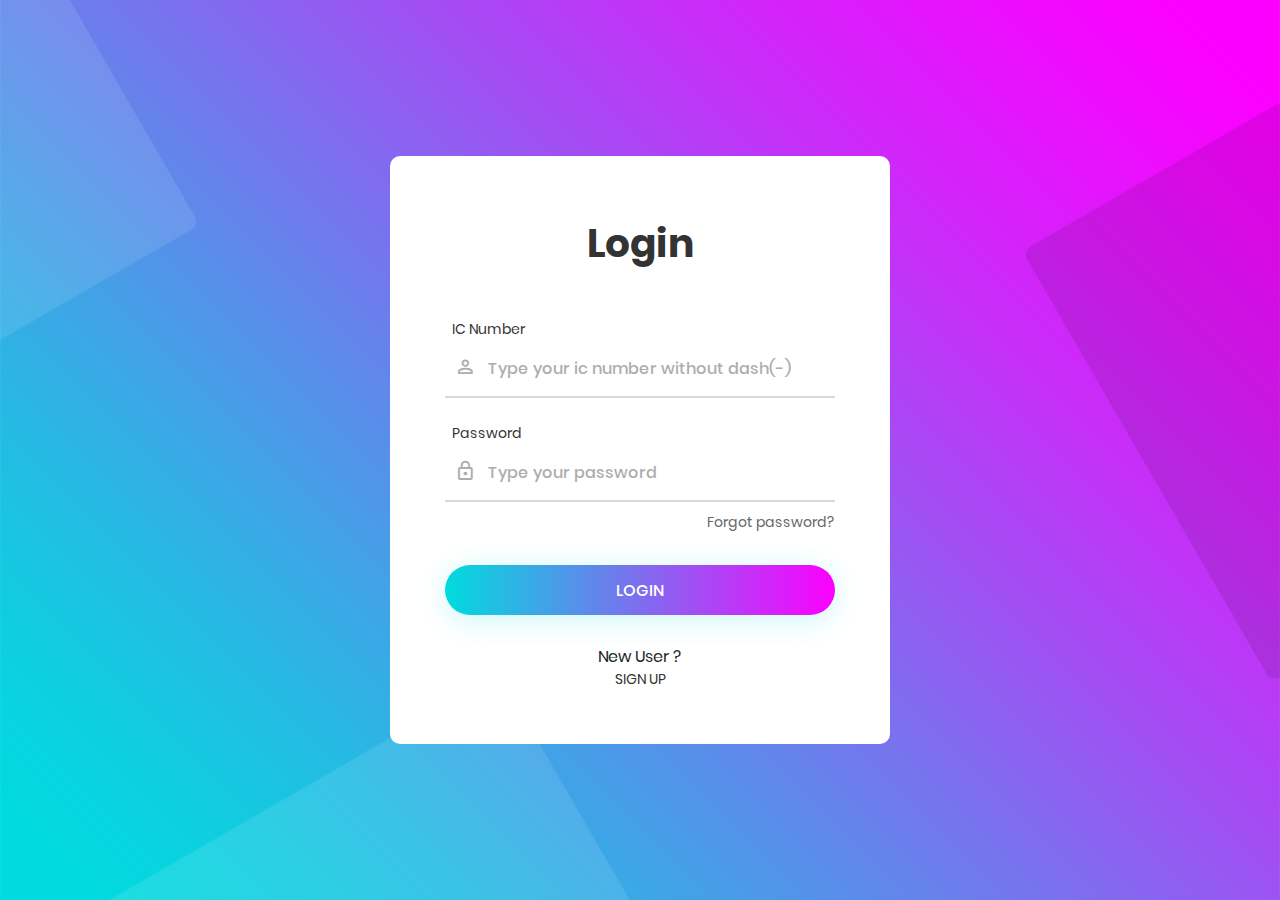
<file: index.html>
<!DOCTYPE html>
<html lang="en">
<head>
	<title>Divorce</title>
	<meta charset="UTF-8">
	<meta name="viewport" content="width=device-width, initial-scale=1">
<!--===============================================================================================-->
	<link rel="stylesheet" type="text/css" href="vendor/bootstrap/css/bootstrap.min.css">
<!--===============================================================================================-->
	<link rel="stylesheet" type="text/css" href="fonts/font-awesome-4.7.0/css/font-awesome.min.css">
<!--===============================================================================================-->
	<link rel="stylesheet" type="text/css" href="fonts/iconic/css/material-design-iconic-font.min.css">
<!--===============================================================================================-->
	<link rel="stylesheet" type="text/css" href="vendor/animate/animate.css">
<!--===============================================================================================-->	
	<link rel="stylesheet" type="text/css" href="vendor/css-hamburgers/hamburgers.min.css">
<!--===============================================================================================-->
	<link rel="stylesheet" type="text/css" href="vendor/animsition/css/animsition.min.css">
<!--===============================================================================================-->
	<link rel="stylesheet" type="text/css" href="vendor/select2/select2.min.css">
<!--===============================================================================================-->	
	<link rel="stylesheet" type="text/css" href="vendor/daterangepicker/daterangepicker.css">
<!--===============================================================================================-->
	<link rel="stylesheet" type="text/css" href="css/util.css">
	<link rel="stylesheet" type="text/css" href="css/main.css">
<!--===============================================================================================-->
</head>
<body>
	<div class="limiter">
		<div class="container-login100" style="background-image: url('images/bg-01.jpg');">
			<div class="wrap-login100 p-l-55 p-r-55 p-t-65 p-b-54">
				<form class="login100-form validate-form" method="post" action="login.php">
					<span class="login100-form-title p-b-49">
						Login
					</span>

					<div class="wrap-input100 validate-input m-b-23" data-validate = "Ic number is required">
						<span class="label-input100">IC Number</span>
						<input class="input100" type="text" name="ic" placeholder="Type your ic number without dash(-)">
						<span class="focus-input100" data-symbol="&#xf206;"></span>
					</div>

					<div class="wrap-input100 validate-input" data-validate="Password is required">
						<span class="label-input100">Password</span>
						<input class="input100" type="password" name="pass" placeholder="Type your password">
						<span class="focus-input100" data-symbol="&#xf190;"></span>
					</div>
					
					<div class="text-right p-t-8 p-b-31">
						<a href="#">
							Forgot password?
						</a>
					</div>
					
					<div class="container-login100-form-btn">
						<div class="wrap-login100-form-btn">
							<div class="login100-form-bgbtn"></div>
							<button class="login100-form-btn">
								Login
							</button>
						</div>
					</div>

					<div class="flex-col-c p-t-30">
						New User ?
						<a href="register.html" class="txt2">
							Sign Up
						</a>


					</div>
				</form>
			</div>
		</div>
	</div>
	

	<div id="dropDownSelect1"></div>
	
<!--===============================================================================================-->
	<script src="vendor/jquery/jquery-3.2.1.min.js"></script>
<!--===============================================================================================-->
	<script src="vendor/animsition/js/animsition.min.js"></script>
<!--===============================================================================================-->
	<script src="vendor/bootstrap/js/popper.js"></script>
	<script src="vendor/bootstrap/js/bootstrap.min.js"></script>
<!--===============================================================================================-->
	<script src="vendor/select2/select2.min.js"></script>
<!--===============================================================================================-->
	<script src="vendor/daterangepicker/moment.min.js"></script>
	<script src="vendor/daterangepicker/daterangepicker.js"></script>
<!--===============================================================================================-->
	<script src="vendor/countdowntime/countdowntime.js"></script>
<!--===============================================================================================-->
	<script src="js/main.js"></script>

</body>
</html>
<script>
$(document).ready(function(){


});
</script>
</file>
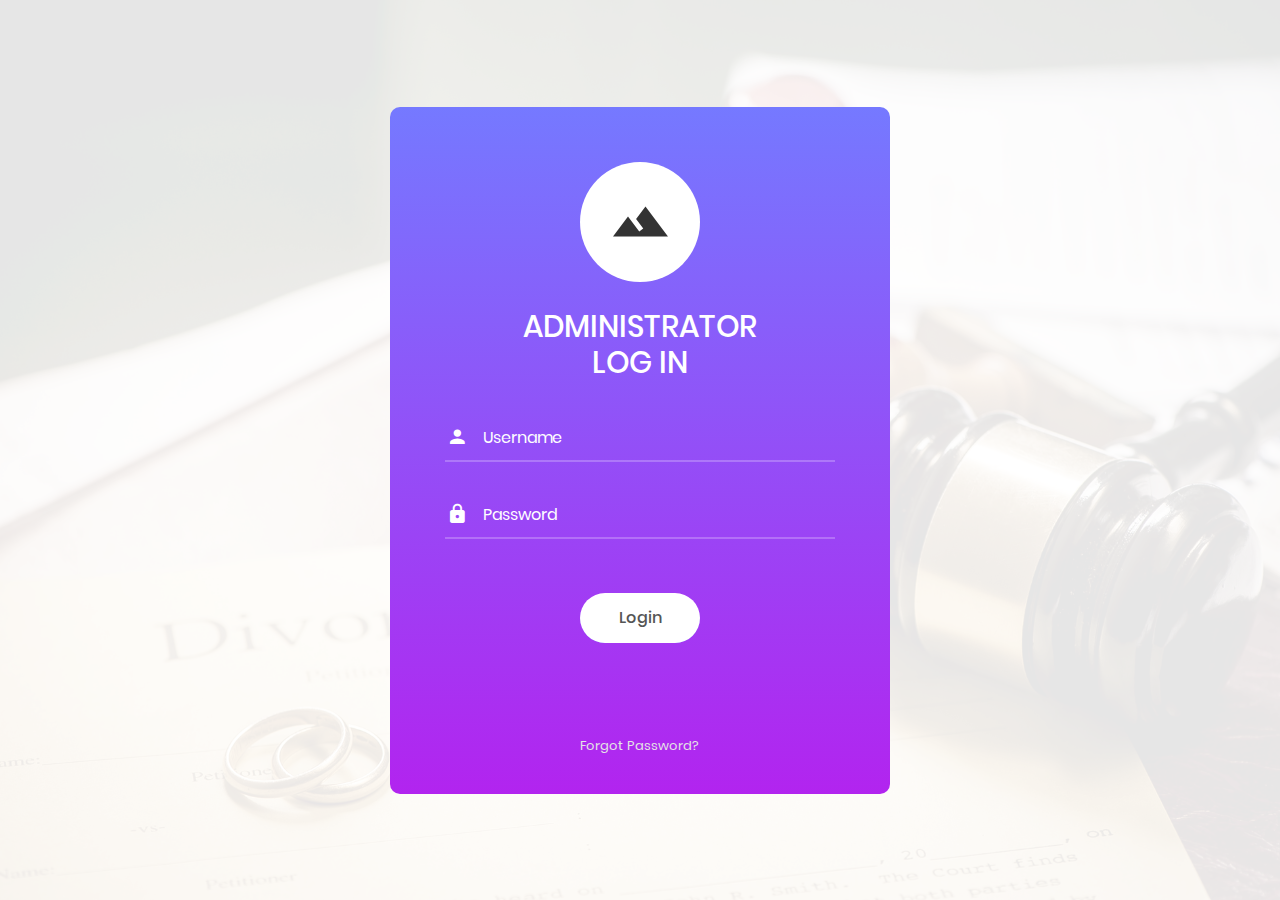
<file: admin/index.html>
<!DOCTYPE html>
<html lang="en">
<head><meta http-equiv="Content-Type" content="text/html; charset=utf-8">
	<title>Divorce Admin Login</title>
	
	<meta name="viewport" content="width=device-width, initial-scale=1">
<!--===============================================================================================-->	
	<link rel="icon" type="image/png" href="images/icons/favicon.ico"/>
<!--===============================================================================================-->
	<link rel="stylesheet" type="text/css" href="vendor/bootstrap/css/bootstrap.min.css">
<!--===============================================================================================-->
	<link rel="stylesheet" type="text/css" href="fonts/font-awesome-4.7.0/css/font-awesome.min.css">
<!--===============================================================================================-->
	<link rel="stylesheet" type="text/css" href="fonts/iconic/css/material-design-iconic-font.min.css">
<!--===============================================================================================-->
	<link rel="stylesheet" type="text/css" href="vendor/animate/animate.css">
<!--===============================================================================================-->	
	<link rel="stylesheet" type="text/css" href="vendor/css-hamburgers/hamburgers.min.css">
<!--===============================================================================================-->
	<link rel="stylesheet" type="text/css" href="vendor/animsition/css/animsition.min.css">
<!--===============================================================================================-->
	<link rel="stylesheet" type="text/css" href="vendor/select2/select2.min.css">
<!--===============================================================================================-->	
	<link rel="stylesheet" type="text/css" href="vendor/daterangepicker/daterangepicker.css">
<!--===============================================================================================-->
	<link rel="stylesheet" type="text/css" href="css/util.css">
	<link rel="stylesheet" type="text/css" href="css/main.css">
<!--===============================================================================================-->
</head>
<body>
	
	<div class="limiter">
		<div class="container-login100" style="background-image: url('images/bg-02.jpeg');">
			<div class="wrap-login100">
				<div class="login100-form validate-form">
					<span class="login100-form-logo">
						<i class="zmdi zmdi-landscape"></i>
					</span>

					<span class="login100-form-title p-b-34 p-t-27">
						Administrator <br/>Log in
					</span>

					<div class="wrap-input100 validate-input" data-validate = "Enter username">
						<input id="username" class="input100" type="text" name="username" placeholder="Username">
						<span class="focus-input100" data-placeholder="&#xf207;"></span>					
					</div>

					<div class="wrap-input100 validate-input" data-validate="Enter password">
						<input id="password" class="input100" type="password" name="pass" placeholder="Password">
						<span id="target" class="focus-input100" data-placeholder="&#xf191;"></span>
						
					</div>
					<center><p id="error" style="color:white" hidden>Invalid Account</p></center><br/>
					<div class="container-login100-form-btn">
						<button id="login" class="login100-form-btn">
							Login
						</button>
					</div>

					<div class="text-center p-t-90">
						<a class="txt1" href="#">
							Forgot Password?
						</a>
					</div>
				</div>
			</div>
		</div>
	</div>
	

	<div id="dropDownSelect1"></div>
	
<!--===============================================================================================-->
	<script src="vendor/jquery/jquery-3.2.1.min.js"></script>
<!--===============================================================================================-->
	<script src="vendor/animsition/js/animsition.min.js"></script>
<!--===============================================================================================-->
	<script src="vendor/bootstrap/js/popper.js"></script>
	<script src="vendor/bootstrap/js/bootstrap.min.js"></script>
<!--===============================================================================================-->
	<script src="vendor/select2/select2.min.js"></script>
<!--===============================================================================================-->
	<script src="vendor/daterangepicker/moment.min.js"></script>
	<script src="vendor/daterangepicker/daterangepicker.js"></script>
<!--===============================================================================================-->
	<script src="vendor/countdowntime/countdowntime.js"></script>
<!--===============================================================================================-->
	<script src="js/main.js"></script>

	<script>
	$(document).ready(function(){
		$("#login").click(function(){
			if($("#username").val() == "admin" || $("#password").val() == "admin"){
				window.location.assign("main/");
			}else{
				document.getElementById("error").hidden = false;
			}	
		});
	});
	</script>

</body>
</html>
</file>
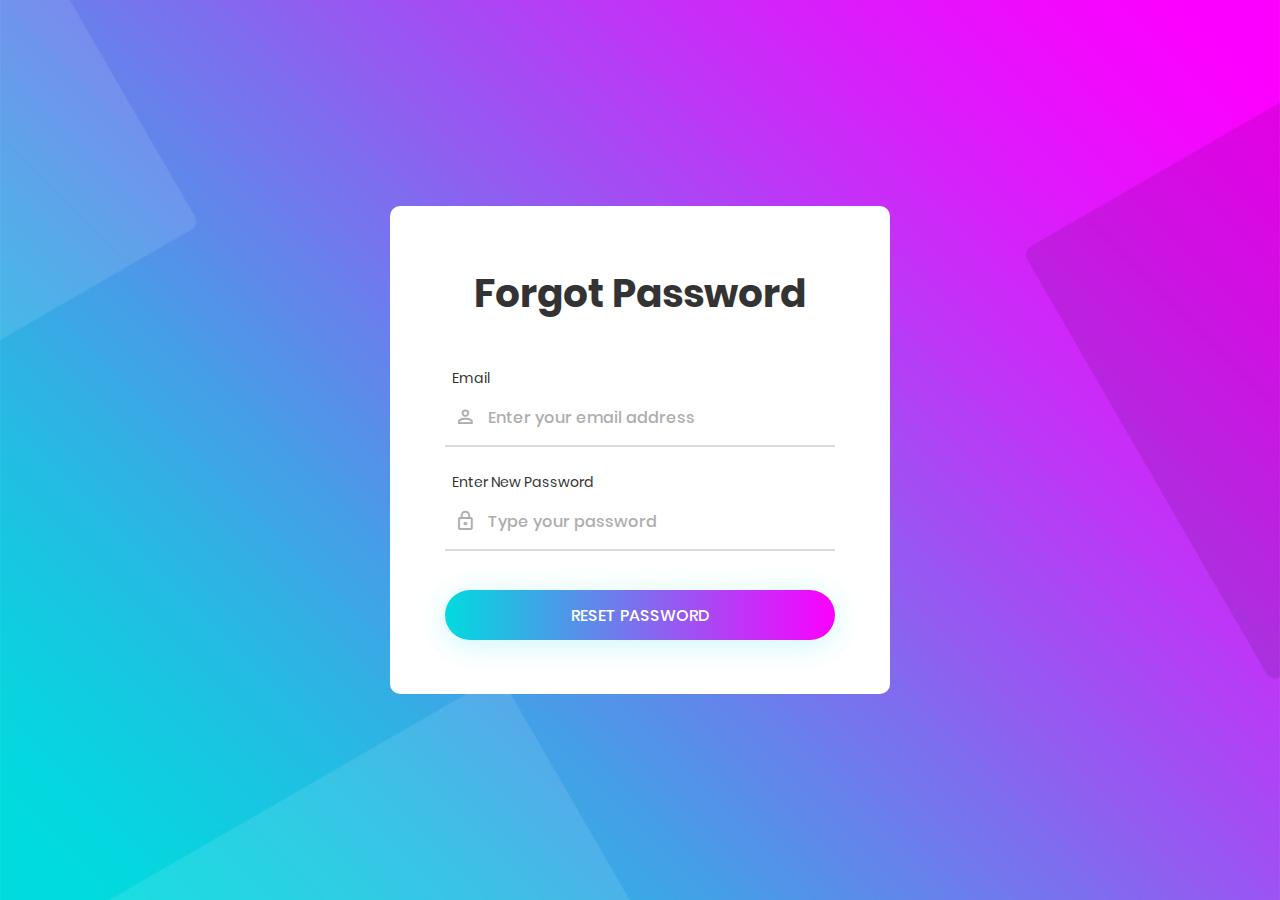
<file: forgotpassword.html>
<!DOCTYPE html>
<html lang="en">
<head>
	<title>Divorce</title>
	<meta charset="UTF-8">
	<meta name="viewport" content="width=device-width, initial-scale=1">
<!--===============================================================================================-->
	<link rel="stylesheet" type="text/css" href="vendor/bootstrap/css/bootstrap.min.css">
<!--===============================================================================================-->
	<link rel="stylesheet" type="text/css" href="fonts/font-awesome-4.7.0/css/font-awesome.min.css">
<!--===============================================================================================-->
	<link rel="stylesheet" type="text/css" href="fonts/iconic/css/material-design-iconic-font.min.css">
<!--===============================================================================================-->
	<link rel="stylesheet" type="text/css" href="vendor/animate/animate.css">
<!--===============================================================================================-->	
	<link rel="stylesheet" type="text/css" href="vendor/css-hamburgers/hamburgers.min.css">
<!--===============================================================================================-->
	<link rel="stylesheet" type="text/css" href="vendor/animsition/css/animsition.min.css">
<!--===============================================================================================-->
	<link rel="stylesheet" type="text/css" href="vendor/select2/select2.min.css">
<!--===============================================================================================-->	
	<link rel="stylesheet" type="text/css" href="vendor/daterangepicker/daterangepicker.css">
<!--===============================================================================================-->
	<link rel="stylesheet" type="text/css" href="css/util.css">
	<link rel="stylesheet" type="text/css" href="css/main.css">
<!--===============================================================================================-->
</head>
<body>
	<div class="limiter">
		<div class="container-login100" style="background-image: url('images/bg-01.jpg');">
			<div class="wrap-login100 p-l-55 p-r-55 p-t-65 p-b-54">
				<form class="login100-form validate-form" method="post" action="login.php">
					<span class="login100-form-title p-b-49">
						Forgot Password
					</span>

					<div class="wrap-input100 validate-input m-b-23" data-validate = "Ic number is required">
						<span class="label-input100">Email</span>
						<input class="input100" type="text" name="email" placeholder="Enter your email address">
						<span class="focus-input100" data-symbol="&#xf206;"></span>
					</div>

					<div class="wrap-input100 validate-input" data-validate="Password is required">
						<span class="label-input100">Enter New Password</span>
						<input class="input100" type="password" name="pass" placeholder="Type your password">
						<span class="focus-input100" data-symbol="&#xf190;"></span>
					</div>
					
					<div class="text-right p-t-8 p-b-31">
<!--						<a href="#">
							Forgot password?
						</a> -->	
					</div>
				
					<div class="container-login100-form-btn">
						<div class="wrap-login100-form-btn">
							<div class="login100-form-bgbtn"></div>
							<button class="login100-form-btn">
								Reset Password
							</button>
						</div>
					</div>

<!--					<div class="flex-col-c p-t-30">
						New User ?
						<a href="register.html" class="txt2">
							Sign Up
						</a>-->

					</div>
				</form>
			</div>
		</div>
	</div>
	

	<div id="dropDownSelect1"></div>
	
<!--===============================================================================================-->
	<script src="vendor/jquery/jquery-3.2.1.min.js"></script>
<!--===============================================================================================-->
	<script src="vendor/animsition/js/animsition.min.js"></script>
<!--===============================================================================================-->
	<script src="vendor/bootstrap/js/popper.js"></script>
	<script src="vendor/bootstrap/js/bootstrap.min.js"></script>
<!--===============================================================================================-->
	<script src="vendor/select2/select2.min.js"></script>
<!--===============================================================================================-->
	<script src="vendor/daterangepicker/moment.min.js"></script>
	<script src="vendor/daterangepicker/daterangepicker.js"></script>
<!--===============================================================================================-->
	<script src="vendor/countdowntime/countdowntime.js"></script>
<!--===============================================================================================-->
	<script src="js/main.js"></script>

</body>
</html>
<script>
$(document).ready(function(){


});
</script>
</file>
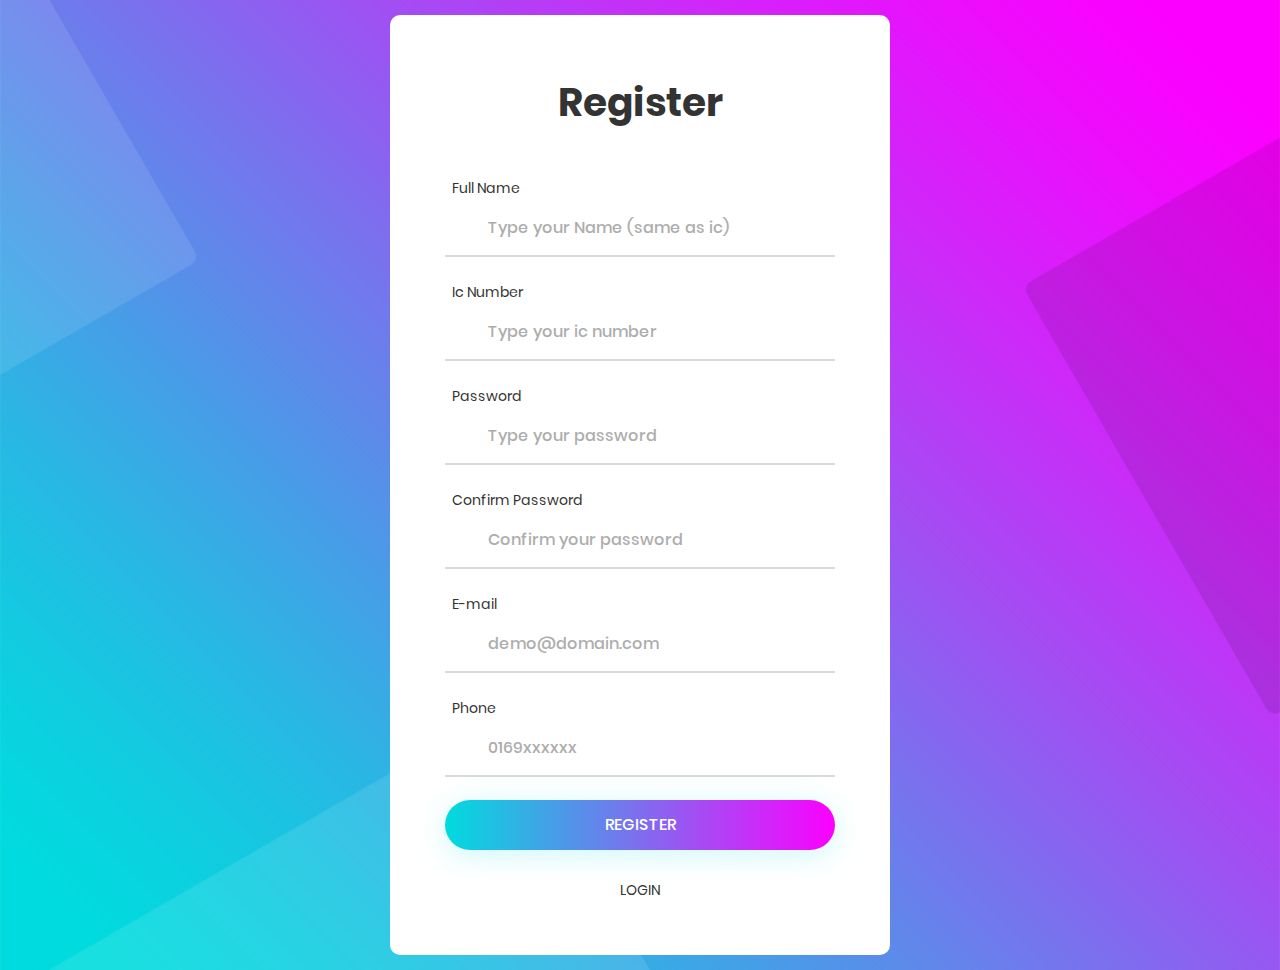
<file: register.html>
<!DOCTYPE html>
<html lang="en">
<head>
	<title>Register</title>
	<meta charset="UTF-8">
	<meta name="viewport" content="width=device-width, initial-scale=1">
<!--===============================================================================================-->
	<link rel="stylesheet" type="text/css" href="vendor/bootstrap/css/bootstrap.min.css">
<!--===============================================================================================-->
	<link rel="stylesheet" type="text/css" href="fonts/font-awesome-4.7.0/css/font-awesome.min.css">
<!--===============================================================================================-->
	<link rel="stylesheet" type="text/css" href="fonts/iconic/css/material-design-iconic-font.min.css">
<!--===============================================================================================-->
	<link rel="stylesheet" type="text/css" href="vendor/animate/animate.css">
<!--===============================================================================================-->	
	<link rel="stylesheet" type="text/css" href="vendor/css-hamburgers/hamburgers.min.css">
<!--===============================================================================================-->
	<link rel="stylesheet" type="text/css" href="vendor/animsition/css/animsition.min.css">
<!--===============================================================================================-->
	<link rel="stylesheet" type="text/css" href="vendor/select2/select2.min.css">
<!--===============================================================================================-->	
	<link rel="stylesheet" type="text/css" href="vendor/daterangepicker/daterangepicker.css">
<!--===============================================================================================-->
	<link rel="stylesheet" type="text/css" href="css/util.css">
	<link rel="stylesheet" type="text/css" href="css/main.css">
<!--===============================================================================================-->
	<script src="https://ajax.googleapis.com/ajax/libs/jquery/3.4.1/jquery.min.js"></script>
</head>
<style>
input[type=number]::-webkit-inner-spin-button, 
input[type=number]::-webkit-outer-spin-button { 
  -webkit-appearance: none; 
  margin: 0; 
}

</style>
<body>
	<div class="limiter">
		<div class="container-login100" style="background-image: url('images/bg-01.jpg');">
			<div class="wrap-login100 p-l-55 p-r-55 p-t-65 p-b-54">
				<form class="login100-form validate-form" method="post" action="register.php">
					<span class="login100-form-title p-b-49">
						Register
					</span>
					<div class="wrap-input100 validate-input m-b-23" data-validate ="Name is required">
						<span class="label-input100">Full Name</span>
						<input class="input100" type="text" name="name" id="name" placeholder="Type your Name (same as ic)" required>	
					</div>
					<div class="wrap-input100 validate-input m-b-23" data-validate ="Ic number is required">
						<span class="label-input100">Ic Number</span>
						<input class="input100" type="number" name="ic" id="ic" placeholder="Type your ic number" required>	
					</div>
					<div class="wrap-input100 validate-input m-b-23" data-validate="Password is required">
						<span class="label-input100">Password</span>
						<input class="input100" type="password" name="pass" id="pass" placeholder="Type your password" required>	
					</div>
					<div class="wrap-input100 validate-input m-b-23" data-validate="Confirm password is required">
						<span class="label-input100">Confirm Password</span>
						<input class="input100" type="password" name="c_pass" id="c_pass" placeholder="Confirm your password" required>
					</div>
					<div class="wrap-input100 validate-input m-b-23" data-validate="E-mail is required">
						<span class="label-input100">E-mail</span>
						<input class="input100" type="text" name="email" id="email" placeholder="demo@domain.com" required>	
					</div>
					<div class="wrap-input100 validate-input m-b-23" data-validate="Phone number is required">
						<span class="label-input100">Phone</span>
						<input class="input100" type="text" minlength="10" maxlength="11" id="phone" name="phone" placeholder="0169xxxxxx" required>
					</div>	
					<div class="container-login100-form-btn">
						<div class="wrap-login100-form-btn">
							<div class="login100-form-bgbtn"></div>
							<button class="login100-form-btn" id="submit">
								Register
							</button>
						</div>
					</div>
					<div class="flex-col-c p-t-30">
						<a href="index.html" class="txt2">
							Login
						</a>
					</div>	
				</form>
			</div>
		</div>
	</div>
</body>
</html>
<script>
$(document).ready(function(){
	var pass = document.getElementById("pass")
  	var c_pass = document.getElementById("c_pass");

	function validatePassword(){	
  		if(c_pass.value != pass.value){
  			c_pass.setCustomValidity("Password Don't Match");
  		} else {
  			c_pass.setCustomValidity("");
  		}
	}
	pass.onchange = validatePassword;
	c_pass.onkeyup = validatePassword;

	$("#ic").change(function(){
		var ic = document.getElementById("ic");
		var value = ic.value;
		var len = $("#ic").val().length;
		if(len != 12){
			ic.setCustomValidity("Ic number musts in 12 digit");
		}else{
			$.post("ajax/validate.php",
				{
					'ic' : value
				}
				,function(data){
					if(data == 0){
						ic.setCustomValidity("");
					}else{
						ic.setCustomValidity("Ic number already exists");
					}
				},"html");
		}
	});

	$("#email").change(function(){
		var email = document.getElementById("email");
		var e_value = email.value;
		if(/^[^\s@]+@[^\s@]+\.[^\s@]+$/.test(e_value)){
			email.setCustomValidity("");
		}else{
			email.setCustomValidity("Not Valid Email");
		}
	});

	$("#phone").change(function(){
		var phone = document.getElementById("phone");
		var p_value = phone.value;
		if(/^\d*$/.test(p_value)){
			phone.setCustomValidity("");
		}else{
			phone.setCustomValidity("Not Valid Phone Number");
		}
	});
});		

</script>
</file>
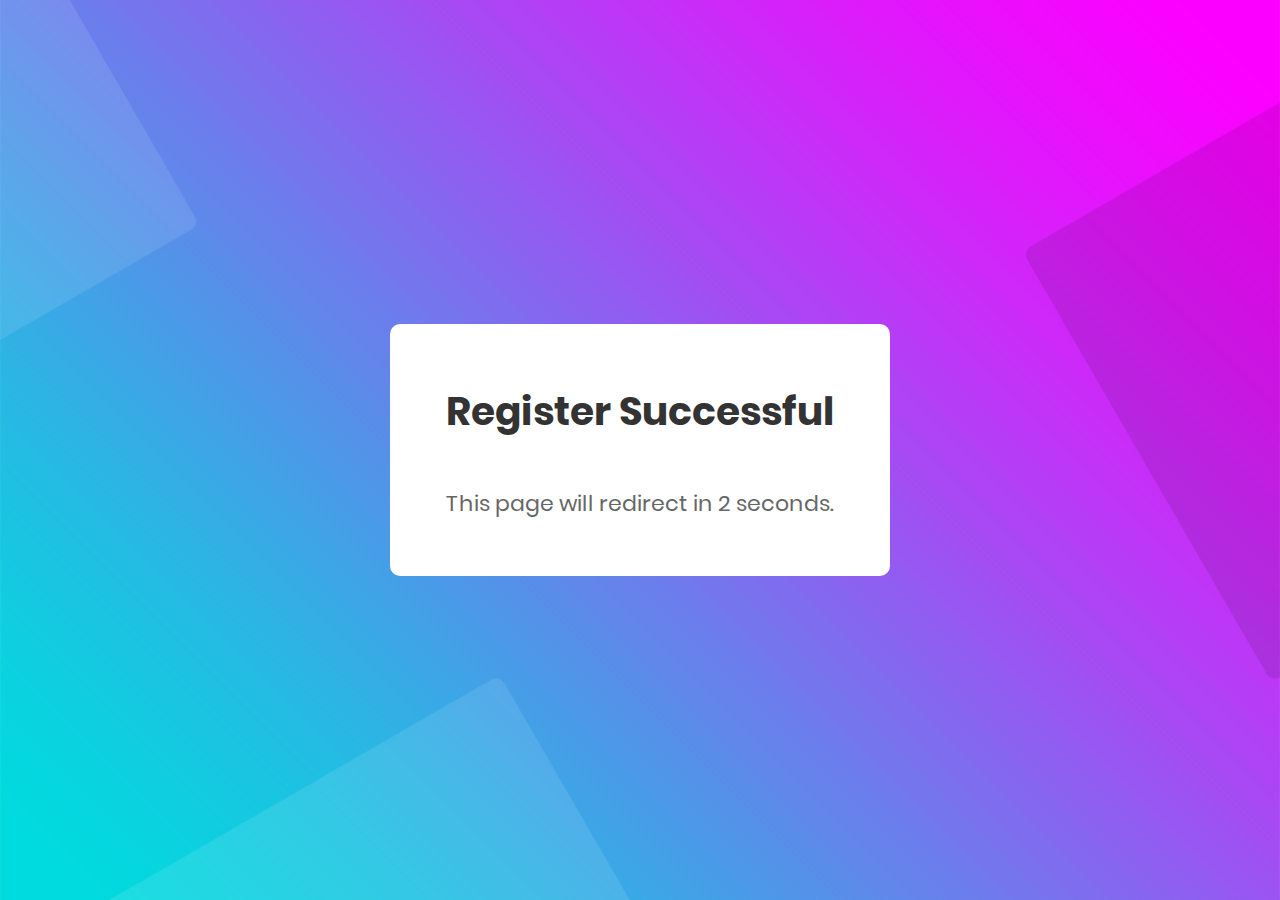
<file: successful.html>
<!DOCTYPE html>
<html lang="en">
<head>
	<title>Sucessful</title>
	<meta charset="UTF-8">
	<meta name="viewport" content="width=device-width, initial-scale=1">
<!--===============================================================================================-->
	<link rel="stylesheet" type="text/css" href="vendor/bootstrap/css/bootstrap.min.css">
<!--===============================================================================================-->
	<link rel="stylesheet" type="text/css" href="fonts/font-awesome-4.7.0/css/font-awesome.min.css">
<!--===============================================================================================-->
	<link rel="stylesheet" type="text/css" href="fonts/iconic/css/material-design-iconic-font.min.css">
<!--===============================================================================================-->
	<link rel="stylesheet" type="text/css" href="vendor/animate/animate.css">
<!--===============================================================================================-->	
	<link rel="stylesheet" type="text/css" href="vendor/css-hamburgers/hamburgers.min.css">
<!--===============================================================================================-->
	<link rel="stylesheet" type="text/css" href="vendor/animsition/css/animsition.min.css">
<!--===============================================================================================-->
	<link rel="stylesheet" type="text/css" href="vendor/select2/select2.min.css">
<!--===============================================================================================-->	
	<link rel="stylesheet" type="text/css" href="vendor/daterangepicker/daterangepicker.css">
<!--===============================================================================================-->
	<link rel="stylesheet" type="text/css" href="css/util.css">
	<link rel="stylesheet" type="text/css" href="css/main.css">
<!--===============================================================================================-->
</head>
<body>
	<div class="limiter">
		<div class="container-login100" style="background-image: url('images/bg-01.jpg');">
			<div class="wrap-login100 p-l-55 p-r-55 p-t-65 p-b-54">
				<form class="login100-form validate-form" method="post" action="login.php">
					<span class="login100-form-title p-b-49">
						Register Successful
					</span>						      		    
					<p id="timer" align="center" style="font-size:22px">
 					
      				</p>
				</form>
			</div>
		</div>
	</div>
	

	<div id="dropDownSelect1"></div>
	
<!--===============================================================================================-->
	<script src="vendor/jquery/jquery-3.2.1.min.js"></script>
<!--===============================================================================================-->
	<script src="vendor/animsition/js/animsition.min.js"></script>
<!--===============================================================================================-->
	<script src="vendor/bootstrap/js/popper.js"></script>
	<script src="vendor/bootstrap/js/bootstrap.min.js"></script>
<!--===============================================================================================-->
	<script src="vendor/select2/select2.min.js"></script>
<!--===============================================================================================-->
	<script src="vendor/daterangepicker/moment.min.js"></script>
	<script src="vendor/daterangepicker/daterangepicker.js"></script>
<!--===============================================================================================-->
	<script src="vendor/countdowntime/countdowntime.js"></script>
<!--===============================================================================================-->
	<script src="js/main.js"></script>

</body>
</html>
<script>
var count = 3; 
var redirect = "index.html"; 

function countDown() {
   	var timer = document.getElementById("timer"); // Timer ID
    if (count > 0) {
      count--;
      timer.innerHTML = "This page will redirect in " + count + " seconds."; // Timer Message
      setTimeout("countDown()", 1000);
    } else {
      window.location.href = redirect;
    }
  }

countDown();
</script>
</file>
<file: vendor/daterangepicker/daterangepicker.css>
.daterangepicker {
  position: absolute;
  color: inherit;
  background-color: #fff;
  border-radius: 4px;
  width: 278px;
  padding: 4px;
  margin-top: 1px;
  top: 100px;
  left: 20px;
  /* Calendars */ }
  .daterangepicker:before, .daterangepicker:after {
    position: absolute;
    display: inline-block;
    border-bottom-color: rgba(0, 0, 0, 0.2);
    content: ''; }
  .daterangepicker:before {
    top: -7px;
    border-right: 7px solid transparent;
    border-left: 7px solid transparent;
    border-bottom: 7px solid #ccc; }
  .daterangepicker:after {
    top: -6px;
    border-right: 6px solid transparent;
    border-bottom: 6px solid #fff;
    border-left: 6px solid transparent; }
  .daterangepicker.opensleft:before {
    right: 9px; }
  .daterangepicker.opensleft:after {
    right: 10px; }
  .daterangepicker.openscenter:before {
    left: 0;
    right: 0;
    width: 0;
    margin-left: auto;
    margin-right: auto; }
  .daterangepicker.openscenter:after {
    left: 0;
    right: 0;
    width: 0;
    margin-left: auto;
    margin-right: auto; }
  .daterangepicker.opensright:before {
    left: 9px; }
  .daterangepicker.opensright:after {
    left: 10px; }
  .daterangepicker.dropup {
    margin-top: -5px; }
    .daterangepicker.dropup:before {
      top: initial;
      bottom: -7px;
      border-bottom: initial;
      border-top: 7px solid #ccc; }
    .daterangepicker.dropup:after {
      top: initial;
      bottom: -6px;
      border-bottom: initial;
      border-top: 6px solid #fff; }
  .daterangepicker.dropdown-menu {
    max-width: none;
    z-index: 3001; }
  .daterangepicker.single .ranges, .daterangepicker.single .calendar {
    float: none; }
  .daterangepicker.show-calendar .calendar {
    display: block; }
  .daterangepicker .calendar {
    display: none;
    max-width: 270px;
    margin: 4px; }
    .daterangepicker .calendar.single .calendar-table {
      border: none; }
    .daterangepicker .calendar th, .daterangepicker .calendar td {
      white-space: nowrap;
      text-align: center;
      min-width: 32px; }
  .daterangepicker .calendar-table {
    border: 1px solid #fff;
    padding: 4px;
    border-radius: 4px;
    background-color: #fff; }
  .daterangepicker table {
    width: 100%;
    margin: 0; }
  .daterangepicker td, .daterangepicker th {
    text-align: center;
    width: 20px;
    height: 20px;
    border-radius: 4px;
    border: 1px solid transparent;
    white-space: nowrap;
    cursor: pointer; }
    .daterangepicker td.available:hover, .daterangepicker th.available:hover {
      background-color: #eee;
      border-color: transparent;
      color: inherit; }
    .daterangepicker td.week, .daterangepicker th.week {
      font-size: 80%;
      color: #ccc; }
  .daterangepicker td.off, .daterangepicker td.off.in-range, .daterangepicker td.off.start-date, .daterangepicker td.off.end-date {
    background-color: #fff;
    border-color: transparent;
    color: #999; }
  .daterangepicker td.in-range {
    background-color: #ebf4f8;
    border-color: transparent;
    color: #000;
    border-radius: 0; }
  .daterangepicker td.start-date {
    border-radius: 4px 0 0 4px; }
  .daterangepicker td.end-date {
    border-radius: 0 4px 4px 0; }
  .daterangepicker td.start-date.end-date {
    border-radius: 4px; }
  .daterangepicker td.active, .daterangepicker td.active:hover {
    background-color: #357ebd;
    border-color: transparent;
    color: #fff; }
  .daterangepicker th.month {
    width: auto; }
  .daterangepicker td.disabled, .daterangepicker option.disabled {
    color: #999;
    cursor: not-allowed;
    text-decoration: line-through; }
  .daterangepicker select.monthselect, .daterangepicker select.yearselect {
    font-size: 12px;
    padding: 1px;
    height: auto;
    margin: 0;
    cursor: default; }
  .daterangepicker select.monthselect {
    margin-right: 2%;
    width: 56%; }
  .daterangepicker select.yearselect {
    width: 40%; }
  .daterangepicker select.hourselect, .daterangepicker select.minuteselect, .daterangepicker select.secondselect, .daterangepicker select.ampmselect {
    width: 50px;
    margin-bottom: 0; }
  .daterangepicker .input-mini {
    border: 1px solid #ccc;
    border-radius: 4px;
    color: #555;
    height: 30px;
    line-height: 30px;
    display: block;
    vertical-align: middle;
    margin: 0 0 5px 0;
    padding: 0 6px 0 28px;
    width: 100%; }
    .daterangepicker .input-mini.active {
      border: 1px solid #08c;
      border-radius: 4px; }
  .daterangepicker .daterangepicker_input {
    position: relative; }
    .daterangepicker .daterangepicker_input i {
      position: absolute;
      left: 8px;
      top: 8px; }
  .daterangepicker.rtl .input-mini {
    padding-right: 28px;
    padding-left: 6px; }
  .daterangepicker.rtl .daterangepicker_input i {
    left: auto;
    right: 8px; }
  .daterangepicker .calendar-time {
    text-align: center;
    margin: 5px auto;
    line-height: 30px;
    position: relative;
    padding-left: 28px; }
    .daterangepicker .calendar-time select.disabled {
      color: #ccc;
      cursor: not-allowed; }

.ranges {
  font-size: 11px;
  float: none;
  margin: 4px;
  text-align: left; }
  .ranges ul {
    list-style: none;
    margin: 0 auto;
    padding: 0;
    width: 100%; }
  .ranges li {
    font-size: 13px;
    background-color: #f5f5f5;
    border: 1px solid #f5f5f5;
    border-radius: 4px;
    color: #08c;
    padding: 3px 12px;
    margin-bottom: 8px;
    cursor: pointer; }
    .ranges li:hover {
      background-color: #08c;
      border: 1px solid #08c;
      color: #fff; }
    .ranges li.active {
      background-color: #08c;
      border: 1px solid #08c;
      color: #fff; }

/*  Larger Screen Styling */
@media (min-width: 564px) {
  .daterangepicker {
    width: auto; }
    .daterangepicker .ranges ul {
      width: 160px; }
    .daterangepicker.single .ranges ul {
      width: 100%; }
    .daterangepicker.single .calendar.left {
      clear: none; }
    .daterangepicker.single.ltr .ranges, .daterangepicker.single.ltr .calendar {
      float: left; }
    .daterangepicker.single.rtl .ranges, .daterangepicker.single.rtl .calendar {
      float: right; }
    .daterangepicker.ltr {
      direction: ltr;
      text-align: left; }
      .daterangepicker.ltr .calendar.left {
        clear: left;
        margin-right: 0; }
        .daterangepicker.ltr .calendar.left .calendar-table {
          border-right: none;
          border-top-right-radius: 0;
          border-bottom-right-radius: 0; }
      .daterangepicker.ltr .calendar.right {
        margin-left: 0; }
        .daterangepicker.ltr .calendar.right .calendar-table {
          border-left: none;
          border-top-left-radius: 0;
          border-bottom-left-radius: 0; }
      .daterangepicker.ltr .left .daterangepicker_input {
        padding-right: 12px; }
      .daterangepicker.ltr .calendar.left .calendar-table {
        padding-right: 12px; }
      .daterangepicker.ltr .ranges, .daterangepicker.ltr .calendar {
        float: left; }
    .daterangepicker.rtl {
      direction: rtl;
      text-align: right; }
      .daterangepicker.rtl .calendar.left {
        clear: right;
        margin-left: 0; }
        .daterangepicker.rtl .calendar.left .calendar-table {
          border-left: none;
          border-top-left-radius: 0;
          border-bottom-left-radius: 0; }
      .daterangepicker.rtl .calendar.right {
        margin-right: 0; }
        .daterangepicker.rtl .calendar.right .calendar-table {
          border-right: none;
          border-top-right-radius: 0;
          border-bottom-right-radius: 0; }
      .daterangepicker.rtl .left .daterangepicker_input {
        padding-left: 12px; }
      .daterangepicker.rtl .calendar.left .calendar-table {
        padding-left: 12px; }
      .daterangepicker.rtl .ranges, .daterangepicker.rtl .calendar {
        text-align: right;
        float: right; } }
@media (min-width: 730px) {
  .daterangepicker .ranges {
    width: auto; }
  .daterangepicker.ltr .ranges {
    float: left; }
  .daterangepicker.rtl .ranges {
    float: right; }
  .daterangepicker .calendar.left {
    clear: none !important; } }
</file>
<file: css/util.css>
/*[ FONT SIZE ]
///////////////////////////////////////////////////////////
*/
.fs-1 {font-size: 1px;}
.fs-2 {font-size: 2px;}
.fs-3 {font-size: 3px;}
.fs-4 {font-size: 4px;}
.fs-5 {font-size: 5px;}
.fs-6 {font-size: 6px;}
.fs-7 {font-size: 7px;}
.fs-8 {font-size: 8px;}
.fs-9 {font-size: 9px;}
.fs-10 {font-size: 10px;}
.fs-11 {font-size: 11px;}
.fs-12 {font-size: 12px;}
.fs-13 {font-size: 13px;}
.fs-14 {font-size: 14px;}
.fs-15 {font-size: 15px;}
.fs-16 {font-size: 16px;}
.fs-17 {font-size: 17px;}
.fs-18 {font-size: 18px;}
.fs-19 {font-size: 19px;}
.fs-20 {font-size: 20px;}
.fs-21 {font-size: 21px;}
.fs-22 {font-size: 22px;}
.fs-23 {font-size: 23px;}
.fs-24 {font-size: 24px;}
.fs-25 {font-size: 25px;}
.fs-26 {font-size: 26px;}
.fs-27 {font-size: 27px;}
.fs-28 {font-size: 28px;}
.fs-29 {font-size: 29px;}
.fs-30 {font-size: 30px;}
.fs-31 {font-size: 31px;}
.fs-32 {font-size: 32px;}
.fs-33 {font-size: 33px;}
.fs-34 {font-size: 34px;}
.fs-35 {font-size: 35px;}
.fs-36 {font-size: 36px;}
.fs-37 {font-size: 37px;}
.fs-38 {font-size: 38px;}
.fs-39 {font-size: 39px;}
.fs-40 {font-size: 40px;}
.fs-41 {font-size: 41px;}
.fs-42 {font-size: 42px;}
.fs-43 {font-size: 43px;}
.fs-44 {font-size: 44px;}
.fs-45 {font-size: 45px;}
.fs-46 {font-size: 46px;}
.fs-47 {font-size: 47px;}
.fs-48 {font-size: 48px;}
.fs-49 {font-size: 49px;}
.fs-50 {font-size: 50px;}
.fs-51 {font-size: 51px;}
.fs-52 {font-size: 52px;}
.fs-53 {font-size: 53px;}
.fs-54 {font-size: 54px;}
.fs-55 {font-size: 55px;}
.fs-56 {font-size: 56px;}
.fs-57 {font-size: 57px;}
.fs-58 {font-size: 58px;}
.fs-59 {font-size: 59px;}
.fs-60 {font-size: 60px;}
.fs-61 {font-size: 61px;}
.fs-62 {font-size: 62px;}
.fs-63 {font-size: 63px;}
.fs-64 {font-size: 64px;}
.fs-65 {font-size: 65px;}
.fs-66 {font-size: 66px;}
.fs-67 {font-size: 67px;}
.fs-68 {font-size: 68px;}
.fs-69 {font-size: 69px;}
.fs-70 {font-size: 70px;}
.fs-71 {font-size: 71px;}
.fs-72 {font-size: 72px;}
.fs-73 {font-size: 73px;}
.fs-74 {font-size: 74px;}
.fs-75 {font-size: 75px;}
.fs-76 {font-size: 76px;}
.fs-77 {font-size: 77px;}
.fs-78 {font-size: 78px;}
.fs-79 {font-size: 79px;}
.fs-80 {font-size: 80px;}
.fs-81 {font-size: 81px;}
.fs-82 {font-size: 82px;}
.fs-83 {font-size: 83px;}
.fs-84 {font-size: 84px;}
.fs-85 {font-size: 85px;}
.fs-86 {font-size: 86px;}
.fs-87 {font-size: 87px;}
.fs-88 {font-size: 88px;}
.fs-89 {font-size: 89px;}
.fs-90 {font-size: 90px;}
.fs-91 {font-size: 91px;}
.fs-92 {font-size: 92px;}
.fs-93 {font-size: 93px;}
.fs-94 {font-size: 94px;}
.fs-95 {font-size: 95px;}
.fs-96 {font-size: 96px;}
.fs-97 {font-size: 97px;}
.fs-98 {font-size: 98px;}
.fs-99 {font-size: 99px;}
.fs-100 {font-size: 100px;}
.fs-101 {font-size: 101px;}
.fs-102 {font-size: 102px;}
.fs-103 {font-size: 103px;}
.fs-104 {font-size: 104px;}
.fs-105 {font-size: 105px;}
.fs-106 {font-size: 106px;}
.fs-107 {font-size: 107px;}
.fs-108 {font-size: 108px;}
.fs-109 {font-size: 109px;}
.fs-110 {font-size: 110px;}
.fs-111 {font-size: 111px;}
.fs-112 {font-size: 112px;}
.fs-113 {font-size: 113px;}
.fs-114 {font-size: 114px;}
.fs-115 {font-size: 115px;}
.fs-116 {font-size: 116px;}
.fs-117 {font-size: 117px;}
.fs-118 {font-size: 118px;}
.fs-119 {font-size: 119px;}
.fs-120 {font-size: 120px;}
.fs-121 {font-size: 121px;}
.fs-122 {font-size: 122px;}
.fs-123 {font-size: 123px;}
.fs-124 {font-size: 124px;}
.fs-125 {font-size: 125px;}
.fs-126 {font-size: 126px;}
.fs-127 {font-size: 127px;}
.fs-128 {font-size: 128px;}
.fs-129 {font-size: 129px;}
.fs-130 {font-size: 130px;}
.fs-131 {font-size: 131px;}
.fs-132 {font-size: 132px;}
.fs-133 {font-size: 133px;}
.fs-134 {font-size: 134px;}
.fs-135 {font-size: 135px;}
.fs-136 {font-size: 136px;}
.fs-137 {font-size: 137px;}
.fs-138 {font-size: 138px;}
.fs-139 {font-size: 139px;}
.fs-140 {font-size: 140px;}
.fs-141 {font-size: 141px;}
.fs-142 {font-size: 142px;}
.fs-143 {font-size: 143px;}
.fs-144 {font-size: 144px;}
.fs-145 {font-size: 145px;}
.fs-146 {font-size: 146px;}
.fs-147 {font-size: 147px;}
.fs-148 {font-size: 148px;}
.fs-149 {font-size: 149px;}
.fs-150 {font-size: 150px;}
.fs-151 {font-size: 151px;}
.fs-152 {font-size: 152px;}
.fs-153 {font-size: 153px;}
.fs-154 {font-size: 154px;}
.fs-155 {font-size: 155px;}
.fs-156 {font-size: 156px;}
.fs-157 {font-size: 157px;}
.fs-158 {font-size: 158px;}
.fs-159 {font-size: 159px;}
.fs-160 {font-size: 160px;}
.fs-161 {font-size: 161px;}
.fs-162 {font-size: 162px;}
.fs-163 {font-size: 163px;}
.fs-164 {font-size: 164px;}
.fs-165 {font-size: 165px;}
.fs-166 {font-size: 166px;}
.fs-167 {font-size: 167px;}
.fs-168 {font-size: 168px;}
.fs-169 {font-size: 169px;}
.fs-170 {font-size: 170px;}
.fs-171 {font-size: 171px;}
.fs-172 {font-size: 172px;}
.fs-173 {font-size: 173px;}
.fs-174 {font-size: 174px;}
.fs-175 {font-size: 175px;}
.fs-176 {font-size: 176px;}
.fs-177 {font-size: 177px;}
.fs-178 {font-size: 178px;}
.fs-179 {font-size: 179px;}
.fs-180 {font-size: 180px;}
.fs-181 {font-size: 181px;}
.fs-182 {font-size: 182px;}
.fs-183 {font-size: 183px;}
.fs-184 {font-size: 184px;}
.fs-185 {font-size: 185px;}
.fs-186 {font-size: 186px;}
.fs-187 {font-size: 187px;}
.fs-188 {font-size: 188px;}
.fs-189 {font-size: 189px;}
.fs-190 {font-size: 190px;}
.fs-191 {font-size: 191px;}
.fs-192 {font-size: 192px;}
.fs-193 {font-size: 193px;}
.fs-194 {font-size: 194px;}
.fs-195 {font-size: 195px;}
.fs-196 {font-size: 196px;}
.fs-197 {font-size: 197px;}
.fs-198 {font-size: 198px;}
.fs-199 {font-size: 199px;}
.fs-200 {font-size: 200px;}

/*[ PADDING ]
///////////////////////////////////////////////////////////
*/
.p-t-0 {padding-top: 0px;}
.p-t-1 {padding-top: 1px;}
.p-t-2 {padding-top: 2px;}
.p-t-3 {padding-top: 3px;}
.p-t-4 {padding-top: 4px;}
.p-t-5 {padding-top: 5px;}
.p-t-6 {padding-top: 6px;}
.p-t-7 {padding-top: 7px;}
.p-t-8 {padding-top: 8px;}
.p-t-9 {padding-top: 9px;}
.p-t-10 {padding-top: 10px;}
.p-t-11 {padding-top: 11px;}
.p-t-12 {padding-top: 12px;}
.p-t-13 {padding-top: 13px;}
.p-t-14 {padding-top: 14px;}
.p-t-15 {padding-top: 15px;}
.p-t-16 {padding-top: 16px;}
.p-t-17 {padding-top: 17px;}
.p-t-18 {padding-top: 18px;}
.p-t-19 {padding-top: 19px;}
.p-t-20 {padding-top: 20px;}
.p-t-21 {padding-top: 21px;}
.p-t-22 {padding-top: 22px;}
.p-t-23 {padding-top: 23px;}
.p-t-24 {padding-top: 24px;}
.p-t-25 {padding-top: 25px;}
.p-t-26 {padding-top: 26px;}
.p-t-27 {padding-top: 27px;}
.p-t-28 {padding-top: 28px;}
.p-t-29 {padding-top: 29px;}
.p-t-30 {padding-top: 30px;}
.p-t-31 {padding-top: 31px;}
.p-t-32 {padding-top: 32px;}
.p-t-33 {padding-top: 33px;}
.p-t-34 {padding-top: 34px;}
.p-t-35 {padding-top: 35px;}
.p-t-36 {padding-top: 36px;}
.p-t-37 {padding-top: 37px;}
.p-t-38 {padding-top: 38px;}
.p-t-39 {padding-top: 39px;}
.p-t-40 {padding-top: 40px;}
.p-t-41 {padding-top: 41px;}
.p-t-42 {padding-top: 42px;}
.p-t-43 {padding-top: 43px;}
.p-t-44 {padding-top: 44px;}
.p-t-45 {padding-top: 45px;}
.p-t-46 {padding-top: 46px;}
.p-t-47 {padding-top: 47px;}
.p-t-48 {padding-top: 48px;}
.p-t-49 {padding-top: 49px;}
.p-t-50 {padding-top: 50px;}
.p-t-51 {padding-top: 51px;}
.p-t-52 {padding-top: 52px;}
.p-t-53 {padding-top: 53px;}
.p-t-54 {padding-top: 54px;}
.p-t-55 {padding-top: 55px;}
.p-t-56 {padding-top: 56px;}
.p-t-57 {padding-top: 57px;}
.p-t-58 {padding-top: 58px;}
.p-t-59 {padding-top: 59px;}
.p-t-60 {padding-top: 60px;}
.p-t-61 {padding-top: 61px;}
.p-t-62 {padding-top: 62px;}
.p-t-63 {padding-top: 63px;}
.p-t-64 {padding-top: 64px;}
.p-t-65 {padding-top: 65px;}
.p-t-66 {padding-top: 66px;}
.p-t-67 {padding-top: 67px;}
.p-t-68 {padding-top: 68px;}
.p-t-69 {padding-top: 69px;}
.p-t-70 {padding-top: 70px;}
.p-t-71 {padding-top: 71px;}
.p-t-72 {padding-top: 72px;}
.p-t-73 {padding-top: 73px;}
.p-t-74 {padding-top: 74px;}
.p-t-75 {padding-top: 75px;}
.p-t-76 {padding-top: 76px;}
.p-t-77 {padding-top: 77px;}
.p-t-78 {padding-top: 78px;}
.p-t-79 {padding-top: 79px;}
.p-t-80 {padding-top: 80px;}
.p-t-81 {padding-top: 81px;}
.p-t-82 {padding-top: 82px;}
.p-t-83 {padding-top: 83px;}
.p-t-84 {padding-top: 84px;}
.p-t-85 {padding-top: 85px;}
.p-t-86 {padding-top: 86px;}
.p-t-87 {padding-top: 87px;}
.p-t-88 {padding-top: 88px;}
.p-t-89 {padding-top: 89px;}
.p-t-90 {padding-top: 90px;}
.p-t-91 {padding-top: 91px;}
.p-t-92 {padding-top: 92px;}
.p-t-93 {padding-top: 93px;}
.p-t-94 {padding-top: 94px;}
.p-t-95 {padding-top: 95px;}
.p-t-96 {padding-top: 96px;}
.p-t-97 {padding-top: 97px;}
.p-t-98 {padding-top: 98px;}
.p-t-99 {padding-top: 99px;}
.p-t-100 {padding-top: 100px;}
.p-t-101 {padding-top: 101px;}
.p-t-102 {padding-top: 102px;}
.p-t-103 {padding-top: 103px;}
.p-t-104 {padding-top: 104px;}
.p-t-105 {padding-top: 105px;}
.p-t-106 {padding-top: 106px;}
.p-t-107 {padding-top: 107px;}
.p-t-108 {padding-top: 108px;}
.p-t-109 {padding-top: 109px;}
.p-t-110 {padding-top: 110px;}
.p-t-111 {padding-top: 111px;}
.p-t-112 {padding-top: 112px;}
.p-t-113 {padding-top: 113px;}
.p-t-114 {padding-top: 114px;}
.p-t-115 {padding-top: 115px;}
.p-t-116 {padding-top: 116px;}
.p-t-117 {padding-top: 117px;}
.p-t-118 {padding-top: 118px;}
.p-t-119 {padding-top: 119px;}
.p-t-120 {padding-top: 120px;}
.p-t-121 {padding-top: 121px;}
.p-t-122 {padding-top: 122px;}
.p-t-123 {padding-top: 123px;}
.p-t-124 {padding-top: 124px;}
.p-t-125 {padding-top: 125px;}
.p-t-126 {padding-top: 126px;}
.p-t-127 {padding-top: 127px;}
.p-t-128 {padding-top: 128px;}
.p-t-129 {padding-top: 129px;}
.p-t-130 {padding-top: 130px;}
.p-t-131 {padding-top: 131px;}
.p-t-132 {padding-top: 132px;}
.p-t-133 {padding-top: 133px;}
.p-t-134 {padding-top: 134px;}
.p-t-135 {padding-top: 135px;}
.p-t-136 {padding-top: 136px;}
.p-t-137 {padding-top: 137px;}
.p-t-138 {padding-top: 138px;}
.p-t-139 {padding-top: 139px;}
.p-t-140 {padding-top: 140px;}
.p-t-141 {padding-top: 141px;}
.p-t-142 {padding-top: 142px;}
.p-t-143 {padding-top: 143px;}
.p-t-144 {padding-top: 144px;}
.p-t-145 {padding-top: 145px;}
.p-t-146 {padding-top: 146px;}
.p-t-147 {padding-top: 147px;}
.p-t-148 {padding-top: 148px;}
.p-t-149 {padding-top: 149px;}
.p-t-150 {padding-top: 150px;}
.p-t-151 {padding-top: 151px;}
.p-t-152 {padding-top: 152px;}
.p-t-153 {padding-top: 153px;}
.p-t-154 {padding-top: 154px;}
.p-t-155 {padding-top: 155px;}
.p-t-156 {padding-top: 156px;}
.p-t-157 {padding-top: 157px;}
.p-t-158 {padding-top: 158px;}
.p-t-159 {padding-top: 159px;}
.p-t-160 {padding-top: 160px;}
.p-t-161 {padding-top: 161px;}
.p-t-162 {padding-top: 162px;}
.p-t-163 {padding-top: 163px;}
.p-t-164 {padding-top: 164px;}
.p-t-165 {padding-top: 165px;}
.p-t-166 {padding-top: 166px;}
.p-t-167 {padding-top: 167px;}
.p-t-168 {padding-top: 168px;}
.p-t-169 {padding-top: 169px;}
.p-t-170 {padding-top: 170px;}
.p-t-171 {padding-top: 171px;}
.p-t-172 {padding-top: 172px;}
.p-t-173 {padding-top: 173px;}
.p-t-174 {padding-top: 174px;}
.p-t-175 {padding-top: 175px;}
.p-t-176 {padding-top: 176px;}
.p-t-177 {padding-top: 177px;}
.p-t-178 {padding-top: 178px;}
.p-t-179 {padding-top: 179px;}
.p-t-180 {padding-top: 180px;}
.p-t-181 {padding-top: 181px;}
.p-t-182 {padding-top: 182px;}
.p-t-183 {padding-top: 183px;}
.p-t-184 {padding-top: 184px;}
.p-t-185 {padding-top: 185px;}
.p-t-186 {padding-top: 186px;}
.p-t-187 {padding-top: 187px;}
.p-t-188 {padding-top: 188px;}
.p-t-189 {padding-top: 189px;}
.p-t-190 {padding-top: 190px;}
.p-t-191 {padding-top: 191px;}
.p-t-192 {padding-top: 192px;}
.p-t-193 {padding-top: 193px;}
.p-t-194 {padding-top: 194px;}
.p-t-195 {padding-top: 195px;}
.p-t-196 {padding-top: 196px;}
.p-t-197 {padding-top: 197px;}
.p-t-198 {padding-top: 198px;}
.p-t-199 {padding-top: 199px;}
.p-t-200 {padding-top: 200px;}
.p-t-201 {padding-top: 201px;}
.p-t-202 {padding-top: 202px;}
.p-t-203 {padding-top: 203px;}
.p-t-204 {padding-top: 204px;}
.p-t-205 {padding-top: 205px;}
.p-t-206 {padding-top: 206px;}
.p-t-207 {padding-top: 207px;}
.p-t-208 {padding-top: 208px;}
.p-t-209 {padding-top: 209px;}
.p-t-210 {padding-top: 210px;}
.p-t-211 {padding-top: 211px;}
.p-t-212 {padding-top: 212px;}
.p-t-213 {padding-top: 213px;}
.p-t-214 {padding-top: 214px;}
.p-t-215 {padding-top: 215px;}
.p-t-216 {padding-top: 216px;}
.p-t-217 {padding-top: 217px;}
.p-t-218 {padding-top: 218px;}
.p-t-219 {padding-top: 219px;}
.p-t-220 {padding-top: 220px;}
.p-t-221 {padding-top: 221px;}
.p-t-222 {padding-top: 222px;}
.p-t-223 {padding-top: 223px;}
.p-t-224 {padding-top: 224px;}
.p-t-225 {padding-top: 225px;}
.p-t-226 {padding-top: 226px;}
.p-t-227 {padding-top: 227px;}
.p-t-228 {padding-top: 228px;}
.p-t-229 {padding-top: 229px;}
.p-t-230 {padding-top: 230px;}
.p-t-231 {padding-top: 231px;}
.p-t-232 {padding-top: 232px;}
.p-t-233 {padding-top: 233px;}
.p-t-234 {padding-top: 234px;}
.p-t-235 {padding-top: 235px;}
.p-t-236 {padding-top: 236px;}
.p-t-237 {padding-top: 237px;}
.p-t-238 {padding-top: 238px;}
.p-t-239 {padding-top: 239px;}
.p-t-240 {padding-top: 240px;}
.p-t-241 {padding-top: 241px;}
.p-t-242 {padding-top: 242px;}
.p-t-243 {padding-top: 243px;}
.p-t-244 {padding-top: 244px;}
.p-t-245 {padding-top: 245px;}
.p-t-246 {padding-top: 246px;}
.p-t-247 {padding-top: 247px;}
.p-t-248 {padding-top: 248px;}
.p-t-249 {padding-top: 249px;}
.p-t-250 {padding-top: 250px;}
.p-b-0 {padding-bottom: 0px;}
.p-b-1 {padding-bottom: 1px;}
.p-b-2 {padding-bottom: 2px;}
.p-b-3 {padding-bottom: 3px;}
.p-b-4 {padding-bottom: 4px;}
.p-b-5 {padding-bottom: 5px;}
.p-b-6 {padding-bottom: 6px;}
.p-b-7 {padding-bottom: 7px;}
.p-b-8 {padding-bottom: 8px;}
.p-b-9 {padding-bottom: 9px;}
.p-b-10 {padding-bottom: 10px;}
.p-b-11 {padding-bottom: 11px;}
.p-b-12 {padding-bottom: 12px;}
.p-b-13 {padding-bottom: 13px;}
.p-b-14 {padding-bottom: 14px;}
.p-b-15 {padding-bottom: 15px;}
.p-b-16 {padding-bottom: 16px;}
.p-b-17 {padding-bottom: 17px;}
.p-b-18 {padding-bottom: 18px;}
.p-b-19 {padding-bottom: 19px;}
.p-b-20 {padding-bottom: 20px;}
.p-b-21 {padding-bottom: 21px;}
.p-b-22 {padding-bottom: 22px;}
.p-b-23 {padding-bottom: 23px;}
.p-b-24 {padding-bottom: 24px;}
.p-b-25 {padding-bottom: 25px;}
.p-b-26 {padding-bottom: 26px;}
.p-b-27 {padding-bottom: 27px;}
.p-b-28 {padding-bottom: 28px;}
.p-b-29 {padding-bottom: 29px;}
.p-b-30 {padding-bottom: 30px;}
.p-b-31 {padding-bottom: 31px;}
.p-b-32 {padding-bottom: 32px;}
.p-b-33 {padding-bottom: 33px;}
.p-b-34 {padding-bottom: 34px;}
.p-b-35 {padding-bottom: 35px;}
.p-b-36 {padding-bottom: 36px;}
.p-b-37 {padding-bottom: 37px;}
.p-b-38 {padding-bottom: 38px;}
.p-b-39 {padding-bottom: 39px;}
.p-b-40 {padding-bottom: 40px;}
.p-b-41 {padding-bottom: 41px;}
.p-b-42 {padding-bottom: 42px;}
.p-b-43 {padding-bottom: 43px;}
.p-b-44 {padding-bottom: 44px;}
.p-b-45 {padding-bottom: 45px;}
.p-b-46 {padding-bottom: 46px;}
.p-b-47 {padding-bottom: 47px;}
.p-b-48 {padding-bottom: 48px;}
.p-b-49 {padding-bottom: 49px;}
.p-b-50 {padding-bottom: 50px;}
.p-b-51 {padding-bottom: 51px;}
.p-b-52 {padding-bottom: 52px;}
.p-b-53 {padding-bottom: 53px;}
.p-b-54 {padding-bottom: 54px;}
.p-b-55 {padding-bottom: 55px;}
.p-b-56 {padding-bottom: 56px;}
.p-b-57 {padding-bottom: 57px;}
.p-b-58 {padding-bottom: 58px;}
.p-b-59 {padding-bottom: 59px;}
.p-b-60 {padding-bottom: 60px;}
.p-b-61 {padding-bottom: 61px;}
.p-b-62 {padding-bottom: 62px;}
.p-b-63 {padding-bottom: 63px;}
.p-b-64 {padding-bottom: 64px;}
.p-b-65 {padding-bottom: 65px;}
.p-b-66 {padding-bottom: 66px;}
.p-b-67 {padding-bottom: 67px;}
.p-b-68 {padding-bottom: 68px;}
.p-b-69 {padding-bottom: 69px;}
.p-b-70 {padding-bottom: 70px;}
.p-b-71 {padding-bottom: 71px;}
.p-b-72 {padding-bottom: 72px;}
.p-b-73 {padding-bottom: 73px;}
.p-b-74 {padding-bottom: 74px;}
.p-b-75 {padding-bottom: 75px;}
.p-b-76 {padding-bottom: 76px;}
.p-b-77 {padding-bottom: 77px;}
.p-b-78 {padding-bottom: 78px;}
.p-b-79 {padding-bottom: 79px;}
.p-b-80 {padding-bottom: 80px;}
.p-b-81 {padding-bottom: 81px;}
.p-b-82 {padding-bottom: 82px;}
.p-b-83 {padding-bottom: 83px;}
.p-b-84 {padding-bottom: 84px;}
.p-b-85 {padding-bottom: 85px;}
.p-b-86 {padding-bottom: 86px;}
.p-b-87 {padding-bottom: 87px;}
.p-b-88 {padding-bottom: 88px;}
.p-b-89 {padding-bottom: 89px;}
.p-b-90 {padding-bottom: 90px;}
.p-b-91 {padding-bottom: 91px;}
.p-b-92 {padding-bottom: 92px;}
.p-b-93 {padding-bottom: 93px;}
.p-b-94 {padding-bottom: 94px;}
.p-b-95 {padding-bottom: 95px;}
.p-b-96 {padding-bottom: 96px;}
.p-b-97 {padding-bottom: 97px;}
.p-b-98 {padding-bottom: 98px;}
.p-b-99 {padding-bottom: 99px;}
.p-b-100 {padding-bottom: 100px;}
.p-b-101 {padding-bottom: 101px;}
.p-b-102 {padding-bottom: 102px;}
.p-b-103 {padding-bottom: 103px;}
.p-b-104 {padding-bottom: 104px;}
.p-b-105 {padding-bottom: 105px;}
.p-b-106 {padding-bottom: 106px;}
.p-b-107 {padding-bottom: 107px;}
.p-b-108 {padding-bottom: 108px;}
.p-b-109 {padding-bottom: 109px;}
.p-b-110 {padding-bottom: 110px;}
.p-b-111 {padding-bottom: 111px;}
.p-b-112 {padding-bottom: 112px;}
.p-b-113 {padding-bottom: 113px;}
.p-b-114 {padding-bottom: 114px;}
.p-b-115 {padding-bottom: 115px;}
.p-b-116 {padding-bottom: 116px;}
.p-b-117 {padding-bottom: 117px;}
.p-b-118 {padding-bottom: 118px;}
.p-b-119 {padding-bottom: 119px;}
.p-b-120 {padding-bottom: 120px;}
.p-b-121 {padding-bottom: 121px;}
.p-b-122 {padding-bottom: 122px;}
.p-b-123 {padding-bottom: 123px;}
.p-b-124 {padding-bottom: 124px;}
.p-b-125 {padding-bottom: 125px;}
.p-b-126 {padding-bottom: 126px;}
.p-b-127 {padding-bottom: 127px;}
.p-b-128 {padding-bottom: 128px;}
.p-b-129 {padding-bottom: 129px;}
.p-b-130 {padding-bottom: 130px;}
.p-b-131 {padding-bottom: 131px;}
.p-b-132 {padding-bottom: 132px;}
.p-b-133 {padding-bottom: 133px;}
.p-b-134 {padding-bottom: 134px;}
.p-b-135 {padding-bottom: 135px;}
.p-b-136 {padding-bottom: 136px;}
.p-b-137 {padding-bottom: 137px;}
.p-b-138 {padding-bottom: 138px;}
.p-b-139 {padding-bottom: 139px;}
.p-b-140 {padding-bottom: 140px;}
.p-b-141 {padding-bottom: 141px;}
.p-b-142 {padding-bottom: 142px;}
.p-b-143 {padding-bottom: 143px;}
.p-b-144 {padding-bottom: 144px;}
.p-b-145 {padding-bottom: 145px;}
.p-b-146 {padding-bottom: 146px;}
.p-b-147 {padding-bottom: 147px;}
.p-b-148 {padding-bottom: 148px;}
.p-b-149 {padding-bottom: 149px;}
.p-b-150 {padding-bottom: 150px;}
.p-b-151 {padding-bottom: 151px;}
.p-b-152 {padding-bottom: 152px;}
.p-b-153 {padding-bottom: 153px;}
.p-b-154 {padding-bottom: 154px;}
.p-b-155 {padding-bottom: 155px;}
.p-b-156 {padding-bottom: 156px;}
.p-b-157 {padding-bottom: 157px;}
.p-b-158 {padding-bottom: 158px;}
.p-b-159 {padding-bottom: 159px;}
.p-b-160 {padding-bottom: 160px;}
.p-b-161 {padding-bottom: 161px;}
.p-b-162 {padding-bottom: 162px;}
.p-b-163 {padding-bottom: 163px;}
.p-b-164 {padding-bottom: 164px;}
.p-b-165 {padding-bottom: 165px;}
.p-b-166 {padding-bottom: 166px;}
.p-b-167 {padding-bottom: 167px;}
.p-b-168 {padding-bottom: 168px;}
.p-b-169 {padding-bottom: 169px;}
.p-b-170 {padding-bottom: 170px;}
.p-b-171 {padding-bottom: 171px;}
.p-b-172 {padding-bottom: 172px;}
.p-b-173 {padding-bottom: 173px;}
.p-b-174 {padding-bottom: 174px;}
.p-b-175 {padding-bottom: 175px;}
.p-b-176 {padding-bottom: 176px;}
.p-b-177 {padding-bottom: 177px;}
.p-b-178 {padding-bottom: 178px;}
.p-b-179 {padding-bottom: 179px;}
.p-b-180 {padding-bottom: 180px;}
.p-b-181 {padding-bottom: 181px;}
.p-b-182 {padding-bottom: 182px;}
.p-b-183 {padding-bottom: 183px;}
.p-b-184 {padding-bottom: 184px;}
.p-b-185 {padding-bottom: 185px;}
.p-b-186 {padding-bottom: 186px;}
.p-b-187 {padding-bottom: 187px;}
.p-b-188 {padding-bottom: 188px;}
.p-b-189 {padding-bottom: 189px;}
.p-b-190 {padding-bottom: 190px;}
.p-b-191 {padding-bottom: 191px;}
.p-b-192 {padding-bottom: 192px;}
.p-b-193 {padding-bottom: 193px;}
.p-b-194 {padding-bottom: 194px;}
.p-b-195 {padding-bottom: 195px;}
.p-b-196 {padding-bottom: 196px;}
.p-b-197 {padding-bottom: 197px;}
.p-b-198 {padding-bottom: 198px;}
.p-b-199 {padding-bottom: 199px;}
.p-b-200 {padding-bottom: 200px;}
.p-b-201 {padding-bottom: 201px;}
.p-b-202 {padding-bottom: 202px;}
.p-b-203 {padding-bottom: 203px;}
.p-b-204 {padding-bottom: 204px;}
.p-b-205 {padding-bottom: 205px;}
.p-b-206 {padding-bottom: 206px;}
.p-b-207 {padding-bottom: 207px;}
.p-b-208 {padding-bottom: 208px;}
.p-b-209 {padding-bottom: 209px;}
.p-b-210 {padding-bottom: 210px;}
.p-b-211 {padding-bottom: 211px;}
.p-b-212 {padding-bottom: 212px;}
.p-b-213 {padding-bottom: 213px;}
.p-b-214 {padding-bottom: 214px;}
.p-b-215 {padding-bottom: 215px;}
.p-b-216 {padding-bottom: 216px;}
.p-b-217 {padding-bottom: 217px;}
.p-b-218 {padding-bottom: 218px;}
.p-b-219 {padding-bottom: 219px;}
.p-b-220 {padding-bottom: 220px;}
.p-b-221 {padding-bottom: 221px;}
.p-b-222 {padding-bottom: 222px;}
.p-b-223 {padding-bottom: 223px;}
.p-b-224 {padding-bottom: 224px;}
.p-b-225 {padding-bottom: 225px;}
.p-b-226 {padding-bottom: 226px;}
.p-b-227 {padding-bottom: 227px;}
.p-b-228 {padding-bottom: 228px;}
.p-b-229 {padding-bottom: 229px;}
.p-b-230 {padding-bottom: 230px;}
.p-b-231 {padding-bottom: 231px;}
.p-b-232 {padding-bottom: 232px;}
.p-b-233 {padding-bottom: 233px;}
.p-b-234 {padding-bottom: 234px;}
.p-b-235 {padding-bottom: 235px;}
.p-b-236 {padding-bottom: 236px;}
.p-b-237 {padding-bottom: 237px;}
.p-b-238 {padding-bottom: 238px;}
.p-b-239 {padding-bottom: 239px;}
.p-b-240 {padding-bottom: 240px;}
.p-b-241 {padding-bottom: 241px;}
.p-b-242 {padding-bottom: 242px;}
.p-b-243 {padding-bottom: 243px;}
.p-b-244 {padding-bottom: 244px;}
.p-b-245 {padding-bottom: 245px;}
.p-b-246 {padding-bottom: 246px;}
.p-b-247 {padding-bottom: 247px;}
.p-b-248 {padding-bottom: 248px;}
.p-b-249 {padding-bottom: 249px;}
.p-b-250 {padding-bottom: 250px;}
.p-l-0 {padding-left: 0px;}
.p-l-1 {padding-left: 1px;}
.p-l-2 {padding-left: 2px;}
.p-l-3 {padding-left: 3px;}
.p-l-4 {padding-left: 4px;}
.p-l-5 {padding-left: 5px;}
.p-l-6 {padding-left: 6px;}
.p-l-7 {padding-left: 7px;}
.p-l-8 {padding-left: 8px;}
.p-l-9 {padding-left: 9px;}
.p-l-10 {padding-left: 10px;}
.p-l-11 {padding-left: 11px;}
.p-l-12 {padding-left: 12px;}
.p-l-13 {padding-left: 13px;}
.p-l-14 {padding-left: 14px;}
.p-l-15 {padding-left: 15px;}
.p-l-16 {padding-left: 16px;}
.p-l-17 {padding-left: 17px;}
.p-l-18 {padding-left: 18px;}
.p-l-19 {padding-left: 19px;}
.p-l-20 {padding-left: 20px;}
.p-l-21 {padding-left: 21px;}
.p-l-22 {padding-left: 22px;}
.p-l-23 {padding-left: 23px;}
.p-l-24 {padding-left: 24px;}
.p-l-25 {padding-left: 25px;}
.p-l-26 {padding-left: 26px;}
.p-l-27 {padding-left: 27px;}
.p-l-28 {padding-left: 28px;}
.p-l-29 {padding-left: 29px;}
.p-l-30 {padding-left: 30px;}
.p-l-31 {padding-left: 31px;}
.p-l-32 {padding-left: 32px;}
.p-l-33 {padding-left: 33px;}
.p-l-34 {padding-left: 34px;}
.p-l-35 {padding-left: 35px;}
.p-l-36 {padding-left: 36px;}
.p-l-37 {padding-left: 37px;}
.p-l-38 {padding-left: 38px;}
.p-l-39 {padding-left: 39px;}
.p-l-40 {padding-left: 40px;}
.p-l-41 {padding-left: 41px;}
.p-l-42 {padding-left: 42px;}
.p-l-43 {padding-left: 43px;}
.p-l-44 {padding-left: 44px;}
.p-l-45 {padding-left: 45px;}
.p-l-46 {padding-left: 46px;}
.p-l-47 {padding-left: 47px;}
.p-l-48 {padding-left: 48px;}
.p-l-49 {padding-left: 49px;}
.p-l-50 {padding-left: 50px;}
.p-l-51 {padding-left: 51px;}
.p-l-52 {padding-left: 52px;}
.p-l-53 {padding-left: 53px;}
.p-l-54 {padding-left: 54px;}
.p-l-55 {padding-left: 55px;}
.p-l-56 {padding-left: 56px;}
.p-l-57 {padding-left: 57px;}
.p-l-58 {padding-left: 58px;}
.p-l-59 {padding-left: 59px;}
.p-l-60 {padding-left: 60px;}
.p-l-61 {padding-left: 61px;}
.p-l-62 {padding-left: 62px;}
.p-l-63 {padding-left: 63px;}
.p-l-64 {padding-left: 64px;}
.p-l-65 {padding-left: 65px;}
.p-l-66 {padding-left: 66px;}
.p-l-67 {padding-left: 67px;}
.p-l-68 {padding-left: 68px;}
.p-l-69 {padding-left: 69px;}
.p-l-70 {padding-left: 70px;}
.p-l-71 {padding-left: 71px;}
.p-l-72 {padding-left: 72px;}
.p-l-73 {padding-left: 73px;}
.p-l-74 {padding-left: 74px;}
.p-l-75 {padding-left: 75px;}
.p-l-76 {padding-left: 76px;}
.p-l-77 {padding-left: 77px;}
.p-l-78 {padding-left: 78px;}
.p-l-79 {padding-left: 79px;}
.p-l-80 {padding-left: 80px;}
.p-l-81 {padding-left: 81px;}
.p-l-82 {padding-left: 82px;}
.p-l-83 {padding-left: 83px;}
.p-l-84 {padding-left: 84px;}
.p-l-85 {padding-left: 85px;}
.p-l-86 {padding-left: 86px;}
.p-l-87 {padding-left: 87px;}
.p-l-88 {padding-left: 88px;}
.p-l-89 {padding-left: 89px;}
.p-l-90 {padding-left: 90px;}
.p-l-91 {padding-left: 91px;}
.p-l-92 {padding-left: 92px;}
.p-l-93 {padding-left: 93px;}
.p-l-94 {padding-left: 94px;}
.p-l-95 {padding-left: 95px;}
.p-l-96 {padding-left: 96px;}
.p-l-97 {padding-left: 97px;}
.p-l-98 {padding-left: 98px;}
.p-l-99 {padding-left: 99px;}
.p-l-100 {padding-left: 100px;}
.p-l-101 {padding-left: 101px;}
.p-l-102 {padding-left: 102px;}
.p-l-103 {padding-left: 103px;}
.p-l-104 {padding-left: 104px;}
.p-l-105 {padding-left: 105px;}
.p-l-106 {padding-left: 106px;}
.p-l-107 {padding-left: 107px;}
.p-l-108 {padding-left: 108px;}
.p-l-109 {padding-left: 109px;}
.p-l-110 {padding-left: 110px;}
.p-l-111 {padding-left: 111px;}
.p-l-112 {padding-left: 112px;}
.p-l-113 {padding-left: 113px;}
.p-l-114 {padding-left: 114px;}
.p-l-115 {padding-left: 115px;}
.p-l-116 {padding-left: 116px;}
.p-l-117 {padding-left: 117px;}
.p-l-118 {padding-left: 118px;}
.p-l-119 {padding-left: 119px;}
.p-l-120 {padding-left: 120px;}
.p-l-121 {padding-left: 121px;}
.p-l-122 {padding-left: 122px;}
.p-l-123 {padding-left: 123px;}
.p-l-124 {padding-left: 124px;}
.p-l-125 {padding-left: 125px;}
.p-l-126 {padding-left: 126px;}
.p-l-127 {padding-left: 127px;}
.p-l-128 {padding-left: 128px;}
.p-l-129 {padding-left: 129px;}
.p-l-130 {padding-left: 130px;}
.p-l-131 {padding-left: 131px;}
.p-l-132 {padding-left: 132px;}
.p-l-133 {padding-left: 133px;}
.p-l-134 {padding-left: 134px;}
.p-l-135 {padding-left: 135px;}
.p-l-136 {padding-left: 136px;}
.p-l-137 {padding-left: 137px;}
.p-l-138 {padding-left: 138px;}
.p-l-139 {padding-left: 139px;}
.p-l-140 {padding-left: 140px;}
.p-l-141 {padding-left: 141px;}
.p-l-142 {padding-left: 142px;}
.p-l-143 {padding-left: 143px;}
.p-l-144 {padding-left: 144px;}
.p-l-145 {padding-left: 145px;}
.p-l-146 {padding-left: 146px;}
.p-l-147 {padding-left: 147px;}
.p-l-148 {padding-left: 148px;}
.p-l-149 {padding-left: 149px;}
.p-l-150 {padding-left: 150px;}
.p-l-151 {padding-left: 151px;}
.p-l-152 {padding-left: 152px;}
.p-l-153 {padding-left: 153px;}
.p-l-154 {padding-left: 154px;}
.p-l-155 {padding-left: 155px;}
.p-l-156 {padding-left: 156px;}
.p-l-157 {padding-left: 157px;}
.p-l-158 {padding-left: 158px;}
.p-l-159 {padding-left: 159px;}
.p-l-160 {padding-left: 160px;}
.p-l-161 {padding-left: 161px;}
.p-l-162 {padding-left: 162px;}
.p-l-163 {padding-left: 163px;}
.p-l-164 {padding-left: 164px;}
.p-l-165 {padding-left: 165px;}
.p-l-166 {padding-left: 166px;}
.p-l-167 {padding-left: 167px;}
.p-l-168 {padding-left: 168px;}
.p-l-169 {padding-left: 169px;}
.p-l-170 {padding-left: 170px;}
.p-l-171 {padding-left: 171px;}
.p-l-172 {padding-left: 172px;}
.p-l-173 {padding-left: 173px;}
.p-l-174 {padding-left: 174px;}
.p-l-175 {padding-left: 175px;}
.p-l-176 {padding-left: 176px;}
.p-l-177 {padding-left: 177px;}
.p-l-178 {padding-left: 178px;}
.p-l-179 {padding-left: 179px;}
.p-l-180 {padding-left: 180px;}
.p-l-181 {padding-left: 181px;}
.p-l-182 {padding-left: 182px;}
.p-l-183 {padding-left: 183px;}
.p-l-184 {padding-left: 184px;}
.p-l-185 {padding-left: 185px;}
.p-l-186 {padding-left: 186px;}
.p-l-187 {padding-left: 187px;}
.p-l-188 {padding-left: 188px;}
.p-l-189 {padding-left: 189px;}
.p-l-190 {padding-left: 190px;}
.p-l-191 {padding-left: 191px;}
.p-l-192 {padding-left: 192px;}
.p-l-193 {padding-left: 193px;}
.p-l-194 {padding-left: 194px;}
.p-l-195 {padding-left: 195px;}
.p-l-196 {padding-left: 196px;}
.p-l-197 {padding-left: 197px;}
.p-l-198 {padding-left: 198px;}
.p-l-199 {padding-left: 199px;}
.p-l-200 {padding-left: 200px;}
.p-l-201 {padding-left: 201px;}
.p-l-202 {padding-left: 202px;}
.p-l-203 {padding-left: 203px;}
.p-l-204 {padding-left: 204px;}
.p-l-205 {padding-left: 205px;}
.p-l-206 {padding-left: 206px;}
.p-l-207 {padding-left: 207px;}
.p-l-208 {padding-left: 208px;}
.p-l-209 {padding-left: 209px;}
.p-l-210 {padding-left: 210px;}
.p-l-211 {padding-left: 211px;}
.p-l-212 {padding-left: 212px;}
.p-l-213 {padding-left: 213px;}
.p-l-214 {padding-left: 214px;}
.p-l-215 {padding-left: 215px;}
.p-l-216 {padding-left: 216px;}
.p-l-217 {padding-left: 217px;}
.p-l-218 {padding-left: 218px;}
.p-l-219 {padding-left: 219px;}
.p-l-220 {padding-left: 220px;}
.p-l-221 {padding-left: 221px;}
.p-l-222 {padding-left: 222px;}
.p-l-223 {padding-left: 223px;}
.p-l-224 {padding-left: 224px;}
.p-l-225 {padding-left: 225px;}
.p-l-226 {padding-left: 226px;}
.p-l-227 {padding-left: 227px;}
.p-l-228 {padding-left: 228px;}
.p-l-229 {padding-left: 229px;}
.p-l-230 {padding-left: 230px;}
.p-l-231 {padding-left: 231px;}
.p-l-232 {padding-left: 232px;}
.p-l-233 {padding-left: 233px;}
.p-l-234 {padding-left: 234px;}
.p-l-235 {padding-left: 235px;}
.p-l-236 {padding-left: 236px;}
.p-l-237 {padding-left: 237px;}
.p-l-238 {padding-left: 238px;}
.p-l-239 {padding-left: 239px;}
.p-l-240 {padding-left: 240px;}
.p-l-241 {padding-left: 241px;}
.p-l-242 {padding-left: 242px;}
.p-l-243 {padding-left: 243px;}
.p-l-244 {padding-left: 244px;}
.p-l-245 {padding-left: 245px;}
.p-l-246 {padding-left: 246px;}
.p-l-247 {padding-left: 247px;}
.p-l-248 {padding-left: 248px;}
.p-l-249 {padding-left: 249px;}
.p-l-250 {padding-left: 250px;}
.p-r-0 {padding-right: 0px;}
.p-r-1 {padding-right: 1px;}
.p-r-2 {padding-right: 2px;}
.p-r-3 {padding-right: 3px;}
.p-r-4 {padding-right: 4px;}
.p-r-5 {padding-right: 5px;}
.p-r-6 {padding-right: 6px;}
.p-r-7 {padding-right: 7px;}
.p-r-8 {padding-right: 8px;}
.p-r-9 {padding-right: 9px;}
.p-r-10 {padding-right: 10px;}
.p-r-11 {padding-right: 11px;}
.p-r-12 {padding-right: 12px;}
.p-r-13 {padding-right: 13px;}
.p-r-14 {padding-right: 14px;}
.p-r-15 {padding-right: 15px;}
.p-r-16 {padding-right: 16px;}
.p-r-17 {padding-right: 17px;}
.p-r-18 {padding-right: 18px;}
.p-r-19 {padding-right: 19px;}
.p-r-20 {padding-right: 20px;}
.p-r-21 {padding-right: 21px;}
.p-r-22 {padding-right: 22px;}
.p-r-23 {padding-right: 23px;}
.p-r-24 {padding-right: 24px;}
.p-r-25 {padding-right: 25px;}
.p-r-26 {padding-right: 26px;}
.p-r-27 {padding-right: 27px;}
.p-r-28 {padding-right: 28px;}
.p-r-29 {padding-right: 29px;}
.p-r-30 {padding-right: 30px;}
.p-r-31 {padding-right: 31px;}
.p-r-32 {padding-right: 32px;}
.p-r-33 {padding-right: 33px;}
.p-r-34 {padding-right: 34px;}
.p-r-35 {padding-right: 35px;}
.p-r-36 {padding-right: 36px;}
.p-r-37 {padding-right: 37px;}
.p-r-38 {padding-right: 38px;}
.p-r-39 {padding-right: 39px;}
.p-r-40 {padding-right: 40px;}
.p-r-41 {padding-right: 41px;}
.p-r-42 {padding-right: 42px;}
.p-r-43 {padding-right: 43px;}
.p-r-44 {padding-right: 44px;}
.p-r-45 {padding-right: 45px;}
.p-r-46 {padding-right: 46px;}
.p-r-47 {padding-right: 47px;}
.p-r-48 {padding-right: 48px;}
.p-r-49 {padding-right: 49px;}
.p-r-50 {padding-right: 50px;}
.p-r-51 {padding-right: 51px;}
.p-r-52 {padding-right: 52px;}
.p-r-53 {padding-right: 53px;}
.p-r-54 {padding-right: 54px;}
.p-r-55 {padding-right: 55px;}
.p-r-56 {padding-right: 56px;}
.p-r-57 {padding-right: 57px;}
.p-r-58 {padding-right: 58px;}
.p-r-59 {padding-right: 59px;}
.p-r-60 {padding-right: 60px;}
.p-r-61 {padding-right: 61px;}
.p-r-62 {padding-right: 62px;}
.p-r-63 {padding-right: 63px;}
.p-r-64 {padding-right: 64px;}
.p-r-65 {padding-right: 65px;}
.p-r-66 {padding-right: 66px;}
.p-r-67 {padding-right: 67px;}
.p-r-68 {padding-right: 68px;}
.p-r-69 {padding-right: 69px;}
.p-r-70 {padding-right: 70px;}
.p-r-71 {padding-right: 71px;}
.p-r-72 {padding-right: 72px;}
.p-r-73 {padding-right: 73px;}
.p-r-74 {padding-right: 74px;}
.p-r-75 {padding-right: 75px;}
.p-r-76 {padding-right: 76px;}
.p-r-77 {padding-right: 77px;}
.p-r-78 {padding-right: 78px;}
.p-r-79 {padding-right: 79px;}
.p-r-80 {padding-right: 80px;}
.p-r-81 {padding-right: 81px;}
.p-r-82 {padding-right: 82px;}
.p-r-83 {padding-right: 83px;}
.p-r-84 {padding-right: 84px;}
.p-r-85 {padding-right: 85px;}
.p-r-86 {padding-right: 86px;}
.p-r-87 {padding-right: 87px;}
.p-r-88 {padding-right: 88px;}
.p-r-89 {padding-right: 89px;}
.p-r-90 {padding-right: 90px;}
.p-r-91 {padding-right: 91px;}
.p-r-92 {padding-right: 92px;}
.p-r-93 {padding-right: 93px;}
.p-r-94 {padding-right: 94px;}
.p-r-95 {padding-right: 95px;}
.p-r-96 {padding-right: 96px;}
.p-r-97 {padding-right: 97px;}
.p-r-98 {padding-right: 98px;}
.p-r-99 {padding-right: 99px;}
.p-r-100 {padding-right: 100px;}
.p-r-101 {padding-right: 101px;}
.p-r-102 {padding-right: 102px;}
.p-r-103 {padding-right: 103px;}
.p-r-104 {padding-right: 104px;}
.p-r-105 {padding-right: 105px;}
.p-r-106 {padding-right: 106px;}
.p-r-107 {padding-right: 107px;}
.p-r-108 {padding-right: 108px;}
.p-r-109 {padding-right: 109px;}
.p-r-110 {padding-right: 110px;}
.p-r-111 {padding-right: 111px;}
.p-r-112 {padding-right: 112px;}
.p-r-113 {padding-right: 113px;}
.p-r-114 {padding-right: 114px;}
.p-r-115 {padding-right: 115px;}
.p-r-116 {padding-right: 116px;}
.p-r-117 {padding-right: 117px;}
.p-r-118 {padding-right: 118px;}
.p-r-119 {padding-right: 119px;}
.p-r-120 {padding-right: 120px;}
.p-r-121 {padding-right: 121px;}
.p-r-122 {padding-right: 122px;}
.p-r-123 {padding-right: 123px;}
.p-r-124 {padding-right: 124px;}
.p-r-125 {padding-right: 125px;}
.p-r-126 {padding-right: 126px;}
.p-r-127 {padding-right: 127px;}
.p-r-128 {padding-right: 128px;}
.p-r-129 {padding-right: 129px;}
.p-r-130 {padding-right: 130px;}
.p-r-131 {padding-right: 131px;}
.p-r-132 {padding-right: 132px;}
.p-r-133 {padding-right: 133px;}
.p-r-134 {padding-right: 134px;}
.p-r-135 {padding-right: 135px;}
.p-r-136 {padding-right: 136px;}
.p-r-137 {padding-right: 137px;}
.p-r-138 {padding-right: 138px;}
.p-r-139 {padding-right: 139px;}
.p-r-140 {padding-right: 140px;}
.p-r-141 {padding-right: 141px;}
.p-r-142 {padding-right: 142px;}
.p-r-143 {padding-right: 143px;}
.p-r-144 {padding-right: 144px;}
.p-r-145 {padding-right: 145px;}
.p-r-146 {padding-right: 146px;}
.p-r-147 {padding-right: 147px;}
.p-r-148 {padding-right: 148px;}
.p-r-149 {padding-right: 149px;}
.p-r-150 {padding-right: 150px;}
.p-r-151 {padding-right: 151px;}
.p-r-152 {padding-right: 152px;}
.p-r-153 {padding-right: 153px;}
.p-r-154 {padding-right: 154px;}
.p-r-155 {padding-right: 155px;}
.p-r-156 {padding-right: 156px;}
.p-r-157 {padding-right: 157px;}
.p-r-158 {padding-right: 158px;}
.p-r-159 {padding-right: 159px;}
.p-r-160 {padding-right: 160px;}
.p-r-161 {padding-right: 161px;}
.p-r-162 {padding-right: 162px;}
.p-r-163 {padding-right: 163px;}
.p-r-164 {padding-right: 164px;}
.p-r-165 {padding-right: 165px;}
.p-r-166 {padding-right: 166px;}
.p-r-167 {padding-right: 167px;}
.p-r-168 {padding-right: 168px;}
.p-r-169 {padding-right: 169px;}
.p-r-170 {padding-right: 170px;}
.p-r-171 {padding-right: 171px;}
.p-r-172 {padding-right: 172px;}
.p-r-173 {padding-right: 173px;}
.p-r-174 {padding-right: 174px;}
.p-r-175 {padding-right: 175px;}
.p-r-176 {padding-right: 176px;}
.p-r-177 {padding-right: 177px;}
.p-r-178 {padding-right: 178px;}
.p-r-179 {padding-right: 179px;}
.p-r-180 {padding-right: 180px;}
.p-r-181 {padding-right: 181px;}
.p-r-182 {padding-right: 182px;}
.p-r-183 {padding-right: 183px;}
.p-r-184 {padding-right: 184px;}
.p-r-185 {padding-right: 185px;}
.p-r-186 {padding-right: 186px;}
.p-r-187 {padding-right: 187px;}
.p-r-188 {padding-right: 188px;}
.p-r-189 {padding-right: 189px;}
.p-r-190 {padding-right: 190px;}
.p-r-191 {padding-right: 191px;}
.p-r-192 {padding-right: 192px;}
.p-r-193 {padding-right: 193px;}
.p-r-194 {padding-right: 194px;}
.p-r-195 {padding-right: 195px;}
.p-r-196 {padding-right: 196px;}
.p-r-197 {padding-right: 197px;}
.p-r-198 {padding-right: 198px;}
.p-r-199 {padding-right: 199px;}
.p-r-200 {padding-right: 200px;}
.p-r-201 {padding-right: 201px;}
.p-r-202 {padding-right: 202px;}
.p-r-203 {padding-right: 203px;}
.p-r-204 {padding-right: 204px;}
.p-r-205 {padding-right: 205px;}
.p-r-206 {padding-right: 206px;}
.p-r-207 {padding-right: 207px;}
.p-r-208 {padding-right: 208px;}
.p-r-209 {padding-right: 209px;}
.p-r-210 {padding-right: 210px;}
.p-r-211 {padding-right: 211px;}
.p-r-212 {padding-right: 212px;}
.p-r-213 {padding-right: 213px;}
.p-r-214 {padding-right: 214px;}
.p-r-215 {padding-right: 215px;}
.p-r-216 {padding-right: 216px;}
.p-r-217 {padding-right: 217px;}
.p-r-218 {padding-right: 218px;}
.p-r-219 {padding-right: 219px;}
.p-r-220 {padding-right: 220px;}
.p-r-221 {padding-right: 221px;}
.p-r-222 {padding-right: 222px;}
.p-r-223 {padding-right: 223px;}
.p-r-224 {padding-right: 224px;}
.p-r-225 {padding-right: 225px;}
.p-r-226 {padding-right: 226px;}
.p-r-227 {padding-right: 227px;}
.p-r-228 {padding-right: 228px;}
.p-r-229 {padding-right: 229px;}
.p-r-230 {padding-right: 230px;}
.p-r-231 {padding-right: 231px;}
.p-r-232 {padding-right: 232px;}
.p-r-233 {padding-right: 233px;}
.p-r-234 {padding-right: 234px;}
.p-r-235 {padding-right: 235px;}
.p-r-236 {padding-right: 236px;}
.p-r-237 {padding-right: 237px;}
.p-r-238 {padding-right: 238px;}
.p-r-239 {padding-right: 239px;}
.p-r-240 {padding-right: 240px;}
.p-r-241 {padding-right: 241px;}
.p-r-242 {padding-right: 242px;}
.p-r-243 {padding-right: 243px;}
.p-r-244 {padding-right: 244px;}
.p-r-245 {padding-right: 245px;}
.p-r-246 {padding-right: 246px;}
.p-r-247 {padding-right: 247px;}
.p-r-248 {padding-right: 248px;}
.p-r-249 {padding-right: 249px;}
.p-r-250 {padding-right: 250px;}

/*[ MARGIN ]
///////////////////////////////////////////////////////////
*/
.m-t-0 {margin-top: 0px;}
.m-t-1 {margin-top: 1px;}
.m-t-2 {margin-top: 2px;}
.m-t-3 {margin-top: 3px;}
.m-t-4 {margin-top: 4px;}
.m-t-5 {margin-top: 5px;}
.m-t-6 {margin-top: 6px;}
.m-t-7 {margin-top: 7px;}
.m-t-8 {margin-top: 8px;}
.m-t-9 {margin-top: 9px;}
.m-t-10 {margin-top: 10px;}
.m-t-11 {margin-top: 11px;}
.m-t-12 {margin-top: 12px;}
.m-t-13 {margin-top: 13px;}
.m-t-14 {margin-top: 14px;}
.m-t-15 {margin-top: 15px;}
.m-t-16 {margin-top: 16px;}
.m-t-17 {margin-top: 17px;}
.m-t-18 {margin-top: 18px;}
.m-t-19 {margin-top: 19px;}
.m-t-20 {margin-top: 20px;}
.m-t-21 {margin-top: 21px;}
.m-t-22 {margin-top: 22px;}
.m-t-23 {margin-top: 23px;}
.m-t-24 {margin-top: 24px;}
.m-t-25 {margin-top: 25px;}
.m-t-26 {margin-top: 26px;}
.m-t-27 {margin-top: 27px;}
.m-t-28 {margin-top: 28px;}
.m-t-29 {margin-top: 29px;}
.m-t-30 {margin-top: 30px;}
.m-t-31 {margin-top: 31px;}
.m-t-32 {margin-top: 32px;}
.m-t-33 {margin-top: 33px;}
.m-t-34 {margin-top: 34px;}
.m-t-35 {margin-top: 35px;}
.m-t-36 {margin-top: 36px;}
.m-t-37 {margin-top: 37px;}
.m-t-38 {margin-top: 38px;}
.m-t-39 {margin-top: 39px;}
.m-t-40 {margin-top: 40px;}
.m-t-41 {margin-top: 41px;}
.m-t-42 {margin-top: 42px;}
.m-t-43 {margin-top: 43px;}
.m-t-44 {margin-top: 44px;}
.m-t-45 {margin-top: 45px;}
.m-t-46 {margin-top: 46px;}
.m-t-47 {margin-top: 47px;}
.m-t-48 {margin-top: 48px;}
.m-t-49 {margin-top: 49px;}
.m-t-50 {margin-top: 50px;}
.m-t-51 {margin-top: 51px;}
.m-t-52 {margin-top: 52px;}
.m-t-53 {margin-top: 53px;}
.m-t-54 {margin-top: 54px;}
.m-t-55 {margin-top: 55px;}
.m-t-56 {margin-top: 56px;}
.m-t-57 {margin-top: 57px;}
.m-t-58 {margin-top: 58px;}
.m-t-59 {margin-top: 59px;}
.m-t-60 {margin-top: 60px;}
.m-t-61 {margin-top: 61px;}
.m-t-62 {margin-top: 62px;}
.m-t-63 {margin-top: 63px;}
.m-t-64 {margin-top: 64px;}
.m-t-65 {margin-top: 65px;}
.m-t-66 {margin-top: 66px;}
.m-t-67 {margin-top: 67px;}
.m-t-68 {margin-top: 68px;}
.m-t-69 {margin-top: 69px;}
.m-t-70 {margin-top: 70px;}
.m-t-71 {margin-top: 71px;}
.m-t-72 {margin-top: 72px;}
.m-t-73 {margin-top: 73px;}
.m-t-74 {margin-top: 74px;}
.m-t-75 {margin-top: 75px;}
.m-t-76 {margin-top: 76px;}
.m-t-77 {margin-top: 77px;}
.m-t-78 {margin-top: 78px;}
.m-t-79 {margin-top: 79px;}
.m-t-80 {margin-top: 80px;}
.m-t-81 {margin-top: 81px;}
.m-t-82 {margin-top: 82px;}
.m-t-83 {margin-top: 83px;}
.m-t-84 {margin-top: 84px;}
.m-t-85 {margin-top: 85px;}
.m-t-86 {margin-top: 86px;}
.m-t-87 {margin-top: 87px;}
.m-t-88 {margin-top: 88px;}
.m-t-89 {margin-top: 89px;}
.m-t-90 {margin-top: 90px;}
.m-t-91 {margin-top: 91px;}
.m-t-92 {margin-top: 92px;}
.m-t-93 {margin-top: 93px;}
.m-t-94 {margin-top: 94px;}
.m-t-95 {margin-top: 95px;}
.m-t-96 {margin-top: 96px;}
.m-t-97 {margin-top: 97px;}
.m-t-98 {margin-top: 98px;}
.m-t-99 {margin-top: 99px;}
.m-t-100 {margin-top: 100px;}
.m-t-101 {margin-top: 101px;}
.m-t-102 {margin-top: 102px;}
.m-t-103 {margin-top: 103px;}
.m-t-104 {margin-top: 104px;}
.m-t-105 {margin-top: 105px;}
.m-t-106 {margin-top: 106px;}
.m-t-107 {margin-top: 107px;}
.m-t-108 {margin-top: 108px;}
.m-t-109 {margin-top: 109px;}
.m-t-110 {margin-top: 110px;}
.m-t-111 {margin-top: 111px;}
.m-t-112 {margin-top: 112px;}
.m-t-113 {margin-top: 113px;}
.m-t-114 {margin-top: 114px;}
.m-t-115 {margin-top: 115px;}
.m-t-116 {margin-top: 116px;}
.m-t-117 {margin-top: 117px;}
.m-t-118 {margin-top: 118px;}
.m-t-119 {margin-top: 119px;}
.m-t-120 {margin-top: 120px;}
.m-t-121 {margin-top: 121px;}
.m-t-122 {margin-top: 122px;}
.m-t-123 {margin-top: 123px;}
.m-t-124 {margin-top: 124px;}
.m-t-125 {margin-top: 125px;}
.m-t-126 {margin-top: 126px;}
.m-t-127 {margin-top: 127px;}
.m-t-128 {margin-top: 128px;}
.m-t-129 {margin-top: 129px;}
.m-t-130 {margin-top: 130px;}
.m-t-131 {margin-top: 131px;}
.m-t-132 {margin-top: 132px;}
.m-t-133 {margin-top: 133px;}
.m-t-134 {margin-top: 134px;}
.m-t-135 {margin-top: 135px;}
.m-t-136 {margin-top: 136px;}
.m-t-137 {margin-top: 137px;}
.m-t-138 {margin-top: 138px;}
.m-t-139 {margin-top: 139px;}
.m-t-140 {margin-top: 140px;}
.m-t-141 {margin-top: 141px;}
.m-t-142 {margin-top: 142px;}
.m-t-143 {margin-top: 143px;}
.m-t-144 {margin-top: 144px;}
.m-t-145 {margin-top: 145px;}
.m-t-146 {margin-top: 146px;}
.m-t-147 {margin-top: 147px;}
.m-t-148 {margin-top: 148px;}
.m-t-149 {margin-top: 149px;}
.m-t-150 {margin-top: 150px;}
.m-t-151 {margin-top: 151px;}
.m-t-152 {margin-top: 152px;}
.m-t-153 {margin-top: 153px;}
.m-t-154 {margin-top: 154px;}
.m-t-155 {margin-top: 155px;}
.m-t-156 {margin-top: 156px;}
.m-t-157 {margin-top: 157px;}
.m-t-158 {margin-top: 158px;}
.m-t-159 {margin-top: 159px;}
.m-t-160 {margin-top: 160px;}
.m-t-161 {margin-top: 161px;}
.m-t-162 {margin-top: 162px;}
.m-t-163 {margin-top: 163px;}
.m-t-164 {margin-top: 164px;}
.m-t-165 {margin-top: 165px;}
.m-t-166 {margin-top: 166px;}
.m-t-167 {margin-top: 167px;}
.m-t-168 {margin-top: 168px;}
.m-t-169 {margin-top: 169px;}
.m-t-170 {margin-top: 170px;}
.m-t-171 {margin-top: 171px;}
.m-t-172 {margin-top: 172px;}
.m-t-173 {margin-top: 173px;}
.m-t-174 {margin-top: 174px;}
.m-t-175 {margin-top: 175px;}
.m-t-176 {margin-top: 176px;}
.m-t-177 {margin-top: 177px;}
.m-t-178 {margin-top: 178px;}
.m-t-179 {margin-top: 179px;}
.m-t-180 {margin-top: 180px;}
.m-t-181 {margin-top: 181px;}
.m-t-182 {margin-top: 182px;}
.m-t-183 {margin-top: 183px;}
.m-t-184 {margin-top: 184px;}
.m-t-185 {margin-top: 185px;}
.m-t-186 {margin-top: 186px;}
.m-t-187 {margin-top: 187px;}
.m-t-188 {margin-top: 188px;}
.m-t-189 {margin-top: 189px;}
.m-t-190 {margin-top: 190px;}
.m-t-191 {margin-top: 191px;}
.m-t-192 {margin-top: 192px;}
.m-t-193 {margin-top: 193px;}
.m-t-194 {margin-top: 194px;}
.m-t-195 {margin-top: 195px;}
.m-t-196 {margin-top: 196px;}
.m-t-197 {margin-top: 197px;}
.m-t-198 {margin-top: 198px;}
.m-t-199 {margin-top: 199px;}
.m-t-200 {margin-top: 200px;}
.m-t-201 {margin-top: 201px;}
.m-t-202 {margin-top: 202px;}
.m-t-203 {margin-top: 203px;}
.m-t-204 {margin-top: 204px;}
.m-t-205 {margin-top: 205px;}
.m-t-206 {margin-top: 206px;}
.m-t-207 {margin-top: 207px;}
.m-t-208 {margin-top: 208px;}
.m-t-209 {margin-top: 209px;}
.m-t-210 {margin-top: 210px;}
.m-t-211 {margin-top: 211px;}
.m-t-212 {margin-top: 212px;}
.m-t-213 {margin-top: 213px;}
.m-t-214 {margin-top: 214px;}
.m-t-215 {margin-top: 215px;}
.m-t-216 {margin-top: 216px;}
.m-t-217 {margin-top: 217px;}
.m-t-218 {margin-top: 218px;}
.m-t-219 {margin-top: 219px;}
.m-t-220 {margin-top: 220px;}
.m-t-221 {margin-top: 221px;}
.m-t-222 {margin-top: 222px;}
.m-t-223 {margin-top: 223px;}
.m-t-224 {margin-top: 224px;}
.m-t-225 {margin-top: 225px;}
.m-t-226 {margin-top: 226px;}
.m-t-227 {margin-top: 227px;}
.m-t-228 {margin-top: 228px;}
.m-t-229 {margin-top: 229px;}
.m-t-230 {margin-top: 230px;}
.m-t-231 {margin-top: 231px;}
.m-t-232 {margin-top: 232px;}
.m-t-233 {margin-top: 233px;}
.m-t-234 {margin-top: 234px;}
.m-t-235 {margin-top: 235px;}
.m-t-236 {margin-top: 236px;}
.m-t-237 {margin-top: 237px;}
.m-t-238 {margin-top: 238px;}
.m-t-239 {margin-top: 239px;}
.m-t-240 {margin-top: 240px;}
.m-t-241 {margin-top: 241px;}
.m-t-242 {margin-top: 242px;}
.m-t-243 {margin-top: 243px;}
.m-t-244 {margin-top: 244px;}
.m-t-245 {margin-top: 245px;}
.m-t-246 {margin-top: 246px;}
.m-t-247 {margin-top: 247px;}
.m-t-248 {margin-top: 248px;}
.m-t-249 {margin-top: 249px;}
.m-t-250 {margin-top: 250px;}
.m-b-0 {margin-bottom: 0px;}
.m-b-1 {margin-bottom: 1px;}
.m-b-2 {margin-bottom: 2px;}
.m-b-3 {margin-bottom: 3px;}
.m-b-4 {margin-bottom: 4px;}
.m-b-5 {margin-bottom: 5px;}
.m-b-6 {margin-bottom: 6px;}
.m-b-7 {margin-bottom: 7px;}
.m-b-8 {margin-bottom: 8px;}
.m-b-9 {margin-bottom: 9px;}
.m-b-10 {margin-bottom: 10px;}
.m-b-11 {margin-bottom: 11px;}
.m-b-12 {margin-bottom: 12px;}
.m-b-13 {margin-bottom: 13px;}
.m-b-14 {margin-bottom: 14px;}
.m-b-15 {margin-bottom: 15px;}
.m-b-16 {margin-bottom: 16px;}
.m-b-17 {margin-bottom: 17px;}
.m-b-18 {margin-bottom: 18px;}
.m-b-19 {margin-bottom: 19px;}
.m-b-20 {margin-bottom: 20px;}
.m-b-21 {margin-bottom: 21px;}
.m-b-22 {margin-bottom: 22px;}
.m-b-23 {margin-bottom: 23px;}
.m-b-24 {margin-bottom: 24px;}
.m-b-25 {margin-bottom: 25px;}
.m-b-26 {margin-bottom: 26px;}
.m-b-27 {margin-bottom: 27px;}
.m-b-28 {margin-bottom: 28px;}
.m-b-29 {margin-bottom: 29px;}
.m-b-30 {margin-bottom: 30px;}
.m-b-31 {margin-bottom: 31px;}
.m-b-32 {margin-bottom: 32px;}
.m-b-33 {margin-bottom: 33px;}
.m-b-34 {margin-bottom: 34px;}
.m-b-35 {margin-bottom: 35px;}
.m-b-36 {margin-bottom: 36px;}
.m-b-37 {margin-bottom: 37px;}
.m-b-38 {margin-bottom: 38px;}
.m-b-39 {margin-bottom: 39px;}
.m-b-40 {margin-bottom: 40px;}
.m-b-41 {margin-bottom: 41px;}
.m-b-42 {margin-bottom: 42px;}
.m-b-43 {margin-bottom: 43px;}
.m-b-44 {margin-bottom: 44px;}
.m-b-45 {margin-bottom: 45px;}
.m-b-46 {margin-bottom: 46px;}
.m-b-47 {margin-bottom: 47px;}
.m-b-48 {margin-bottom: 48px;}
.m-b-49 {margin-bottom: 49px;}
.m-b-50 {margin-bottom: 50px;}
.m-b-51 {margin-bottom: 51px;}
.m-b-52 {margin-bottom: 52px;}
.m-b-53 {margin-bottom: 53px;}
.m-b-54 {margin-bottom: 54px;}
.m-b-55 {margin-bottom: 55px;}
.m-b-56 {margin-bottom: 56px;}
.m-b-57 {margin-bottom: 57px;}
.m-b-58 {margin-bottom: 58px;}
.m-b-59 {margin-bottom: 59px;}
.m-b-60 {margin-bottom: 60px;}
.m-b-61 {margin-bottom: 61px;}
.m-b-62 {margin-bottom: 62px;}
.m-b-63 {margin-bottom: 63px;}
.m-b-64 {margin-bottom: 64px;}
.m-b-65 {margin-bottom: 65px;}
.m-b-66 {margin-bottom: 66px;}
.m-b-67 {margin-bottom: 67px;}
.m-b-68 {margin-bottom: 68px;}
.m-b-69 {margin-bottom: 69px;}
.m-b-70 {margin-bottom: 70px;}
.m-b-71 {margin-bottom: 71px;}
.m-b-72 {margin-bottom: 72px;}
.m-b-73 {margin-bottom: 73px;}
.m-b-74 {margin-bottom: 74px;}
.m-b-75 {margin-bottom: 75px;}
.m-b-76 {margin-bottom: 76px;}
.m-b-77 {margin-bottom: 77px;}
.m-b-78 {margin-bottom: 78px;}
.m-b-79 {margin-bottom: 79px;}
.m-b-80 {margin-bottom: 80px;}
.m-b-81 {margin-bottom: 81px;}
.m-b-82 {margin-bottom: 82px;}
.m-b-83 {margin-bottom: 83px;}
.m-b-84 {margin-bottom: 84px;}
.m-b-85 {margin-bottom: 85px;}
.m-b-86 {margin-bottom: 86px;}
.m-b-87 {margin-bottom: 87px;}
.m-b-88 {margin-bottom: 88px;}
.m-b-89 {margin-bottom: 89px;}
.m-b-90 {margin-bottom: 90px;}
.m-b-91 {margin-bottom: 91px;}
.m-b-92 {margin-bottom: 92px;}
.m-b-93 {margin-bottom: 93px;}
.m-b-94 {margin-bottom: 94px;}
.m-b-95 {margin-bottom: 95px;}
.m-b-96 {margin-bottom: 96px;}
.m-b-97 {margin-bottom: 97px;}
.m-b-98 {margin-bottom: 98px;}
.m-b-99 {margin-bottom: 99px;}
.m-b-100 {margin-bottom: 100px;}
.m-b-101 {margin-bottom: 101px;}
.m-b-102 {margin-bottom: 102px;}
.m-b-103 {margin-bottom: 103px;}
.m-b-104 {margin-bottom: 104px;}
.m-b-105 {margin-bottom: 105px;}
.m-b-106 {margin-bottom: 106px;}
.m-b-107 {margin-bottom: 107px;}
.m-b-108 {margin-bottom: 108px;}
.m-b-109 {margin-bottom: 109px;}
.m-b-110 {margin-bottom: 110px;}
.m-b-111 {margin-bottom: 111px;}
.m-b-112 {margin-bottom: 112px;}
.m-b-113 {margin-bottom: 113px;}
.m-b-114 {margin-bottom: 114px;}
.m-b-115 {margin-bottom: 115px;}
.m-b-116 {margin-bottom: 116px;}
.m-b-117 {margin-bottom: 117px;}
.m-b-118 {margin-bottom: 118px;}
.m-b-119 {margin-bottom: 119px;}
.m-b-120 {margin-bottom: 120px;}
.m-b-121 {margin-bottom: 121px;}
.m-b-122 {margin-bottom: 122px;}
.m-b-123 {margin-bottom: 123px;}
.m-b-124 {margin-bottom: 124px;}
.m-b-125 {margin-bottom: 125px;}
.m-b-126 {margin-bottom: 126px;}
.m-b-127 {margin-bottom: 127px;}
.m-b-128 {margin-bottom: 128px;}
.m-b-129 {margin-bottom: 129px;}
.m-b-130 {margin-bottom: 130px;}
.m-b-131 {margin-bottom: 131px;}
.m-b-132 {margin-bottom: 132px;}
.m-b-133 {margin-bottom: 133px;}
.m-b-134 {margin-bottom: 134px;}
.m-b-135 {margin-bottom: 135px;}
.m-b-136 {margin-bottom: 136px;}
.m-b-137 {margin-bottom: 137px;}
.m-b-138 {margin-bottom: 138px;}
.m-b-139 {margin-bottom: 139px;}
.m-b-140 {margin-bottom: 140px;}
.m-b-141 {margin-bottom: 141px;}
.m-b-142 {margin-bottom: 142px;}
.m-b-143 {margin-bottom: 143px;}
.m-b-144 {margin-bottom: 144px;}
.m-b-145 {margin-bottom: 145px;}
.m-b-146 {margin-bottom: 146px;}
.m-b-147 {margin-bottom: 147px;}
.m-b-148 {margin-bottom: 148px;}
.m-b-149 {margin-bottom: 149px;}
.m-b-150 {margin-bottom: 150px;}
.m-b-151 {margin-bottom: 151px;}
.m-b-152 {margin-bottom: 152px;}
.m-b-153 {margin-bottom: 153px;}
.m-b-154 {margin-bottom: 154px;}
.m-b-155 {margin-bottom: 155px;}
.m-b-156 {margin-bottom: 156px;}
.m-b-157 {margin-bottom: 157px;}
.m-b-158 {margin-bottom: 158px;}
.m-b-159 {margin-bottom: 159px;}
.m-b-160 {margin-bottom: 160px;}
.m-b-161 {margin-bottom: 161px;}
.m-b-162 {margin-bottom: 162px;}
.m-b-163 {margin-bottom: 163px;}
.m-b-164 {margin-bottom: 164px;}
.m-b-165 {margin-bottom: 165px;}
.m-b-166 {margin-bottom: 166px;}
.m-b-167 {margin-bottom: 167px;}
.m-b-168 {margin-bottom: 168px;}
.m-b-169 {margin-bottom: 169px;}
.m-b-170 {margin-bottom: 170px;}
.m-b-171 {margin-bottom: 171px;}
.m-b-172 {margin-bottom: 172px;}
.m-b-173 {margin-bottom: 173px;}
.m-b-174 {margin-bottom: 174px;}
.m-b-175 {margin-bottom: 175px;}
.m-b-176 {margin-bottom: 176px;}
.m-b-177 {margin-bottom: 177px;}
.m-b-178 {margin-bottom: 178px;}
.m-b-179 {margin-bottom: 179px;}
.m-b-180 {margin-bottom: 180px;}
.m-b-181 {margin-bottom: 181px;}
.m-b-182 {margin-bottom: 182px;}
.m-b-183 {margin-bottom: 183px;}
.m-b-184 {margin-bottom: 184px;}
.m-b-185 {margin-bottom: 185px;}
.m-b-186 {margin-bottom: 186px;}
.m-b-187 {margin-bottom: 187px;}
.m-b-188 {margin-bottom: 188px;}
.m-b-189 {margin-bottom: 189px;}
.m-b-190 {margin-bottom: 190px;}
.m-b-191 {margin-bottom: 191px;}
.m-b-192 {margin-bottom: 192px;}
.m-b-193 {margin-bottom: 193px;}
.m-b-194 {margin-bottom: 194px;}
.m-b-195 {margin-bottom: 195px;}
.m-b-196 {margin-bottom: 196px;}
.m-b-197 {margin-bottom: 197px;}
.m-b-198 {margin-bottom: 198px;}
.m-b-199 {margin-bottom: 199px;}
.m-b-200 {margin-bottom: 200px;}
.m-b-201 {margin-bottom: 201px;}
.m-b-202 {margin-bottom: 202px;}
.m-b-203 {margin-bottom: 203px;}
.m-b-204 {margin-bottom: 204px;}
.m-b-205 {margin-bottom: 205px;}
.m-b-206 {margin-bottom: 206px;}
.m-b-207 {margin-bottom: 207px;}
.m-b-208 {margin-bottom: 208px;}
.m-b-209 {margin-bottom: 209px;}
.m-b-210 {margin-bottom: 210px;}
.m-b-211 {margin-bottom: 211px;}
.m-b-212 {margin-bottom: 212px;}
.m-b-213 {margin-bottom: 213px;}
.m-b-214 {margin-bottom: 214px;}
.m-b-215 {margin-bottom: 215px;}
.m-b-216 {margin-bottom: 216px;}
.m-b-217 {margin-bottom: 217px;}
.m-b-218 {margin-bottom: 218px;}
.m-b-219 {margin-bottom: 219px;}
.m-b-220 {margin-bottom: 220px;}
.m-b-221 {margin-bottom: 221px;}
.m-b-222 {margin-bottom: 222px;}
.m-b-223 {margin-bottom: 223px;}
.m-b-224 {margin-bottom: 224px;}
.m-b-225 {margin-bottom: 225px;}
.m-b-226 {margin-bottom: 226px;}
.m-b-227 {margin-bottom: 227px;}
.m-b-228 {margin-bottom: 228px;}
.m-b-229 {margin-bottom: 229px;}
.m-b-230 {margin-bottom: 230px;}
.m-b-231 {margin-bottom: 231px;}
.m-b-232 {margin-bottom: 232px;}
.m-b-233 {margin-bottom: 233px;}
.m-b-234 {margin-bottom: 234px;}
.m-b-235 {margin-bottom: 235px;}
.m-b-236 {margin-bottom: 236px;}
.m-b-237 {margin-bottom: 237px;}
.m-b-238 {margin-bottom: 238px;}
.m-b-239 {margin-bottom: 239px;}
.m-b-240 {margin-bottom: 240px;}
.m-b-241 {margin-bottom: 241px;}
.m-b-242 {margin-bottom: 242px;}
.m-b-243 {margin-bottom: 243px;}
.m-b-244 {margin-bottom: 244px;}
.m-b-245 {margin-bottom: 245px;}
.m-b-246 {margin-bottom: 246px;}
.m-b-247 {margin-bottom: 247px;}
.m-b-248 {margin-bottom: 248px;}
.m-b-249 {margin-bottom: 249px;}
.m-b-250 {margin-bottom: 250px;}
.m-l-0 {margin-left: 0px;}
.m-l-1 {margin-left: 1px;}
.m-l-2 {margin-left: 2px;}
.m-l-3 {margin-left: 3px;}
.m-l-4 {margin-left: 4px;}
.m-l-5 {margin-left: 5px;}
.m-l-6 {margin-left: 6px;}
.m-l-7 {margin-left: 7px;}
.m-l-8 {margin-left: 8px;}
.m-l-9 {margin-left: 9px;}
.m-l-10 {margin-left: 10px;}
.m-l-11 {margin-left: 11px;}
.m-l-12 {margin-left: 12px;}
.m-l-13 {margin-left: 13px;}
.m-l-14 {margin-left: 14px;}
.m-l-15 {margin-left: 15px;}
.m-l-16 {margin-left: 16px;}
.m-l-17 {margin-left: 17px;}
.m-l-18 {margin-left: 18px;}
.m-l-19 {margin-left: 19px;}
.m-l-20 {margin-left: 20px;}
.m-l-21 {margin-left: 21px;}
.m-l-22 {margin-left: 22px;}
.m-l-23 {margin-left: 23px;}
.m-l-24 {margin-left: 24px;}
.m-l-25 {margin-left: 25px;}
.m-l-26 {margin-left: 26px;}
.m-l-27 {margin-left: 27px;}
.m-l-28 {margin-left: 28px;}
.m-l-29 {margin-left: 29px;}
.m-l-30 {margin-left: 30px;}
.m-l-31 {margin-left: 31px;}
.m-l-32 {margin-left: 32px;}
.m-l-33 {margin-left: 33px;}
.m-l-34 {margin-left: 34px;}
.m-l-35 {margin-left: 35px;}
.m-l-36 {margin-left: 36px;}
.m-l-37 {margin-left: 37px;}
.m-l-38 {margin-left: 38px;}
.m-l-39 {margin-left: 39px;}
.m-l-40 {margin-left: 40px;}
.m-l-41 {margin-left: 41px;}
.m-l-42 {margin-left: 42px;}
.m-l-43 {margin-left: 43px;}
.m-l-44 {margin-left: 44px;}
.m-l-45 {margin-left: 45px;}
.m-l-46 {margin-left: 46px;}
.m-l-47 {margin-left: 47px;}
.m-l-48 {margin-left: 48px;}
.m-l-49 {margin-left: 49px;}
.m-l-50 {margin-left: 50px;}
.m-l-51 {margin-left: 51px;}
.m-l-52 {margin-left: 52px;}
.m-l-53 {margin-left: 53px;}
.m-l-54 {margin-left: 54px;}
.m-l-55 {margin-left: 55px;}
.m-l-56 {margin-left: 56px;}
.m-l-57 {margin-left: 57px;}
.m-l-58 {margin-left: 58px;}
.m-l-59 {margin-left: 59px;}
.m-l-60 {margin-left: 60px;}
.m-l-61 {margin-left: 61px;}
.m-l-62 {margin-left: 62px;}
.m-l-63 {margin-left: 63px;}
.m-l-64 {margin-left: 64px;}
.m-l-65 {margin-left: 65px;}
.m-l-66 {margin-left: 66px;}
.m-l-67 {margin-left: 67px;}
.m-l-68 {margin-left: 68px;}
.m-l-69 {margin-left: 69px;}
.m-l-70 {margin-left: 70px;}
.m-l-71 {margin-left: 71px;}
.m-l-72 {margin-left: 72px;}
.m-l-73 {margin-left: 73px;}
.m-l-74 {margin-left: 74px;}
.m-l-75 {margin-left: 75px;}
.m-l-76 {margin-left: 76px;}
.m-l-77 {margin-left: 77px;}
.m-l-78 {margin-left: 78px;}
.m-l-79 {margin-left: 79px;}
.m-l-80 {margin-left: 80px;}
.m-l-81 {margin-left: 81px;}
.m-l-82 {margin-left: 82px;}
.m-l-83 {margin-left: 83px;}
.m-l-84 {margin-left: 84px;}
.m-l-85 {margin-left: 85px;}
.m-l-86 {margin-left: 86px;}
.m-l-87 {margin-left: 87px;}
.m-l-88 {margin-left: 88px;}
.m-l-89 {margin-left: 89px;}
.m-l-90 {margin-left: 90px;}
.m-l-91 {margin-left: 91px;}
.m-l-92 {margin-left: 92px;}
.m-l-93 {margin-left: 93px;}
.m-l-94 {margin-left: 94px;}
.m-l-95 {margin-left: 95px;}
.m-l-96 {margin-left: 96px;}
.m-l-97 {margin-left: 97px;}
.m-l-98 {margin-left: 98px;}
.m-l-99 {margin-left: 99px;}
.m-l-100 {margin-left: 100px;}
.m-l-101 {margin-left: 101px;}
.m-l-102 {margin-left: 102px;}
.m-l-103 {margin-left: 103px;}
.m-l-104 {margin-left: 104px;}
.m-l-105 {margin-left: 105px;}
.m-l-106 {margin-left: 106px;}
.m-l-107 {margin-left: 107px;}
.m-l-108 {margin-left: 108px;}
.m-l-109 {margin-left: 109px;}
.m-l-110 {margin-left: 110px;}
.m-l-111 {margin-left: 111px;}
.m-l-112 {margin-left: 112px;}
.m-l-113 {margin-left: 113px;}
.m-l-114 {margin-left: 114px;}
.m-l-115 {margin-left: 115px;}
.m-l-116 {margin-left: 116px;}
.m-l-117 {margin-left: 117px;}
.m-l-118 {margin-left: 118px;}
.m-l-119 {margin-left: 119px;}
.m-l-120 {margin-left: 120px;}
.m-l-121 {margin-left: 121px;}
.m-l-122 {margin-left: 122px;}
.m-l-123 {margin-left: 123px;}
.m-l-124 {margin-left: 124px;}
.m-l-125 {margin-left: 125px;}
.m-l-126 {margin-left: 126px;}
.m-l-127 {margin-left: 127px;}
.m-l-128 {margin-left: 128px;}
.m-l-129 {margin-left: 129px;}
.m-l-130 {margin-left: 130px;}
.m-l-131 {margin-left: 131px;}
.m-l-132 {margin-left: 132px;}
.m-l-133 {margin-left: 133px;}
.m-l-134 {margin-left: 134px;}
.m-l-135 {margin-left: 135px;}
.m-l-136 {margin-left: 136px;}
.m-l-137 {margin-left: 137px;}
.m-l-138 {margin-left: 138px;}
.m-l-139 {margin-left: 139px;}
.m-l-140 {margin-left: 140px;}
.m-l-141 {margin-left: 141px;}
.m-l-142 {margin-left: 142px;}
.m-l-143 {margin-left: 143px;}
.m-l-144 {margin-left: 144px;}
.m-l-145 {margin-left: 145px;}
.m-l-146 {margin-left: 146px;}
.m-l-147 {margin-left: 147px;}
.m-l-148 {margin-left: 148px;}
.m-l-149 {margin-left: 149px;}
.m-l-150 {margin-left: 150px;}
.m-l-151 {margin-left: 151px;}
.m-l-152 {margin-left: 152px;}
.m-l-153 {margin-left: 153px;}
.m-l-154 {margin-left: 154px;}
.m-l-155 {margin-left: 155px;}
.m-l-156 {margin-left: 156px;}
.m-l-157 {margin-left: 157px;}
.m-l-158 {margin-left: 158px;}
.m-l-159 {margin-left: 159px;}
.m-l-160 {margin-left: 160px;}
.m-l-161 {margin-left: 161px;}
.m-l-162 {margin-left: 162px;}
.m-l-163 {margin-left: 163px;}
.m-l-164 {margin-left: 164px;}
.m-l-165 {margin-left: 165px;}
.m-l-166 {margin-left: 166px;}
.m-l-167 {margin-left: 167px;}
.m-l-168 {margin-left: 168px;}
.m-l-169 {margin-left: 169px;}
.m-l-170 {margin-left: 170px;}
.m-l-171 {margin-left: 171px;}
.m-l-172 {margin-left: 172px;}
.m-l-173 {margin-left: 173px;}
.m-l-174 {margin-left: 174px;}
.m-l-175 {margin-left: 175px;}
.m-l-176 {margin-left: 176px;}
.m-l-177 {margin-left: 177px;}
.m-l-178 {margin-left: 178px;}
.m-l-179 {margin-left: 179px;}
.m-l-180 {margin-left: 180px;}
.m-l-181 {margin-left: 181px;}
.m-l-182 {margin-left: 182px;}
.m-l-183 {margin-left: 183px;}
.m-l-184 {margin-left: 184px;}
.m-l-185 {margin-left: 185px;}
.m-l-186 {margin-left: 186px;}
.m-l-187 {margin-left: 187px;}
.m-l-188 {margin-left: 188px;}
.m-l-189 {margin-left: 189px;}
.m-l-190 {margin-left: 190px;}
.m-l-191 {margin-left: 191px;}
.m-l-192 {margin-left: 192px;}
.m-l-193 {margin-left: 193px;}
.m-l-194 {margin-left: 194px;}
.m-l-195 {margin-left: 195px;}
.m-l-196 {margin-left: 196px;}
.m-l-197 {margin-left: 197px;}
.m-l-198 {margin-left: 198px;}
.m-l-199 {margin-left: 199px;}
.m-l-200 {margin-left: 200px;}
.m-l-201 {margin-left: 201px;}
.m-l-202 {margin-left: 202px;}
.m-l-203 {margin-left: 203px;}
.m-l-204 {margin-left: 204px;}
.m-l-205 {margin-left: 205px;}
.m-l-206 {margin-left: 206px;}
.m-l-207 {margin-left: 207px;}
.m-l-208 {margin-left: 208px;}
.m-l-209 {margin-left: 209px;}
.m-l-210 {margin-left: 210px;}
.m-l-211 {margin-left: 211px;}
.m-l-212 {margin-left: 212px;}
.m-l-213 {margin-left: 213px;}
.m-l-214 {margin-left: 214px;}
.m-l-215 {margin-left: 215px;}
.m-l-216 {margin-left: 216px;}
.m-l-217 {margin-left: 217px;}
.m-l-218 {margin-left: 218px;}
.m-l-219 {margin-left: 219px;}
.m-l-220 {margin-left: 220px;}
.m-l-221 {margin-left: 221px;}
.m-l-222 {margin-left: 222px;}
.m-l-223 {margin-left: 223px;}
.m-l-224 {margin-left: 224px;}
.m-l-225 {margin-left: 225px;}
.m-l-226 {margin-left: 226px;}
.m-l-227 {margin-left: 227px;}
.m-l-228 {margin-left: 228px;}
.m-l-229 {margin-left: 229px;}
.m-l-230 {margin-left: 230px;}
.m-l-231 {margin-left: 231px;}
.m-l-232 {margin-left: 232px;}
.m-l-233 {margin-left: 233px;}
.m-l-234 {margin-left: 234px;}
.m-l-235 {margin-left: 235px;}
.m-l-236 {margin-left: 236px;}
.m-l-237 {margin-left: 237px;}
.m-l-238 {margin-left: 238px;}
.m-l-239 {margin-left: 239px;}
.m-l-240 {margin-left: 240px;}
.m-l-241 {margin-left: 241px;}
.m-l-242 {margin-left: 242px;}
.m-l-243 {margin-left: 243px;}
.m-l-244 {margin-left: 244px;}
.m-l-245 {margin-left: 245px;}
.m-l-246 {margin-left: 246px;}
.m-l-247 {margin-left: 247px;}
.m-l-248 {margin-left: 248px;}
.m-l-249 {margin-left: 249px;}
.m-l-250 {margin-left: 250px;}
.m-r-0 {margin-right: 0px;}
.m-r-1 {margin-right: 1px;}
.m-r-2 {margin-right: 2px;}
.m-r-3 {margin-right: 3px;}
.m-r-4 {margin-right: 4px;}
.m-r-5 {margin-right: 5px;}
.m-r-6 {margin-right: 6px;}
.m-r-7 {margin-right: 7px;}
.m-r-8 {margin-right: 8px;}
.m-r-9 {margin-right: 9px;}
.m-r-10 {margin-right: 10px;}
.m-r-11 {margin-right: 11px;}
.m-r-12 {margin-right: 12px;}
.m-r-13 {margin-right: 13px;}
.m-r-14 {margin-right: 14px;}
.m-r-15 {margin-right: 15px;}
.m-r-16 {margin-right: 16px;}
.m-r-17 {margin-right: 17px;}
.m-r-18 {margin-right: 18px;}
.m-r-19 {margin-right: 19px;}
.m-r-20 {margin-right: 20px;}
.m-r-21 {margin-right: 21px;}
.m-r-22 {margin-right: 22px;}
.m-r-23 {margin-right: 23px;}
.m-r-24 {margin-right: 24px;}
.m-r-25 {margin-right: 25px;}
.m-r-26 {margin-right: 26px;}
.m-r-27 {margin-right: 27px;}
.m-r-28 {margin-right: 28px;}
.m-r-29 {margin-right: 29px;}
.m-r-30 {margin-right: 30px;}
.m-r-31 {margin-right: 31px;}
.m-r-32 {margin-right: 32px;}
.m-r-33 {margin-right: 33px;}
.m-r-34 {margin-right: 34px;}
.m-r-35 {margin-right: 35px;}
.m-r-36 {margin-right: 36px;}
.m-r-37 {margin-right: 37px;}
.m-r-38 {margin-right: 38px;}
.m-r-39 {margin-right: 39px;}
.m-r-40 {margin-right: 40px;}
.m-r-41 {margin-right: 41px;}
.m-r-42 {margin-right: 42px;}
.m-r-43 {margin-right: 43px;}
.m-r-44 {margin-right: 44px;}
.m-r-45 {margin-right: 45px;}
.m-r-46 {margin-right: 46px;}
.m-r-47 {margin-right: 47px;}
.m-r-48 {margin-right: 48px;}
.m-r-49 {margin-right: 49px;}
.m-r-50 {margin-right: 50px;}
.m-r-51 {margin-right: 51px;}
.m-r-52 {margin-right: 52px;}
.m-r-53 {margin-right: 53px;}
.m-r-54 {margin-right: 54px;}
.m-r-55 {margin-right: 55px;}
.m-r-56 {margin-right: 56px;}
.m-r-57 {margin-right: 57px;}
.m-r-58 {margin-right: 58px;}
.m-r-59 {margin-right: 59px;}
.m-r-60 {margin-right: 60px;}
.m-r-61 {margin-right: 61px;}
.m-r-62 {margin-right: 62px;}
.m-r-63 {margin-right: 63px;}
.m-r-64 {margin-right: 64px;}
.m-r-65 {margin-right: 65px;}
.m-r-66 {margin-right: 66px;}
.m-r-67 {margin-right: 67px;}
.m-r-68 {margin-right: 68px;}
.m-r-69 {margin-right: 69px;}
.m-r-70 {margin-right: 70px;}
.m-r-71 {margin-right: 71px;}
.m-r-72 {margin-right: 72px;}
.m-r-73 {margin-right: 73px;}
.m-r-74 {margin-right: 74px;}
.m-r-75 {margin-right: 75px;}
.m-r-76 {margin-right: 76px;}
.m-r-77 {margin-right: 77px;}
.m-r-78 {margin-right: 78px;}
.m-r-79 {margin-right: 79px;}
.m-r-80 {margin-right: 80px;}
.m-r-81 {margin-right: 81px;}
.m-r-82 {margin-right: 82px;}
.m-r-83 {margin-right: 83px;}
.m-r-84 {margin-right: 84px;}
.m-r-85 {margin-right: 85px;}
.m-r-86 {margin-right: 86px;}
.m-r-87 {margin-right: 87px;}
.m-r-88 {margin-right: 88px;}
.m-r-89 {margin-right: 89px;}
.m-r-90 {margin-right: 90px;}
.m-r-91 {margin-right: 91px;}
.m-r-92 {margin-right: 92px;}
.m-r-93 {margin-right: 93px;}
.m-r-94 {margin-right: 94px;}
.m-r-95 {margin-right: 95px;}
.m-r-96 {margin-right: 96px;}
.m-r-97 {margin-right: 97px;}
.m-r-98 {margin-right: 98px;}
.m-r-99 {margin-right: 99px;}
.m-r-100 {margin-right: 100px;}
.m-r-101 {margin-right: 101px;}
.m-r-102 {margin-right: 102px;}
.m-r-103 {margin-right: 103px;}
.m-r-104 {margin-right: 104px;}
.m-r-105 {margin-right: 105px;}
.m-r-106 {margin-right: 106px;}
.m-r-107 {margin-right: 107px;}
.m-r-108 {margin-right: 108px;}
.m-r-109 {margin-right: 109px;}
.m-r-110 {margin-right: 110px;}
.m-r-111 {margin-right: 111px;}
.m-r-112 {margin-right: 112px;}
.m-r-113 {margin-right: 113px;}
.m-r-114 {margin-right: 114px;}
.m-r-115 {margin-right: 115px;}
.m-r-116 {margin-right: 116px;}
.m-r-117 {margin-right: 117px;}
.m-r-118 {margin-right: 118px;}
.m-r-119 {margin-right: 119px;}
.m-r-120 {margin-right: 120px;}
.m-r-121 {margin-right: 121px;}
.m-r-122 {margin-right: 122px;}
.m-r-123 {margin-right: 123px;}
.m-r-124 {margin-right: 124px;}
.m-r-125 {margin-right: 125px;}
.m-r-126 {margin-right: 126px;}
.m-r-127 {margin-right: 127px;}
.m-r-128 {margin-right: 128px;}
.m-r-129 {margin-right: 129px;}
.m-r-130 {margin-right: 130px;}
.m-r-131 {margin-right: 131px;}
.m-r-132 {margin-right: 132px;}
.m-r-133 {margin-right: 133px;}
.m-r-134 {margin-right: 134px;}
.m-r-135 {margin-right: 135px;}
.m-r-136 {margin-right: 136px;}
.m-r-137 {margin-right: 137px;}
.m-r-138 {margin-right: 138px;}
.m-r-139 {margin-right: 139px;}
.m-r-140 {margin-right: 140px;}
.m-r-141 {margin-right: 141px;}
.m-r-142 {margin-right: 142px;}
.m-r-143 {margin-right: 143px;}
.m-r-144 {margin-right: 144px;}
.m-r-145 {margin-right: 145px;}
.m-r-146 {margin-right: 146px;}
.m-r-147 {margin-right: 147px;}
.m-r-148 {margin-right: 148px;}
.m-r-149 {margin-right: 149px;}
.m-r-150 {margin-right: 150px;}
.m-r-151 {margin-right: 151px;}
.m-r-152 {margin-right: 152px;}
.m-r-153 {margin-right: 153px;}
.m-r-154 {margin-right: 154px;}
.m-r-155 {margin-right: 155px;}
.m-r-156 {margin-right: 156px;}
.m-r-157 {margin-right: 157px;}
.m-r-158 {margin-right: 158px;}
.m-r-159 {margin-right: 159px;}
.m-r-160 {margin-right: 160px;}
.m-r-161 {margin-right: 161px;}
.m-r-162 {margin-right: 162px;}
.m-r-163 {margin-right: 163px;}
.m-r-164 {margin-right: 164px;}
.m-r-165 {margin-right: 165px;}
.m-r-166 {margin-right: 166px;}
.m-r-167 {margin-right: 167px;}
.m-r-168 {margin-right: 168px;}
.m-r-169 {margin-right: 169px;}
.m-r-170 {margin-right: 170px;}
.m-r-171 {margin-right: 171px;}
.m-r-172 {margin-right: 172px;}
.m-r-173 {margin-right: 173px;}
.m-r-174 {margin-right: 174px;}
.m-r-175 {margin-right: 175px;}
.m-r-176 {margin-right: 176px;}
.m-r-177 {margin-right: 177px;}
.m-r-178 {margin-right: 178px;}
.m-r-179 {margin-right: 179px;}
.m-r-180 {margin-right: 180px;}
.m-r-181 {margin-right: 181px;}
.m-r-182 {margin-right: 182px;}
.m-r-183 {margin-right: 183px;}
.m-r-184 {margin-right: 184px;}
.m-r-185 {margin-right: 185px;}
.m-r-186 {margin-right: 186px;}
.m-r-187 {margin-right: 187px;}
.m-r-188 {margin-right: 188px;}
.m-r-189 {margin-right: 189px;}
.m-r-190 {margin-right: 190px;}
.m-r-191 {margin-right: 191px;}
.m-r-192 {margin-right: 192px;}
.m-r-193 {margin-right: 193px;}
.m-r-194 {margin-right: 194px;}
.m-r-195 {margin-right: 195px;}
.m-r-196 {margin-right: 196px;}
.m-r-197 {margin-right: 197px;}
.m-r-198 {margin-right: 198px;}
.m-r-199 {margin-right: 199px;}
.m-r-200 {margin-right: 200px;}
.m-r-201 {margin-right: 201px;}
.m-r-202 {margin-right: 202px;}
.m-r-203 {margin-right: 203px;}
.m-r-204 {margin-right: 204px;}
.m-r-205 {margin-right: 205px;}
.m-r-206 {margin-right: 206px;}
.m-r-207 {margin-right: 207px;}
.m-r-208 {margin-right: 208px;}
.m-r-209 {margin-right: 209px;}
.m-r-210 {margin-right: 210px;}
.m-r-211 {margin-right: 211px;}
.m-r-212 {margin-right: 212px;}
.m-r-213 {margin-right: 213px;}
.m-r-214 {margin-right: 214px;}
.m-r-215 {margin-right: 215px;}
.m-r-216 {margin-right: 216px;}
.m-r-217 {margin-right: 217px;}
.m-r-218 {margin-right: 218px;}
.m-r-219 {margin-right: 219px;}
.m-r-220 {margin-right: 220px;}
.m-r-221 {margin-right: 221px;}
.m-r-222 {margin-right: 222px;}
.m-r-223 {margin-right: 223px;}
.m-r-224 {margin-right: 224px;}
.m-r-225 {margin-right: 225px;}
.m-r-226 {margin-right: 226px;}
.m-r-227 {margin-right: 227px;}
.m-r-228 {margin-right: 228px;}
.m-r-229 {margin-right: 229px;}
.m-r-230 {margin-right: 230px;}
.m-r-231 {margin-right: 231px;}
.m-r-232 {margin-right: 232px;}
.m-r-233 {margin-right: 233px;}
.m-r-234 {margin-right: 234px;}
.m-r-235 {margin-right: 235px;}
.m-r-236 {margin-right: 236px;}
.m-r-237 {margin-right: 237px;}
.m-r-238 {margin-right: 238px;}
.m-r-239 {margin-right: 239px;}
.m-r-240 {margin-right: 240px;}
.m-r-241 {margin-right: 241px;}
.m-r-242 {margin-right: 242px;}
.m-r-243 {margin-right: 243px;}
.m-r-244 {margin-right: 244px;}
.m-r-245 {margin-right: 245px;}
.m-r-246 {margin-right: 246px;}
.m-r-247 {margin-right: 247px;}
.m-r-248 {margin-right: 248px;}
.m-r-249 {margin-right: 249px;}
.m-r-250 {margin-right: 250px;}
.m-l-r-auto {margin-left: auto;	margin-right: auto;}
.m-l-auto {margin-left: auto;}
.m-r-auto {margin-right: auto;}



/*[ TEXT ]
///////////////////////////////////////////////////////////
*/
/* ------------------------------------ */
.text-white {color: white;}
.text-black {color: black;}

.text-hov-white:hover {color: white;}

/* ------------------------------------ */
.text-up {text-transform: uppercase;}

/* ------------------------------------ */
.text-center {text-align: center;}
.text-left {text-align: left;}
.text-right {text-align: right;}
.text-middle {vertical-align: middle;}

/* ------------------------------------ */
.lh-1-0 {line-height: 1.0;}
.lh-1-1 {line-height: 1.1;}
.lh-1-2 {line-height: 1.2;}
.lh-1-3 {line-height: 1.3;}
.lh-1-4 {line-height: 1.4;}
.lh-1-5 {line-height: 1.5;}
.lh-1-6 {line-height: 1.6;}
.lh-1-7 {line-height: 1.7;}
.lh-1-8 {line-height: 1.8;}
.lh-1-9 {line-height: 1.9;}
.lh-2-0 {line-height: 2.0;}
.lh-2-1 {line-height: 2.1;}
.lh-2-2 {line-height: 2.2;}
.lh-2-3 {line-height: 2.3;}
.lh-2-4 {line-height: 2.4;}
.lh-2-5 {line-height: 2.5;}
.lh-2-6 {line-height: 2.6;}
.lh-2-7 {line-height: 2.7;}
.lh-2-8 {line-height: 2.8;}
.lh-2-9 {line-height: 2.9;}





/*[ SHAPE ]
///////////////////////////////////////////////////////////
*/

/*[ Display ]
-----------------------------------------------------------
*/
.dis-none {display: none;}
.dis-block {display: block;}
.dis-inline {display: inline;}
.dis-inline-block {display: inline-block;}
.dis-flex {
	display: -webkit-box;
	display: -webkit-flex;
	display: -moz-box;
	display: -ms-flexbox;
	display: flex;
}

/*[ Position ]
-----------------------------------------------------------
*/
.pos-relative {position: relative;}
.pos-absolute {position: absolute;}
.pos-fixed {position: fixed;}

/*[ float ]
-----------------------------------------------------------
*/
.float-l {float: left;}
.float-r {float: right;}


/*[ Width & Height ]
-----------------------------------------------------------
*/
.sizefull {
	width: 100%;
	height: 100%;
}
.w-full {width: 100%;}
.h-full {height: 100%;}
.max-w-full {max-width: 100%;}
.max-h-full {max-height: 100%;}
.min-w-full {min-width: 100%;}
.min-h-full {min-height: 100%;}

/*[ Top Bottom Left Right ]
-----------------------------------------------------------
*/
.top-0 {top: 0;}
.bottom-0 {bottom: 0;}
.left-0 {left: 0;}
.right-0 {right: 0;}

.top-auto {top: auto;}
.bottom-auto {bottom: auto;}
.left-auto {left: auto;}
.right-auto {right: auto;}


/*[ Opacity ]
-----------------------------------------------------------
*/
.op-0-0 {opacity: 0;}
.op-0-1 {opacity: 0.1;}
.op-0-2 {opacity: 0.2;}
.op-0-3 {opacity: 0.3;}
.op-0-4 {opacity: 0.4;}
.op-0-5 {opacity: 0.5;}
.op-0-6 {opacity: 0.6;}
.op-0-7 {opacity: 0.7;}
.op-0-8 {opacity: 0.8;}
.op-0-9 {opacity: 0.9;}
.op-1-0 {opacity: 1;}

/*[ Background ]
-----------------------------------------------------------
*/
.bgwhite {background-color: white;}
.bgblack {background-color: black;}



/*[ Wrap Picture ]
-----------------------------------------------------------
*/
.wrap-pic-w img {width: 100%;}
.wrap-pic-max-w img {max-width: 100%;}

/* ------------------------------------ */
.wrap-pic-h img {height: 100%;}
.wrap-pic-max-h img {max-height: 100%;}

/* ------------------------------------ */
.wrap-pic-cir {
	border-radius: 50%;
	overflow: hidden;
}
.wrap-pic-cir img {
	width: 100%;
}



/*[ Hover ]
-----------------------------------------------------------
*/
.hov-pointer:hover {cursor: pointer;}

/* ------------------------------------ */
.hov-img-zoom {
	display: block;
	overflow: hidden;
}
.hov-img-zoom img{
	width: 100%;
	-webkit-transition: all 0.6s;
    -o-transition: all 0.6s;
    -moz-transition: all 0.6s;
    transition: all 0.6s;
}
.hov-img-zoom:hover img {
	-webkit-transform: scale(1.1);
  	-moz-transform: scale(1.1);
  	-ms-transform: scale(1.1);
  	-o-transform: scale(1.1);
	transform: scale(1.1);
}



/*[  ]
-----------------------------------------------------------
*/
.bo-cir {border-radius: 50%;}

.of-hidden {overflow: hidden;}

.visible-false {visibility: hidden;}
.visible-true {visibility: visible;}




/*[ Transition ]
-----------------------------------------------------------
*/
.trans-0-1 {
	-webkit-transition: all 0.1s;
    -o-transition: all 0.1s;
    -moz-transition: all 0.1s;
    transition: all 0.1s;
}
.trans-0-2 {
	-webkit-transition: all 0.2s;
    -o-transition: all 0.2s;
    -moz-transition: all 0.2s;
    transition: all 0.2s;
}
.trans-0-3 {
	-webkit-transition: all 0.3s;
    -o-transition: all 0.3s;
    -moz-transition: all 0.3s;
    transition: all 0.3s;
}
.trans-0-4 {
	-webkit-transition: all 0.4s;
    -o-transition: all 0.4s;
    -moz-transition: all 0.4s;
    transition: all 0.4s;
}
.trans-0-5 {
	-webkit-transition: all 0.5s;
    -o-transition: all 0.5s;
    -moz-transition: all 0.5s;
    transition: all 0.5s;
}
.trans-0-6 {
	-webkit-transition: all 0.6s;
    -o-transition: all 0.6s;
    -moz-transition: all 0.6s;
    transition: all 0.6s;
}
.trans-0-9 {
	-webkit-transition: all 0.9s;
    -o-transition: all 0.9s;
    -moz-transition: all 0.9s;
    transition: all 0.9s;
}
.trans-1-0 {
	-webkit-transition: all 1s;
    -o-transition: all 1s;
    -moz-transition: all 1s;
    transition: all 1s;
}



/*[ Layout ]
///////////////////////////////////////////////////////////
*/

/*[ Flex ]
-----------------------------------------------------------
*/
/* ------------------------------------ */
.flex-w {
	display: -webkit-box;
	display: -webkit-flex;
	display: -moz-box;
	display: -ms-flexbox;
	display: flex;
	-webkit-flex-wrap: wrap;
	-moz-flex-wrap: wrap;
	-ms-flex-wrap: wrap;
	-o-flex-wrap: wrap;
	flex-wrap: wrap;
}

/* ------------------------------------ */
.flex-l {
	display: -webkit-box;
	display: -webkit-flex;
	display: -moz-box;
	display: -ms-flexbox;
	display: flex;
	justify-content: flex-start;
}

.flex-r {
	display: -webkit-box;
	display: -webkit-flex;
	display: -moz-box;
	display: -ms-flexbox;
	display: flex;
	justify-content: flex-end;
}

.flex-c {
	display: -webkit-box;
	display: -webkit-flex;
	display: -moz-box;
	display: -ms-flexbox;
	display: flex;
	justify-content: center;
}

.flex-sa {
	display: -webkit-box;
	display: -webkit-flex;
	display: -moz-box;
	display: -ms-flexbox;
	display: flex;
	justify-content: space-around;
}

.flex-sb {
	display: -webkit-box;
	display: -webkit-flex;
	display: -moz-box;
	display: -ms-flexbox;
	display: flex;
	justify-content: space-between;
}

/* ------------------------------------ */
.flex-t {
	display: -webkit-box;
	display: -webkit-flex;
	display: -moz-box;
	display: -ms-flexbox;
	display: flex;
	-ms-align-items: flex-start;
	align-items: flex-start;
}

.flex-b {
	display: -webkit-box;
	display: -webkit-flex;
	display: -moz-box;
	display: -ms-flexbox;
	display: flex;
	-ms-align-items: flex-end;
	align-items: flex-end;
}

.flex-m {
	display: -webkit-box;
	display: -webkit-flex;
	display: -moz-box;
	display: -ms-flexbox;
	display: flex;
	-ms-align-items: center;
	align-items: center;
}

.flex-str {
	display: -webkit-box;
	display: -webkit-flex;
	display: -moz-box;
	display: -ms-flexbox;
	display: flex;
	-ms-align-items: stretch;
	align-items: stretch;
}

/* ------------------------------------ */
.flex-row {
	display: -webkit-box;
	display: -webkit-flex;
	display: -moz-box;
	display: -ms-flexbox;
	display: flex;
	-webkit-flex-direction: row;
	-moz-flex-direction: row;
	-ms-flex-direction: row;
	-o-flex-direction: row;
	flex-direction: row;
}

.flex-row-rev {
	display: -webkit-box;
	display: -webkit-flex;
	display: -moz-box;
	display: -ms-flexbox;
	display: flex;
	-webkit-flex-direction: row-reverse;
	-moz-flex-direction: row-reverse;
	-ms-flex-direction: row-reverse;
	-o-flex-direction: row-reverse;
	flex-direction: row-reverse;
}

.flex-col {
	display: -webkit-box;
	display: -webkit-flex;
	display: -moz-box;
	display: -ms-flexbox;
	display: flex;
	-webkit-flex-direction: column;
	-moz-flex-direction: column;
	-ms-flex-direction: column;
	-o-flex-direction: column;
	flex-direction: column;
}

.flex-col-rev {
	display: -webkit-box;
	display: -webkit-flex;
	display: -moz-box;
	display: -ms-flexbox;
	display: flex;
	-webkit-flex-direction: column-reverse;
	-moz-flex-direction: column-reverse;
	-ms-flex-direction: column-reverse;
	-o-flex-direction: column-reverse;
	flex-direction: column-reverse;
}

/* ------------------------------------ */
.flex-c-m {
	display: -webkit-box;
	display: -webkit-flex;
	display: -moz-box;
	display: -ms-flexbox;
	display: flex;
	justify-content: center;
	-ms-align-items: center;
	align-items: center;
}

.flex-c-t {
	display: -webkit-box;
	display: -webkit-flex;
	display: -moz-box;
	display: -ms-flexbox;
	display: flex;
	justify-content: center;
	-ms-align-items: flex-start;
	align-items: flex-start;
}

.flex-c-b {
	display: -webkit-box;
	display: -webkit-flex;
	display: -moz-box;
	display: -ms-flexbox;
	display: flex;
	justify-content: center;
	-ms-align-items: flex-end;
	align-items: flex-end;
}

.flex-c-str {
	display: -webkit-box;
	display: -webkit-flex;
	display: -moz-box;
	display: -ms-flexbox;
	display: flex;
	justify-content: center;
	-ms-align-items: stretch;
	align-items: stretch;
}

.flex-l-m {
	display: -webkit-box;
	display: -webkit-flex;
	display: -moz-box;
	display: -ms-flexbox;
	display: flex;
	justify-content: flex-start;
	-ms-align-items: center;
	align-items: center;
}

.flex-r-m {
	display: -webkit-box;
	display: -webkit-flex;
	display: -moz-box;
	display: -ms-flexbox;
	display: flex;
	justify-content: flex-end;
	-ms-align-items: center;
	align-items: center;
}

.flex-sa-m {
	display: -webkit-box;
	display: -webkit-flex;
	display: -moz-box;
	display: -ms-flexbox;
	display: flex;
	justify-content: space-around;
	-ms-align-items: center;
	align-items: center;
}

.flex-sb-m {
	display: -webkit-box;
	display: -webkit-flex;
	display: -moz-box;
	display: -ms-flexbox;
	display: flex;
	justify-content: space-between;
	-ms-align-items: center;
	align-items: center;
}

/* ------------------------------------ */
.flex-col-l {
	display: -webkit-box;
	display: -webkit-flex;
	display: -moz-box;
	display: -ms-flexbox;
	display: flex;
	-webkit-flex-direction: column;
	-moz-flex-direction: column;
	-ms-flex-direction: column;
	-o-flex-direction: column;
	flex-direction: column;
	-ms-align-items: flex-start;
	align-items: flex-start;
}

.flex-col-r {
	display: -webkit-box;
	display: -webkit-flex;
	display: -moz-box;
	display: -ms-flexbox;
	display: flex;
	-webkit-flex-direction: column;
	-moz-flex-direction: column;
	-ms-flex-direction: column;
	-o-flex-direction: column;
	flex-direction: column;
	-ms-align-items: flex-end;
	align-items: flex-end;
}

.flex-col-c {
	display: -webkit-box;
	display: -webkit-flex;
	display: -moz-box;
	display: -ms-flexbox;
	display: flex;
	-webkit-flex-direction: column;
	-moz-flex-direction: column;
	-ms-flex-direction: column;
	-o-flex-direction: column;
	flex-direction: column;
	-ms-align-items: center;
	align-items: center;
}

.flex-col-l-m {
	display: -webkit-box;
	display: -webkit-flex;
	display: -moz-box;
	display: -ms-flexbox;
	display: flex;
	-webkit-flex-direction: column;
	-moz-flex-direction: column;
	-ms-flex-direction: column;
	-o-flex-direction: column;
	flex-direction: column;
	-ms-align-items: flex-start;
	align-items: flex-start;
	justify-content: center;
}

.flex-col-r-m {
	display: -webkit-box;
	display: -webkit-flex;
	display: -moz-box;
	display: -ms-flexbox;
	display: flex;
	-webkit-flex-direction: column;
	-moz-flex-direction: column;
	-ms-flex-direction: column;
	-o-flex-direction: column;
	flex-direction: column;
	-ms-align-items: flex-end;
	align-items: flex-end;
	justify-content: center;
}

.flex-col-c-m {
	display: -webkit-box;
	display: -webkit-flex;
	display: -moz-box;
	display: -ms-flexbox;
	display: flex;
	-webkit-flex-direction: column;
	-moz-flex-direction: column;
	-ms-flex-direction: column;
	-o-flex-direction: column;
	flex-direction: column;
	-ms-align-items: center;
	align-items: center;
	justify-content: center;
}

.flex-col-str {
	display: -webkit-box;
	display: -webkit-flex;
	display: -moz-box;
	display: -ms-flexbox;
	display: flex;
	-webkit-flex-direction: column;
	-moz-flex-direction: column;
	-ms-flex-direction: column;
	-o-flex-direction: column;
	flex-direction: column;
	-ms-align-items: stretch;
	align-items: stretch;
}

.flex-col-sb {
	display: -webkit-box;
	display: -webkit-flex;
	display: -moz-box;
	display: -ms-flexbox;
	display: flex;
	-webkit-flex-direction: column;
	-moz-flex-direction: column;
	-ms-flex-direction: column;
	-o-flex-direction: column;
	flex-direction: column;
	justify-content: space-between;
}

/* ------------------------------------ */
.flex-col-rev-l {
	display: -webkit-box;
	display: -webkit-flex;
	display: -moz-box;
	display: -ms-flexbox;
	display: flex;
	-webkit-flex-direction: column-reverse;
	-moz-flex-direction: column-reverse;
	-ms-flex-direction: column-reverse;
	-o-flex-direction: column-reverse;
	flex-direction: column-reverse;
	-ms-align-items: flex-start;
	align-items: flex-start;
}

.flex-col-rev-r {
	display: -webkit-box;
	display: -webkit-flex;
	display: -moz-box;
	display: -ms-flexbox;
	display: flex;
	-webkit-flex-direction: column-reverse;
	-moz-flex-direction: column-reverse;
	-ms-flex-direction: column-reverse;
	-o-flex-direction: column-reverse;
	flex-direction: column-reverse;
	-ms-align-items: flex-end;
	align-items: flex-end;
}

.flex-col-rev-c {
	display: -webkit-box;
	display: -webkit-flex;
	display: -moz-box;
	display: -ms-flexbox;
	display: flex;
	-webkit-flex-direction: column-reverse;
	-moz-flex-direction: column-reverse;
	-ms-flex-direction: column-reverse;
	-o-flex-direction: column-reverse;
	flex-direction: column-reverse;
	-ms-align-items: center;
	align-items: center;
}

.flex-col-rev-str {
	display: -webkit-box;
	display: -webkit-flex;
	display: -moz-box;
	display: -ms-flexbox;
	display: flex;
	-webkit-flex-direction: column-reverse;
	-moz-flex-direction: column-reverse;
	-ms-flex-direction: column-reverse;
	-o-flex-direction: column-reverse;
	flex-direction: column-reverse;
	-ms-align-items: stretch;
	align-items: stretch;
}


/*[ Absolute ]
-----------------------------------------------------------
*/
.ab-c-m {
	position: absolute;
	top: 50%;
	left: 50%;
	-webkit-transform: translate(-50%, -50%);
  	-moz-transform: translate(-50%, -50%);
  	-ms-transform: translate(-50%, -50%);
  	-o-transform: translate(-50%, -50%);
	transform: translate(-50%, -50%);
}

.ab-c-t {
	position: absolute;
	top: 0px;
	left: 50%;
	-webkit-transform: translateX(-50%);
  	-moz-transform: translateX(-50%);
  	-ms-transform: translateX(-50%);
  	-o-transform: translateX(-50%);
	transform: translateX(-50%);
}

.ab-c-b {
	position: absolute;
	bottom: 0px;
	left: 50%;
	-webkit-transform: translateX(-50%);
  	-moz-transform: translateX(-50%);
  	-ms-transform: translateX(-50%);
  	-o-transform: translateX(-50%);
	transform: translateX(-50%);
}

.ab-l-m {
	position: absolute;
	left: 0px;
	top: 50%;
	-webkit-transform: translateY(-50%);
  	-moz-transform: translateY(-50%);
  	-ms-transform: translateY(-50%);
  	-o-transform: translateY(-50%);
	transform: translateY(-50%);
}

.ab-r-m {
	position: absolute;
	right: 0px;
	top: 50%;
	-webkit-transform: translateY(-50%);
  	-moz-transform: translateY(-50%);
  	-ms-transform: translateY(-50%);
  	-o-transform: translateY(-50%);
	transform: translateY(-50%);
}

.ab-t-l {
	position: absolute;
	left: 0px;
	top: 0px;
}

.ab-t-r {
	position: absolute;
	right: 0px;
	top: 0px;
}

.ab-b-l {
	position: absolute;
	left: 0px;
	bottom: 0px;
}

.ab-b-r {
	position: absolute;
	right: 0px;
	bottom: 0px;
}
</file>
<file: css/main.css>
/*//////////////////////////////////////////////////////////////////
[ FONT ]*/

@font-face {
  font-family: Poppins-Regular;
  src: url('../fonts/poppins/Poppins-Regular.ttf'); 
}

@font-face {
  font-family: Poppins-Medium;
  src: url('../fonts/poppins/Poppins-Medium.ttf'); 
}

@font-face {
  font-family: Poppins-Bold;
  src: url('../fonts/poppins/Poppins-Bold.ttf'); 
}

@font-face {
  font-family: Poppins-SemiBold;
  src: url('../fonts/poppins/Poppins-SemiBold.ttf'); 
}




/*//////////////////////////////////////////////////////////////////
[ RESTYLE TAG ]*/

* {
	margin: 0px; 
	padding: 0px; 
	box-sizing: border-box;
}

body, html {
	height: 100%;
	font-family: Poppins-Regular, sans-serif;
}

/*---------------------------------------------*/
a {
	font-family: Poppins-Regular;
	font-size: 14px;
	line-height: 1.7;
	color: #666666;
	margin: 0px;
	transition: all 0.4s;
	-webkit-transition: all 0.4s;
  -o-transition: all 0.4s;
  -moz-transition: all 0.4s;
}

a:focus {
	outline: none !important;
}

a:hover {
	text-decoration: none;
  color: #a64bf4;
}

/*---------------------------------------------*/
h1,h2,h3,h4,h5,h6 {
	margin: 0px;
}

p {
	font-family: Poppins-Regular;
	font-size: 14px;
	line-height: 1.7;
	color: #666666;
	margin: 0px;
}

ul, li {
	margin: 0px;
	list-style-type: none;
}


/*---------------------------------------------*/
input {
	outline: none;
	border: none;
}

textarea {
  outline: none;
  border: none;
}

textarea:focus, input:focus {
  border-color: transparent !important;
}

input:focus::-webkit-input-placeholder { color:transparent; }
input:focus:-moz-placeholder { color:transparent; }
input:focus::-moz-placeholder { color:transparent; }
input:focus:-ms-input-placeholder { color:transparent; }

textarea:focus::-webkit-input-placeholder { color:transparent; }
textarea:focus:-moz-placeholder { color:transparent; }
textarea:focus::-moz-placeholder { color:transparent; }
textarea:focus:-ms-input-placeholder { color:transparent; }

input::-webkit-input-placeholder { color: #adadad;}
input:-moz-placeholder { color: #adadad;}
input::-moz-placeholder { color: #adadad;}
input:-ms-input-placeholder { color: #adadad;}

textarea::-webkit-input-placeholder { color: #adadad;}
textarea:-moz-placeholder { color: #adadad;}
textarea::-moz-placeholder { color: #adadad;}
textarea:-ms-input-placeholder { color: #adadad;}

/*---------------------------------------------*/
button {
	outline: none !important;
	border: none;
	background: transparent;
}

button:hover {
	cursor: pointer;
}

iframe {
	border: none !important;
}

/*//////////////////////////////////////////////////////////////////
[ Utility ]*/
.txt1 {
  font-family: Poppins-Regular;
  font-size: 14px;
  line-height: 1.5;
  color: #666666;
}

.txt2 {
  font-family: Poppins-Regular;
  font-size: 14px;
  line-height: 1.5;
  color: #333333;
  text-transform: uppercase;
}

.bg1 {background-color: #3b5998}
.bg2 {background-color: #1da1f2}
.bg3 {background-color: #ea4335}



/*//////////////////////////////////////////////////////////////////
[ login ]*/
.limiter {
  width: 100%;
  margin: 0 auto;
}

.container-login100 {
  width: 100%;  
  min-height: 100vh;
  display: -webkit-box;
  display: -webkit-flex;
  display: -moz-box;
  display: -ms-flexbox;
  display: flex;
  flex-wrap: wrap;
  justify-content: center;
  align-items: center;
  padding: 15px;
  background-repeat: no-repeat;
  background-position: center;
  background-size: cover;
}

.wrap-login100 {
  width: 500px;
  background: #fff;
  border-radius: 10px;
  overflow: hidden;
}


/*------------------------------------------------------------------
[ Form ]*/

.login100-form {
  width: 100%;
}

.login100-form-title {
  display: block;
  font-family: Poppins-Bold;
  font-size: 39px;
  color: #333333;
  line-height: 1.2;
  text-align: center;
}



/*------------------------------------------------------------------
[ Input ]*/

.wrap-input100 {
  width: 100%;
  position: relative;
  border-bottom: 2px solid #d9d9d9;
}

.label-input100 {
  font-family: Poppins-Regular;
  font-size: 14px;
  color: #333333;
  line-height: 1.5;
  padding-left: 7px;
}

.input100 {
  font-family: Poppins-Medium;
  font-size: 16px;
  color: #333333;
  line-height: 1.2;

  display: block;
  width: 100%;
  height: 55px;
  background: transparent;
  padding: 0 7px 0 43px;
}


/*---------------------------------------------*/
.focus-input100 {
  position: absolute;
  display: block;
  width: 100%;
  height: 100%;
  top: 0;
  left: 0;
  pointer-events: none;
}

.focus-input100::after {
  content: attr(data-symbol);
  font-family: Material-Design-Iconic-Font;
  color: #adadad;
  font-size: 22px;

  display: -webkit-box;
  display: -webkit-flex;
  display: -moz-box;
  display: -ms-flexbox;
  display: flex;
  align-items: center;
  justify-content: center;
  position: absolute;
  height: calc(100% - 20px);
  bottom: 0;
  left: 0;
  padding-left: 13px;
  padding-top: 3px;
}

.focus-input100::before {
  content: "";
  display: block;
  position: absolute;
  bottom: -2px;
  left: 0;
  width: 0;
  height: 2px;
  background: #7f7f7f;
  -webkit-transition: all 0.4s;
  -o-transition: all 0.4s;
  -moz-transition: all 0.4s;
  transition: all 0.4s;
}


.input100:focus + .focus-input100::before {
  width: 100%;
}

.has-val.input100 + .focus-input100::before {
  width: 100%;
}

.input100:focus + .focus-input100::after {
  color: #a64bf4;
}

.has-val.input100 + .focus-input100::after {
  color: #a64bf4;
}


/*------------------------------------------------------------------
[ Button ]*/
.container-login100-form-btn {
  display: -webkit-box;
  display: -webkit-flex;
  display: -moz-box;
  display: -ms-flexbox;
  display: flex;
  flex-wrap: wrap;
  justify-content: center;
}

.wrap-login100-form-btn {
  width: 100%;
  display: block;
  position: relative;
  z-index: 1;
  border-radius: 25px;
  overflow: hidden;
  margin: 0 auto;

  box-shadow: 0 5px 30px 0px rgba(3, 216, 222, 0.2);
  -moz-box-shadow: 0 5px 30px 0px rgba(3, 216, 222, 0.2);
  -webkit-box-shadow: 0 5px 30px 0px rgba(3, 216, 222, 0.2);
  -o-box-shadow: 0 5px 30px 0px rgba(3, 216, 222, 0.2);
  -ms-box-shadow: 0 5px 30px 0px rgba(3, 216, 222, 0.2);
}

.login100-form-bgbtn {
  position: absolute;
  z-index: -1;
  width: 300%;
  height: 100%;
  background: #a64bf4;
  background: -webkit-linear-gradient(right, #00dbde, #fc00ff, #00dbde, #fc00ff);
  background: -o-linear-gradient(right, #00dbde, #fc00ff, #00dbde, #fc00ff);
  background: -moz-linear-gradient(right, #00dbde, #fc00ff, #00dbde, #fc00ff);
  background: linear-gradient(right, #00dbde, #fc00ff, #00dbde, #fc00ff);
  top: 0;
  left: -100%;

  -webkit-transition: all 0.4s;
  -o-transition: all 0.4s;
  -moz-transition: all 0.4s;
  transition: all 0.4s;
}

.login100-form-btn {
  font-family: Poppins-Medium;
  font-size: 16px;
  color: #fff;
  line-height: 1.2;
  text-transform: uppercase;

  display: -webkit-box;
  display: -webkit-flex;
  display: -moz-box;
  display: -ms-flexbox;
  display: flex;
  justify-content: center;
  align-items: center;
  padding: 0 20px;
  width: 100%;
  height: 50px;
}

.wrap-login100-form-btn:hover .login100-form-bgbtn {
  left: 0;
}


/*------------------------------------------------------------------
[ Alert validate ]*/

.validate-input {
  position: relative;
}

.alert-validate::before {
  content: attr(data-validate);
  position: absolute;
  max-width: 70%;
  background-color: #fff;
  border: 1px solid #c80000;
  border-radius: 2px;
  padding: 4px 25px 4px 10px;
  bottom: calc((100% - 20px) / 2);
  -webkit-transform: translateY(50%);
  -moz-transform: translateY(50%);
  -ms-transform: translateY(50%);
  -o-transform: translateY(50%);
  transform: translateY(50%);
  right: 2px;
  pointer-events: none;

  font-family: Poppins-Regular;
  color: #c80000;
  font-size: 13px;
  line-height: 1.4;
  text-align: left;

  visibility: hidden;
  opacity: 0;

  -webkit-transition: opacity 0.4s;
  -o-transition: opacity 0.4s;
  -moz-transition: opacity 0.4s;
  transition: opacity 0.4s;
}

.alert-validate::after {
  content: "\f06a";
  font-family: FontAwesome;
  display: block;
  position: absolute;
  color: #c80000;
  font-size: 16px;
  bottom: calc((100% - 20px) / 2);
  -webkit-transform: translateY(50%);
  -moz-transform: translateY(50%);
  -ms-transform: translateY(50%);
  -o-transform: translateY(50%);
  transform: translateY(50%);
  right: 8px;
}

.alert-validate:hover:before {
  visibility: visible;
  opacity: 1;
}

@media (max-width: 992px) {
  .alert-validate::before {
    visibility: visible;
    opacity: 1;
  }
}


/*//////////////////////////////////////////////////////////////////
[ Social item ]*/
.login100-social-item {
  font-size: 25px;
  color: #fff;

  display: -webkit-box;
  display: -webkit-flex;
  display: -moz-box;
  display: -ms-flexbox;
  display: flex;
  justify-content: center;
  align-items: center;
  width: 50px;
  height: 50px;
  border-radius: 50%;
  margin: 5px;
}

.login100-social-item:hover {
  color: #fff;
  background-color: #333333;
}

/*//////////////////////////////////////////////////////////////////
[ Responsive ]*/

@media (max-width: 576px) {
  .wrap-login100 {
    padding-left: 15px;
    padding-right: 15px;
  }
}
</file>
<file: admin/vendor/daterangepicker/daterangepicker.css>
.daterangepicker {
  position: absolute;
  color: inherit;
  background-color: #fff;
  border-radius: 4px;
  width: 278px;
  padding: 4px;
  margin-top: 1px;
  top: 100px;
  left: 20px;
  /* Calendars */ }
  .daterangepicker:before, .daterangepicker:after {
    position: absolute;
    display: inline-block;
    border-bottom-color: rgba(0, 0, 0, 0.2);
    content: ''; }
  .daterangepicker:before {
    top: -7px;
    border-right: 7px solid transparent;
    border-left: 7px solid transparent;
    border-bottom: 7px solid #ccc; }
  .daterangepicker:after {
    top: -6px;
    border-right: 6px solid transparent;
    border-bottom: 6px solid #fff;
    border-left: 6px solid transparent; }
  .daterangepicker.opensleft:before {
    right: 9px; }
  .daterangepicker.opensleft:after {
    right: 10px; }
  .daterangepicker.openscenter:before {
    left: 0;
    right: 0;
    width: 0;
    margin-left: auto;
    margin-right: auto; }
  .daterangepicker.openscenter:after {
    left: 0;
    right: 0;
    width: 0;
    margin-left: auto;
    margin-right: auto; }
  .daterangepicker.opensright:before {
    left: 9px; }
  .daterangepicker.opensright:after {
    left: 10px; }
  .daterangepicker.dropup {
    margin-top: -5px; }
    .daterangepicker.dropup:before {
      top: initial;
      bottom: -7px;
      border-bottom: initial;
      border-top: 7px solid #ccc; }
    .daterangepicker.dropup:after {
      top: initial;
      bottom: -6px;
      border-bottom: initial;
      border-top: 6px solid #fff; }
  .daterangepicker.dropdown-menu {
    max-width: none;
    z-index: 3001; }
  .daterangepicker.single .ranges, .daterangepicker.single .calendar {
    float: none; }
  .daterangepicker.show-calendar .calendar {
    display: block; }
  .daterangepicker .calendar {
    display: none;
    max-width: 270px;
    margin: 4px; }
    .daterangepicker .calendar.single .calendar-table {
      border: none; }
    .daterangepicker .calendar th, .daterangepicker .calendar td {
      white-space: nowrap;
      text-align: center;
      min-width: 32px; }
  .daterangepicker .calendar-table {
    border: 1px solid #fff;
    padding: 4px;
    border-radius: 4px;
    background-color: #fff; }
  .daterangepicker table {
    width: 100%;
    margin: 0; }
  .daterangepicker td, .daterangepicker th {
    text-align: center;
    width: 20px;
    height: 20px;
    border-radius: 4px;
    border: 1px solid transparent;
    white-space: nowrap;
    cursor: pointer; }
    .daterangepicker td.available:hover, .daterangepicker th.available:hover {
      background-color: #eee;
      border-color: transparent;
      color: inherit; }
    .daterangepicker td.week, .daterangepicker th.week {
      font-size: 80%;
      color: #ccc; }
  .daterangepicker td.off, .daterangepicker td.off.in-range, .daterangepicker td.off.start-date, .daterangepicker td.off.end-date {
    background-color: #fff;
    border-color: transparent;
    color: #999; }
  .daterangepicker td.in-range {
    background-color: #ebf4f8;
    border-color: transparent;
    color: #000;
    border-radius: 0; }
  .daterangepicker td.start-date {
    border-radius: 4px 0 0 4px; }
  .daterangepicker td.end-date {
    border-radius: 0 4px 4px 0; }
  .daterangepicker td.start-date.end-date {
    border-radius: 4px; }
  .daterangepicker td.active, .daterangepicker td.active:hover {
    background-color: #357ebd;
    border-color: transparent;
    color: #fff; }
  .daterangepicker th.month {
    width: auto; }
  .daterangepicker td.disabled, .daterangepicker option.disabled {
    color: #999;
    cursor: not-allowed;
    text-decoration: line-through; }
  .daterangepicker select.monthselect, .daterangepicker select.yearselect {
    font-size: 12px;
    padding: 1px;
    height: auto;
    margin: 0;
    cursor: default; }
  .daterangepicker select.monthselect {
    margin-right: 2%;
    width: 56%; }
  .daterangepicker select.yearselect {
    width: 40%; }
  .daterangepicker select.hourselect, .daterangepicker select.minuteselect, .daterangepicker select.secondselect, .daterangepicker select.ampmselect {
    width: 50px;
    margin-bottom: 0; }
  .daterangepicker .input-mini {
    border: 1px solid #ccc;
    border-radius: 4px;
    color: #555;
    height: 30px;
    line-height: 30px;
    display: block;
    vertical-align: middle;
    margin: 0 0 5px 0;
    padding: 0 6px 0 28px;
    width: 100%; }
    .daterangepicker .input-mini.active {
      border: 1px solid #08c;
      border-radius: 4px; }
  .daterangepicker .daterangepicker_input {
    position: relative; }
    .daterangepicker .daterangepicker_input i {
      position: absolute;
      left: 8px;
      top: 8px; }
  .daterangepicker.rtl .input-mini {
    padding-right: 28px;
    padding-left: 6px; }
  .daterangepicker.rtl .daterangepicker_input i {
    left: auto;
    right: 8px; }
  .daterangepicker .calendar-time {
    text-align: center;
    margin: 5px auto;
    line-height: 30px;
    position: relative;
    padding-left: 28px; }
    .daterangepicker .calendar-time select.disabled {
      color: #ccc;
      cursor: not-allowed; }

.ranges {
  font-size: 11px;
  float: none;
  margin: 4px;
  text-align: left; }
  .ranges ul {
    list-style: none;
    margin: 0 auto;
    padding: 0;
    width: 100%; }
  .ranges li {
    font-size: 13px;
    background-color: #f5f5f5;
    border: 1px solid #f5f5f5;
    border-radius: 4px;
    color: #08c;
    padding: 3px 12px;
    margin-bottom: 8px;
    cursor: pointer; }
    .ranges li:hover {
      background-color: #08c;
      border: 1px solid #08c;
      color: #fff; }
    .ranges li.active {
      background-color: #08c;
      border: 1px solid #08c;
      color: #fff; }

/*  Larger Screen Styling */
@media (min-width: 564px) {
  .daterangepicker {
    width: auto; }
    .daterangepicker .ranges ul {
      width: 160px; }
    .daterangepicker.single .ranges ul {
      width: 100%; }
    .daterangepicker.single .calendar.left {
      clear: none; }
    .daterangepicker.single.ltr .ranges, .daterangepicker.single.ltr .calendar {
      float: left; }
    .daterangepicker.single.rtl .ranges, .daterangepicker.single.rtl .calendar {
      float: right; }
    .daterangepicker.ltr {
      direction: ltr;
      text-align: left; }
      .daterangepicker.ltr .calendar.left {
        clear: left;
        margin-right: 0; }
        .daterangepicker.ltr .calendar.left .calendar-table {
          border-right: none;
          border-top-right-radius: 0;
          border-bottom-right-radius: 0; }
      .daterangepicker.ltr .calendar.right {
        margin-left: 0; }
        .daterangepicker.ltr .calendar.right .calendar-table {
          border-left: none;
          border-top-left-radius: 0;
          border-bottom-left-radius: 0; }
      .daterangepicker.ltr .left .daterangepicker_input {
        padding-right: 12px; }
      .daterangepicker.ltr .calendar.left .calendar-table {
        padding-right: 12px; }
      .daterangepicker.ltr .ranges, .daterangepicker.ltr .calendar {
        float: left; }
    .daterangepicker.rtl {
      direction: rtl;
      text-align: right; }
      .daterangepicker.rtl .calendar.left {
        clear: right;
        margin-left: 0; }
        .daterangepicker.rtl .calendar.left .calendar-table {
          border-left: none;
          border-top-left-radius: 0;
          border-bottom-left-radius: 0; }
      .daterangepicker.rtl .calendar.right {
        margin-right: 0; }
        .daterangepicker.rtl .calendar.right .calendar-table {
          border-right: none;
          border-top-right-radius: 0;
          border-bottom-right-radius: 0; }
      .daterangepicker.rtl .left .daterangepicker_input {
        padding-left: 12px; }
      .daterangepicker.rtl .calendar.left .calendar-table {
        padding-left: 12px; }
      .daterangepicker.rtl .ranges, .daterangepicker.rtl .calendar {
        text-align: right;
        float: right; } }
@media (min-width: 730px) {
  .daterangepicker .ranges {
    width: auto; }
  .daterangepicker.ltr .ranges {
    float: left; }
  .daterangepicker.rtl .ranges {
    float: right; }
  .daterangepicker .calendar.left {
    clear: none !important; } }
</file>
<file: admin/css/util.css>
/*[ FONT SIZE ]
///////////////////////////////////////////////////////////
*/
.fs-1 {font-size: 1px;}
.fs-2 {font-size: 2px;}
.fs-3 {font-size: 3px;}
.fs-4 {font-size: 4px;}
.fs-5 {font-size: 5px;}
.fs-6 {font-size: 6px;}
.fs-7 {font-size: 7px;}
.fs-8 {font-size: 8px;}
.fs-9 {font-size: 9px;}
.fs-10 {font-size: 10px;}
.fs-11 {font-size: 11px;}
.fs-12 {font-size: 12px;}
.fs-13 {font-size: 13px;}
.fs-14 {font-size: 14px;}
.fs-15 {font-size: 15px;}
.fs-16 {font-size: 16px;}
.fs-17 {font-size: 17px;}
.fs-18 {font-size: 18px;}
.fs-19 {font-size: 19px;}
.fs-20 {font-size: 20px;}
.fs-21 {font-size: 21px;}
.fs-22 {font-size: 22px;}
.fs-23 {font-size: 23px;}
.fs-24 {font-size: 24px;}
.fs-25 {font-size: 25px;}
.fs-26 {font-size: 26px;}
.fs-27 {font-size: 27px;}
.fs-28 {font-size: 28px;}
.fs-29 {font-size: 29px;}
.fs-30 {font-size: 30px;}
.fs-31 {font-size: 31px;}
.fs-32 {font-size: 32px;}
.fs-33 {font-size: 33px;}
.fs-34 {font-size: 34px;}
.fs-35 {font-size: 35px;}
.fs-36 {font-size: 36px;}
.fs-37 {font-size: 37px;}
.fs-38 {font-size: 38px;}
.fs-39 {font-size: 39px;}
.fs-40 {font-size: 40px;}
.fs-41 {font-size: 41px;}
.fs-42 {font-size: 42px;}
.fs-43 {font-size: 43px;}
.fs-44 {font-size: 44px;}
.fs-45 {font-size: 45px;}
.fs-46 {font-size: 46px;}
.fs-47 {font-size: 47px;}
.fs-48 {font-size: 48px;}
.fs-49 {font-size: 49px;}
.fs-50 {font-size: 50px;}
.fs-51 {font-size: 51px;}
.fs-52 {font-size: 52px;}
.fs-53 {font-size: 53px;}
.fs-54 {font-size: 54px;}
.fs-55 {font-size: 55px;}
.fs-56 {font-size: 56px;}
.fs-57 {font-size: 57px;}
.fs-58 {font-size: 58px;}
.fs-59 {font-size: 59px;}
.fs-60 {font-size: 60px;}
.fs-61 {font-size: 61px;}
.fs-62 {font-size: 62px;}
.fs-63 {font-size: 63px;}
.fs-64 {font-size: 64px;}
.fs-65 {font-size: 65px;}
.fs-66 {font-size: 66px;}
.fs-67 {font-size: 67px;}
.fs-68 {font-size: 68px;}
.fs-69 {font-size: 69px;}
.fs-70 {font-size: 70px;}
.fs-71 {font-size: 71px;}
.fs-72 {font-size: 72px;}
.fs-73 {font-size: 73px;}
.fs-74 {font-size: 74px;}
.fs-75 {font-size: 75px;}
.fs-76 {font-size: 76px;}
.fs-77 {font-size: 77px;}
.fs-78 {font-size: 78px;}
.fs-79 {font-size: 79px;}
.fs-80 {font-size: 80px;}
.fs-81 {font-size: 81px;}
.fs-82 {font-size: 82px;}
.fs-83 {font-size: 83px;}
.fs-84 {font-size: 84px;}
.fs-85 {font-size: 85px;}
.fs-86 {font-size: 86px;}
.fs-87 {font-size: 87px;}
.fs-88 {font-size: 88px;}
.fs-89 {font-size: 89px;}
.fs-90 {font-size: 90px;}
.fs-91 {font-size: 91px;}
.fs-92 {font-size: 92px;}
.fs-93 {font-size: 93px;}
.fs-94 {font-size: 94px;}
.fs-95 {font-size: 95px;}
.fs-96 {font-size: 96px;}
.fs-97 {font-size: 97px;}
.fs-98 {font-size: 98px;}
.fs-99 {font-size: 99px;}
.fs-100 {font-size: 100px;}
.fs-101 {font-size: 101px;}
.fs-102 {font-size: 102px;}
.fs-103 {font-size: 103px;}
.fs-104 {font-size: 104px;}
.fs-105 {font-size: 105px;}
.fs-106 {font-size: 106px;}
.fs-107 {font-size: 107px;}
.fs-108 {font-size: 108px;}
.fs-109 {font-size: 109px;}
.fs-110 {font-size: 110px;}
.fs-111 {font-size: 111px;}
.fs-112 {font-size: 112px;}
.fs-113 {font-size: 113px;}
.fs-114 {font-size: 114px;}
.fs-115 {font-size: 115px;}
.fs-116 {font-size: 116px;}
.fs-117 {font-size: 117px;}
.fs-118 {font-size: 118px;}
.fs-119 {font-size: 119px;}
.fs-120 {font-size: 120px;}
.fs-121 {font-size: 121px;}
.fs-122 {font-size: 122px;}
.fs-123 {font-size: 123px;}
.fs-124 {font-size: 124px;}
.fs-125 {font-size: 125px;}
.fs-126 {font-size: 126px;}
.fs-127 {font-size: 127px;}
.fs-128 {font-size: 128px;}
.fs-129 {font-size: 129px;}
.fs-130 {font-size: 130px;}
.fs-131 {font-size: 131px;}
.fs-132 {font-size: 132px;}
.fs-133 {font-size: 133px;}
.fs-134 {font-size: 134px;}
.fs-135 {font-size: 135px;}
.fs-136 {font-size: 136px;}
.fs-137 {font-size: 137px;}
.fs-138 {font-size: 138px;}
.fs-139 {font-size: 139px;}
.fs-140 {font-size: 140px;}
.fs-141 {font-size: 141px;}
.fs-142 {font-size: 142px;}
.fs-143 {font-size: 143px;}
.fs-144 {font-size: 144px;}
.fs-145 {font-size: 145px;}
.fs-146 {font-size: 146px;}
.fs-147 {font-size: 147px;}
.fs-148 {font-size: 148px;}
.fs-149 {font-size: 149px;}
.fs-150 {font-size: 150px;}
.fs-151 {font-size: 151px;}
.fs-152 {font-size: 152px;}
.fs-153 {font-size: 153px;}
.fs-154 {font-size: 154px;}
.fs-155 {font-size: 155px;}
.fs-156 {font-size: 156px;}
.fs-157 {font-size: 157px;}
.fs-158 {font-size: 158px;}
.fs-159 {font-size: 159px;}
.fs-160 {font-size: 160px;}
.fs-161 {font-size: 161px;}
.fs-162 {font-size: 162px;}
.fs-163 {font-size: 163px;}
.fs-164 {font-size: 164px;}
.fs-165 {font-size: 165px;}
.fs-166 {font-size: 166px;}
.fs-167 {font-size: 167px;}
.fs-168 {font-size: 168px;}
.fs-169 {font-size: 169px;}
.fs-170 {font-size: 170px;}
.fs-171 {font-size: 171px;}
.fs-172 {font-size: 172px;}
.fs-173 {font-size: 173px;}
.fs-174 {font-size: 174px;}
.fs-175 {font-size: 175px;}
.fs-176 {font-size: 176px;}
.fs-177 {font-size: 177px;}
.fs-178 {font-size: 178px;}
.fs-179 {font-size: 179px;}
.fs-180 {font-size: 180px;}
.fs-181 {font-size: 181px;}
.fs-182 {font-size: 182px;}
.fs-183 {font-size: 183px;}
.fs-184 {font-size: 184px;}
.fs-185 {font-size: 185px;}
.fs-186 {font-size: 186px;}
.fs-187 {font-size: 187px;}
.fs-188 {font-size: 188px;}
.fs-189 {font-size: 189px;}
.fs-190 {font-size: 190px;}
.fs-191 {font-size: 191px;}
.fs-192 {font-size: 192px;}
.fs-193 {font-size: 193px;}
.fs-194 {font-size: 194px;}
.fs-195 {font-size: 195px;}
.fs-196 {font-size: 196px;}
.fs-197 {font-size: 197px;}
.fs-198 {font-size: 198px;}
.fs-199 {font-size: 199px;}
.fs-200 {font-size: 200px;}

/*[ PADDING ]
///////////////////////////////////////////////////////////
*/
.p-t-0 {padding-top: 0px;}
.p-t-1 {padding-top: 1px;}
.p-t-2 {padding-top: 2px;}
.p-t-3 {padding-top: 3px;}
.p-t-4 {padding-top: 4px;}
.p-t-5 {padding-top: 5px;}
.p-t-6 {padding-top: 6px;}
.p-t-7 {padding-top: 7px;}
.p-t-8 {padding-top: 8px;}
.p-t-9 {padding-top: 9px;}
.p-t-10 {padding-top: 10px;}
.p-t-11 {padding-top: 11px;}
.p-t-12 {padding-top: 12px;}
.p-t-13 {padding-top: 13px;}
.p-t-14 {padding-top: 14px;}
.p-t-15 {padding-top: 15px;}
.p-t-16 {padding-top: 16px;}
.p-t-17 {padding-top: 17px;}
.p-t-18 {padding-top: 18px;}
.p-t-19 {padding-top: 19px;}
.p-t-20 {padding-top: 20px;}
.p-t-21 {padding-top: 21px;}
.p-t-22 {padding-top: 22px;}
.p-t-23 {padding-top: 23px;}
.p-t-24 {padding-top: 24px;}
.p-t-25 {padding-top: 25px;}
.p-t-26 {padding-top: 26px;}
.p-t-27 {padding-top: 27px;}
.p-t-28 {padding-top: 28px;}
.p-t-29 {padding-top: 29px;}
.p-t-30 {padding-top: 30px;}
.p-t-31 {padding-top: 31px;}
.p-t-32 {padding-top: 32px;}
.p-t-33 {padding-top: 33px;}
.p-t-34 {padding-top: 34px;}
.p-t-35 {padding-top: 35px;}
.p-t-36 {padding-top: 36px;}
.p-t-37 {padding-top: 37px;}
.p-t-38 {padding-top: 38px;}
.p-t-39 {padding-top: 39px;}
.p-t-40 {padding-top: 40px;}
.p-t-41 {padding-top: 41px;}
.p-t-42 {padding-top: 42px;}
.p-t-43 {padding-top: 43px;}
.p-t-44 {padding-top: 44px;}
.p-t-45 {padding-top: 45px;}
.p-t-46 {padding-top: 46px;}
.p-t-47 {padding-top: 47px;}
.p-t-48 {padding-top: 48px;}
.p-t-49 {padding-top: 49px;}
.p-t-50 {padding-top: 50px;}
.p-t-51 {padding-top: 51px;}
.p-t-52 {padding-top: 52px;}
.p-t-53 {padding-top: 53px;}
.p-t-54 {padding-top: 54px;}
.p-t-55 {padding-top: 55px;}
.p-t-56 {padding-top: 56px;}
.p-t-57 {padding-top: 57px;}
.p-t-58 {padding-top: 58px;}
.p-t-59 {padding-top: 59px;}
.p-t-60 {padding-top: 60px;}
.p-t-61 {padding-top: 61px;}
.p-t-62 {padding-top: 62px;}
.p-t-63 {padding-top: 63px;}
.p-t-64 {padding-top: 64px;}
.p-t-65 {padding-top: 65px;}
.p-t-66 {padding-top: 66px;}
.p-t-67 {padding-top: 67px;}
.p-t-68 {padding-top: 68px;}
.p-t-69 {padding-top: 69px;}
.p-t-70 {padding-top: 70px;}
.p-t-71 {padding-top: 71px;}
.p-t-72 {padding-top: 72px;}
.p-t-73 {padding-top: 73px;}
.p-t-74 {padding-top: 74px;}
.p-t-75 {padding-top: 75px;}
.p-t-76 {padding-top: 76px;}
.p-t-77 {padding-top: 77px;}
.p-t-78 {padding-top: 78px;}
.p-t-79 {padding-top: 79px;}
.p-t-80 {padding-top: 80px;}
.p-t-81 {padding-top: 81px;}
.p-t-82 {padding-top: 82px;}
.p-t-83 {padding-top: 83px;}
.p-t-84 {padding-top: 84px;}
.p-t-85 {padding-top: 85px;}
.p-t-86 {padding-top: 86px;}
.p-t-87 {padding-top: 87px;}
.p-t-88 {padding-top: 88px;}
.p-t-89 {padding-top: 89px;}
.p-t-90 {padding-top: 90px;}
.p-t-91 {padding-top: 91px;}
.p-t-92 {padding-top: 92px;}
.p-t-93 {padding-top: 93px;}
.p-t-94 {padding-top: 94px;}
.p-t-95 {padding-top: 95px;}
.p-t-96 {padding-top: 96px;}
.p-t-97 {padding-top: 97px;}
.p-t-98 {padding-top: 98px;}
.p-t-99 {padding-top: 99px;}
.p-t-100 {padding-top: 100px;}
.p-t-101 {padding-top: 101px;}
.p-t-102 {padding-top: 102px;}
.p-t-103 {padding-top: 103px;}
.p-t-104 {padding-top: 104px;}
.p-t-105 {padding-top: 105px;}
.p-t-106 {padding-top: 106px;}
.p-t-107 {padding-top: 107px;}
.p-t-108 {padding-top: 108px;}
.p-t-109 {padding-top: 109px;}
.p-t-110 {padding-top: 110px;}
.p-t-111 {padding-top: 111px;}
.p-t-112 {padding-top: 112px;}
.p-t-113 {padding-top: 113px;}
.p-t-114 {padding-top: 114px;}
.p-t-115 {padding-top: 115px;}
.p-t-116 {padding-top: 116px;}
.p-t-117 {padding-top: 117px;}
.p-t-118 {padding-top: 118px;}
.p-t-119 {padding-top: 119px;}
.p-t-120 {padding-top: 120px;}
.p-t-121 {padding-top: 121px;}
.p-t-122 {padding-top: 122px;}
.p-t-123 {padding-top: 123px;}
.p-t-124 {padding-top: 124px;}
.p-t-125 {padding-top: 125px;}
.p-t-126 {padding-top: 126px;}
.p-t-127 {padding-top: 127px;}
.p-t-128 {padding-top: 128px;}
.p-t-129 {padding-top: 129px;}
.p-t-130 {padding-top: 130px;}
.p-t-131 {padding-top: 131px;}
.p-t-132 {padding-top: 132px;}
.p-t-133 {padding-top: 133px;}
.p-t-134 {padding-top: 134px;}
.p-t-135 {padding-top: 135px;}
.p-t-136 {padding-top: 136px;}
.p-t-137 {padding-top: 137px;}
.p-t-138 {padding-top: 138px;}
.p-t-139 {padding-top: 139px;}
.p-t-140 {padding-top: 140px;}
.p-t-141 {padding-top: 141px;}
.p-t-142 {padding-top: 142px;}
.p-t-143 {padding-top: 143px;}
.p-t-144 {padding-top: 144px;}
.p-t-145 {padding-top: 145px;}
.p-t-146 {padding-top: 146px;}
.p-t-147 {padding-top: 147px;}
.p-t-148 {padding-top: 148px;}
.p-t-149 {padding-top: 149px;}
.p-t-150 {padding-top: 150px;}
.p-t-151 {padding-top: 151px;}
.p-t-152 {padding-top: 152px;}
.p-t-153 {padding-top: 153px;}
.p-t-154 {padding-top: 154px;}
.p-t-155 {padding-top: 155px;}
.p-t-156 {padding-top: 156px;}
.p-t-157 {padding-top: 157px;}
.p-t-158 {padding-top: 158px;}
.p-t-159 {padding-top: 159px;}
.p-t-160 {padding-top: 160px;}
.p-t-161 {padding-top: 161px;}
.p-t-162 {padding-top: 162px;}
.p-t-163 {padding-top: 163px;}
.p-t-164 {padding-top: 164px;}
.p-t-165 {padding-top: 165px;}
.p-t-166 {padding-top: 166px;}
.p-t-167 {padding-top: 167px;}
.p-t-168 {padding-top: 168px;}
.p-t-169 {padding-top: 169px;}
.p-t-170 {padding-top: 170px;}
.p-t-171 {padding-top: 171px;}
.p-t-172 {padding-top: 172px;}
.p-t-173 {padding-top: 173px;}
.p-t-174 {padding-top: 174px;}
.p-t-175 {padding-top: 175px;}
.p-t-176 {padding-top: 176px;}
.p-t-177 {padding-top: 177px;}
.p-t-178 {padding-top: 178px;}
.p-t-179 {padding-top: 179px;}
.p-t-180 {padding-top: 180px;}
.p-t-181 {padding-top: 181px;}
.p-t-182 {padding-top: 182px;}
.p-t-183 {padding-top: 183px;}
.p-t-184 {padding-top: 184px;}
.p-t-185 {padding-top: 185px;}
.p-t-186 {padding-top: 186px;}
.p-t-187 {padding-top: 187px;}
.p-t-188 {padding-top: 188px;}
.p-t-189 {padding-top: 189px;}
.p-t-190 {padding-top: 190px;}
.p-t-191 {padding-top: 191px;}
.p-t-192 {padding-top: 192px;}
.p-t-193 {padding-top: 193px;}
.p-t-194 {padding-top: 194px;}
.p-t-195 {padding-top: 195px;}
.p-t-196 {padding-top: 196px;}
.p-t-197 {padding-top: 197px;}
.p-t-198 {padding-top: 198px;}
.p-t-199 {padding-top: 199px;}
.p-t-200 {padding-top: 200px;}
.p-t-201 {padding-top: 201px;}
.p-t-202 {padding-top: 202px;}
.p-t-203 {padding-top: 203px;}
.p-t-204 {padding-top: 204px;}
.p-t-205 {padding-top: 205px;}
.p-t-206 {padding-top: 206px;}
.p-t-207 {padding-top: 207px;}
.p-t-208 {padding-top: 208px;}
.p-t-209 {padding-top: 209px;}
.p-t-210 {padding-top: 210px;}
.p-t-211 {padding-top: 211px;}
.p-t-212 {padding-top: 212px;}
.p-t-213 {padding-top: 213px;}
.p-t-214 {padding-top: 214px;}
.p-t-215 {padding-top: 215px;}
.p-t-216 {padding-top: 216px;}
.p-t-217 {padding-top: 217px;}
.p-t-218 {padding-top: 218px;}
.p-t-219 {padding-top: 219px;}
.p-t-220 {padding-top: 220px;}
.p-t-221 {padding-top: 221px;}
.p-t-222 {padding-top: 222px;}
.p-t-223 {padding-top: 223px;}
.p-t-224 {padding-top: 224px;}
.p-t-225 {padding-top: 225px;}
.p-t-226 {padding-top: 226px;}
.p-t-227 {padding-top: 227px;}
.p-t-228 {padding-top: 228px;}
.p-t-229 {padding-top: 229px;}
.p-t-230 {padding-top: 230px;}
.p-t-231 {padding-top: 231px;}
.p-t-232 {padding-top: 232px;}
.p-t-233 {padding-top: 233px;}
.p-t-234 {padding-top: 234px;}
.p-t-235 {padding-top: 235px;}
.p-t-236 {padding-top: 236px;}
.p-t-237 {padding-top: 237px;}
.p-t-238 {padding-top: 238px;}
.p-t-239 {padding-top: 239px;}
.p-t-240 {padding-top: 240px;}
.p-t-241 {padding-top: 241px;}
.p-t-242 {padding-top: 242px;}
.p-t-243 {padding-top: 243px;}
.p-t-244 {padding-top: 244px;}
.p-t-245 {padding-top: 245px;}
.p-t-246 {padding-top: 246px;}
.p-t-247 {padding-top: 247px;}
.p-t-248 {padding-top: 248px;}
.p-t-249 {padding-top: 249px;}
.p-t-250 {padding-top: 250px;}
.p-b-0 {padding-bottom: 0px;}
.p-b-1 {padding-bottom: 1px;}
.p-b-2 {padding-bottom: 2px;}
.p-b-3 {padding-bottom: 3px;}
.p-b-4 {padding-bottom: 4px;}
.p-b-5 {padding-bottom: 5px;}
.p-b-6 {padding-bottom: 6px;}
.p-b-7 {padding-bottom: 7px;}
.p-b-8 {padding-bottom: 8px;}
.p-b-9 {padding-bottom: 9px;}
.p-b-10 {padding-bottom: 10px;}
.p-b-11 {padding-bottom: 11px;}
.p-b-12 {padding-bottom: 12px;}
.p-b-13 {padding-bottom: 13px;}
.p-b-14 {padding-bottom: 14px;}
.p-b-15 {padding-bottom: 15px;}
.p-b-16 {padding-bottom: 16px;}
.p-b-17 {padding-bottom: 17px;}
.p-b-18 {padding-bottom: 18px;}
.p-b-19 {padding-bottom: 19px;}
.p-b-20 {padding-bottom: 20px;}
.p-b-21 {padding-bottom: 21px;}
.p-b-22 {padding-bottom: 22px;}
.p-b-23 {padding-bottom: 23px;}
.p-b-24 {padding-bottom: 24px;}
.p-b-25 {padding-bottom: 25px;}
.p-b-26 {padding-bottom: 26px;}
.p-b-27 {padding-bottom: 27px;}
.p-b-28 {padding-bottom: 28px;}
.p-b-29 {padding-bottom: 29px;}
.p-b-30 {padding-bottom: 30px;}
.p-b-31 {padding-bottom: 31px;}
.p-b-32 {padding-bottom: 32px;}
.p-b-33 {padding-bottom: 33px;}
.p-b-34 {padding-bottom: 34px;}
.p-b-35 {padding-bottom: 35px;}
.p-b-36 {padding-bottom: 36px;}
.p-b-37 {padding-bottom: 37px;}
.p-b-38 {padding-bottom: 38px;}
.p-b-39 {padding-bottom: 39px;}
.p-b-40 {padding-bottom: 40px;}
.p-b-41 {padding-bottom: 41px;}
.p-b-42 {padding-bottom: 42px;}
.p-b-43 {padding-bottom: 43px;}
.p-b-44 {padding-bottom: 44px;}
.p-b-45 {padding-bottom: 45px;}
.p-b-46 {padding-bottom: 46px;}
.p-b-47 {padding-bottom: 47px;}
.p-b-48 {padding-bottom: 48px;}
.p-b-49 {padding-bottom: 49px;}
.p-b-50 {padding-bottom: 50px;}
.p-b-51 {padding-bottom: 51px;}
.p-b-52 {padding-bottom: 52px;}
.p-b-53 {padding-bottom: 53px;}
.p-b-54 {padding-bottom: 54px;}
.p-b-55 {padding-bottom: 55px;}
.p-b-56 {padding-bottom: 56px;}
.p-b-57 {padding-bottom: 57px;}
.p-b-58 {padding-bottom: 58px;}
.p-b-59 {padding-bottom: 59px;}
.p-b-60 {padding-bottom: 60px;}
.p-b-61 {padding-bottom: 61px;}
.p-b-62 {padding-bottom: 62px;}
.p-b-63 {padding-bottom: 63px;}
.p-b-64 {padding-bottom: 64px;}
.p-b-65 {padding-bottom: 65px;}
.p-b-66 {padding-bottom: 66px;}
.p-b-67 {padding-bottom: 67px;}
.p-b-68 {padding-bottom: 68px;}
.p-b-69 {padding-bottom: 69px;}
.p-b-70 {padding-bottom: 70px;}
.p-b-71 {padding-bottom: 71px;}
.p-b-72 {padding-bottom: 72px;}
.p-b-73 {padding-bottom: 73px;}
.p-b-74 {padding-bottom: 74px;}
.p-b-75 {padding-bottom: 75px;}
.p-b-76 {padding-bottom: 76px;}
.p-b-77 {padding-bottom: 77px;}
.p-b-78 {padding-bottom: 78px;}
.p-b-79 {padding-bottom: 79px;}
.p-b-80 {padding-bottom: 80px;}
.p-b-81 {padding-bottom: 81px;}
.p-b-82 {padding-bottom: 82px;}
.p-b-83 {padding-bottom: 83px;}
.p-b-84 {padding-bottom: 84px;}
.p-b-85 {padding-bottom: 85px;}
.p-b-86 {padding-bottom: 86px;}
.p-b-87 {padding-bottom: 87px;}
.p-b-88 {padding-bottom: 88px;}
.p-b-89 {padding-bottom: 89px;}
.p-b-90 {padding-bottom: 90px;}
.p-b-91 {padding-bottom: 91px;}
.p-b-92 {padding-bottom: 92px;}
.p-b-93 {padding-bottom: 93px;}
.p-b-94 {padding-bottom: 94px;}
.p-b-95 {padding-bottom: 95px;}
.p-b-96 {padding-bottom: 96px;}
.p-b-97 {padding-bottom: 97px;}
.p-b-98 {padding-bottom: 98px;}
.p-b-99 {padding-bottom: 99px;}
.p-b-100 {padding-bottom: 100px;}
.p-b-101 {padding-bottom: 101px;}
.p-b-102 {padding-bottom: 102px;}
.p-b-103 {padding-bottom: 103px;}
.p-b-104 {padding-bottom: 104px;}
.p-b-105 {padding-bottom: 105px;}
.p-b-106 {padding-bottom: 106px;}
.p-b-107 {padding-bottom: 107px;}
.p-b-108 {padding-bottom: 108px;}
.p-b-109 {padding-bottom: 109px;}
.p-b-110 {padding-bottom: 110px;}
.p-b-111 {padding-bottom: 111px;}
.p-b-112 {padding-bottom: 112px;}
.p-b-113 {padding-bottom: 113px;}
.p-b-114 {padding-bottom: 114px;}
.p-b-115 {padding-bottom: 115px;}
.p-b-116 {padding-bottom: 116px;}
.p-b-117 {padding-bottom: 117px;}
.p-b-118 {padding-bottom: 118px;}
.p-b-119 {padding-bottom: 119px;}
.p-b-120 {padding-bottom: 120px;}
.p-b-121 {padding-bottom: 121px;}
.p-b-122 {padding-bottom: 122px;}
.p-b-123 {padding-bottom: 123px;}
.p-b-124 {padding-bottom: 124px;}
.p-b-125 {padding-bottom: 125px;}
.p-b-126 {padding-bottom: 126px;}
.p-b-127 {padding-bottom: 127px;}
.p-b-128 {padding-bottom: 128px;}
.p-b-129 {padding-bottom: 129px;}
.p-b-130 {padding-bottom: 130px;}
.p-b-131 {padding-bottom: 131px;}
.p-b-132 {padding-bottom: 132px;}
.p-b-133 {padding-bottom: 133px;}
.p-b-134 {padding-bottom: 134px;}
.p-b-135 {padding-bottom: 135px;}
.p-b-136 {padding-bottom: 136px;}
.p-b-137 {padding-bottom: 137px;}
.p-b-138 {padding-bottom: 138px;}
.p-b-139 {padding-bottom: 139px;}
.p-b-140 {padding-bottom: 140px;}
.p-b-141 {padding-bottom: 141px;}
.p-b-142 {padding-bottom: 142px;}
.p-b-143 {padding-bottom: 143px;}
.p-b-144 {padding-bottom: 144px;}
.p-b-145 {padding-bottom: 145px;}
.p-b-146 {padding-bottom: 146px;}
.p-b-147 {padding-bottom: 147px;}
.p-b-148 {padding-bottom: 148px;}
.p-b-149 {padding-bottom: 149px;}
.p-b-150 {padding-bottom: 150px;}
.p-b-151 {padding-bottom: 151px;}
.p-b-152 {padding-bottom: 152px;}
.p-b-153 {padding-bottom: 153px;}
.p-b-154 {padding-bottom: 154px;}
.p-b-155 {padding-bottom: 155px;}
.p-b-156 {padding-bottom: 156px;}
.p-b-157 {padding-bottom: 157px;}
.p-b-158 {padding-bottom: 158px;}
.p-b-159 {padding-bottom: 159px;}
.p-b-160 {padding-bottom: 160px;}
.p-b-161 {padding-bottom: 161px;}
.p-b-162 {padding-bottom: 162px;}
.p-b-163 {padding-bottom: 163px;}
.p-b-164 {padding-bottom: 164px;}
.p-b-165 {padding-bottom: 165px;}
.p-b-166 {padding-bottom: 166px;}
.p-b-167 {padding-bottom: 167px;}
.p-b-168 {padding-bottom: 168px;}
.p-b-169 {padding-bottom: 169px;}
.p-b-170 {padding-bottom: 170px;}
.p-b-171 {padding-bottom: 171px;}
.p-b-172 {padding-bottom: 172px;}
.p-b-173 {padding-bottom: 173px;}
.p-b-174 {padding-bottom: 174px;}
.p-b-175 {padding-bottom: 175px;}
.p-b-176 {padding-bottom: 176px;}
.p-b-177 {padding-bottom: 177px;}
.p-b-178 {padding-bottom: 178px;}
.p-b-179 {padding-bottom: 179px;}
.p-b-180 {padding-bottom: 180px;}
.p-b-181 {padding-bottom: 181px;}
.p-b-182 {padding-bottom: 182px;}
.p-b-183 {padding-bottom: 183px;}
.p-b-184 {padding-bottom: 184px;}
.p-b-185 {padding-bottom: 185px;}
.p-b-186 {padding-bottom: 186px;}
.p-b-187 {padding-bottom: 187px;}
.p-b-188 {padding-bottom: 188px;}
.p-b-189 {padding-bottom: 189px;}
.p-b-190 {padding-bottom: 190px;}
.p-b-191 {padding-bottom: 191px;}
.p-b-192 {padding-bottom: 192px;}
.p-b-193 {padding-bottom: 193px;}
.p-b-194 {padding-bottom: 194px;}
.p-b-195 {padding-bottom: 195px;}
.p-b-196 {padding-bottom: 196px;}
.p-b-197 {padding-bottom: 197px;}
.p-b-198 {padding-bottom: 198px;}
.p-b-199 {padding-bottom: 199px;}
.p-b-200 {padding-bottom: 200px;}
.p-b-201 {padding-bottom: 201px;}
.p-b-202 {padding-bottom: 202px;}
.p-b-203 {padding-bottom: 203px;}
.p-b-204 {padding-bottom: 204px;}
.p-b-205 {padding-bottom: 205px;}
.p-b-206 {padding-bottom: 206px;}
.p-b-207 {padding-bottom: 207px;}
.p-b-208 {padding-bottom: 208px;}
.p-b-209 {padding-bottom: 209px;}
.p-b-210 {padding-bottom: 210px;}
.p-b-211 {padding-bottom: 211px;}
.p-b-212 {padding-bottom: 212px;}
.p-b-213 {padding-bottom: 213px;}
.p-b-214 {padding-bottom: 214px;}
.p-b-215 {padding-bottom: 215px;}
.p-b-216 {padding-bottom: 216px;}
.p-b-217 {padding-bottom: 217px;}
.p-b-218 {padding-bottom: 218px;}
.p-b-219 {padding-bottom: 219px;}
.p-b-220 {padding-bottom: 220px;}
.p-b-221 {padding-bottom: 221px;}
.p-b-222 {padding-bottom: 222px;}
.p-b-223 {padding-bottom: 223px;}
.p-b-224 {padding-bottom: 224px;}
.p-b-225 {padding-bottom: 225px;}
.p-b-226 {padding-bottom: 226px;}
.p-b-227 {padding-bottom: 227px;}
.p-b-228 {padding-bottom: 228px;}
.p-b-229 {padding-bottom: 229px;}
.p-b-230 {padding-bottom: 230px;}
.p-b-231 {padding-bottom: 231px;}
.p-b-232 {padding-bottom: 232px;}
.p-b-233 {padding-bottom: 233px;}
.p-b-234 {padding-bottom: 234px;}
.p-b-235 {padding-bottom: 235px;}
.p-b-236 {padding-bottom: 236px;}
.p-b-237 {padding-bottom: 237px;}
.p-b-238 {padding-bottom: 238px;}
.p-b-239 {padding-bottom: 239px;}
.p-b-240 {padding-bottom: 240px;}
.p-b-241 {padding-bottom: 241px;}
.p-b-242 {padding-bottom: 242px;}
.p-b-243 {padding-bottom: 243px;}
.p-b-244 {padding-bottom: 244px;}
.p-b-245 {padding-bottom: 245px;}
.p-b-246 {padding-bottom: 246px;}
.p-b-247 {padding-bottom: 247px;}
.p-b-248 {padding-bottom: 248px;}
.p-b-249 {padding-bottom: 249px;}
.p-b-250 {padding-bottom: 250px;}
.p-l-0 {padding-left: 0px;}
.p-l-1 {padding-left: 1px;}
.p-l-2 {padding-left: 2px;}
.p-l-3 {padding-left: 3px;}
.p-l-4 {padding-left: 4px;}
.p-l-5 {padding-left: 5px;}
.p-l-6 {padding-left: 6px;}
.p-l-7 {padding-left: 7px;}
.p-l-8 {padding-left: 8px;}
.p-l-9 {padding-left: 9px;}
.p-l-10 {padding-left: 10px;}
.p-l-11 {padding-left: 11px;}
.p-l-12 {padding-left: 12px;}
.p-l-13 {padding-left: 13px;}
.p-l-14 {padding-left: 14px;}
.p-l-15 {padding-left: 15px;}
.p-l-16 {padding-left: 16px;}
.p-l-17 {padding-left: 17px;}
.p-l-18 {padding-left: 18px;}
.p-l-19 {padding-left: 19px;}
.p-l-20 {padding-left: 20px;}
.p-l-21 {padding-left: 21px;}
.p-l-22 {padding-left: 22px;}
.p-l-23 {padding-left: 23px;}
.p-l-24 {padding-left: 24px;}
.p-l-25 {padding-left: 25px;}
.p-l-26 {padding-left: 26px;}
.p-l-27 {padding-left: 27px;}
.p-l-28 {padding-left: 28px;}
.p-l-29 {padding-left: 29px;}
.p-l-30 {padding-left: 30px;}
.p-l-31 {padding-left: 31px;}
.p-l-32 {padding-left: 32px;}
.p-l-33 {padding-left: 33px;}
.p-l-34 {padding-left: 34px;}
.p-l-35 {padding-left: 35px;}
.p-l-36 {padding-left: 36px;}
.p-l-37 {padding-left: 37px;}
.p-l-38 {padding-left: 38px;}
.p-l-39 {padding-left: 39px;}
.p-l-40 {padding-left: 40px;}
.p-l-41 {padding-left: 41px;}
.p-l-42 {padding-left: 42px;}
.p-l-43 {padding-left: 43px;}
.p-l-44 {padding-left: 44px;}
.p-l-45 {padding-left: 45px;}
.p-l-46 {padding-left: 46px;}
.p-l-47 {padding-left: 47px;}
.p-l-48 {padding-left: 48px;}
.p-l-49 {padding-left: 49px;}
.p-l-50 {padding-left: 50px;}
.p-l-51 {padding-left: 51px;}
.p-l-52 {padding-left: 52px;}
.p-l-53 {padding-left: 53px;}
.p-l-54 {padding-left: 54px;}
.p-l-55 {padding-left: 55px;}
.p-l-56 {padding-left: 56px;}
.p-l-57 {padding-left: 57px;}
.p-l-58 {padding-left: 58px;}
.p-l-59 {padding-left: 59px;}
.p-l-60 {padding-left: 60px;}
.p-l-61 {padding-left: 61px;}
.p-l-62 {padding-left: 62px;}
.p-l-63 {padding-left: 63px;}
.p-l-64 {padding-left: 64px;}
.p-l-65 {padding-left: 65px;}
.p-l-66 {padding-left: 66px;}
.p-l-67 {padding-left: 67px;}
.p-l-68 {padding-left: 68px;}
.p-l-69 {padding-left: 69px;}
.p-l-70 {padding-left: 70px;}
.p-l-71 {padding-left: 71px;}
.p-l-72 {padding-left: 72px;}
.p-l-73 {padding-left: 73px;}
.p-l-74 {padding-left: 74px;}
.p-l-75 {padding-left: 75px;}
.p-l-76 {padding-left: 76px;}
.p-l-77 {padding-left: 77px;}
.p-l-78 {padding-left: 78px;}
.p-l-79 {padding-left: 79px;}
.p-l-80 {padding-left: 80px;}
.p-l-81 {padding-left: 81px;}
.p-l-82 {padding-left: 82px;}
.p-l-83 {padding-left: 83px;}
.p-l-84 {padding-left: 84px;}
.p-l-85 {padding-left: 85px;}
.p-l-86 {padding-left: 86px;}
.p-l-87 {padding-left: 87px;}
.p-l-88 {padding-left: 88px;}
.p-l-89 {padding-left: 89px;}
.p-l-90 {padding-left: 90px;}
.p-l-91 {padding-left: 91px;}
.p-l-92 {padding-left: 92px;}
.p-l-93 {padding-left: 93px;}
.p-l-94 {padding-left: 94px;}
.p-l-95 {padding-left: 95px;}
.p-l-96 {padding-left: 96px;}
.p-l-97 {padding-left: 97px;}
.p-l-98 {padding-left: 98px;}
.p-l-99 {padding-left: 99px;}
.p-l-100 {padding-left: 100px;}
.p-l-101 {padding-left: 101px;}
.p-l-102 {padding-left: 102px;}
.p-l-103 {padding-left: 103px;}
.p-l-104 {padding-left: 104px;}
.p-l-105 {padding-left: 105px;}
.p-l-106 {padding-left: 106px;}
.p-l-107 {padding-left: 107px;}
.p-l-108 {padding-left: 108px;}
.p-l-109 {padding-left: 109px;}
.p-l-110 {padding-left: 110px;}
.p-l-111 {padding-left: 111px;}
.p-l-112 {padding-left: 112px;}
.p-l-113 {padding-left: 113px;}
.p-l-114 {padding-left: 114px;}
.p-l-115 {padding-left: 115px;}
.p-l-116 {padding-left: 116px;}
.p-l-117 {padding-left: 117px;}
.p-l-118 {padding-left: 118px;}
.p-l-119 {padding-left: 119px;}
.p-l-120 {padding-left: 120px;}
.p-l-121 {padding-left: 121px;}
.p-l-122 {padding-left: 122px;}
.p-l-123 {padding-left: 123px;}
.p-l-124 {padding-left: 124px;}
.p-l-125 {padding-left: 125px;}
.p-l-126 {padding-left: 126px;}
.p-l-127 {padding-left: 127px;}
.p-l-128 {padding-left: 128px;}
.p-l-129 {padding-left: 129px;}
.p-l-130 {padding-left: 130px;}
.p-l-131 {padding-left: 131px;}
.p-l-132 {padding-left: 132px;}
.p-l-133 {padding-left: 133px;}
.p-l-134 {padding-left: 134px;}
.p-l-135 {padding-left: 135px;}
.p-l-136 {padding-left: 136px;}
.p-l-137 {padding-left: 137px;}
.p-l-138 {padding-left: 138px;}
.p-l-139 {padding-left: 139px;}
.p-l-140 {padding-left: 140px;}
.p-l-141 {padding-left: 141px;}
.p-l-142 {padding-left: 142px;}
.p-l-143 {padding-left: 143px;}
.p-l-144 {padding-left: 144px;}
.p-l-145 {padding-left: 145px;}
.p-l-146 {padding-left: 146px;}
.p-l-147 {padding-left: 147px;}
.p-l-148 {padding-left: 148px;}
.p-l-149 {padding-left: 149px;}
.p-l-150 {padding-left: 150px;}
.p-l-151 {padding-left: 151px;}
.p-l-152 {padding-left: 152px;}
.p-l-153 {padding-left: 153px;}
.p-l-154 {padding-left: 154px;}
.p-l-155 {padding-left: 155px;}
.p-l-156 {padding-left: 156px;}
.p-l-157 {padding-left: 157px;}
.p-l-158 {padding-left: 158px;}
.p-l-159 {padding-left: 159px;}
.p-l-160 {padding-left: 160px;}
.p-l-161 {padding-left: 161px;}
.p-l-162 {padding-left: 162px;}
.p-l-163 {padding-left: 163px;}
.p-l-164 {padding-left: 164px;}
.p-l-165 {padding-left: 165px;}
.p-l-166 {padding-left: 166px;}
.p-l-167 {padding-left: 167px;}
.p-l-168 {padding-left: 168px;}
.p-l-169 {padding-left: 169px;}
.p-l-170 {padding-left: 170px;}
.p-l-171 {padding-left: 171px;}
.p-l-172 {padding-left: 172px;}
.p-l-173 {padding-left: 173px;}
.p-l-174 {padding-left: 174px;}
.p-l-175 {padding-left: 175px;}
.p-l-176 {padding-left: 176px;}
.p-l-177 {padding-left: 177px;}
.p-l-178 {padding-left: 178px;}
.p-l-179 {padding-left: 179px;}
.p-l-180 {padding-left: 180px;}
.p-l-181 {padding-left: 181px;}
.p-l-182 {padding-left: 182px;}
.p-l-183 {padding-left: 183px;}
.p-l-184 {padding-left: 184px;}
.p-l-185 {padding-left: 185px;}
.p-l-186 {padding-left: 186px;}
.p-l-187 {padding-left: 187px;}
.p-l-188 {padding-left: 188px;}
.p-l-189 {padding-left: 189px;}
.p-l-190 {padding-left: 190px;}
.p-l-191 {padding-left: 191px;}
.p-l-192 {padding-left: 192px;}
.p-l-193 {padding-left: 193px;}
.p-l-194 {padding-left: 194px;}
.p-l-195 {padding-left: 195px;}
.p-l-196 {padding-left: 196px;}
.p-l-197 {padding-left: 197px;}
.p-l-198 {padding-left: 198px;}
.p-l-199 {padding-left: 199px;}
.p-l-200 {padding-left: 200px;}
.p-l-201 {padding-left: 201px;}
.p-l-202 {padding-left: 202px;}
.p-l-203 {padding-left: 203px;}
.p-l-204 {padding-left: 204px;}
.p-l-205 {padding-left: 205px;}
.p-l-206 {padding-left: 206px;}
.p-l-207 {padding-left: 207px;}
.p-l-208 {padding-left: 208px;}
.p-l-209 {padding-left: 209px;}
.p-l-210 {padding-left: 210px;}
.p-l-211 {padding-left: 211px;}
.p-l-212 {padding-left: 212px;}
.p-l-213 {padding-left: 213px;}
.p-l-214 {padding-left: 214px;}
.p-l-215 {padding-left: 215px;}
.p-l-216 {padding-left: 216px;}
.p-l-217 {padding-left: 217px;}
.p-l-218 {padding-left: 218px;}
.p-l-219 {padding-left: 219px;}
.p-l-220 {padding-left: 220px;}
.p-l-221 {padding-left: 221px;}
.p-l-222 {padding-left: 222px;}
.p-l-223 {padding-left: 223px;}
.p-l-224 {padding-left: 224px;}
.p-l-225 {padding-left: 225px;}
.p-l-226 {padding-left: 226px;}
.p-l-227 {padding-left: 227px;}
.p-l-228 {padding-left: 228px;}
.p-l-229 {padding-left: 229px;}
.p-l-230 {padding-left: 230px;}
.p-l-231 {padding-left: 231px;}
.p-l-232 {padding-left: 232px;}
.p-l-233 {padding-left: 233px;}
.p-l-234 {padding-left: 234px;}
.p-l-235 {padding-left: 235px;}
.p-l-236 {padding-left: 236px;}
.p-l-237 {padding-left: 237px;}
.p-l-238 {padding-left: 238px;}
.p-l-239 {padding-left: 239px;}
.p-l-240 {padding-left: 240px;}
.p-l-241 {padding-left: 241px;}
.p-l-242 {padding-left: 242px;}
.p-l-243 {padding-left: 243px;}
.p-l-244 {padding-left: 244px;}
.p-l-245 {padding-left: 245px;}
.p-l-246 {padding-left: 246px;}
.p-l-247 {padding-left: 247px;}
.p-l-248 {padding-left: 248px;}
.p-l-249 {padding-left: 249px;}
.p-l-250 {padding-left: 250px;}
.p-r-0 {padding-right: 0px;}
.p-r-1 {padding-right: 1px;}
.p-r-2 {padding-right: 2px;}
.p-r-3 {padding-right: 3px;}
.p-r-4 {padding-right: 4px;}
.p-r-5 {padding-right: 5px;}
.p-r-6 {padding-right: 6px;}
.p-r-7 {padding-right: 7px;}
.p-r-8 {padding-right: 8px;}
.p-r-9 {padding-right: 9px;}
.p-r-10 {padding-right: 10px;}
.p-r-11 {padding-right: 11px;}
.p-r-12 {padding-right: 12px;}
.p-r-13 {padding-right: 13px;}
.p-r-14 {padding-right: 14px;}
.p-r-15 {padding-right: 15px;}
.p-r-16 {padding-right: 16px;}
.p-r-17 {padding-right: 17px;}
.p-r-18 {padding-right: 18px;}
.p-r-19 {padding-right: 19px;}
.p-r-20 {padding-right: 20px;}
.p-r-21 {padding-right: 21px;}
.p-r-22 {padding-right: 22px;}
.p-r-23 {padding-right: 23px;}
.p-r-24 {padding-right: 24px;}
.p-r-25 {padding-right: 25px;}
.p-r-26 {padding-right: 26px;}
.p-r-27 {padding-right: 27px;}
.p-r-28 {padding-right: 28px;}
.p-r-29 {padding-right: 29px;}
.p-r-30 {padding-right: 30px;}
.p-r-31 {padding-right: 31px;}
.p-r-32 {padding-right: 32px;}
.p-r-33 {padding-right: 33px;}
.p-r-34 {padding-right: 34px;}
.p-r-35 {padding-right: 35px;}
.p-r-36 {padding-right: 36px;}
.p-r-37 {padding-right: 37px;}
.p-r-38 {padding-right: 38px;}
.p-r-39 {padding-right: 39px;}
.p-r-40 {padding-right: 40px;}
.p-r-41 {padding-right: 41px;}
.p-r-42 {padding-right: 42px;}
.p-r-43 {padding-right: 43px;}
.p-r-44 {padding-right: 44px;}
.p-r-45 {padding-right: 45px;}
.p-r-46 {padding-right: 46px;}
.p-r-47 {padding-right: 47px;}
.p-r-48 {padding-right: 48px;}
.p-r-49 {padding-right: 49px;}
.p-r-50 {padding-right: 50px;}
.p-r-51 {padding-right: 51px;}
.p-r-52 {padding-right: 52px;}
.p-r-53 {padding-right: 53px;}
.p-r-54 {padding-right: 54px;}
.p-r-55 {padding-right: 55px;}
.p-r-56 {padding-right: 56px;}
.p-r-57 {padding-right: 57px;}
.p-r-58 {padding-right: 58px;}
.p-r-59 {padding-right: 59px;}
.p-r-60 {padding-right: 60px;}
.p-r-61 {padding-right: 61px;}
.p-r-62 {padding-right: 62px;}
.p-r-63 {padding-right: 63px;}
.p-r-64 {padding-right: 64px;}
.p-r-65 {padding-right: 65px;}
.p-r-66 {padding-right: 66px;}
.p-r-67 {padding-right: 67px;}
.p-r-68 {padding-right: 68px;}
.p-r-69 {padding-right: 69px;}
.p-r-70 {padding-right: 70px;}
.p-r-71 {padding-right: 71px;}
.p-r-72 {padding-right: 72px;}
.p-r-73 {padding-right: 73px;}
.p-r-74 {padding-right: 74px;}
.p-r-75 {padding-right: 75px;}
.p-r-76 {padding-right: 76px;}
.p-r-77 {padding-right: 77px;}
.p-r-78 {padding-right: 78px;}
.p-r-79 {padding-right: 79px;}
.p-r-80 {padding-right: 80px;}
.p-r-81 {padding-right: 81px;}
.p-r-82 {padding-right: 82px;}
.p-r-83 {padding-right: 83px;}
.p-r-84 {padding-right: 84px;}
.p-r-85 {padding-right: 85px;}
.p-r-86 {padding-right: 86px;}
.p-r-87 {padding-right: 87px;}
.p-r-88 {padding-right: 88px;}
.p-r-89 {padding-right: 89px;}
.p-r-90 {padding-right: 90px;}
.p-r-91 {padding-right: 91px;}
.p-r-92 {padding-right: 92px;}
.p-r-93 {padding-right: 93px;}
.p-r-94 {padding-right: 94px;}
.p-r-95 {padding-right: 95px;}
.p-r-96 {padding-right: 96px;}
.p-r-97 {padding-right: 97px;}
.p-r-98 {padding-right: 98px;}
.p-r-99 {padding-right: 99px;}
.p-r-100 {padding-right: 100px;}
.p-r-101 {padding-right: 101px;}
.p-r-102 {padding-right: 102px;}
.p-r-103 {padding-right: 103px;}
.p-r-104 {padding-right: 104px;}
.p-r-105 {padding-right: 105px;}
.p-r-106 {padding-right: 106px;}
.p-r-107 {padding-right: 107px;}
.p-r-108 {padding-right: 108px;}
.p-r-109 {padding-right: 109px;}
.p-r-110 {padding-right: 110px;}
.p-r-111 {padding-right: 111px;}
.p-r-112 {padding-right: 112px;}
.p-r-113 {padding-right: 113px;}
.p-r-114 {padding-right: 114px;}
.p-r-115 {padding-right: 115px;}
.p-r-116 {padding-right: 116px;}
.p-r-117 {padding-right: 117px;}
.p-r-118 {padding-right: 118px;}
.p-r-119 {padding-right: 119px;}
.p-r-120 {padding-right: 120px;}
.p-r-121 {padding-right: 121px;}
.p-r-122 {padding-right: 122px;}
.p-r-123 {padding-right: 123px;}
.p-r-124 {padding-right: 124px;}
.p-r-125 {padding-right: 125px;}
.p-r-126 {padding-right: 126px;}
.p-r-127 {padding-right: 127px;}
.p-r-128 {padding-right: 128px;}
.p-r-129 {padding-right: 129px;}
.p-r-130 {padding-right: 130px;}
.p-r-131 {padding-right: 131px;}
.p-r-132 {padding-right: 132px;}
.p-r-133 {padding-right: 133px;}
.p-r-134 {padding-right: 134px;}
.p-r-135 {padding-right: 135px;}
.p-r-136 {padding-right: 136px;}
.p-r-137 {padding-right: 137px;}
.p-r-138 {padding-right: 138px;}
.p-r-139 {padding-right: 139px;}
.p-r-140 {padding-right: 140px;}
.p-r-141 {padding-right: 141px;}
.p-r-142 {padding-right: 142px;}
.p-r-143 {padding-right: 143px;}
.p-r-144 {padding-right: 144px;}
.p-r-145 {padding-right: 145px;}
.p-r-146 {padding-right: 146px;}
.p-r-147 {padding-right: 147px;}
.p-r-148 {padding-right: 148px;}
.p-r-149 {padding-right: 149px;}
.p-r-150 {padding-right: 150px;}
.p-r-151 {padding-right: 151px;}
.p-r-152 {padding-right: 152px;}
.p-r-153 {padding-right: 153px;}
.p-r-154 {padding-right: 154px;}
.p-r-155 {padding-right: 155px;}
.p-r-156 {padding-right: 156px;}
.p-r-157 {padding-right: 157px;}
.p-r-158 {padding-right: 158px;}
.p-r-159 {padding-right: 159px;}
.p-r-160 {padding-right: 160px;}
.p-r-161 {padding-right: 161px;}
.p-r-162 {padding-right: 162px;}
.p-r-163 {padding-right: 163px;}
.p-r-164 {padding-right: 164px;}
.p-r-165 {padding-right: 165px;}
.p-r-166 {padding-right: 166px;}
.p-r-167 {padding-right: 167px;}
.p-r-168 {padding-right: 168px;}
.p-r-169 {padding-right: 169px;}
.p-r-170 {padding-right: 170px;}
.p-r-171 {padding-right: 171px;}
.p-r-172 {padding-right: 172px;}
.p-r-173 {padding-right: 173px;}
.p-r-174 {padding-right: 174px;}
.p-r-175 {padding-right: 175px;}
.p-r-176 {padding-right: 176px;}
.p-r-177 {padding-right: 177px;}
.p-r-178 {padding-right: 178px;}
.p-r-179 {padding-right: 179px;}
.p-r-180 {padding-right: 180px;}
.p-r-181 {padding-right: 181px;}
.p-r-182 {padding-right: 182px;}
.p-r-183 {padding-right: 183px;}
.p-r-184 {padding-right: 184px;}
.p-r-185 {padding-right: 185px;}
.p-r-186 {padding-right: 186px;}
.p-r-187 {padding-right: 187px;}
.p-r-188 {padding-right: 188px;}
.p-r-189 {padding-right: 189px;}
.p-r-190 {padding-right: 190px;}
.p-r-191 {padding-right: 191px;}
.p-r-192 {padding-right: 192px;}
.p-r-193 {padding-right: 193px;}
.p-r-194 {padding-right: 194px;}
.p-r-195 {padding-right: 195px;}
.p-r-196 {padding-right: 196px;}
.p-r-197 {padding-right: 197px;}
.p-r-198 {padding-right: 198px;}
.p-r-199 {padding-right: 199px;}
.p-r-200 {padding-right: 200px;}
.p-r-201 {padding-right: 201px;}
.p-r-202 {padding-right: 202px;}
.p-r-203 {padding-right: 203px;}
.p-r-204 {padding-right: 204px;}
.p-r-205 {padding-right: 205px;}
.p-r-206 {padding-right: 206px;}
.p-r-207 {padding-right: 207px;}
.p-r-208 {padding-right: 208px;}
.p-r-209 {padding-right: 209px;}
.p-r-210 {padding-right: 210px;}
.p-r-211 {padding-right: 211px;}
.p-r-212 {padding-right: 212px;}
.p-r-213 {padding-right: 213px;}
.p-r-214 {padding-right: 214px;}
.p-r-215 {padding-right: 215px;}
.p-r-216 {padding-right: 216px;}
.p-r-217 {padding-right: 217px;}
.p-r-218 {padding-right: 218px;}
.p-r-219 {padding-right: 219px;}
.p-r-220 {padding-right: 220px;}
.p-r-221 {padding-right: 221px;}
.p-r-222 {padding-right: 222px;}
.p-r-223 {padding-right: 223px;}
.p-r-224 {padding-right: 224px;}
.p-r-225 {padding-right: 225px;}
.p-r-226 {padding-right: 226px;}
.p-r-227 {padding-right: 227px;}
.p-r-228 {padding-right: 228px;}
.p-r-229 {padding-right: 229px;}
.p-r-230 {padding-right: 230px;}
.p-r-231 {padding-right: 231px;}
.p-r-232 {padding-right: 232px;}
.p-r-233 {padding-right: 233px;}
.p-r-234 {padding-right: 234px;}
.p-r-235 {padding-right: 235px;}
.p-r-236 {padding-right: 236px;}
.p-r-237 {padding-right: 237px;}
.p-r-238 {padding-right: 238px;}
.p-r-239 {padding-right: 239px;}
.p-r-240 {padding-right: 240px;}
.p-r-241 {padding-right: 241px;}
.p-r-242 {padding-right: 242px;}
.p-r-243 {padding-right: 243px;}
.p-r-244 {padding-right: 244px;}
.p-r-245 {padding-right: 245px;}
.p-r-246 {padding-right: 246px;}
.p-r-247 {padding-right: 247px;}
.p-r-248 {padding-right: 248px;}
.p-r-249 {padding-right: 249px;}
.p-r-250 {padding-right: 250px;}

/*[ MARGIN ]
///////////////////////////////////////////////////////////
*/
.m-t-0 {margin-top: 0px;}
.m-t-1 {margin-top: 1px;}
.m-t-2 {margin-top: 2px;}
.m-t-3 {margin-top: 3px;}
.m-t-4 {margin-top: 4px;}
.m-t-5 {margin-top: 5px;}
.m-t-6 {margin-top: 6px;}
.m-t-7 {margin-top: 7px;}
.m-t-8 {margin-top: 8px;}
.m-t-9 {margin-top: 9px;}
.m-t-10 {margin-top: 10px;}
.m-t-11 {margin-top: 11px;}
.m-t-12 {margin-top: 12px;}
.m-t-13 {margin-top: 13px;}
.m-t-14 {margin-top: 14px;}
.m-t-15 {margin-top: 15px;}
.m-t-16 {margin-top: 16px;}
.m-t-17 {margin-top: 17px;}
.m-t-18 {margin-top: 18px;}
.m-t-19 {margin-top: 19px;}
.m-t-20 {margin-top: 20px;}
.m-t-21 {margin-top: 21px;}
.m-t-22 {margin-top: 22px;}
.m-t-23 {margin-top: 23px;}
.m-t-24 {margin-top: 24px;}
.m-t-25 {margin-top: 25px;}
.m-t-26 {margin-top: 26px;}
.m-t-27 {margin-top: 27px;}
.m-t-28 {margin-top: 28px;}
.m-t-29 {margin-top: 29px;}
.m-t-30 {margin-top: 30px;}
.m-t-31 {margin-top: 31px;}
.m-t-32 {margin-top: 32px;}
.m-t-33 {margin-top: 33px;}
.m-t-34 {margin-top: 34px;}
.m-t-35 {margin-top: 35px;}
.m-t-36 {margin-top: 36px;}
.m-t-37 {margin-top: 37px;}
.m-t-38 {margin-top: 38px;}
.m-t-39 {margin-top: 39px;}
.m-t-40 {margin-top: 40px;}
.m-t-41 {margin-top: 41px;}
.m-t-42 {margin-top: 42px;}
.m-t-43 {margin-top: 43px;}
.m-t-44 {margin-top: 44px;}
.m-t-45 {margin-top: 45px;}
.m-t-46 {margin-top: 46px;}
.m-t-47 {margin-top: 47px;}
.m-t-48 {margin-top: 48px;}
.m-t-49 {margin-top: 49px;}
.m-t-50 {margin-top: 50px;}
.m-t-51 {margin-top: 51px;}
.m-t-52 {margin-top: 52px;}
.m-t-53 {margin-top: 53px;}
.m-t-54 {margin-top: 54px;}
.m-t-55 {margin-top: 55px;}
.m-t-56 {margin-top: 56px;}
.m-t-57 {margin-top: 57px;}
.m-t-58 {margin-top: 58px;}
.m-t-59 {margin-top: 59px;}
.m-t-60 {margin-top: 60px;}
.m-t-61 {margin-top: 61px;}
.m-t-62 {margin-top: 62px;}
.m-t-63 {margin-top: 63px;}
.m-t-64 {margin-top: 64px;}
.m-t-65 {margin-top: 65px;}
.m-t-66 {margin-top: 66px;}
.m-t-67 {margin-top: 67px;}
.m-t-68 {margin-top: 68px;}
.m-t-69 {margin-top: 69px;}
.m-t-70 {margin-top: 70px;}
.m-t-71 {margin-top: 71px;}
.m-t-72 {margin-top: 72px;}
.m-t-73 {margin-top: 73px;}
.m-t-74 {margin-top: 74px;}
.m-t-75 {margin-top: 75px;}
.m-t-76 {margin-top: 76px;}
.m-t-77 {margin-top: 77px;}
.m-t-78 {margin-top: 78px;}
.m-t-79 {margin-top: 79px;}
.m-t-80 {margin-top: 80px;}
.m-t-81 {margin-top: 81px;}
.m-t-82 {margin-top: 82px;}
.m-t-83 {margin-top: 83px;}
.m-t-84 {margin-top: 84px;}
.m-t-85 {margin-top: 85px;}
.m-t-86 {margin-top: 86px;}
.m-t-87 {margin-top: 87px;}
.m-t-88 {margin-top: 88px;}
.m-t-89 {margin-top: 89px;}
.m-t-90 {margin-top: 90px;}
.m-t-91 {margin-top: 91px;}
.m-t-92 {margin-top: 92px;}
.m-t-93 {margin-top: 93px;}
.m-t-94 {margin-top: 94px;}
.m-t-95 {margin-top: 95px;}
.m-t-96 {margin-top: 96px;}
.m-t-97 {margin-top: 97px;}
.m-t-98 {margin-top: 98px;}
.m-t-99 {margin-top: 99px;}
.m-t-100 {margin-top: 100px;}
.m-t-101 {margin-top: 101px;}
.m-t-102 {margin-top: 102px;}
.m-t-103 {margin-top: 103px;}
.m-t-104 {margin-top: 104px;}
.m-t-105 {margin-top: 105px;}
.m-t-106 {margin-top: 106px;}
.m-t-107 {margin-top: 107px;}
.m-t-108 {margin-top: 108px;}
.m-t-109 {margin-top: 109px;}
.m-t-110 {margin-top: 110px;}
.m-t-111 {margin-top: 111px;}
.m-t-112 {margin-top: 112px;}
.m-t-113 {margin-top: 113px;}
.m-t-114 {margin-top: 114px;}
.m-t-115 {margin-top: 115px;}
.m-t-116 {margin-top: 116px;}
.m-t-117 {margin-top: 117px;}
.m-t-118 {margin-top: 118px;}
.m-t-119 {margin-top: 119px;}
.m-t-120 {margin-top: 120px;}
.m-t-121 {margin-top: 121px;}
.m-t-122 {margin-top: 122px;}
.m-t-123 {margin-top: 123px;}
.m-t-124 {margin-top: 124px;}
.m-t-125 {margin-top: 125px;}
.m-t-126 {margin-top: 126px;}
.m-t-127 {margin-top: 127px;}
.m-t-128 {margin-top: 128px;}
.m-t-129 {margin-top: 129px;}
.m-t-130 {margin-top: 130px;}
.m-t-131 {margin-top: 131px;}
.m-t-132 {margin-top: 132px;}
.m-t-133 {margin-top: 133px;}
.m-t-134 {margin-top: 134px;}
.m-t-135 {margin-top: 135px;}
.m-t-136 {margin-top: 136px;}
.m-t-137 {margin-top: 137px;}
.m-t-138 {margin-top: 138px;}
.m-t-139 {margin-top: 139px;}
.m-t-140 {margin-top: 140px;}
.m-t-141 {margin-top: 141px;}
.m-t-142 {margin-top: 142px;}
.m-t-143 {margin-top: 143px;}
.m-t-144 {margin-top: 144px;}
.m-t-145 {margin-top: 145px;}
.m-t-146 {margin-top: 146px;}
.m-t-147 {margin-top: 147px;}
.m-t-148 {margin-top: 148px;}
.m-t-149 {margin-top: 149px;}
.m-t-150 {margin-top: 150px;}
.m-t-151 {margin-top: 151px;}
.m-t-152 {margin-top: 152px;}
.m-t-153 {margin-top: 153px;}
.m-t-154 {margin-top: 154px;}
.m-t-155 {margin-top: 155px;}
.m-t-156 {margin-top: 156px;}
.m-t-157 {margin-top: 157px;}
.m-t-158 {margin-top: 158px;}
.m-t-159 {margin-top: 159px;}
.m-t-160 {margin-top: 160px;}
.m-t-161 {margin-top: 161px;}
.m-t-162 {margin-top: 162px;}
.m-t-163 {margin-top: 163px;}
.m-t-164 {margin-top: 164px;}
.m-t-165 {margin-top: 165px;}
.m-t-166 {margin-top: 166px;}
.m-t-167 {margin-top: 167px;}
.m-t-168 {margin-top: 168px;}
.m-t-169 {margin-top: 169px;}
.m-t-170 {margin-top: 170px;}
.m-t-171 {margin-top: 171px;}
.m-t-172 {margin-top: 172px;}
.m-t-173 {margin-top: 173px;}
.m-t-174 {margin-top: 174px;}
.m-t-175 {margin-top: 175px;}
.m-t-176 {margin-top: 176px;}
.m-t-177 {margin-top: 177px;}
.m-t-178 {margin-top: 178px;}
.m-t-179 {margin-top: 179px;}
.m-t-180 {margin-top: 180px;}
.m-t-181 {margin-top: 181px;}
.m-t-182 {margin-top: 182px;}
.m-t-183 {margin-top: 183px;}
.m-t-184 {margin-top: 184px;}
.m-t-185 {margin-top: 185px;}
.m-t-186 {margin-top: 186px;}
.m-t-187 {margin-top: 187px;}
.m-t-188 {margin-top: 188px;}
.m-t-189 {margin-top: 189px;}
.m-t-190 {margin-top: 190px;}
.m-t-191 {margin-top: 191px;}
.m-t-192 {margin-top: 192px;}
.m-t-193 {margin-top: 193px;}
.m-t-194 {margin-top: 194px;}
.m-t-195 {margin-top: 195px;}
.m-t-196 {margin-top: 196px;}
.m-t-197 {margin-top: 197px;}
.m-t-198 {margin-top: 198px;}
.m-t-199 {margin-top: 199px;}
.m-t-200 {margin-top: 200px;}
.m-t-201 {margin-top: 201px;}
.m-t-202 {margin-top: 202px;}
.m-t-203 {margin-top: 203px;}
.m-t-204 {margin-top: 204px;}
.m-t-205 {margin-top: 205px;}
.m-t-206 {margin-top: 206px;}
.m-t-207 {margin-top: 207px;}
.m-t-208 {margin-top: 208px;}
.m-t-209 {margin-top: 209px;}
.m-t-210 {margin-top: 210px;}
.m-t-211 {margin-top: 211px;}
.m-t-212 {margin-top: 212px;}
.m-t-213 {margin-top: 213px;}
.m-t-214 {margin-top: 214px;}
.m-t-215 {margin-top: 215px;}
.m-t-216 {margin-top: 216px;}
.m-t-217 {margin-top: 217px;}
.m-t-218 {margin-top: 218px;}
.m-t-219 {margin-top: 219px;}
.m-t-220 {margin-top: 220px;}
.m-t-221 {margin-top: 221px;}
.m-t-222 {margin-top: 222px;}
.m-t-223 {margin-top: 223px;}
.m-t-224 {margin-top: 224px;}
.m-t-225 {margin-top: 225px;}
.m-t-226 {margin-top: 226px;}
.m-t-227 {margin-top: 227px;}
.m-t-228 {margin-top: 228px;}
.m-t-229 {margin-top: 229px;}
.m-t-230 {margin-top: 230px;}
.m-t-231 {margin-top: 231px;}
.m-t-232 {margin-top: 232px;}
.m-t-233 {margin-top: 233px;}
.m-t-234 {margin-top: 234px;}
.m-t-235 {margin-top: 235px;}
.m-t-236 {margin-top: 236px;}
.m-t-237 {margin-top: 237px;}
.m-t-238 {margin-top: 238px;}
.m-t-239 {margin-top: 239px;}
.m-t-240 {margin-top: 240px;}
.m-t-241 {margin-top: 241px;}
.m-t-242 {margin-top: 242px;}
.m-t-243 {margin-top: 243px;}
.m-t-244 {margin-top: 244px;}
.m-t-245 {margin-top: 245px;}
.m-t-246 {margin-top: 246px;}
.m-t-247 {margin-top: 247px;}
.m-t-248 {margin-top: 248px;}
.m-t-249 {margin-top: 249px;}
.m-t-250 {margin-top: 250px;}
.m-b-0 {margin-bottom: 0px;}
.m-b-1 {margin-bottom: 1px;}
.m-b-2 {margin-bottom: 2px;}
.m-b-3 {margin-bottom: 3px;}
.m-b-4 {margin-bottom: 4px;}
.m-b-5 {margin-bottom: 5px;}
.m-b-6 {margin-bottom: 6px;}
.m-b-7 {margin-bottom: 7px;}
.m-b-8 {margin-bottom: 8px;}
.m-b-9 {margin-bottom: 9px;}
.m-b-10 {margin-bottom: 10px;}
.m-b-11 {margin-bottom: 11px;}
.m-b-12 {margin-bottom: 12px;}
.m-b-13 {margin-bottom: 13px;}
.m-b-14 {margin-bottom: 14px;}
.m-b-15 {margin-bottom: 15px;}
.m-b-16 {margin-bottom: 16px;}
.m-b-17 {margin-bottom: 17px;}
.m-b-18 {margin-bottom: 18px;}
.m-b-19 {margin-bottom: 19px;}
.m-b-20 {margin-bottom: 20px;}
.m-b-21 {margin-bottom: 21px;}
.m-b-22 {margin-bottom: 22px;}
.m-b-23 {margin-bottom: 23px;}
.m-b-24 {margin-bottom: 24px;}
.m-b-25 {margin-bottom: 25px;}
.m-b-26 {margin-bottom: 26px;}
.m-b-27 {margin-bottom: 27px;}
.m-b-28 {margin-bottom: 28px;}
.m-b-29 {margin-bottom: 29px;}
.m-b-30 {margin-bottom: 30px;}
.m-b-31 {margin-bottom: 31px;}
.m-b-32 {margin-bottom: 32px;}
.m-b-33 {margin-bottom: 33px;}
.m-b-34 {margin-bottom: 34px;}
.m-b-35 {margin-bottom: 35px;}
.m-b-36 {margin-bottom: 36px;}
.m-b-37 {margin-bottom: 37px;}
.m-b-38 {margin-bottom: 38px;}
.m-b-39 {margin-bottom: 39px;}
.m-b-40 {margin-bottom: 40px;}
.m-b-41 {margin-bottom: 41px;}
.m-b-42 {margin-bottom: 42px;}
.m-b-43 {margin-bottom: 43px;}
.m-b-44 {margin-bottom: 44px;}
.m-b-45 {margin-bottom: 45px;}
.m-b-46 {margin-bottom: 46px;}
.m-b-47 {margin-bottom: 47px;}
.m-b-48 {margin-bottom: 48px;}
.m-b-49 {margin-bottom: 49px;}
.m-b-50 {margin-bottom: 50px;}
.m-b-51 {margin-bottom: 51px;}
.m-b-52 {margin-bottom: 52px;}
.m-b-53 {margin-bottom: 53px;}
.m-b-54 {margin-bottom: 54px;}
.m-b-55 {margin-bottom: 55px;}
.m-b-56 {margin-bottom: 56px;}
.m-b-57 {margin-bottom: 57px;}
.m-b-58 {margin-bottom: 58px;}
.m-b-59 {margin-bottom: 59px;}
.m-b-60 {margin-bottom: 60px;}
.m-b-61 {margin-bottom: 61px;}
.m-b-62 {margin-bottom: 62px;}
.m-b-63 {margin-bottom: 63px;}
.m-b-64 {margin-bottom: 64px;}
.m-b-65 {margin-bottom: 65px;}
.m-b-66 {margin-bottom: 66px;}
.m-b-67 {margin-bottom: 67px;}
.m-b-68 {margin-bottom: 68px;}
.m-b-69 {margin-bottom: 69px;}
.m-b-70 {margin-bottom: 70px;}
.m-b-71 {margin-bottom: 71px;}
.m-b-72 {margin-bottom: 72px;}
.m-b-73 {margin-bottom: 73px;}
.m-b-74 {margin-bottom: 74px;}
.m-b-75 {margin-bottom: 75px;}
.m-b-76 {margin-bottom: 76px;}
.m-b-77 {margin-bottom: 77px;}
.m-b-78 {margin-bottom: 78px;}
.m-b-79 {margin-bottom: 79px;}
.m-b-80 {margin-bottom: 80px;}
.m-b-81 {margin-bottom: 81px;}
.m-b-82 {margin-bottom: 82px;}
.m-b-83 {margin-bottom: 83px;}
.m-b-84 {margin-bottom: 84px;}
.m-b-85 {margin-bottom: 85px;}
.m-b-86 {margin-bottom: 86px;}
.m-b-87 {margin-bottom: 87px;}
.m-b-88 {margin-bottom: 88px;}
.m-b-89 {margin-bottom: 89px;}
.m-b-90 {margin-bottom: 90px;}
.m-b-91 {margin-bottom: 91px;}
.m-b-92 {margin-bottom: 92px;}
.m-b-93 {margin-bottom: 93px;}
.m-b-94 {margin-bottom: 94px;}
.m-b-95 {margin-bottom: 95px;}
.m-b-96 {margin-bottom: 96px;}
.m-b-97 {margin-bottom: 97px;}
.m-b-98 {margin-bottom: 98px;}
.m-b-99 {margin-bottom: 99px;}
.m-b-100 {margin-bottom: 100px;}
.m-b-101 {margin-bottom: 101px;}
.m-b-102 {margin-bottom: 102px;}
.m-b-103 {margin-bottom: 103px;}
.m-b-104 {margin-bottom: 104px;}
.m-b-105 {margin-bottom: 105px;}
.m-b-106 {margin-bottom: 106px;}
.m-b-107 {margin-bottom: 107px;}
.m-b-108 {margin-bottom: 108px;}
.m-b-109 {margin-bottom: 109px;}
.m-b-110 {margin-bottom: 110px;}
.m-b-111 {margin-bottom: 111px;}
.m-b-112 {margin-bottom: 112px;}
.m-b-113 {margin-bottom: 113px;}
.m-b-114 {margin-bottom: 114px;}
.m-b-115 {margin-bottom: 115px;}
.m-b-116 {margin-bottom: 116px;}
.m-b-117 {margin-bottom: 117px;}
.m-b-118 {margin-bottom: 118px;}
.m-b-119 {margin-bottom: 119px;}
.m-b-120 {margin-bottom: 120px;}
.m-b-121 {margin-bottom: 121px;}
.m-b-122 {margin-bottom: 122px;}
.m-b-123 {margin-bottom: 123px;}
.m-b-124 {margin-bottom: 124px;}
.m-b-125 {margin-bottom: 125px;}
.m-b-126 {margin-bottom: 126px;}
.m-b-127 {margin-bottom: 127px;}
.m-b-128 {margin-bottom: 128px;}
.m-b-129 {margin-bottom: 129px;}
.m-b-130 {margin-bottom: 130px;}
.m-b-131 {margin-bottom: 131px;}
.m-b-132 {margin-bottom: 132px;}
.m-b-133 {margin-bottom: 133px;}
.m-b-134 {margin-bottom: 134px;}
.m-b-135 {margin-bottom: 135px;}
.m-b-136 {margin-bottom: 136px;}
.m-b-137 {margin-bottom: 137px;}
.m-b-138 {margin-bottom: 138px;}
.m-b-139 {margin-bottom: 139px;}
.m-b-140 {margin-bottom: 140px;}
.m-b-141 {margin-bottom: 141px;}
.m-b-142 {margin-bottom: 142px;}
.m-b-143 {margin-bottom: 143px;}
.m-b-144 {margin-bottom: 144px;}
.m-b-145 {margin-bottom: 145px;}
.m-b-146 {margin-bottom: 146px;}
.m-b-147 {margin-bottom: 147px;}
.m-b-148 {margin-bottom: 148px;}
.m-b-149 {margin-bottom: 149px;}
.m-b-150 {margin-bottom: 150px;}
.m-b-151 {margin-bottom: 151px;}
.m-b-152 {margin-bottom: 152px;}
.m-b-153 {margin-bottom: 153px;}
.m-b-154 {margin-bottom: 154px;}
.m-b-155 {margin-bottom: 155px;}
.m-b-156 {margin-bottom: 156px;}
.m-b-157 {margin-bottom: 157px;}
.m-b-158 {margin-bottom: 158px;}
.m-b-159 {margin-bottom: 159px;}
.m-b-160 {margin-bottom: 160px;}
.m-b-161 {margin-bottom: 161px;}
.m-b-162 {margin-bottom: 162px;}
.m-b-163 {margin-bottom: 163px;}
.m-b-164 {margin-bottom: 164px;}
.m-b-165 {margin-bottom: 165px;}
.m-b-166 {margin-bottom: 166px;}
.m-b-167 {margin-bottom: 167px;}
.m-b-168 {margin-bottom: 168px;}
.m-b-169 {margin-bottom: 169px;}
.m-b-170 {margin-bottom: 170px;}
.m-b-171 {margin-bottom: 171px;}
.m-b-172 {margin-bottom: 172px;}
.m-b-173 {margin-bottom: 173px;}
.m-b-174 {margin-bottom: 174px;}
.m-b-175 {margin-bottom: 175px;}
.m-b-176 {margin-bottom: 176px;}
.m-b-177 {margin-bottom: 177px;}
.m-b-178 {margin-bottom: 178px;}
.m-b-179 {margin-bottom: 179px;}
.m-b-180 {margin-bottom: 180px;}
.m-b-181 {margin-bottom: 181px;}
.m-b-182 {margin-bottom: 182px;}
.m-b-183 {margin-bottom: 183px;}
.m-b-184 {margin-bottom: 184px;}
.m-b-185 {margin-bottom: 185px;}
.m-b-186 {margin-bottom: 186px;}
.m-b-187 {margin-bottom: 187px;}
.m-b-188 {margin-bottom: 188px;}
.m-b-189 {margin-bottom: 189px;}
.m-b-190 {margin-bottom: 190px;}
.m-b-191 {margin-bottom: 191px;}
.m-b-192 {margin-bottom: 192px;}
.m-b-193 {margin-bottom: 193px;}
.m-b-194 {margin-bottom: 194px;}
.m-b-195 {margin-bottom: 195px;}
.m-b-196 {margin-bottom: 196px;}
.m-b-197 {margin-bottom: 197px;}
.m-b-198 {margin-bottom: 198px;}
.m-b-199 {margin-bottom: 199px;}
.m-b-200 {margin-bottom: 200px;}
.m-b-201 {margin-bottom: 201px;}
.m-b-202 {margin-bottom: 202px;}
.m-b-203 {margin-bottom: 203px;}
.m-b-204 {margin-bottom: 204px;}
.m-b-205 {margin-bottom: 205px;}
.m-b-206 {margin-bottom: 206px;}
.m-b-207 {margin-bottom: 207px;}
.m-b-208 {margin-bottom: 208px;}
.m-b-209 {margin-bottom: 209px;}
.m-b-210 {margin-bottom: 210px;}
.m-b-211 {margin-bottom: 211px;}
.m-b-212 {margin-bottom: 212px;}
.m-b-213 {margin-bottom: 213px;}
.m-b-214 {margin-bottom: 214px;}
.m-b-215 {margin-bottom: 215px;}
.m-b-216 {margin-bottom: 216px;}
.m-b-217 {margin-bottom: 217px;}
.m-b-218 {margin-bottom: 218px;}
.m-b-219 {margin-bottom: 219px;}
.m-b-220 {margin-bottom: 220px;}
.m-b-221 {margin-bottom: 221px;}
.m-b-222 {margin-bottom: 222px;}
.m-b-223 {margin-bottom: 223px;}
.m-b-224 {margin-bottom: 224px;}
.m-b-225 {margin-bottom: 225px;}
.m-b-226 {margin-bottom: 226px;}
.m-b-227 {margin-bottom: 227px;}
.m-b-228 {margin-bottom: 228px;}
.m-b-229 {margin-bottom: 229px;}
.m-b-230 {margin-bottom: 230px;}
.m-b-231 {margin-bottom: 231px;}
.m-b-232 {margin-bottom: 232px;}
.m-b-233 {margin-bottom: 233px;}
.m-b-234 {margin-bottom: 234px;}
.m-b-235 {margin-bottom: 235px;}
.m-b-236 {margin-bottom: 236px;}
.m-b-237 {margin-bottom: 237px;}
.m-b-238 {margin-bottom: 238px;}
.m-b-239 {margin-bottom: 239px;}
.m-b-240 {margin-bottom: 240px;}
.m-b-241 {margin-bottom: 241px;}
.m-b-242 {margin-bottom: 242px;}
.m-b-243 {margin-bottom: 243px;}
.m-b-244 {margin-bottom: 244px;}
.m-b-245 {margin-bottom: 245px;}
.m-b-246 {margin-bottom: 246px;}
.m-b-247 {margin-bottom: 247px;}
.m-b-248 {margin-bottom: 248px;}
.m-b-249 {margin-bottom: 249px;}
.m-b-250 {margin-bottom: 250px;}
.m-l-0 {margin-left: 0px;}
.m-l-1 {margin-left: 1px;}
.m-l-2 {margin-left: 2px;}
.m-l-3 {margin-left: 3px;}
.m-l-4 {margin-left: 4px;}
.m-l-5 {margin-left: 5px;}
.m-l-6 {margin-left: 6px;}
.m-l-7 {margin-left: 7px;}
.m-l-8 {margin-left: 8px;}
.m-l-9 {margin-left: 9px;}
.m-l-10 {margin-left: 10px;}
.m-l-11 {margin-left: 11px;}
.m-l-12 {margin-left: 12px;}
.m-l-13 {margin-left: 13px;}
.m-l-14 {margin-left: 14px;}
.m-l-15 {margin-left: 15px;}
.m-l-16 {margin-left: 16px;}
.m-l-17 {margin-left: 17px;}
.m-l-18 {margin-left: 18px;}
.m-l-19 {margin-left: 19px;}
.m-l-20 {margin-left: 20px;}
.m-l-21 {margin-left: 21px;}
.m-l-22 {margin-left: 22px;}
.m-l-23 {margin-left: 23px;}
.m-l-24 {margin-left: 24px;}
.m-l-25 {margin-left: 25px;}
.m-l-26 {margin-left: 26px;}
.m-l-27 {margin-left: 27px;}
.m-l-28 {margin-left: 28px;}
.m-l-29 {margin-left: 29px;}
.m-l-30 {margin-left: 30px;}
.m-l-31 {margin-left: 31px;}
.m-l-32 {margin-left: 32px;}
.m-l-33 {margin-left: 33px;}
.m-l-34 {margin-left: 34px;}
.m-l-35 {margin-left: 35px;}
.m-l-36 {margin-left: 36px;}
.m-l-37 {margin-left: 37px;}
.m-l-38 {margin-left: 38px;}
.m-l-39 {margin-left: 39px;}
.m-l-40 {margin-left: 40px;}
.m-l-41 {margin-left: 41px;}
.m-l-42 {margin-left: 42px;}
.m-l-43 {margin-left: 43px;}
.m-l-44 {margin-left: 44px;}
.m-l-45 {margin-left: 45px;}
.m-l-46 {margin-left: 46px;}
.m-l-47 {margin-left: 47px;}
.m-l-48 {margin-left: 48px;}
.m-l-49 {margin-left: 49px;}
.m-l-50 {margin-left: 50px;}
.m-l-51 {margin-left: 51px;}
.m-l-52 {margin-left: 52px;}
.m-l-53 {margin-left: 53px;}
.m-l-54 {margin-left: 54px;}
.m-l-55 {margin-left: 55px;}
.m-l-56 {margin-left: 56px;}
.m-l-57 {margin-left: 57px;}
.m-l-58 {margin-left: 58px;}
.m-l-59 {margin-left: 59px;}
.m-l-60 {margin-left: 60px;}
.m-l-61 {margin-left: 61px;}
.m-l-62 {margin-left: 62px;}
.m-l-63 {margin-left: 63px;}
.m-l-64 {margin-left: 64px;}
.m-l-65 {margin-left: 65px;}
.m-l-66 {margin-left: 66px;}
.m-l-67 {margin-left: 67px;}
.m-l-68 {margin-left: 68px;}
.m-l-69 {margin-left: 69px;}
.m-l-70 {margin-left: 70px;}
.m-l-71 {margin-left: 71px;}
.m-l-72 {margin-left: 72px;}
.m-l-73 {margin-left: 73px;}
.m-l-74 {margin-left: 74px;}
.m-l-75 {margin-left: 75px;}
.m-l-76 {margin-left: 76px;}
.m-l-77 {margin-left: 77px;}
.m-l-78 {margin-left: 78px;}
.m-l-79 {margin-left: 79px;}
.m-l-80 {margin-left: 80px;}
.m-l-81 {margin-left: 81px;}
.m-l-82 {margin-left: 82px;}
.m-l-83 {margin-left: 83px;}
.m-l-84 {margin-left: 84px;}
.m-l-85 {margin-left: 85px;}
.m-l-86 {margin-left: 86px;}
.m-l-87 {margin-left: 87px;}
.m-l-88 {margin-left: 88px;}
.m-l-89 {margin-left: 89px;}
.m-l-90 {margin-left: 90px;}
.m-l-91 {margin-left: 91px;}
.m-l-92 {margin-left: 92px;}
.m-l-93 {margin-left: 93px;}
.m-l-94 {margin-left: 94px;}
.m-l-95 {margin-left: 95px;}
.m-l-96 {margin-left: 96px;}
.m-l-97 {margin-left: 97px;}
.m-l-98 {margin-left: 98px;}
.m-l-99 {margin-left: 99px;}
.m-l-100 {margin-left: 100px;}
.m-l-101 {margin-left: 101px;}
.m-l-102 {margin-left: 102px;}
.m-l-103 {margin-left: 103px;}
.m-l-104 {margin-left: 104px;}
.m-l-105 {margin-left: 105px;}
.m-l-106 {margin-left: 106px;}
.m-l-107 {margin-left: 107px;}
.m-l-108 {margin-left: 108px;}
.m-l-109 {margin-left: 109px;}
.m-l-110 {margin-left: 110px;}
.m-l-111 {margin-left: 111px;}
.m-l-112 {margin-left: 112px;}
.m-l-113 {margin-left: 113px;}
.m-l-114 {margin-left: 114px;}
.m-l-115 {margin-left: 115px;}
.m-l-116 {margin-left: 116px;}
.m-l-117 {margin-left: 117px;}
.m-l-118 {margin-left: 118px;}
.m-l-119 {margin-left: 119px;}
.m-l-120 {margin-left: 120px;}
.m-l-121 {margin-left: 121px;}
.m-l-122 {margin-left: 122px;}
.m-l-123 {margin-left: 123px;}
.m-l-124 {margin-left: 124px;}
.m-l-125 {margin-left: 125px;}
.m-l-126 {margin-left: 126px;}
.m-l-127 {margin-left: 127px;}
.m-l-128 {margin-left: 128px;}
.m-l-129 {margin-left: 129px;}
.m-l-130 {margin-left: 130px;}
.m-l-131 {margin-left: 131px;}
.m-l-132 {margin-left: 132px;}
.m-l-133 {margin-left: 133px;}
.m-l-134 {margin-left: 134px;}
.m-l-135 {margin-left: 135px;}
.m-l-136 {margin-left: 136px;}
.m-l-137 {margin-left: 137px;}
.m-l-138 {margin-left: 138px;}
.m-l-139 {margin-left: 139px;}
.m-l-140 {margin-left: 140px;}
.m-l-141 {margin-left: 141px;}
.m-l-142 {margin-left: 142px;}
.m-l-143 {margin-left: 143px;}
.m-l-144 {margin-left: 144px;}
.m-l-145 {margin-left: 145px;}
.m-l-146 {margin-left: 146px;}
.m-l-147 {margin-left: 147px;}
.m-l-148 {margin-left: 148px;}
.m-l-149 {margin-left: 149px;}
.m-l-150 {margin-left: 150px;}
.m-l-151 {margin-left: 151px;}
.m-l-152 {margin-left: 152px;}
.m-l-153 {margin-left: 153px;}
.m-l-154 {margin-left: 154px;}
.m-l-155 {margin-left: 155px;}
.m-l-156 {margin-left: 156px;}
.m-l-157 {margin-left: 157px;}
.m-l-158 {margin-left: 158px;}
.m-l-159 {margin-left: 159px;}
.m-l-160 {margin-left: 160px;}
.m-l-161 {margin-left: 161px;}
.m-l-162 {margin-left: 162px;}
.m-l-163 {margin-left: 163px;}
.m-l-164 {margin-left: 164px;}
.m-l-165 {margin-left: 165px;}
.m-l-166 {margin-left: 166px;}
.m-l-167 {margin-left: 167px;}
.m-l-168 {margin-left: 168px;}
.m-l-169 {margin-left: 169px;}
.m-l-170 {margin-left: 170px;}
.m-l-171 {margin-left: 171px;}
.m-l-172 {margin-left: 172px;}
.m-l-173 {margin-left: 173px;}
.m-l-174 {margin-left: 174px;}
.m-l-175 {margin-left: 175px;}
.m-l-176 {margin-left: 176px;}
.m-l-177 {margin-left: 177px;}
.m-l-178 {margin-left: 178px;}
.m-l-179 {margin-left: 179px;}
.m-l-180 {margin-left: 180px;}
.m-l-181 {margin-left: 181px;}
.m-l-182 {margin-left: 182px;}
.m-l-183 {margin-left: 183px;}
.m-l-184 {margin-left: 184px;}
.m-l-185 {margin-left: 185px;}
.m-l-186 {margin-left: 186px;}
.m-l-187 {margin-left: 187px;}
.m-l-188 {margin-left: 188px;}
.m-l-189 {margin-left: 189px;}
.m-l-190 {margin-left: 190px;}
.m-l-191 {margin-left: 191px;}
.m-l-192 {margin-left: 192px;}
.m-l-193 {margin-left: 193px;}
.m-l-194 {margin-left: 194px;}
.m-l-195 {margin-left: 195px;}
.m-l-196 {margin-left: 196px;}
.m-l-197 {margin-left: 197px;}
.m-l-198 {margin-left: 198px;}
.m-l-199 {margin-left: 199px;}
.m-l-200 {margin-left: 200px;}
.m-l-201 {margin-left: 201px;}
.m-l-202 {margin-left: 202px;}
.m-l-203 {margin-left: 203px;}
.m-l-204 {margin-left: 204px;}
.m-l-205 {margin-left: 205px;}
.m-l-206 {margin-left: 206px;}
.m-l-207 {margin-left: 207px;}
.m-l-208 {margin-left: 208px;}
.m-l-209 {margin-left: 209px;}
.m-l-210 {margin-left: 210px;}
.m-l-211 {margin-left: 211px;}
.m-l-212 {margin-left: 212px;}
.m-l-213 {margin-left: 213px;}
.m-l-214 {margin-left: 214px;}
.m-l-215 {margin-left: 215px;}
.m-l-216 {margin-left: 216px;}
.m-l-217 {margin-left: 217px;}
.m-l-218 {margin-left: 218px;}
.m-l-219 {margin-left: 219px;}
.m-l-220 {margin-left: 220px;}
.m-l-221 {margin-left: 221px;}
.m-l-222 {margin-left: 222px;}
.m-l-223 {margin-left: 223px;}
.m-l-224 {margin-left: 224px;}
.m-l-225 {margin-left: 225px;}
.m-l-226 {margin-left: 226px;}
.m-l-227 {margin-left: 227px;}
.m-l-228 {margin-left: 228px;}
.m-l-229 {margin-left: 229px;}
.m-l-230 {margin-left: 230px;}
.m-l-231 {margin-left: 231px;}
.m-l-232 {margin-left: 232px;}
.m-l-233 {margin-left: 233px;}
.m-l-234 {margin-left: 234px;}
.m-l-235 {margin-left: 235px;}
.m-l-236 {margin-left: 236px;}
.m-l-237 {margin-left: 237px;}
.m-l-238 {margin-left: 238px;}
.m-l-239 {margin-left: 239px;}
.m-l-240 {margin-left: 240px;}
.m-l-241 {margin-left: 241px;}
.m-l-242 {margin-left: 242px;}
.m-l-243 {margin-left: 243px;}
.m-l-244 {margin-left: 244px;}
.m-l-245 {margin-left: 245px;}
.m-l-246 {margin-left: 246px;}
.m-l-247 {margin-left: 247px;}
.m-l-248 {margin-left: 248px;}
.m-l-249 {margin-left: 249px;}
.m-l-250 {margin-left: 250px;}
.m-r-0 {margin-right: 0px;}
.m-r-1 {margin-right: 1px;}
.m-r-2 {margin-right: 2px;}
.m-r-3 {margin-right: 3px;}
.m-r-4 {margin-right: 4px;}
.m-r-5 {margin-right: 5px;}
.m-r-6 {margin-right: 6px;}
.m-r-7 {margin-right: 7px;}
.m-r-8 {margin-right: 8px;}
.m-r-9 {margin-right: 9px;}
.m-r-10 {margin-right: 10px;}
.m-r-11 {margin-right: 11px;}
.m-r-12 {margin-right: 12px;}
.m-r-13 {margin-right: 13px;}
.m-r-14 {margin-right: 14px;}
.m-r-15 {margin-right: 15px;}
.m-r-16 {margin-right: 16px;}
.m-r-17 {margin-right: 17px;}
.m-r-18 {margin-right: 18px;}
.m-r-19 {margin-right: 19px;}
.m-r-20 {margin-right: 20px;}
.m-r-21 {margin-right: 21px;}
.m-r-22 {margin-right: 22px;}
.m-r-23 {margin-right: 23px;}
.m-r-24 {margin-right: 24px;}
.m-r-25 {margin-right: 25px;}
.m-r-26 {margin-right: 26px;}
.m-r-27 {margin-right: 27px;}
.m-r-28 {margin-right: 28px;}
.m-r-29 {margin-right: 29px;}
.m-r-30 {margin-right: 30px;}
.m-r-31 {margin-right: 31px;}
.m-r-32 {margin-right: 32px;}
.m-r-33 {margin-right: 33px;}
.m-r-34 {margin-right: 34px;}
.m-r-35 {margin-right: 35px;}
.m-r-36 {margin-right: 36px;}
.m-r-37 {margin-right: 37px;}
.m-r-38 {margin-right: 38px;}
.m-r-39 {margin-right: 39px;}
.m-r-40 {margin-right: 40px;}
.m-r-41 {margin-right: 41px;}
.m-r-42 {margin-right: 42px;}
.m-r-43 {margin-right: 43px;}
.m-r-44 {margin-right: 44px;}
.m-r-45 {margin-right: 45px;}
.m-r-46 {margin-right: 46px;}
.m-r-47 {margin-right: 47px;}
.m-r-48 {margin-right: 48px;}
.m-r-49 {margin-right: 49px;}
.m-r-50 {margin-right: 50px;}
.m-r-51 {margin-right: 51px;}
.m-r-52 {margin-right: 52px;}
.m-r-53 {margin-right: 53px;}
.m-r-54 {margin-right: 54px;}
.m-r-55 {margin-right: 55px;}
.m-r-56 {margin-right: 56px;}
.m-r-57 {margin-right: 57px;}
.m-r-58 {margin-right: 58px;}
.m-r-59 {margin-right: 59px;}
.m-r-60 {margin-right: 60px;}
.m-r-61 {margin-right: 61px;}
.m-r-62 {margin-right: 62px;}
.m-r-63 {margin-right: 63px;}
.m-r-64 {margin-right: 64px;}
.m-r-65 {margin-right: 65px;}
.m-r-66 {margin-right: 66px;}
.m-r-67 {margin-right: 67px;}
.m-r-68 {margin-right: 68px;}
.m-r-69 {margin-right: 69px;}
.m-r-70 {margin-right: 70px;}
.m-r-71 {margin-right: 71px;}
.m-r-72 {margin-right: 72px;}
.m-r-73 {margin-right: 73px;}
.m-r-74 {margin-right: 74px;}
.m-r-75 {margin-right: 75px;}
.m-r-76 {margin-right: 76px;}
.m-r-77 {margin-right: 77px;}
.m-r-78 {margin-right: 78px;}
.m-r-79 {margin-right: 79px;}
.m-r-80 {margin-right: 80px;}
.m-r-81 {margin-right: 81px;}
.m-r-82 {margin-right: 82px;}
.m-r-83 {margin-right: 83px;}
.m-r-84 {margin-right: 84px;}
.m-r-85 {margin-right: 85px;}
.m-r-86 {margin-right: 86px;}
.m-r-87 {margin-right: 87px;}
.m-r-88 {margin-right: 88px;}
.m-r-89 {margin-right: 89px;}
.m-r-90 {margin-right: 90px;}
.m-r-91 {margin-right: 91px;}
.m-r-92 {margin-right: 92px;}
.m-r-93 {margin-right: 93px;}
.m-r-94 {margin-right: 94px;}
.m-r-95 {margin-right: 95px;}
.m-r-96 {margin-right: 96px;}
.m-r-97 {margin-right: 97px;}
.m-r-98 {margin-right: 98px;}
.m-r-99 {margin-right: 99px;}
.m-r-100 {margin-right: 100px;}
.m-r-101 {margin-right: 101px;}
.m-r-102 {margin-right: 102px;}
.m-r-103 {margin-right: 103px;}
.m-r-104 {margin-right: 104px;}
.m-r-105 {margin-right: 105px;}
.m-r-106 {margin-right: 106px;}
.m-r-107 {margin-right: 107px;}
.m-r-108 {margin-right: 108px;}
.m-r-109 {margin-right: 109px;}
.m-r-110 {margin-right: 110px;}
.m-r-111 {margin-right: 111px;}
.m-r-112 {margin-right: 112px;}
.m-r-113 {margin-right: 113px;}
.m-r-114 {margin-right: 114px;}
.m-r-115 {margin-right: 115px;}
.m-r-116 {margin-right: 116px;}
.m-r-117 {margin-right: 117px;}
.m-r-118 {margin-right: 118px;}
.m-r-119 {margin-right: 119px;}
.m-r-120 {margin-right: 120px;}
.m-r-121 {margin-right: 121px;}
.m-r-122 {margin-right: 122px;}
.m-r-123 {margin-right: 123px;}
.m-r-124 {margin-right: 124px;}
.m-r-125 {margin-right: 125px;}
.m-r-126 {margin-right: 126px;}
.m-r-127 {margin-right: 127px;}
.m-r-128 {margin-right: 128px;}
.m-r-129 {margin-right: 129px;}
.m-r-130 {margin-right: 130px;}
.m-r-131 {margin-right: 131px;}
.m-r-132 {margin-right: 132px;}
.m-r-133 {margin-right: 133px;}
.m-r-134 {margin-right: 134px;}
.m-r-135 {margin-right: 135px;}
.m-r-136 {margin-right: 136px;}
.m-r-137 {margin-right: 137px;}
.m-r-138 {margin-right: 138px;}
.m-r-139 {margin-right: 139px;}
.m-r-140 {margin-right: 140px;}
.m-r-141 {margin-right: 141px;}
.m-r-142 {margin-right: 142px;}
.m-r-143 {margin-right: 143px;}
.m-r-144 {margin-right: 144px;}
.m-r-145 {margin-right: 145px;}
.m-r-146 {margin-right: 146px;}
.m-r-147 {margin-right: 147px;}
.m-r-148 {margin-right: 148px;}
.m-r-149 {margin-right: 149px;}
.m-r-150 {margin-right: 150px;}
.m-r-151 {margin-right: 151px;}
.m-r-152 {margin-right: 152px;}
.m-r-153 {margin-right: 153px;}
.m-r-154 {margin-right: 154px;}
.m-r-155 {margin-right: 155px;}
.m-r-156 {margin-right: 156px;}
.m-r-157 {margin-right: 157px;}
.m-r-158 {margin-right: 158px;}
.m-r-159 {margin-right: 159px;}
.m-r-160 {margin-right: 160px;}
.m-r-161 {margin-right: 161px;}
.m-r-162 {margin-right: 162px;}
.m-r-163 {margin-right: 163px;}
.m-r-164 {margin-right: 164px;}
.m-r-165 {margin-right: 165px;}
.m-r-166 {margin-right: 166px;}
.m-r-167 {margin-right: 167px;}
.m-r-168 {margin-right: 168px;}
.m-r-169 {margin-right: 169px;}
.m-r-170 {margin-right: 170px;}
.m-r-171 {margin-right: 171px;}
.m-r-172 {margin-right: 172px;}
.m-r-173 {margin-right: 173px;}
.m-r-174 {margin-right: 174px;}
.m-r-175 {margin-right: 175px;}
.m-r-176 {margin-right: 176px;}
.m-r-177 {margin-right: 177px;}
.m-r-178 {margin-right: 178px;}
.m-r-179 {margin-right: 179px;}
.m-r-180 {margin-right: 180px;}
.m-r-181 {margin-right: 181px;}
.m-r-182 {margin-right: 182px;}
.m-r-183 {margin-right: 183px;}
.m-r-184 {margin-right: 184px;}
.m-r-185 {margin-right: 185px;}
.m-r-186 {margin-right: 186px;}
.m-r-187 {margin-right: 187px;}
.m-r-188 {margin-right: 188px;}
.m-r-189 {margin-right: 189px;}
.m-r-190 {margin-right: 190px;}
.m-r-191 {margin-right: 191px;}
.m-r-192 {margin-right: 192px;}
.m-r-193 {margin-right: 193px;}
.m-r-194 {margin-right: 194px;}
.m-r-195 {margin-right: 195px;}
.m-r-196 {margin-right: 196px;}
.m-r-197 {margin-right: 197px;}
.m-r-198 {margin-right: 198px;}
.m-r-199 {margin-right: 199px;}
.m-r-200 {margin-right: 200px;}
.m-r-201 {margin-right: 201px;}
.m-r-202 {margin-right: 202px;}
.m-r-203 {margin-right: 203px;}
.m-r-204 {margin-right: 204px;}
.m-r-205 {margin-right: 205px;}
.m-r-206 {margin-right: 206px;}
.m-r-207 {margin-right: 207px;}
.m-r-208 {margin-right: 208px;}
.m-r-209 {margin-right: 209px;}
.m-r-210 {margin-right: 210px;}
.m-r-211 {margin-right: 211px;}
.m-r-212 {margin-right: 212px;}
.m-r-213 {margin-right: 213px;}
.m-r-214 {margin-right: 214px;}
.m-r-215 {margin-right: 215px;}
.m-r-216 {margin-right: 216px;}
.m-r-217 {margin-right: 217px;}
.m-r-218 {margin-right: 218px;}
.m-r-219 {margin-right: 219px;}
.m-r-220 {margin-right: 220px;}
.m-r-221 {margin-right: 221px;}
.m-r-222 {margin-right: 222px;}
.m-r-223 {margin-right: 223px;}
.m-r-224 {margin-right: 224px;}
.m-r-225 {margin-right: 225px;}
.m-r-226 {margin-right: 226px;}
.m-r-227 {margin-right: 227px;}
.m-r-228 {margin-right: 228px;}
.m-r-229 {margin-right: 229px;}
.m-r-230 {margin-right: 230px;}
.m-r-231 {margin-right: 231px;}
.m-r-232 {margin-right: 232px;}
.m-r-233 {margin-right: 233px;}
.m-r-234 {margin-right: 234px;}
.m-r-235 {margin-right: 235px;}
.m-r-236 {margin-right: 236px;}
.m-r-237 {margin-right: 237px;}
.m-r-238 {margin-right: 238px;}
.m-r-239 {margin-right: 239px;}
.m-r-240 {margin-right: 240px;}
.m-r-241 {margin-right: 241px;}
.m-r-242 {margin-right: 242px;}
.m-r-243 {margin-right: 243px;}
.m-r-244 {margin-right: 244px;}
.m-r-245 {margin-right: 245px;}
.m-r-246 {margin-right: 246px;}
.m-r-247 {margin-right: 247px;}
.m-r-248 {margin-right: 248px;}
.m-r-249 {margin-right: 249px;}
.m-r-250 {margin-right: 250px;}
.m-l-r-auto {margin-left: auto;	margin-right: auto;}
.m-l-auto {margin-left: auto;}
.m-r-auto {margin-right: auto;}



/*[ TEXT ]
///////////////////////////////////////////////////////////
*/
/* ------------------------------------ */
.text-white {color: white;}
.text-black {color: black;}

.text-hov-white:hover {color: white;}

/* ------------------------------------ */
.text-up {text-transform: uppercase;}

/* ------------------------------------ */
.text-center {text-align: center;}
.text-left {text-align: left;}
.text-right {text-align: right;}
.text-middle {vertical-align: middle;}

/* ------------------------------------ */
.lh-1-0 {line-height: 1.0;}
.lh-1-1 {line-height: 1.1;}
.lh-1-2 {line-height: 1.2;}
.lh-1-3 {line-height: 1.3;}
.lh-1-4 {line-height: 1.4;}
.lh-1-5 {line-height: 1.5;}
.lh-1-6 {line-height: 1.6;}
.lh-1-7 {line-height: 1.7;}
.lh-1-8 {line-height: 1.8;}
.lh-1-9 {line-height: 1.9;}
.lh-2-0 {line-height: 2.0;}
.lh-2-1 {line-height: 2.1;}
.lh-2-2 {line-height: 2.2;}
.lh-2-3 {line-height: 2.3;}
.lh-2-4 {line-height: 2.4;}
.lh-2-5 {line-height: 2.5;}
.lh-2-6 {line-height: 2.6;}
.lh-2-7 {line-height: 2.7;}
.lh-2-8 {line-height: 2.8;}
.lh-2-9 {line-height: 2.9;}





/*[ SHAPE ]
///////////////////////////////////////////////////////////
*/

/*[ Display ]
-----------------------------------------------------------
*/
.dis-none {display: none;}
.dis-block {display: block;}
.dis-inline {display: inline;}
.dis-inline-block {display: inline-block;}
.dis-flex {
	display: -webkit-box;
	display: -webkit-flex;
	display: -moz-box;
	display: -ms-flexbox;
	display: flex;
}

/*[ Position ]
-----------------------------------------------------------
*/
.pos-relative {position: relative;}
.pos-absolute {position: absolute;}
.pos-fixed {position: fixed;}

/*[ float ]
-----------------------------------------------------------
*/
.float-l {float: left;}
.float-r {float: right;}


/*[ Width & Height ]
-----------------------------------------------------------
*/
.sizefull {
	width: 100%;
	height: 100%;
}
.w-full {width: 100%;}
.h-full {height: 100%;}
.max-w-full {max-width: 100%;}
.max-h-full {max-height: 100%;}
.min-w-full {min-width: 100%;}
.min-h-full {min-height: 100%;}

/*[ Top Bottom Left Right ]
-----------------------------------------------------------
*/
.top-0 {top: 0;}
.bottom-0 {bottom: 0;}
.left-0 {left: 0;}
.right-0 {right: 0;}

.top-auto {top: auto;}
.bottom-auto {bottom: auto;}
.left-auto {left: auto;}
.right-auto {right: auto;}


/*[ Opacity ]
-----------------------------------------------------------
*/
.op-0-0 {opacity: 0;}
.op-0-1 {opacity: 0.1;}
.op-0-2 {opacity: 0.2;}
.op-0-3 {opacity: 0.3;}
.op-0-4 {opacity: 0.4;}
.op-0-5 {opacity: 0.5;}
.op-0-6 {opacity: 0.6;}
.op-0-7 {opacity: 0.7;}
.op-0-8 {opacity: 0.8;}
.op-0-9 {opacity: 0.9;}
.op-1-0 {opacity: 1;}

/*[ Background ]
-----------------------------------------------------------
*/
.bgwhite {background-color: white;}
.bgblack {background-color: black;}



/*[ Wrap Picture ]
-----------------------------------------------------------
*/
.wrap-pic-w img {width: 100%;}
.wrap-pic-max-w img {max-width: 100%;}

/* ------------------------------------ */
.wrap-pic-h img {height: 100%;}
.wrap-pic-max-h img {max-height: 100%;}

/* ------------------------------------ */
.wrap-pic-cir {
	border-radius: 50%;
	overflow: hidden;
}
.wrap-pic-cir img {
	width: 100%;
}



/*[ Hover ]
-----------------------------------------------------------
*/
.hov-pointer:hover {cursor: pointer;}

/* ------------------------------------ */
.hov-img-zoom {
	display: block;
	overflow: hidden;
}
.hov-img-zoom img{
	width: 100%;
	-webkit-transition: all 0.6s;
    -o-transition: all 0.6s;
    -moz-transition: all 0.6s;
    transition: all 0.6s;
}
.hov-img-zoom:hover img {
	-webkit-transform: scale(1.1);
  	-moz-transform: scale(1.1);
  	-ms-transform: scale(1.1);
  	-o-transform: scale(1.1);
	transform: scale(1.1);
}



/*[  ]
-----------------------------------------------------------
*/
.bo-cir {border-radius: 50%;}

.of-hidden {overflow: hidden;}

.visible-false {visibility: hidden;}
.visible-true {visibility: visible;}




/*[ Transition ]
-----------------------------------------------------------
*/
.trans-0-1 {
	-webkit-transition: all 0.1s;
    -o-transition: all 0.1s;
    -moz-transition: all 0.1s;
    transition: all 0.1s;
}
.trans-0-2 {
	-webkit-transition: all 0.2s;
    -o-transition: all 0.2s;
    -moz-transition: all 0.2s;
    transition: all 0.2s;
}
.trans-0-3 {
	-webkit-transition: all 0.3s;
    -o-transition: all 0.3s;
    -moz-transition: all 0.3s;
    transition: all 0.3s;
}
.trans-0-4 {
	-webkit-transition: all 0.4s;
    -o-transition: all 0.4s;
    -moz-transition: all 0.4s;
    transition: all 0.4s;
}
.trans-0-5 {
	-webkit-transition: all 0.5s;
    -o-transition: all 0.5s;
    -moz-transition: all 0.5s;
    transition: all 0.5s;
}
.trans-0-6 {
	-webkit-transition: all 0.6s;
    -o-transition: all 0.6s;
    -moz-transition: all 0.6s;
    transition: all 0.6s;
}
.trans-0-9 {
	-webkit-transition: all 0.9s;
    -o-transition: all 0.9s;
    -moz-transition: all 0.9s;
    transition: all 0.9s;
}
.trans-1-0 {
	-webkit-transition: all 1s;
    -o-transition: all 1s;
    -moz-transition: all 1s;
    transition: all 1s;
}



/*[ Layout ]
///////////////////////////////////////////////////////////
*/

/*[ Flex ]
-----------------------------------------------------------
*/
/* ------------------------------------ */
.flex-w {
	display: -webkit-box;
	display: -webkit-flex;
	display: -moz-box;
	display: -ms-flexbox;
	display: flex;
	-webkit-flex-wrap: wrap;
	-moz-flex-wrap: wrap;
	-ms-flex-wrap: wrap;
	-o-flex-wrap: wrap;
	flex-wrap: wrap;
}

/* ------------------------------------ */
.flex-l {
	display: -webkit-box;
	display: -webkit-flex;
	display: -moz-box;
	display: -ms-flexbox;
	display: flex;
	justify-content: flex-start;
}

.flex-r {
	display: -webkit-box;
	display: -webkit-flex;
	display: -moz-box;
	display: -ms-flexbox;
	display: flex;
	justify-content: flex-end;
}

.flex-c {
	display: -webkit-box;
	display: -webkit-flex;
	display: -moz-box;
	display: -ms-flexbox;
	display: flex;
	justify-content: center;
}

.flex-sa {
	display: -webkit-box;
	display: -webkit-flex;
	display: -moz-box;
	display: -ms-flexbox;
	display: flex;
	justify-content: space-around;
}

.flex-sb {
	display: -webkit-box;
	display: -webkit-flex;
	display: -moz-box;
	display: -ms-flexbox;
	display: flex;
	justify-content: space-between;
}

/* ------------------------------------ */
.flex-t {
	display: -webkit-box;
	display: -webkit-flex;
	display: -moz-box;
	display: -ms-flexbox;
	display: flex;
	-ms-align-items: flex-start;
	align-items: flex-start;
}

.flex-b {
	display: -webkit-box;
	display: -webkit-flex;
	display: -moz-box;
	display: -ms-flexbox;
	display: flex;
	-ms-align-items: flex-end;
	align-items: flex-end;
}

.flex-m {
	display: -webkit-box;
	display: -webkit-flex;
	display: -moz-box;
	display: -ms-flexbox;
	display: flex;
	-ms-align-items: center;
	align-items: center;
}

.flex-str {
	display: -webkit-box;
	display: -webkit-flex;
	display: -moz-box;
	display: -ms-flexbox;
	display: flex;
	-ms-align-items: stretch;
	align-items: stretch;
}

/* ------------------------------------ */
.flex-row {
	display: -webkit-box;
	display: -webkit-flex;
	display: -moz-box;
	display: -ms-flexbox;
	display: flex;
	-webkit-flex-direction: row;
	-moz-flex-direction: row;
	-ms-flex-direction: row;
	-o-flex-direction: row;
	flex-direction: row;
}

.flex-row-rev {
	display: -webkit-box;
	display: -webkit-flex;
	display: -moz-box;
	display: -ms-flexbox;
	display: flex;
	-webkit-flex-direction: row-reverse;
	-moz-flex-direction: row-reverse;
	-ms-flex-direction: row-reverse;
	-o-flex-direction: row-reverse;
	flex-direction: row-reverse;
}

.flex-col {
	display: -webkit-box;
	display: -webkit-flex;
	display: -moz-box;
	display: -ms-flexbox;
	display: flex;
	-webkit-flex-direction: column;
	-moz-flex-direction: column;
	-ms-flex-direction: column;
	-o-flex-direction: column;
	flex-direction: column;
}

.flex-col-rev {
	display: -webkit-box;
	display: -webkit-flex;
	display: -moz-box;
	display: -ms-flexbox;
	display: flex;
	-webkit-flex-direction: column-reverse;
	-moz-flex-direction: column-reverse;
	-ms-flex-direction: column-reverse;
	-o-flex-direction: column-reverse;
	flex-direction: column-reverse;
}

/* ------------------------------------ */
.flex-c-m {
	display: -webkit-box;
	display: -webkit-flex;
	display: -moz-box;
	display: -ms-flexbox;
	display: flex;
	justify-content: center;
	-ms-align-items: center;
	align-items: center;
}

.flex-c-t {
	display: -webkit-box;
	display: -webkit-flex;
	display: -moz-box;
	display: -ms-flexbox;
	display: flex;
	justify-content: center;
	-ms-align-items: flex-start;
	align-items: flex-start;
}

.flex-c-b {
	display: -webkit-box;
	display: -webkit-flex;
	display: -moz-box;
	display: -ms-flexbox;
	display: flex;
	justify-content: center;
	-ms-align-items: flex-end;
	align-items: flex-end;
}

.flex-c-str {
	display: -webkit-box;
	display: -webkit-flex;
	display: -moz-box;
	display: -ms-flexbox;
	display: flex;
	justify-content: center;
	-ms-align-items: stretch;
	align-items: stretch;
}

.flex-l-m {
	display: -webkit-box;
	display: -webkit-flex;
	display: -moz-box;
	display: -ms-flexbox;
	display: flex;
	justify-content: flex-start;
	-ms-align-items: center;
	align-items: center;
}

.flex-r-m {
	display: -webkit-box;
	display: -webkit-flex;
	display: -moz-box;
	display: -ms-flexbox;
	display: flex;
	justify-content: flex-end;
	-ms-align-items: center;
	align-items: center;
}

.flex-sa-m {
	display: -webkit-box;
	display: -webkit-flex;
	display: -moz-box;
	display: -ms-flexbox;
	display: flex;
	justify-content: space-around;
	-ms-align-items: center;
	align-items: center;
}

.flex-sb-m {
	display: -webkit-box;
	display: -webkit-flex;
	display: -moz-box;
	display: -ms-flexbox;
	display: flex;
	justify-content: space-between;
	-ms-align-items: center;
	align-items: center;
}

/* ------------------------------------ */
.flex-col-l {
	display: -webkit-box;
	display: -webkit-flex;
	display: -moz-box;
	display: -ms-flexbox;
	display: flex;
	-webkit-flex-direction: column;
	-moz-flex-direction: column;
	-ms-flex-direction: column;
	-o-flex-direction: column;
	flex-direction: column;
	-ms-align-items: flex-start;
	align-items: flex-start;
}

.flex-col-r {
	display: -webkit-box;
	display: -webkit-flex;
	display: -moz-box;
	display: -ms-flexbox;
	display: flex;
	-webkit-flex-direction: column;
	-moz-flex-direction: column;
	-ms-flex-direction: column;
	-o-flex-direction: column;
	flex-direction: column;
	-ms-align-items: flex-end;
	align-items: flex-end;
}

.flex-col-c {
	display: -webkit-box;
	display: -webkit-flex;
	display: -moz-box;
	display: -ms-flexbox;
	display: flex;
	-webkit-flex-direction: column;
	-moz-flex-direction: column;
	-ms-flex-direction: column;
	-o-flex-direction: column;
	flex-direction: column;
	-ms-align-items: center;
	align-items: center;
}

.flex-col-l-m {
	display: -webkit-box;
	display: -webkit-flex;
	display: -moz-box;
	display: -ms-flexbox;
	display: flex;
	-webkit-flex-direction: column;
	-moz-flex-direction: column;
	-ms-flex-direction: column;
	-o-flex-direction: column;
	flex-direction: column;
	-ms-align-items: flex-start;
	align-items: flex-start;
	justify-content: center;
}

.flex-col-r-m {
	display: -webkit-box;
	display: -webkit-flex;
	display: -moz-box;
	display: -ms-flexbox;
	display: flex;
	-webkit-flex-direction: column;
	-moz-flex-direction: column;
	-ms-flex-direction: column;
	-o-flex-direction: column;
	flex-direction: column;
	-ms-align-items: flex-end;
	align-items: flex-end;
	justify-content: center;
}

.flex-col-c-m {
	display: -webkit-box;
	display: -webkit-flex;
	display: -moz-box;
	display: -ms-flexbox;
	display: flex;
	-webkit-flex-direction: column;
	-moz-flex-direction: column;
	-ms-flex-direction: column;
	-o-flex-direction: column;
	flex-direction: column;
	-ms-align-items: center;
	align-items: center;
	justify-content: center;
}

.flex-col-str {
	display: -webkit-box;
	display: -webkit-flex;
	display: -moz-box;
	display: -ms-flexbox;
	display: flex;
	-webkit-flex-direction: column;
	-moz-flex-direction: column;
	-ms-flex-direction: column;
	-o-flex-direction: column;
	flex-direction: column;
	-ms-align-items: stretch;
	align-items: stretch;
}

.flex-col-sb {
	display: -webkit-box;
	display: -webkit-flex;
	display: -moz-box;
	display: -ms-flexbox;
	display: flex;
	-webkit-flex-direction: column;
	-moz-flex-direction: column;
	-ms-flex-direction: column;
	-o-flex-direction: column;
	flex-direction: column;
	justify-content: space-between;
}

/* ------------------------------------ */
.flex-col-rev-l {
	display: -webkit-box;
	display: -webkit-flex;
	display: -moz-box;
	display: -ms-flexbox;
	display: flex;
	-webkit-flex-direction: column-reverse;
	-moz-flex-direction: column-reverse;
	-ms-flex-direction: column-reverse;
	-o-flex-direction: column-reverse;
	flex-direction: column-reverse;
	-ms-align-items: flex-start;
	align-items: flex-start;
}

.flex-col-rev-r {
	display: -webkit-box;
	display: -webkit-flex;
	display: -moz-box;
	display: -ms-flexbox;
	display: flex;
	-webkit-flex-direction: column-reverse;
	-moz-flex-direction: column-reverse;
	-ms-flex-direction: column-reverse;
	-o-flex-direction: column-reverse;
	flex-direction: column-reverse;
	-ms-align-items: flex-end;
	align-items: flex-end;
}

.flex-col-rev-c {
	display: -webkit-box;
	display: -webkit-flex;
	display: -moz-box;
	display: -ms-flexbox;
	display: flex;
	-webkit-flex-direction: column-reverse;
	-moz-flex-direction: column-reverse;
	-ms-flex-direction: column-reverse;
	-o-flex-direction: column-reverse;
	flex-direction: column-reverse;
	-ms-align-items: center;
	align-items: center;
}

.flex-col-rev-str {
	display: -webkit-box;
	display: -webkit-flex;
	display: -moz-box;
	display: -ms-flexbox;
	display: flex;
	-webkit-flex-direction: column-reverse;
	-moz-flex-direction: column-reverse;
	-ms-flex-direction: column-reverse;
	-o-flex-direction: column-reverse;
	flex-direction: column-reverse;
	-ms-align-items: stretch;
	align-items: stretch;
}


/*[ Absolute ]
-----------------------------------------------------------
*/
.ab-c-m {
	position: absolute;
	top: 50%;
	left: 50%;
	-webkit-transform: translate(-50%, -50%);
  	-moz-transform: translate(-50%, -50%);
  	-ms-transform: translate(-50%, -50%);
  	-o-transform: translate(-50%, -50%);
	transform: translate(-50%, -50%);
}

.ab-c-t {
	position: absolute;
	top: 0px;
	left: 50%;
	-webkit-transform: translateX(-50%);
  	-moz-transform: translateX(-50%);
  	-ms-transform: translateX(-50%);
  	-o-transform: translateX(-50%);
	transform: translateX(-50%);
}

.ab-c-b {
	position: absolute;
	bottom: 0px;
	left: 50%;
	-webkit-transform: translateX(-50%);
  	-moz-transform: translateX(-50%);
  	-ms-transform: translateX(-50%);
  	-o-transform: translateX(-50%);
	transform: translateX(-50%);
}

.ab-l-m {
	position: absolute;
	left: 0px;
	top: 50%;
	-webkit-transform: translateY(-50%);
  	-moz-transform: translateY(-50%);
  	-ms-transform: translateY(-50%);
  	-o-transform: translateY(-50%);
	transform: translateY(-50%);
}

.ab-r-m {
	position: absolute;
	right: 0px;
	top: 50%;
	-webkit-transform: translateY(-50%);
  	-moz-transform: translateY(-50%);
  	-ms-transform: translateY(-50%);
  	-o-transform: translateY(-50%);
	transform: translateY(-50%);
}

.ab-t-l {
	position: absolute;
	left: 0px;
	top: 0px;
}

.ab-t-r {
	position: absolute;
	right: 0px;
	top: 0px;
}

.ab-b-l {
	position: absolute;
	left: 0px;
	bottom: 0px;
}

.ab-b-r {
	position: absolute;
	right: 0px;
	bottom: 0px;
}
</file>
<file: admin/css/main.css>
/*//////////////////////////////////////////////////////////////////
[ FONT ]*/

@font-face {
  font-family: Poppins-Regular;
  src: url('../fonts/poppins/Poppins-Regular.ttf'); 
}

@font-face {
  font-family: Poppins-Medium;
  src: url('../fonts/poppins/Poppins-Medium.ttf'); 
}

@font-face {
  font-family: Poppins-Bold;
  src: url('../fonts/poppins/Poppins-Bold.ttf'); 
}

@font-face {
  font-family: Poppins-SemiBold;
  src: url('../fonts/poppins/Poppins-SemiBold.ttf'); 
}




/*//////////////////////////////////////////////////////////////////
[ RESTYLE TAG ]*/

* {
	margin: 0px; 
	padding: 0px; 
	box-sizing: border-box;
}

body, html {
	height: 100%;
	font-family: Poppins-Regular, sans-serif;
}

/*---------------------------------------------*/
a {
	font-family: Poppins-Regular;
	font-size: 14px;
	line-height: 1.7;
	color: #666666;
	margin: 0px;
	transition: all 0.4s;
	-webkit-transition: all 0.4s;
  -o-transition: all 0.4s;
  -moz-transition: all 0.4s;
}

a:focus {
	outline: none !important;
}

a:hover {
	text-decoration: none;
  color: #fff;
}

/*---------------------------------------------*/
h1,h2,h3,h4,h5,h6 {
	margin: 0px;
}

p {
	font-family: Poppins-Regular;
	font-size: 14px;
	line-height: 1.7;
	color: #666666;
	margin: 0px;
}

ul, li {
	margin: 0px;
	list-style-type: none;
}


/*---------------------------------------------*/
input {
	outline: none;
	border: none;
}

textarea {
  outline: none;
  border: none;
}

textarea:focus, input:focus {
  border-color: transparent !important;
}

input:focus::-webkit-input-placeholder { color:transparent; }
input:focus:-moz-placeholder { color:transparent; }
input:focus::-moz-placeholder { color:transparent; }
input:focus:-ms-input-placeholder { color:transparent; }

textarea:focus::-webkit-input-placeholder { color:transparent; }
textarea:focus:-moz-placeholder { color:transparent; }
textarea:focus::-moz-placeholder { color:transparent; }
textarea:focus:-ms-input-placeholder { color:transparent; }

input::-webkit-input-placeholder { color: #fff;}
input:-moz-placeholder { color: #fff;}
input::-moz-placeholder { color: #fff;}
input:-ms-input-placeholder { color: #fff;}

textarea::-webkit-input-placeholder { color: #fff;}
textarea:-moz-placeholder { color: #fff;}
textarea::-moz-placeholder { color: #fff;}
textarea:-ms-input-placeholder { color: #fff;}

label {
  margin: 0;
  display: block;
}

/*---------------------------------------------*/
button {
	outline: none !important;
	border: none;
	background: transparent;
}

button:hover {
	cursor: pointer;
}

iframe {
	border: none !important;
}


/*//////////////////////////////////////////////////////////////////
[ Utility ]*/
.txt1 {
  font-family: Poppins-Regular;
  font-size: 13px;
  color: #e5e5e5;
  line-height: 1.5;
}


/*//////////////////////////////////////////////////////////////////
[ login ]*/

.limiter {
  width: 100%;
  margin: 0 auto;
}

.container-login100 {
  width: 100%;  
  min-height: 100vh;
  display: -webkit-box;
  display: -webkit-flex;
  display: -moz-box;
  display: -ms-flexbox;
  display: flex;
  flex-wrap: wrap;
  justify-content: center;
  align-items: center;
  padding: 15px;

  background-repeat: no-repeat;
  background-position: center;
  background-size: cover;
  position: relative;
  z-index: 1;  
}

.container-login100::before {
  content: "";
  display: block;
  position: absolute;
  z-index: -1;
  width: 100%;
  height: 100%;
  top: 0;
  left: 0;
  background-color: rgba(255,255,255,0.9);
}

.wrap-login100 {
  width: 500px;
  border-radius: 10px;
  overflow: hidden;
  padding: 55px 55px 37px 55px;

  background: #9152f8;
  background: -webkit-linear-gradient(top, #7579ff, #b224ef);
  background: -o-linear-gradient(top, #7579ff, #b224ef);
  background: -moz-linear-gradient(top, #7579ff, #b224ef);
  background: linear-gradient(top, #7579ff, #b224ef);
}


/*------------------------------------------------------------------
[ Form ]*/

.login100-form {
  width: 100%;
}

.login100-form-logo {
  font-size: 60px; 
  color: #333333;

  display: -webkit-box;
  display: -webkit-flex;
  display: -moz-box;
  display: -ms-flexbox;
  display: flex;
  justify-content: center;
  align-items: center;
  width: 120px;
  height: 120px;
  border-radius: 50%;
  background-color: #fff;
  margin: 0 auto;
}

.login100-form-title {
  font-family: Poppins-Medium;
  font-size: 30px;
  color: #fff;
  line-height: 1.2;
  text-align: center;
  text-transform: uppercase;

  display: block;
}


/*------------------------------------------------------------------
[ Input ]*/

.wrap-input100 {
  width: 100%;
  position: relative;
  border-bottom: 2px solid rgba(255,255,255,0.24);
  margin-bottom: 30px;
}

.input100 {
  font-family: Poppins-Regular;
  font-size: 16px;
  color: #fff;
  line-height: 1.2;

  display: block;
  width: 100%;
  height: 45px;
  background: transparent;
  padding: 0 5px 0 38px;
}

/*---------------------------------------------*/ 
.focus-input100 {
  position: absolute;
  display: block;
  width: 100%;
  height: 100%;
  top: 0;
  left: 0;
  pointer-events: none;
}

.focus-input100::before {
  content: "";
  display: block;
  position: absolute;
  bottom: -2px;
  left: 0;
  width: 0;
  height: 2px;

  -webkit-transition: all 0.4s;
  -o-transition: all 0.4s;
  -moz-transition: all 0.4s;
  transition: all 0.4s;

  background: #fff;
}

.focus-input100::after {
  font-family: Material-Design-Iconic-Font;
  font-size: 22px;
  color: #fff;

  content: attr(data-placeholder);
  display: block;
  width: 100%;
  position: absolute;
  top: 6px;
  left: 0px;
  padding-left: 5px;

  -webkit-transition: all 0.4s;
  -o-transition: all 0.4s;
  -moz-transition: all 0.4s;
  transition: all 0.4s;
}

.input100:focus {
  padding-left: 5px;
}

.input100:focus + .focus-input100::after {
  top: -22px;
  font-size: 18px;
}

.input100:focus + .focus-input100::before {
  width: 100%;
}

.has-val.input100 + .focus-input100::after {
  top: -22px;
  font-size: 18px;
}

.has-val.input100 + .focus-input100::before {
  width: 100%;
}

.has-val.input100 {
  padding-left: 5px;
}


/*==================================================================
[ Restyle Checkbox ]*/

.contact100-form-checkbox {
  padding-left: 5px;
  padding-top: 5px;
  padding-bottom: 35px;
}

.input-checkbox100 {
  display: none;
}

.label-checkbox100 {
  font-family: Poppins-Regular;
  font-size: 13px;
  color: #fff;
  line-height: 1.2;

  display: block;
  position: relative;
  padding-left: 26px;
  cursor: pointer;
}

.label-checkbox100::before {
  content: "\f26b";
  font-family: Material-Design-Iconic-Font;
  font-size: 13px;
  color: transparent;

  display: -webkit-box;
  display: -webkit-flex;
  display: -moz-box;
  display: -ms-flexbox;
  display: flex;
  justify-content: center;
  align-items: center;
  position: absolute;
  width: 16px;
  height: 16px;
  border-radius: 2px;
  background: #fff;
  left: 0;
  top: 50%;
  -webkit-transform: translateY(-50%);
  -moz-transform: translateY(-50%);
  -ms-transform: translateY(-50%);
  -o-transform: translateY(-50%);
  transform: translateY(-50%);
}

.input-checkbox100:checked + .label-checkbox100::before {
  color: #555555;
}


/*------------------------------------------------------------------
[ Button ]*/
.container-login100-form-btn {
  width: 100%;
  display: -webkit-box;
  display: -webkit-flex;
  display: -moz-box;
  display: -ms-flexbox;
  display: flex;
  flex-wrap: wrap;
  justify-content: center;
}

.login100-form-btn {
  font-family: Poppins-Medium;
  font-size: 16px;
  color: #555555;
  line-height: 1.2;

  display: -webkit-box;
  display: -webkit-flex;
  display: -moz-box;
  display: -ms-flexbox;
  display: flex;
  justify-content: center;
  align-items: center;
  padding: 0 20px;
  min-width: 120px;
  height: 50px;
  border-radius: 25px;

  background: #9152f8;
  background: -webkit-linear-gradient(bottom, #7579ff, #b224ef);
  background: -o-linear-gradient(bottom, #7579ff, #b224ef);
  background: -moz-linear-gradient(bottom, #7579ff, #b224ef);
  background: linear-gradient(bottom, #7579ff, #b224ef);
  position: relative;
  z-index: 1;

  -webkit-transition: all 0.4s;
  -o-transition: all 0.4s;
  -moz-transition: all 0.4s;
  transition: all 0.4s;
}

.login100-form-btn::before {
  content: "";
  display: block;
  position: absolute;
  z-index: -1;
  width: 100%;
  height: 100%;
  border-radius: 25px;
  background-color: #fff;
  top: 0;
  left: 0;
  opacity: 1;

  -webkit-transition: all 0.4s;
  -o-transition: all 0.4s;
  -moz-transition: all 0.4s;
  transition: all 0.4s;
}

.login100-form-btn:hover {
  color: #fff;
}

.login100-form-btn:hover:before {
  opacity: 0;
}


/*------------------------------------------------------------------
[ Responsive ]*/

@media (max-width: 576px) {
  .wrap-login100 {
    padding: 55px 15px 37px 15px;
  }
}



/*------------------------------------------------------------------
[ Alert validate ]*/

.validate-input {
  position: relative;
}

.alert-validate::before {
  content: attr(data-validate);
  position: absolute;
  max-width: 70%;
  background-color: #fff;
  border: 1px solid #c80000;
  border-radius: 2px;
  padding: 4px 25px 4px 10px;
  top: 50%;
  -webkit-transform: translateY(-50%);
  -moz-transform: translateY(-50%);
  -ms-transform: translateY(-50%);
  -o-transform: translateY(-50%);
  transform: translateY(-50%);
  right: 0px;
  pointer-events: none;

  font-family: Poppins-Regular;
  color: #c80000;
  font-size: 13px;
  line-height: 1.4;
  text-align: left;

  visibility: hidden;
  opacity: 0;

  -webkit-transition: opacity 0.4s;
  -o-transition: opacity 0.4s;
  -moz-transition: opacity 0.4s;
  transition: opacity 0.4s;
}

.alert-validate::after {
  content: "\f12a";
  font-family: FontAwesome;
  font-size: 16px;
  color: #c80000;

  display: block;
  position: absolute;
  top: 50%;
  -webkit-transform: translateY(-50%);
  -moz-transform: translateY(-50%);
  -ms-transform: translateY(-50%);
  -o-transform: translateY(-50%);
  transform: translateY(-50%);
  right: 5px;
}

.alert-validate:hover:before {
  visibility: visible;
  opacity: 1;
}

@media (max-width: 992px) {
  .alert-validate::before {
    visibility: visible;
    opacity: 1;
  }
}
</file>
<file: fonts/iconic/css/material-design-iconic-font.min.css>
@font-face{font-family:Material-Design-Iconic-Font;src:url(../fonts/Material-Design-Iconic-Font.woff2?v=2.2.0) format('woff2'),url(../fonts/Material-Design-Iconic-Font.woff?v=2.2.0) format('woff'),url(../fonts/Material-Design-Iconic-Font.ttf?v=2.2.0) format('truetype')}.zmdi{display:inline-block;font:normal normal normal 14px/1 'Material-Design-Iconic-Font';font-size:inherit;text-rendering:auto;-webkit-font-smoothing:antialiased;-moz-osx-font-smoothing:grayscale}.zmdi-hc-lg{font-size:1.33333333em;line-height:.75em;vertical-align:-15%}.zmdi-hc-2x{font-size:2em}.zmdi-hc-3x{font-size:3em}.zmdi-hc-4x{font-size:4em}.zmdi-hc-5x{font-size:5em}.zmdi-hc-fw{width:1.28571429em;text-align:center}.zmdi-hc-ul{padding-left:0;margin-left:2.14285714em;list-style-type:none}.zmdi-hc-ul>li{position:relative}.zmdi-hc-li{position:absolute;left:-2.14285714em;width:2.14285714em;top:.14285714em;text-align:center}.zmdi-hc-li.zmdi-hc-lg{left:-1.85714286em}.zmdi-hc-border{padding:.1em .25em;border:solid .1em #9e9e9e;border-radius:2px}.zmdi-hc-border-circle{padding:.1em .25em;border:solid .1em #9e9e9e;border-radius:50%}.zmdi.pull-left{float:left;margin-right:.15em}.zmdi.pull-right{float:right;margin-left:.15em}.zmdi-hc-spin{-webkit-animation:zmdi-spin 1.5s infinite linear;animation:zmdi-spin 1.5s infinite linear}.zmdi-hc-spin-reverse{-webkit-animation:zmdi-spin-reverse 1.5s infinite linear;animation:zmdi-spin-reverse 1.5s infinite linear}@-webkit-keyframes zmdi-spin{0%{-webkit-transform:rotate(0deg);transform:rotate(0deg)}100%{-webkit-transform:rotate(359deg);transform:rotate(359deg)}}@keyframes zmdi-spin{0%{-webkit-transform:rotate(0deg);transform:rotate(0deg)}100%{-webkit-transform:rotate(359deg);transform:rotate(359deg)}}@-webkit-keyframes zmdi-spin-reverse{0%{-webkit-transform:rotate(0deg);transform:rotate(0deg)}100%{-webkit-transform:rotate(-359deg);transform:rotate(-359deg)}}@keyframes zmdi-spin-reverse{0%{-webkit-transform:rotate(0deg);transform:rotate(0deg)}100%{-webkit-transform:rotate(-359deg);transform:rotate(-359deg)}}.zmdi-hc-rotate-90{-webkit-transform:rotate(90deg);-ms-transform:rotate(90deg);transform:rotate(90deg)}.zmdi-hc-rotate-180{-webkit-transform:rotate(180deg);-ms-transform:rotate(180deg);transform:rotate(180deg)}.zmdi-hc-rotate-270{-webkit-transform:rotate(270deg);-ms-transform:rotate(270deg);transform:rotate(270deg)}.zmdi-hc-flip-horizontal{-webkit-transform:scale(-1,1);-ms-transform:scale(-1,1);transform:scale(-1,1)}.zmdi-hc-flip-vertical{-webkit-transform:scale(1,-1);-ms-transform:scale(1,-1);transform:scale(1,-1)}.zmdi-hc-stack{position:relative;display:inline-block;width:2em;height:2em;line-height:2em;vertical-align:middle}.zmdi-hc-stack-1x,.zmdi-hc-stack-2x{position:absolute;left:0;width:100%;text-align:center}.zmdi-hc-stack-1x{line-height:inherit}.zmdi-hc-stack-2x{font-size:2em}.zmdi-hc-inverse{color:#fff}.zmdi-3d-rotation:before{content:'\f101'}.zmdi-airplane-off:before{content:'\f102'}.zmdi-airplane:before{content:'\f103'}.zmdi-album:before{content:'\f104'}.zmdi-archive:before{content:'\f105'}.zmdi-assignment-account:before{content:'\f106'}.zmdi-assignment-alert:before{content:'\f107'}.zmdi-assignment-check:before{content:'\f108'}.zmdi-assignment-o:before{content:'\f109'}.zmdi-assignment-return:before{content:'\f10a'}.zmdi-assignment-returned:before{content:'\f10b'}.zmdi-assignment:before{content:'\f10c'}.zmdi-attachment-alt:before{content:'\f10d'}.zmdi-attachment:before{content:'\f10e'}.zmdi-audio:before{content:'\f10f'}.zmdi-badge-check:before{content:'\f110'}.zmdi-balance-wallet:before{content:'\f111'}.zmdi-balance:before{content:'\f112'}.zmdi-battery-alert:before{content:'\f113'}.zmdi-battery-flash:before{content:'\f114'}.zmdi-battery-unknown:before{content:'\f115'}.zmdi-battery:before{content:'\f116'}.zmdi-bike:before{content:'\f117'}.zmdi-block-alt:before{content:'\f118'}.zmdi-block:before{content:'\f119'}.zmdi-boat:before{content:'\f11a'}.zmdi-book-image:before{content:'\f11b'}.zmdi-book:before{content:'\f11c'}.zmdi-bookmark-outline:before{content:'\f11d'}.zmdi-bookmark:before{content:'\f11e'}.zmdi-brush:before{content:'\f11f'}.zmdi-bug:before{content:'\f120'}.zmdi-bus:before{content:'\f121'}.zmdi-cake:before{content:'\f122'}.zmdi-car-taxi:before{content:'\f123'}.zmdi-car-wash:before{content:'\f124'}.zmdi-car:before{content:'\f125'}.zmdi-card-giftcard:before{content:'\f126'}.zmdi-card-membership:before{content:'\f127'}.zmdi-card-travel:before{content:'\f128'}.zmdi-card:before{content:'\f129'}.zmdi-case-check:before{content:'\f12a'}.zmdi-case-download:before{content:'\f12b'}.zmdi-case-play:before{content:'\f12c'}.zmdi-case:before{content:'\f12d'}.zmdi-cast-connected:before{content:'\f12e'}.zmdi-cast:before{content:'\f12f'}.zmdi-chart-donut:before{content:'\f130'}.zmdi-chart:before{content:'\f131'}.zmdi-city-alt:before{content:'\f132'}.zmdi-city:before{content:'\f133'}.zmdi-close-circle-o:before{content:'\f134'}.zmdi-close-circle:before{content:'\f135'}.zmdi-close:before{content:'\f136'}.zmdi-cocktail:before{content:'\f137'}.zmdi-code-setting:before{content:'\f138'}.zmdi-code-smartphone:before{content:'\f139'}.zmdi-code:before{content:'\f13a'}.zmdi-coffee:before{content:'\f13b'}.zmdi-collection-bookmark:before{content:'\f13c'}.zmdi-collection-case-play:before{content:'\f13d'}.zmdi-collection-folder-image:before{content:'\f13e'}.zmdi-collection-image-o:before{content:'\f13f'}.zmdi-collection-image:before{content:'\f140'}.zmdi-collection-item-1:before{content:'\f141'}.zmdi-collection-item-2:before{content:'\f142'}.zmdi-collection-item-3:before{content:'\f143'}.zmdi-collection-item-4:before{content:'\f144'}.zmdi-collection-item-5:before{content:'\f145'}.zmdi-collection-item-6:before{content:'\f146'}.zmdi-collection-item-7:before{content:'\f147'}.zmdi-collection-item-8:before{content:'\f148'}.zmdi-collection-item-9-plus:before{content:'\f149'}.zmdi-collection-item-9:before{content:'\f14a'}.zmdi-collection-item:before{content:'\f14b'}.zmdi-collection-music:before{content:'\f14c'}.zmdi-collection-pdf:before{content:'\f14d'}.zmdi-collection-plus:before{content:'\f14e'}.zmdi-collection-speaker:before{content:'\f14f'}.zmdi-collection-text:before{content:'\f150'}.zmdi-collection-video:before{content:'\f151'}.zmdi-compass:before{content:'\f152'}.zmdi-cutlery:before{content:'\f153'}.zmdi-delete:before{content:'\f154'}.zmdi-dialpad:before{content:'\f155'}.zmdi-dns:before{content:'\f156'}.zmdi-drink:before{content:'\f157'}.zmdi-edit:before{content:'\f158'}.zmdi-email-open:before{content:'\f159'}.zmdi-email:before{content:'\f15a'}.zmdi-eye-off:before{content:'\f15b'}.zmdi-eye:before{content:'\f15c'}.zmdi-eyedropper:before{content:'\f15d'}.zmdi-favorite-outline:before{content:'\f15e'}.zmdi-favorite:before{content:'\f15f'}.zmdi-filter-list:before{content:'\f160'}.zmdi-fire:before{content:'\f161'}.zmdi-flag:before{content:'\f162'}.zmdi-flare:before{content:'\f163'}.zmdi-flash-auto:before{content:'\f164'}.zmdi-flash-off:before{content:'\f165'}.zmdi-flash:before{content:'\f166'}.zmdi-flip:before{content:'\f167'}.zmdi-flower-alt:before{content:'\f168'}.zmdi-flower:before{content:'\f169'}.zmdi-font:before{content:'\f16a'}.zmdi-fullscreen-alt:before{content:'\f16b'}.zmdi-fullscreen-exit:before{content:'\f16c'}.zmdi-fullscreen:before{content:'\f16d'}.zmdi-functions:before{content:'\f16e'}.zmdi-gas-station:before{content:'\f16f'}.zmdi-gesture:before{content:'\f170'}.zmdi-globe-alt:before{content:'\f171'}.zmdi-globe-lock:before{content:'\f172'}.zmdi-globe:before{content:'\f173'}.zmdi-graduation-cap:before{content:'\f174'}.zmdi-home:before{content:'\f175'}.zmdi-hospital-alt:before{content:'\f176'}.zmdi-hospital:before{content:'\f177'}.zmdi-hotel:before{content:'\f178'}.zmdi-hourglass-alt:before{content:'\f179'}.zmdi-hourglass-outline:before{content:'\f17a'}.zmdi-hourglass:before{content:'\f17b'}.zmdi-http:before{content:'\f17c'}.zmdi-image-alt:before{content:'\f17d'}.zmdi-image-o:before{content:'\f17e'}.zmdi-image:before{content:'\f17f'}.zmdi-inbox:before{content:'\f180'}.zmdi-invert-colors-off:before{content:'\f181'}.zmdi-invert-colors:before{content:'\f182'}.zmdi-key:before{content:'\f183'}.zmdi-label-alt-outline:before{content:'\f184'}.zmdi-label-alt:before{content:'\f185'}.zmdi-label-heart:before{content:'\f186'}.zmdi-label:before{content:'\f187'}.zmdi-labels:before{content:'\f188'}.zmdi-lamp:before{content:'\f189'}.zmdi-landscape:before{content:'\f18a'}.zmdi-layers-off:before{content:'\f18b'}.zmdi-layers:before{content:'\f18c'}.zmdi-library:before{content:'\f18d'}.zmdi-link:before{content:'\f18e'}.zmdi-lock-open:before{content:'\f18f'}.zmdi-lock-outline:before{content:'\f190'}.zmdi-lock:before{content:'\f191'}.zmdi-mail-reply-all:before{content:'\f192'}.zmdi-mail-reply:before{content:'\f193'}.zmdi-mail-send:before{content:'\f194'}.zmdi-mall:before{content:'\f195'}.zmdi-map:before{content:'\f196'}.zmdi-menu:before{content:'\f197'}.zmdi-money-box:before{content:'\f198'}.zmdi-money-off:before{content:'\f199'}.zmdi-money:before{content:'\f19a'}.zmdi-more-vert:before{content:'\f19b'}.zmdi-more:before{content:'\f19c'}.zmdi-movie-alt:before{content:'\f19d'}.zmdi-movie:before{content:'\f19e'}.zmdi-nature-people:before{content:'\f19f'}.zmdi-nature:before{content:'\f1a0'}.zmdi-navigation:before{content:'\f1a1'}.zmdi-open-in-browser:before{content:'\f1a2'}.zmdi-open-in-new:before{content:'\f1a3'}.zmdi-palette:before{content:'\f1a4'}.zmdi-parking:before{content:'\f1a5'}.zmdi-pin-account:before{content:'\f1a6'}.zmdi-pin-assistant:before{content:'\f1a7'}.zmdi-pin-drop:before{content:'\f1a8'}.zmdi-pin-help:before{content:'\f1a9'}.zmdi-pin-off:before{content:'\f1aa'}.zmdi-pin:before{content:'\f1ab'}.zmdi-pizza:before{content:'\f1ac'}.zmdi-plaster:before{content:'\f1ad'}.zmdi-power-setting:before{content:'\f1ae'}.zmdi-power:before{content:'\f1af'}.zmdi-print:before{content:'\f1b0'}.zmdi-puzzle-piece:before{content:'\f1b1'}.zmdi-quote:before{content:'\f1b2'}.zmdi-railway:before{content:'\f1b3'}.zmdi-receipt:before{content:'\f1b4'}.zmdi-refresh-alt:before{content:'\f1b5'}.zmdi-refresh-sync-alert:before{content:'\f1b6'}.zmdi-refresh-sync-off:before{content:'\f1b7'}.zmdi-refresh-sync:before{content:'\f1b8'}.zmdi-refresh:before{content:'\f1b9'}.zmdi-roller:before{content:'\f1ba'}.zmdi-ruler:before{content:'\f1bb'}.zmdi-scissors:before{content:'\f1bc'}.zmdi-screen-rotation-lock:before{content:'\f1bd'}.zmdi-screen-rotation:before{content:'\f1be'}.zmdi-search-for:before{content:'\f1bf'}.zmdi-search-in-file:before{content:'\f1c0'}.zmdi-search-in-page:before{content:'\f1c1'}.zmdi-search-replace:before{content:'\f1c2'}.zmdi-search:before{content:'\f1c3'}.zmdi-seat:before{content:'\f1c4'}.zmdi-settings-square:before{content:'\f1c5'}.zmdi-settings:before{content:'\f1c6'}.zmdi-shield-check:before{content:'\f1c7'}.zmdi-shield-security:before{content:'\f1c8'}.zmdi-shopping-basket:before{content:'\f1c9'}.zmdi-shopping-cart-plus:before{content:'\f1ca'}.zmdi-shopping-cart:before{content:'\f1cb'}.zmdi-sign-in:before{content:'\f1cc'}.zmdi-sort-amount-asc:before{content:'\f1cd'}.zmdi-sort-amount-desc:before{content:'\f1ce'}.zmdi-sort-asc:before{content:'\f1cf'}.zmdi-sort-desc:before{content:'\f1d0'}.zmdi-spellcheck:before{content:'\f1d1'}.zmdi-storage:before{content:'\f1d2'}.zmdi-store-24:before{content:'\f1d3'}.zmdi-store:before{content:'\f1d4'}.zmdi-subway:before{content:'\f1d5'}.zmdi-sun:before{content:'\f1d6'}.zmdi-tab-unselected:before{content:'\f1d7'}.zmdi-tab:before{content:'\f1d8'}.zmdi-tag-close:before{content:'\f1d9'}.zmdi-tag-more:before{content:'\f1da'}.zmdi-tag:before{content:'\f1db'}.zmdi-thumb-down:before{content:'\f1dc'}.zmdi-thumb-up-down:before{content:'\f1dd'}.zmdi-thumb-up:before{content:'\f1de'}.zmdi-ticket-star:before{content:'\f1df'}.zmdi-toll:before{content:'\f1e0'}.zmdi-toys:before{content:'\f1e1'}.zmdi-traffic:before{content:'\f1e2'}.zmdi-translate:before{content:'\f1e3'}.zmdi-triangle-down:before{content:'\f1e4'}.zmdi-triangle-up:before{content:'\f1e5'}.zmdi-truck:before{content:'\f1e6'}.zmdi-turning-sign:before{content:'\f1e7'}.zmdi-wallpaper:before{content:'\f1e8'}.zmdi-washing-machine:before{content:'\f1e9'}.zmdi-window-maximize:before{content:'\f1ea'}.zmdi-window-minimize:before{content:'\f1eb'}.zmdi-window-restore:before{content:'\f1ec'}.zmdi-wrench:before{content:'\f1ed'}.zmdi-zoom-in:before{content:'\f1ee'}.zmdi-zoom-out:before{content:'\f1ef'}.zmdi-alert-circle-o:before{content:'\f1f0'}.zmdi-alert-circle:before{content:'\f1f1'}.zmdi-alert-octagon:before{content:'\f1f2'}.zmdi-alert-polygon:before{content:'\f1f3'}.zmdi-alert-triangle:before{content:'\f1f4'}.zmdi-help-outline:before{content:'\f1f5'}.zmdi-help:before{content:'\f1f6'}.zmdi-info-outline:before{content:'\f1f7'}.zmdi-info:before{content:'\f1f8'}.zmdi-notifications-active:before{content:'\f1f9'}.zmdi-notifications-add:before{content:'\f1fa'}.zmdi-notifications-none:before{content:'\f1fb'}.zmdi-notifications-off:before{content:'\f1fc'}.zmdi-notifications-paused:before{content:'\f1fd'}.zmdi-notifications:before{content:'\f1fe'}.zmdi-account-add:before{content:'\f1ff'}.zmdi-account-box-mail:before{content:'\f200'}.zmdi-account-box-o:before{content:'\f201'}.zmdi-account-box-phone:before{content:'\f202'}.zmdi-account-box:before{content:'\f203'}.zmdi-account-calendar:before{content:'\f204'}.zmdi-account-circle:before{content:'\f205'}.zmdi-account-o:before{content:'\f206'}.zmdi-account:before{content:'\f207'}.zmdi-accounts-add:before{content:'\f208'}.zmdi-accounts-alt:before{content:'\f209'}.zmdi-accounts-list-alt:before{content:'\f20a'}.zmdi-accounts-list:before{content:'\f20b'}.zmdi-accounts-outline:before{content:'\f20c'}.zmdi-accounts:before{content:'\f20d'}.zmdi-face:before{content:'\f20e'}.zmdi-female:before{content:'\f20f'}.zmdi-male-alt:before{content:'\f210'}.zmdi-male-female:before{content:'\f211'}.zmdi-male:before{content:'\f212'}.zmdi-mood-bad:before{content:'\f213'}.zmdi-mood:before{content:'\f214'}.zmdi-run:before{content:'\f215'}.zmdi-walk:before{content:'\f216'}.zmdi-cloud-box:before{content:'\f217'}.zmdi-cloud-circle:before{content:'\f218'}.zmdi-cloud-done:before{content:'\f219'}.zmdi-cloud-download:before{content:'\f21a'}.zmdi-cloud-off:before{content:'\f21b'}.zmdi-cloud-outline-alt:before{content:'\f21c'}.zmdi-cloud-outline:before{content:'\f21d'}.zmdi-cloud-upload:before{content:'\f21e'}.zmdi-cloud:before{content:'\f21f'}.zmdi-download:before{content:'\f220'}.zmdi-file-plus:before{content:'\f221'}.zmdi-file-text:before{content:'\f222'}.zmdi-file:before{content:'\f223'}.zmdi-folder-outline:before{content:'\f224'}.zmdi-folder-person:before{content:'\f225'}.zmdi-folder-star-alt:before{content:'\f226'}.zmdi-folder-star:before{content:'\f227'}.zmdi-folder:before{content:'\f228'}.zmdi-gif:before{content:'\f229'}.zmdi-upload:before{content:'\f22a'}.zmdi-border-all:before{content:'\f22b'}.zmdi-border-bottom:before{content:'\f22c'}.zmdi-border-clear:before{content:'\f22d'}.zmdi-border-color:before{content:'\f22e'}.zmdi-border-horizontal:before{content:'\f22f'}.zmdi-border-inner:before{content:'\f230'}.zmdi-border-left:before{content:'\f231'}.zmdi-border-outer:before{content:'\f232'}.zmdi-border-right:before{content:'\f233'}.zmdi-border-style:before{content:'\f234'}.zmdi-border-top:before{content:'\f235'}.zmdi-border-vertical:before{content:'\f236'}.zmdi-copy:before{content:'\f237'}.zmdi-crop:before{content:'\f238'}.zmdi-format-align-center:before{content:'\f239'}.zmdi-format-align-justify:before{content:'\f23a'}.zmdi-format-align-left:before{content:'\f23b'}.zmdi-format-align-right:before{content:'\f23c'}.zmdi-format-bold:before{content:'\f23d'}.zmdi-format-clear-all:before{content:'\f23e'}.zmdi-format-clear:before{content:'\f23f'}.zmdi-format-color-fill:before{content:'\f240'}.zmdi-format-color-reset:before{content:'\f241'}.zmdi-format-color-text:before{content:'\f242'}.zmdi-format-indent-decrease:before{content:'\f243'}.zmdi-format-indent-increase:before{content:'\f244'}.zmdi-format-italic:before{content:'\f245'}.zmdi-format-line-spacing:before{content:'\f246'}.zmdi-format-list-bulleted:before{content:'\f247'}.zmdi-format-list-numbered:before{content:'\f248'}.zmdi-format-ltr:before{content:'\f249'}.zmdi-format-rtl:before{content:'\f24a'}.zmdi-format-size:before{content:'\f24b'}.zmdi-format-strikethrough-s:before{content:'\f24c'}.zmdi-format-strikethrough:before{content:'\f24d'}.zmdi-format-subject:before{content:'\f24e'}.zmdi-format-underlined:before{content:'\f24f'}.zmdi-format-valign-bottom:before{content:'\f250'}.zmdi-format-valign-center:before{content:'\f251'}.zmdi-format-valign-top:before{content:'\f252'}.zmdi-redo:before{content:'\f253'}.zmdi-select-all:before{content:'\f254'}.zmdi-space-bar:before{content:'\f255'}.zmdi-text-format:before{content:'\f256'}.zmdi-transform:before{content:'\f257'}.zmdi-undo:before{content:'\f258'}.zmdi-wrap-text:before{content:'\f259'}.zmdi-comment-alert:before{content:'\f25a'}.zmdi-comment-alt-text:before{content:'\f25b'}.zmdi-comment-alt:before{content:'\f25c'}.zmdi-comment-edit:before{content:'\f25d'}.zmdi-comment-image:before{content:'\f25e'}.zmdi-comment-list:before{content:'\f25f'}.zmdi-comment-more:before{content:'\f260'}.zmdi-comment-outline:before{content:'\f261'}.zmdi-comment-text-alt:before{content:'\f262'}.zmdi-comment-text:before{content:'\f263'}.zmdi-comment-video:before{content:'\f264'}.zmdi-comment:before{content:'\f265'}.zmdi-comments:before{content:'\f266'}.zmdi-check-all:before{content:'\f267'}.zmdi-check-circle-u:before{content:'\f268'}.zmdi-check-circle:before{content:'\f269'}.zmdi-check-square:before{content:'\f26a'}.zmdi-check:before{content:'\f26b'}.zmdi-circle-o:before{content:'\f26c'}.zmdi-circle:before{content:'\f26d'}.zmdi-dot-circle-alt:before{content:'\f26e'}.zmdi-dot-circle:before{content:'\f26f'}.zmdi-minus-circle-outline:before{content:'\f270'}.zmdi-minus-circle:before{content:'\f271'}.zmdi-minus-square:before{content:'\f272'}.zmdi-minus:before{content:'\f273'}.zmdi-plus-circle-o-duplicate:before{content:'\f274'}.zmdi-plus-circle-o:before{content:'\f275'}.zmdi-plus-circle:before{content:'\f276'}.zmdi-plus-square:before{content:'\f277'}.zmdi-plus:before{content:'\f278'}.zmdi-square-o:before{content:'\f279'}.zmdi-star-circle:before{content:'\f27a'}.zmdi-star-half:before{content:'\f27b'}.zmdi-star-outline:before{content:'\f27c'}.zmdi-star:before{content:'\f27d'}.zmdi-bluetooth-connected:before{content:'\f27e'}.zmdi-bluetooth-off:before{content:'\f27f'}.zmdi-bluetooth-search:before{content:'\f280'}.zmdi-bluetooth-setting:before{content:'\f281'}.zmdi-bluetooth:before{content:'\f282'}.zmdi-camera-add:before{content:'\f283'}.zmdi-camera-alt:before{content:'\f284'}.zmdi-camera-bw:before{content:'\f285'}.zmdi-camera-front:before{content:'\f286'}.zmdi-camera-mic:before{content:'\f287'}.zmdi-camera-party-mode:before{content:'\f288'}.zmdi-camera-rear:before{content:'\f289'}.zmdi-camera-roll:before{content:'\f28a'}.zmdi-camera-switch:before{content:'\f28b'}.zmdi-camera:before{content:'\f28c'}.zmdi-card-alert:before{content:'\f28d'}.zmdi-card-off:before{content:'\f28e'}.zmdi-card-sd:before{content:'\f28f'}.zmdi-card-sim:before{content:'\f290'}.zmdi-desktop-mac:before{content:'\f291'}.zmdi-desktop-windows:before{content:'\f292'}.zmdi-device-hub:before{content:'\f293'}.zmdi-devices-off:before{content:'\f294'}.zmdi-devices:before{content:'\f295'}.zmdi-dock:before{content:'\f296'}.zmdi-floppy:before{content:'\f297'}.zmdi-gamepad:before{content:'\f298'}.zmdi-gps-dot:before{content:'\f299'}.zmdi-gps-off:before{content:'\f29a'}.zmdi-gps:before{content:'\f29b'}.zmdi-headset-mic:before{content:'\f29c'}.zmdi-headset:before{content:'\f29d'}.zmdi-input-antenna:before{content:'\f29e'}.zmdi-input-composite:before{content:'\f29f'}.zmdi-input-hdmi:before{content:'\f2a0'}.zmdi-input-power:before{content:'\f2a1'}.zmdi-input-svideo:before{content:'\f2a2'}.zmdi-keyboard-hide:before{content:'\f2a3'}.zmdi-keyboard:before{content:'\f2a4'}.zmdi-laptop-chromebook:before{content:'\f2a5'}.zmdi-laptop-mac:before{content:'\f2a6'}.zmdi-laptop:before{content:'\f2a7'}.zmdi-mic-off:before{content:'\f2a8'}.zmdi-mic-outline:before{content:'\f2a9'}.zmdi-mic-setting:before{content:'\f2aa'}.zmdi-mic:before{content:'\f2ab'}.zmdi-mouse:before{content:'\f2ac'}.zmdi-network-alert:before{content:'\f2ad'}.zmdi-network-locked:before{content:'\f2ae'}.zmdi-network-off:before{content:'\f2af'}.zmdi-network-outline:before{content:'\f2b0'}.zmdi-network-setting:before{content:'\f2b1'}.zmdi-network:before{content:'\f2b2'}.zmdi-phone-bluetooth:before{content:'\f2b3'}.zmdi-phone-end:before{content:'\f2b4'}.zmdi-phone-forwarded:before{content:'\f2b5'}.zmdi-phone-in-talk:before{content:'\f2b6'}.zmdi-phone-locked:before{content:'\f2b7'}.zmdi-phone-missed:before{content:'\f2b8'}.zmdi-phone-msg:before{content:'\f2b9'}.zmdi-phone-paused:before{content:'\f2ba'}.zmdi-phone-ring:before{content:'\f2bb'}.zmdi-phone-setting:before{content:'\f2bc'}.zmdi-phone-sip:before{content:'\f2bd'}.zmdi-phone:before{content:'\f2be'}.zmdi-portable-wifi-changes:before{content:'\f2bf'}.zmdi-portable-wifi-off:before{content:'\f2c0'}.zmdi-portable-wifi:before{content:'\f2c1'}.zmdi-radio:before{content:'\f2c2'}.zmdi-reader:before{content:'\f2c3'}.zmdi-remote-control-alt:before{content:'\f2c4'}.zmdi-remote-control:before{content:'\f2c5'}.zmdi-router:before{content:'\f2c6'}.zmdi-scanner:before{content:'\f2c7'}.zmdi-smartphone-android:before{content:'\f2c8'}.zmdi-smartphone-download:before{content:'\f2c9'}.zmdi-smartphone-erase:before{content:'\f2ca'}.zmdi-smartphone-info:before{content:'\f2cb'}.zmdi-smartphone-iphone:before{content:'\f2cc'}.zmdi-smartphone-landscape-lock:before{content:'\f2cd'}.zmdi-smartphone-landscape:before{content:'\f2ce'}.zmdi-smartphone-lock:before{content:'\f2cf'}.zmdi-smartphone-portrait-lock:before{content:'\f2d0'}.zmdi-smartphone-ring:before{content:'\f2d1'}.zmdi-smartphone-setting:before{content:'\f2d2'}.zmdi-smartphone-setup:before{content:'\f2d3'}.zmdi-smartphone:before{content:'\f2d4'}.zmdi-speaker:before{content:'\f2d5'}.zmdi-tablet-android:before{content:'\f2d6'}.zmdi-tablet-mac:before{content:'\f2d7'}.zmdi-tablet:before{content:'\f2d8'}.zmdi-tv-alt-play:before{content:'\f2d9'}.zmdi-tv-list:before{content:'\f2da'}.zmdi-tv-play:before{content:'\f2db'}.zmdi-tv:before{content:'\f2dc'}.zmdi-usb:before{content:'\f2dd'}.zmdi-videocam-off:before{content:'\f2de'}.zmdi-videocam-switch:before{content:'\f2df'}.zmdi-videocam:before{content:'\f2e0'}.zmdi-watch:before{content:'\f2e1'}.zmdi-wifi-alt-2:before{content:'\f2e2'}.zmdi-wifi-alt:before{content:'\f2e3'}.zmdi-wifi-info:before{content:'\f2e4'}.zmdi-wifi-lock:before{content:'\f2e5'}.zmdi-wifi-off:before{content:'\f2e6'}.zmdi-wifi-outline:before{content:'\f2e7'}.zmdi-wifi:before{content:'\f2e8'}.zmdi-arrow-left-bottom:before{content:'\f2e9'}.zmdi-arrow-left:before{content:'\f2ea'}.zmdi-arrow-merge:before{content:'\f2eb'}.zmdi-arrow-missed:before{content:'\f2ec'}.zmdi-arrow-right-top:before{content:'\f2ed'}.zmdi-arrow-right:before{content:'\f2ee'}.zmdi-arrow-split:before{content:'\f2ef'}.zmdi-arrows:before{content:'\f2f0'}.zmdi-caret-down-circle:before{content:'\f2f1'}.zmdi-caret-down:before{content:'\f2f2'}.zmdi-caret-left-circle:before{content:'\f2f3'}.zmdi-caret-left:before{content:'\f2f4'}.zmdi-caret-right-circle:before{content:'\f2f5'}.zmdi-caret-right:before{content:'\f2f6'}.zmdi-caret-up-circle:before{content:'\f2f7'}.zmdi-caret-up:before{content:'\f2f8'}.zmdi-chevron-down:before{content:'\f2f9'}.zmdi-chevron-left:before{content:'\f2fa'}.zmdi-chevron-right:before{content:'\f2fb'}.zmdi-chevron-up:before{content:'\f2fc'}.zmdi-forward:before{content:'\f2fd'}.zmdi-long-arrow-down:before{content:'\f2fe'}.zmdi-long-arrow-left:before{content:'\f2ff'}.zmdi-long-arrow-return:before{content:'\f300'}.zmdi-long-arrow-right:before{content:'\f301'}.zmdi-long-arrow-tab:before{content:'\f302'}.zmdi-long-arrow-up:before{content:'\f303'}.zmdi-rotate-ccw:before{content:'\f304'}.zmdi-rotate-cw:before{content:'\f305'}.zmdi-rotate-left:before{content:'\f306'}.zmdi-rotate-right:before{content:'\f307'}.zmdi-square-down:before{content:'\f308'}.zmdi-square-right:before{content:'\f309'}.zmdi-swap-alt:before{content:'\f30a'}.zmdi-swap-vertical-circle:before{content:'\f30b'}.zmdi-swap-vertical:before{content:'\f30c'}.zmdi-swap:before{content:'\f30d'}.zmdi-trending-down:before{content:'\f30e'}.zmdi-trending-flat:before{content:'\f30f'}.zmdi-trending-up:before{content:'\f310'}.zmdi-unfold-less:before{content:'\f311'}.zmdi-unfold-more:before{content:'\f312'}.zmdi-apps:before{content:'\f313'}.zmdi-grid-off:before{content:'\f314'}.zmdi-grid:before{content:'\f315'}.zmdi-view-agenda:before{content:'\f316'}.zmdi-view-array:before{content:'\f317'}.zmdi-view-carousel:before{content:'\f318'}.zmdi-view-column:before{content:'\f319'}.zmdi-view-comfy:before{content:'\f31a'}.zmdi-view-compact:before{content:'\f31b'}.zmdi-view-dashboard:before{content:'\f31c'}.zmdi-view-day:before{content:'\f31d'}.zmdi-view-headline:before{content:'\f31e'}.zmdi-view-list-alt:before{content:'\f31f'}.zmdi-view-list:before{content:'\f320'}.zmdi-view-module:before{content:'\f321'}.zmdi-view-quilt:before{content:'\f322'}.zmdi-view-stream:before{content:'\f323'}.zmdi-view-subtitles:before{content:'\f324'}.zmdi-view-toc:before{content:'\f325'}.zmdi-view-web:before{content:'\f326'}.zmdi-view-week:before{content:'\f327'}.zmdi-widgets:before{content:'\f328'}.zmdi-alarm-check:before{content:'\f329'}.zmdi-alarm-off:before{content:'\f32a'}.zmdi-alarm-plus:before{content:'\f32b'}.zmdi-alarm-snooze:before{content:'\f32c'}.zmdi-alarm:before{content:'\f32d'}.zmdi-calendar-alt:before{content:'\f32e'}.zmdi-calendar-check:before{content:'\f32f'}.zmdi-calendar-close:before{content:'\f330'}.zmdi-calendar-note:before{content:'\f331'}.zmdi-calendar:before{content:'\f332'}.zmdi-time-countdown:before{content:'\f333'}.zmdi-time-interval:before{content:'\f334'}.zmdi-time-restore-setting:before{content:'\f335'}.zmdi-time-restore:before{content:'\f336'}.zmdi-time:before{content:'\f337'}.zmdi-timer-off:before{content:'\f338'}.zmdi-timer:before{content:'\f339'}.zmdi-android-alt:before{content:'\f33a'}.zmdi-android:before{content:'\f33b'}.zmdi-apple:before{content:'\f33c'}.zmdi-behance:before{content:'\f33d'}.zmdi-codepen:before{content:'\f33e'}.zmdi-dribbble:before{content:'\f33f'}.zmdi-dropbox:before{content:'\f340'}.zmdi-evernote:before{content:'\f341'}.zmdi-facebook-box:before{content:'\f342'}.zmdi-facebook:before{content:'\f343'}.zmdi-github-box:before{content:'\f344'}.zmdi-github:before{content:'\f345'}.zmdi-google-drive:before{content:'\f346'}.zmdi-google-earth:before{content:'\f347'}.zmdi-google-glass:before{content:'\f348'}.zmdi-google-maps:before{content:'\f349'}.zmdi-google-pages:before{content:'\f34a'}.zmdi-google-play:before{content:'\f34b'}.zmdi-google-plus-box:before{content:'\f34c'}.zmdi-google-plus:before{content:'\f34d'}.zmdi-google:before{content:'\f34e'}.zmdi-instagram:before{content:'\f34f'}.zmdi-language-css3:before{content:'\f350'}.zmdi-language-html5:before{content:'\f351'}.zmdi-language-javascript:before{content:'\f352'}.zmdi-language-python-alt:before{content:'\f353'}.zmdi-language-python:before{content:'\f354'}.zmdi-lastfm:before{content:'\f355'}.zmdi-linkedin-box:before{content:'\f356'}.zmdi-paypal:before{content:'\f357'}.zmdi-pinterest-box:before{content:'\f358'}.zmdi-pocket:before{content:'\f359'}.zmdi-polymer:before{content:'\f35a'}.zmdi-share:before{content:'\f35b'}.zmdi-stackoverflow:before{content:'\f35c'}.zmdi-steam-square:before{content:'\f35d'}.zmdi-steam:before{content:'\f35e'}.zmdi-twitter-box:before{content:'\f35f'}.zmdi-twitter:before{content:'\f360'}.zmdi-vk:before{content:'\f361'}.zmdi-wikipedia:before{content:'\f362'}.zmdi-windows:before{content:'\f363'}.zmdi-aspect-ratio-alt:before{content:'\f364'}.zmdi-aspect-ratio:before{content:'\f365'}.zmdi-blur-circular:before{content:'\f366'}.zmdi-blur-linear:before{content:'\f367'}.zmdi-blur-off:before{content:'\f368'}.zmdi-blur:before{content:'\f369'}.zmdi-brightness-2:before{content:'\f36a'}.zmdi-brightness-3:before{content:'\f36b'}.zmdi-brightness-4:before{content:'\f36c'}.zmdi-brightness-5:before{content:'\f36d'}.zmdi-brightness-6:before{content:'\f36e'}.zmdi-brightness-7:before{content:'\f36f'}.zmdi-brightness-auto:before{content:'\f370'}.zmdi-brightness-setting:before{content:'\f371'}.zmdi-broken-image:before{content:'\f372'}.zmdi-center-focus-strong:before{content:'\f373'}.zmdi-center-focus-weak:before{content:'\f374'}.zmdi-compare:before{content:'\f375'}.zmdi-crop-16-9:before{content:'\f376'}.zmdi-crop-3-2:before{content:'\f377'}.zmdi-crop-5-4:before{content:'\f378'}.zmdi-crop-7-5:before{content:'\f379'}.zmdi-crop-din:before{content:'\f37a'}.zmdi-crop-free:before{content:'\f37b'}.zmdi-crop-landscape:before{content:'\f37c'}.zmdi-crop-portrait:before{content:'\f37d'}.zmdi-crop-square:before{content:'\f37e'}.zmdi-exposure-alt:before{content:'\f37f'}.zmdi-exposure:before{content:'\f380'}.zmdi-filter-b-and-w:before{content:'\f381'}.zmdi-filter-center-focus:before{content:'\f382'}.zmdi-filter-frames:before{content:'\f383'}.zmdi-filter-tilt-shift:before{content:'\f384'}.zmdi-gradient:before{content:'\f385'}.zmdi-grain:before{content:'\f386'}.zmdi-graphic-eq:before{content:'\f387'}.zmdi-hdr-off:before{content:'\f388'}.zmdi-hdr-strong:before{content:'\f389'}.zmdi-hdr-weak:before{content:'\f38a'}.zmdi-hdr:before{content:'\f38b'}.zmdi-iridescent:before{content:'\f38c'}.zmdi-leak-off:before{content:'\f38d'}.zmdi-leak:before{content:'\f38e'}.zmdi-looks:before{content:'\f38f'}.zmdi-loupe:before{content:'\f390'}.zmdi-panorama-horizontal:before{content:'\f391'}.zmdi-panorama-vertical:before{content:'\f392'}.zmdi-panorama-wide-angle:before{content:'\f393'}.zmdi-photo-size-select-large:before{content:'\f394'}.zmdi-photo-size-select-small:before{content:'\f395'}.zmdi-picture-in-picture:before{content:'\f396'}.zmdi-slideshow:before{content:'\f397'}.zmdi-texture:before{content:'\f398'}.zmdi-tonality:before{content:'\f399'}.zmdi-vignette:before{content:'\f39a'}.zmdi-wb-auto:before{content:'\f39b'}.zmdi-eject-alt:before{content:'\f39c'}.zmdi-eject:before{content:'\f39d'}.zmdi-equalizer:before{content:'\f39e'}.zmdi-fast-forward:before{content:'\f39f'}.zmdi-fast-rewind:before{content:'\f3a0'}.zmdi-forward-10:before{content:'\f3a1'}.zmdi-forward-30:before{content:'\f3a2'}.zmdi-forward-5:before{content:'\f3a3'}.zmdi-hearing:before{content:'\f3a4'}.zmdi-pause-circle-outline:before{content:'\f3a5'}.zmdi-pause-circle:before{content:'\f3a6'}.zmdi-pause:before{content:'\f3a7'}.zmdi-play-circle-outline:before{content:'\f3a8'}.zmdi-play-circle:before{content:'\f3a9'}.zmdi-play:before{content:'\f3aa'}.zmdi-playlist-audio:before{content:'\f3ab'}.zmdi-playlist-plus:before{content:'\f3ac'}.zmdi-repeat-one:before{content:'\f3ad'}.zmdi-repeat:before{content:'\f3ae'}.zmdi-replay-10:before{content:'\f3af'}.zmdi-replay-30:before{content:'\f3b0'}.zmdi-replay-5:before{content:'\f3b1'}.zmdi-replay:before{content:'\f3b2'}.zmdi-shuffle:before{content:'\f3b3'}.zmdi-skip-next:before{content:'\f3b4'}.zmdi-skip-previous:before{content:'\f3b5'}.zmdi-stop:before{content:'\f3b6'}.zmdi-surround-sound:before{content:'\f3b7'}.zmdi-tune:before{content:'\f3b8'}.zmdi-volume-down:before{content:'\f3b9'}.zmdi-volume-mute:before{content:'\f3ba'}.zmdi-volume-off:before{content:'\f3bb'}.zmdi-volume-up:before{content:'\f3bc'}.zmdi-n-1-square:before{content:'\f3bd'}.zmdi-n-2-square:before{content:'\f3be'}.zmdi-n-3-square:before{content:'\f3bf'}.zmdi-n-4-square:before{content:'\f3c0'}.zmdi-n-5-square:before{content:'\f3c1'}.zmdi-n-6-square:before{content:'\f3c2'}.zmdi-neg-1:before{content:'\f3c3'}.zmdi-neg-2:before{content:'\f3c4'}.zmdi-plus-1:before{content:'\f3c5'}.zmdi-plus-2:before{content:'\f3c6'}.zmdi-sec-10:before{content:'\f3c7'}.zmdi-sec-3:before{content:'\f3c8'}.zmdi-zero:before{content:'\f3c9'}.zmdi-airline-seat-flat-angled:before{content:'\f3ca'}.zmdi-airline-seat-flat:before{content:'\f3cb'}.zmdi-airline-seat-individual-suite:before{content:'\f3cc'}.zmdi-airline-seat-legroom-extra:before{content:'\f3cd'}.zmdi-airline-seat-legroom-normal:before{content:'\f3ce'}.zmdi-airline-seat-legroom-reduced:before{content:'\f3cf'}.zmdi-airline-seat-recline-extra:before{content:'\f3d0'}.zmdi-airline-seat-recline-normal:before{content:'\f3d1'}.zmdi-airplay:before{content:'\f3d2'}.zmdi-closed-caption:before{content:'\f3d3'}.zmdi-confirmation-number:before{content:'\f3d4'}.zmdi-developer-board:before{content:'\f3d5'}.zmdi-disc-full:before{content:'\f3d6'}.zmdi-explicit:before{content:'\f3d7'}.zmdi-flight-land:before{content:'\f3d8'}.zmdi-flight-takeoff:before{content:'\f3d9'}.zmdi-flip-to-back:before{content:'\f3da'}.zmdi-flip-to-front:before{content:'\f3db'}.zmdi-group-work:before{content:'\f3dc'}.zmdi-hd:before{content:'\f3dd'}.zmdi-hq:before{content:'\f3de'}.zmdi-markunread-mailbox:before{content:'\f3df'}.zmdi-memory:before{content:'\f3e0'}.zmdi-nfc:before{content:'\f3e1'}.zmdi-play-for-work:before{content:'\f3e2'}.zmdi-power-input:before{content:'\f3e3'}.zmdi-present-to-all:before{content:'\f3e4'}.zmdi-satellite:before{content:'\f3e5'}.zmdi-tap-and-play:before{content:'\f3e6'}.zmdi-vibration:before{content:'\f3e7'}.zmdi-voicemail:before{content:'\f3e8'}.zmdi-group:before{content:'\f3e9'}.zmdi-rss:before{content:'\f3ea'}.zmdi-shape:before{content:'\f3eb'}.zmdi-spinner:before{content:'\f3ec'}.zmdi-ungroup:before{content:'\f3ed'}.zmdi-500px:before{content:'\f3ee'}.zmdi-8tracks:before{content:'\f3ef'}.zmdi-amazon:before{content:'\f3f0'}.zmdi-blogger:before{content:'\f3f1'}.zmdi-delicious:before{content:'\f3f2'}.zmdi-disqus:before{content:'\f3f3'}.zmdi-flattr:before{content:'\f3f4'}.zmdi-flickr:before{content:'\f3f5'}.zmdi-github-alt:before{content:'\f3f6'}.zmdi-google-old:before{content:'\f3f7'}.zmdi-linkedin:before{content:'\f3f8'}.zmdi-odnoklassniki:before{content:'\f3f9'}.zmdi-outlook:before{content:'\f3fa'}.zmdi-paypal-alt:before{content:'\f3fb'}.zmdi-pinterest:before{content:'\f3fc'}.zmdi-playstation:before{content:'\f3fd'}.zmdi-reddit:before{content:'\f3fe'}.zmdi-skype:before{content:'\f3ff'}.zmdi-slideshare:before{content:'\f400'}.zmdi-soundcloud:before{content:'\f401'}.zmdi-tumblr:before{content:'\f402'}.zmdi-twitch:before{content:'\f403'}.zmdi-vimeo:before{content:'\f404'}.zmdi-whatsapp:before{content:'\f405'}.zmdi-xbox:before{content:'\f406'}.zmdi-yahoo:before{content:'\f407'}.zmdi-youtube-play:before{content:'\f408'}.zmdi-youtube:before{content:'\f409'}.zmdi-3d-rotation:before{content:'\f101'}.zmdi-airplane-off:before{content:'\f102'}.zmdi-airplane:before{content:'\f103'}.zmdi-album:before{content:'\f104'}.zmdi-archive:before{content:'\f105'}.zmdi-assignment-account:before{content:'\f106'}.zmdi-assignment-alert:before{content:'\f107'}.zmdi-assignment-check:before{content:'\f108'}.zmdi-assignment-o:before{content:'\f109'}.zmdi-assignment-return:before{content:'\f10a'}.zmdi-assignment-returned:before{content:'\f10b'}.zmdi-assignment:before{content:'\f10c'}.zmdi-attachment-alt:before{content:'\f10d'}.zmdi-attachment:before{content:'\f10e'}.zmdi-audio:before{content:'\f10f'}.zmdi-badge-check:before{content:'\f110'}.zmdi-balance-wallet:before{content:'\f111'}.zmdi-balance:before{content:'\f112'}.zmdi-battery-alert:before{content:'\f113'}.zmdi-battery-flash:before{content:'\f114'}.zmdi-battery-unknown:before{content:'\f115'}.zmdi-battery:before{content:'\f116'}.zmdi-bike:before{content:'\f117'}.zmdi-block-alt:before{content:'\f118'}.zmdi-block:before{content:'\f119'}.zmdi-boat:before{content:'\f11a'}.zmdi-book-image:before{content:'\f11b'}.zmdi-book:before{content:'\f11c'}.zmdi-bookmark-outline:before{content:'\f11d'}.zmdi-bookmark:before{content:'\f11e'}.zmdi-brush:before{content:'\f11f'}.zmdi-bug:before{content:'\f120'}.zmdi-bus:before{content:'\f121'}.zmdi-cake:before{content:'\f122'}.zmdi-car-taxi:before{content:'\f123'}.zmdi-car-wash:before{content:'\f124'}.zmdi-car:before{content:'\f125'}.zmdi-card-giftcard:before{content:'\f126'}.zmdi-card-membership:before{content:'\f127'}.zmdi-card-travel:before{content:'\f128'}.zmdi-card:before{content:'\f129'}.zmdi-case-check:before{content:'\f12a'}.zmdi-case-download:before{content:'\f12b'}.zmdi-case-play:before{content:'\f12c'}.zmdi-case:before{content:'\f12d'}.zmdi-cast-connected:before{content:'\f12e'}.zmdi-cast:before{content:'\f12f'}.zmdi-chart-donut:before{content:'\f130'}.zmdi-chart:before{content:'\f131'}.zmdi-city-alt:before{content:'\f132'}.zmdi-city:before{content:'\f133'}.zmdi-close-circle-o:before{content:'\f134'}.zmdi-close-circle:before{content:'\f135'}.zmdi-close:before{content:'\f136'}.zmdi-cocktail:before{content:'\f137'}.zmdi-code-setting:before{content:'\f138'}.zmdi-code-smartphone:before{content:'\f139'}.zmdi-code:before{content:'\f13a'}.zmdi-coffee:before{content:'\f13b'}.zmdi-collection-bookmark:before{content:'\f13c'}.zmdi-collection-case-play:before{content:'\f13d'}.zmdi-collection-folder-image:before{content:'\f13e'}.zmdi-collection-image-o:before{content:'\f13f'}.zmdi-collection-image:before{content:'\f140'}.zmdi-collection-item-1:before{content:'\f141'}.zmdi-collection-item-2:before{content:'\f142'}.zmdi-collection-item-3:before{content:'\f143'}.zmdi-collection-item-4:before{content:'\f144'}.zmdi-collection-item-5:before{content:'\f145'}.zmdi-collection-item-6:before{content:'\f146'}.zmdi-collection-item-7:before{content:'\f147'}.zmdi-collection-item-8:before{content:'\f148'}.zmdi-collection-item-9-plus:before{content:'\f149'}.zmdi-collection-item-9:before{content:'\f14a'}.zmdi-collection-item:before{content:'\f14b'}.zmdi-collection-music:before{content:'\f14c'}.zmdi-collection-pdf:before{content:'\f14d'}.zmdi-collection-plus:before{content:'\f14e'}.zmdi-collection-speaker:before{content:'\f14f'}.zmdi-collection-text:before{content:'\f150'}.zmdi-collection-video:before{content:'\f151'}.zmdi-compass:before{content:'\f152'}.zmdi-cutlery:before{content:'\f153'}.zmdi-delete:before{content:'\f154'}.zmdi-dialpad:before{content:'\f155'}.zmdi-dns:before{content:'\f156'}.zmdi-drink:before{content:'\f157'}.zmdi-edit:before{content:'\f158'}.zmdi-email-open:before{content:'\f159'}.zmdi-email:before{content:'\f15a'}.zmdi-eye-off:before{content:'\f15b'}.zmdi-eye:before{content:'\f15c'}.zmdi-eyedropper:before{content:'\f15d'}.zmdi-favorite-outline:before{content:'\f15e'}.zmdi-favorite:before{content:'\f15f'}.zmdi-filter-list:before{content:'\f160'}.zmdi-fire:before{content:'\f161'}.zmdi-flag:before{content:'\f162'}.zmdi-flare:before{content:'\f163'}.zmdi-flash-auto:before{content:'\f164'}.zmdi-flash-off:before{content:'\f165'}.zmdi-flash:before{content:'\f166'}.zmdi-flip:before{content:'\f167'}.zmdi-flower-alt:before{content:'\f168'}.zmdi-flower:before{content:'\f169'}.zmdi-font:before{content:'\f16a'}.zmdi-fullscreen-alt:before{content:'\f16b'}.zmdi-fullscreen-exit:before{content:'\f16c'}.zmdi-fullscreen:before{content:'\f16d'}.zmdi-functions:before{content:'\f16e'}.zmdi-gas-station:before{content:'\f16f'}.zmdi-gesture:before{content:'\f170'}.zmdi-globe-alt:before{content:'\f171'}.zmdi-globe-lock:before{content:'\f172'}.zmdi-globe:before{content:'\f173'}.zmdi-graduation-cap:before{content:'\f174'}.zmdi-home:before{content:'\f175'}.zmdi-hospital-alt:before{content:'\f176'}.zmdi-hospital:before{content:'\f177'}.zmdi-hotel:before{content:'\f178'}.zmdi-hourglass-alt:before{content:'\f179'}.zmdi-hourglass-outline:before{content:'\f17a'}.zmdi-hourglass:before{content:'\f17b'}.zmdi-http:before{content:'\f17c'}.zmdi-image-alt:before{content:'\f17d'}.zmdi-image-o:before{content:'\f17e'}.zmdi-image:before{content:'\f17f'}.zmdi-inbox:before{content:'\f180'}.zmdi-invert-colors-off:before{content:'\f181'}.zmdi-invert-colors:before{content:'\f182'}.zmdi-key:before{content:'\f183'}.zmdi-label-alt-outline:before{content:'\f184'}.zmdi-label-alt:before{content:'\f185'}.zmdi-label-heart:before{content:'\f186'}.zmdi-label:before{content:'\f187'}.zmdi-labels:before{content:'\f188'}.zmdi-lamp:before{content:'\f189'}.zmdi-landscape:before{content:'\f18a'}.zmdi-layers-off:before{content:'\f18b'}.zmdi-layers:before{content:'\f18c'}.zmdi-library:before{content:'\f18d'}.zmdi-link:before{content:'\f18e'}.zmdi-lock-open:before{content:'\f18f'}.zmdi-lock-outline:before{content:'\f190'}.zmdi-lock:before{content:'\f191'}.zmdi-mail-reply-all:before{content:'\f192'}.zmdi-mail-reply:before{content:'\f193'}.zmdi-mail-send:before{content:'\f194'}.zmdi-mall:before{content:'\f195'}.zmdi-map:before{content:'\f196'}.zmdi-menu:before{content:'\f197'}.zmdi-money-box:before{content:'\f198'}.zmdi-money-off:before{content:'\f199'}.zmdi-money:before{content:'\f19a'}.zmdi-more-vert:before{content:'\f19b'}.zmdi-more:before{content:'\f19c'}.zmdi-movie-alt:before{content:'\f19d'}.zmdi-movie:before{content:'\f19e'}.zmdi-nature-people:before{content:'\f19f'}.zmdi-nature:before{content:'\f1a0'}.zmdi-navigation:before{content:'\f1a1'}.zmdi-open-in-browser:before{content:'\f1a2'}.zmdi-open-in-new:before{content:'\f1a3'}.zmdi-palette:before{content:'\f1a4'}.zmdi-parking:before{content:'\f1a5'}.zmdi-pin-account:before{content:'\f1a6'}.zmdi-pin-assistant:before{content:'\f1a7'}.zmdi-pin-drop:before{content:'\f1a8'}.zmdi-pin-help:before{content:'\f1a9'}.zmdi-pin-off:before{content:'\f1aa'}.zmdi-pin:before{content:'\f1ab'}.zmdi-pizza:before{content:'\f1ac'}.zmdi-plaster:before{content:'\f1ad'}.zmdi-power-setting:before{content:'\f1ae'}.zmdi-power:before{content:'\f1af'}.zmdi-print:before{content:'\f1b0'}.zmdi-puzzle-piece:before{content:'\f1b1'}.zmdi-quote:before{content:'\f1b2'}.zmdi-railway:before{content:'\f1b3'}.zmdi-receipt:before{content:'\f1b4'}.zmdi-refresh-alt:before{content:'\f1b5'}.zmdi-refresh-sync-alert:before{content:'\f1b6'}.zmdi-refresh-sync-off:before{content:'\f1b7'}.zmdi-refresh-sync:before{content:'\f1b8'}.zmdi-refresh:before{content:'\f1b9'}.zmdi-roller:before{content:'\f1ba'}.zmdi-ruler:before{content:'\f1bb'}.zmdi-scissors:before{content:'\f1bc'}.zmdi-screen-rotation-lock:before{content:'\f1bd'}.zmdi-screen-rotation:before{content:'\f1be'}.zmdi-search-for:before{content:'\f1bf'}.zmdi-search-in-file:before{content:'\f1c0'}.zmdi-search-in-page:before{content:'\f1c1'}.zmdi-search-replace:before{content:'\f1c2'}.zmdi-search:before{content:'\f1c3'}.zmdi-seat:before{content:'\f1c4'}.zmdi-settings-square:before{content:'\f1c5'}.zmdi-settings:before{content:'\f1c6'}.zmdi-shield-check:before{content:'\f1c7'}.zmdi-shield-security:before{content:'\f1c8'}.zmdi-shopping-basket:before{content:'\f1c9'}.zmdi-shopping-cart-plus:before{content:'\f1ca'}.zmdi-shopping-cart:before{content:'\f1cb'}.zmdi-sign-in:before{content:'\f1cc'}.zmdi-sort-amount-asc:before{content:'\f1cd'}.zmdi-sort-amount-desc:before{content:'\f1ce'}.zmdi-sort-asc:before{content:'\f1cf'}.zmdi-sort-desc:before{content:'\f1d0'}.zmdi-spellcheck:before{content:'\f1d1'}.zmdi-storage:before{content:'\f1d2'}.zmdi-store-24:before{content:'\f1d3'}.zmdi-store:before{content:'\f1d4'}.zmdi-subway:before{content:'\f1d5'}.zmdi-sun:before{content:'\f1d6'}.zmdi-tab-unselected:before{content:'\f1d7'}.zmdi-tab:before{content:'\f1d8'}.zmdi-tag-close:before{content:'\f1d9'}.zmdi-tag-more:before{content:'\f1da'}.zmdi-tag:before{content:'\f1db'}.zmdi-thumb-down:before{content:'\f1dc'}.zmdi-thumb-up-down:before{content:'\f1dd'}.zmdi-thumb-up:before{content:'\f1de'}.zmdi-ticket-star:before{content:'\f1df'}.zmdi-toll:before{content:'\f1e0'}.zmdi-toys:before{content:'\f1e1'}.zmdi-traffic:before{content:'\f1e2'}.zmdi-translate:before{content:'\f1e3'}.zmdi-triangle-down:before{content:'\f1e4'}.zmdi-triangle-up:before{content:'\f1e5'}.zmdi-truck:before{content:'\f1e6'}.zmdi-turning-sign:before{content:'\f1e7'}.zmdi-wallpaper:before{content:'\f1e8'}.zmdi-washing-machine:before{content:'\f1e9'}.zmdi-window-maximize:before{content:'\f1ea'}.zmdi-window-minimize:before{content:'\f1eb'}.zmdi-window-restore:before{content:'\f1ec'}.zmdi-wrench:before{content:'\f1ed'}.zmdi-zoom-in:before{content:'\f1ee'}.zmdi-zoom-out:before{content:'\f1ef'}.zmdi-alert-circle-o:before{content:'\f1f0'}.zmdi-alert-circle:before{content:'\f1f1'}.zmdi-alert-octagon:before{content:'\f1f2'}.zmdi-alert-polygon:before{content:'\f1f3'}.zmdi-alert-triangle:before{content:'\f1f4'}.zmdi-help-outline:before{content:'\f1f5'}.zmdi-help:before{content:'\f1f6'}.zmdi-info-outline:before{content:'\f1f7'}.zmdi-info:before{content:'\f1f8'}.zmdi-notifications-active:before{content:'\f1f9'}.zmdi-notifications-add:before{content:'\f1fa'}.zmdi-notifications-none:before{content:'\f1fb'}.zmdi-notifications-off:before{content:'\f1fc'}.zmdi-notifications-paused:before{content:'\f1fd'}.zmdi-notifications:before{content:'\f1fe'}.zmdi-account-add:before{content:'\f1ff'}.zmdi-account-box-mail:before{content:'\f200'}.zmdi-account-box-o:before{content:'\f201'}.zmdi-account-box-phone:before{content:'\f202'}.zmdi-account-box:before{content:'\f203'}.zmdi-account-calendar:before{content:'\f204'}.zmdi-account-circle:before{content:'\f205'}.zmdi-account-o:before{content:'\f206'}.zmdi-account:before{content:'\f207'}.zmdi-accounts-add:before{content:'\f208'}.zmdi-accounts-alt:before{content:'\f209'}.zmdi-accounts-list-alt:before{content:'\f20a'}.zmdi-accounts-list:before{content:'\f20b'}.zmdi-accounts-outline:before{content:'\f20c'}.zmdi-accounts:before{content:'\f20d'}.zmdi-face:before{content:'\f20e'}.zmdi-female:before{content:'\f20f'}.zmdi-male-alt:before{content:'\f210'}.zmdi-male-female:before{content:'\f211'}.zmdi-male:before{content:'\f212'}.zmdi-mood-bad:before{content:'\f213'}.zmdi-mood:before{content:'\f214'}.zmdi-run:before{content:'\f215'}.zmdi-walk:before{content:'\f216'}.zmdi-cloud-box:before{content:'\f217'}.zmdi-cloud-circle:before{content:'\f218'}.zmdi-cloud-done:before{content:'\f219'}.zmdi-cloud-download:before{content:'\f21a'}.zmdi-cloud-off:before{content:'\f21b'}.zmdi-cloud-outline-alt:before{content:'\f21c'}.zmdi-cloud-outline:before{content:'\f21d'}.zmdi-cloud-upload:before{content:'\f21e'}.zmdi-cloud:before{content:'\f21f'}.zmdi-download:before{content:'\f220'}.zmdi-file-plus:before{content:'\f221'}.zmdi-file-text:before{content:'\f222'}.zmdi-file:before{content:'\f223'}.zmdi-folder-outline:before{content:'\f224'}.zmdi-folder-person:before{content:'\f225'}.zmdi-folder-star-alt:before{content:'\f226'}.zmdi-folder-star:before{content:'\f227'}.zmdi-folder:before{content:'\f228'}.zmdi-gif:before{content:'\f229'}.zmdi-upload:before{content:'\f22a'}.zmdi-border-all:before{content:'\f22b'}.zmdi-border-bottom:before{content:'\f22c'}.zmdi-border-clear:before{content:'\f22d'}.zmdi-border-color:before{content:'\f22e'}.zmdi-border-horizontal:before{content:'\f22f'}.zmdi-border-inner:before{content:'\f230'}.zmdi-border-left:before{content:'\f231'}.zmdi-border-outer:before{content:'\f232'}.zmdi-border-right:before{content:'\f233'}.zmdi-border-style:before{content:'\f234'}.zmdi-border-top:before{content:'\f235'}.zmdi-border-vertical:before{content:'\f236'}.zmdi-copy:before{content:'\f237'}.zmdi-crop:before{content:'\f238'}.zmdi-format-align-center:before{content:'\f239'}.zmdi-format-align-justify:before{content:'\f23a'}.zmdi-format-align-left:before{content:'\f23b'}.zmdi-format-align-right:before{content:'\f23c'}.zmdi-format-bold:before{content:'\f23d'}.zmdi-format-clear-all:before{content:'\f23e'}.zmdi-format-clear:before{content:'\f23f'}.zmdi-format-color-fill:before{content:'\f240'}.zmdi-format-color-reset:before{content:'\f241'}.zmdi-format-color-text:before{content:'\f242'}.zmdi-format-indent-decrease:before{content:'\f243'}.zmdi-format-indent-increase:before{content:'\f244'}.zmdi-format-italic:before{content:'\f245'}.zmdi-format-line-spacing:before{content:'\f246'}.zmdi-format-list-bulleted:before{content:'\f247'}.zmdi-format-list-numbered:before{content:'\f248'}.zmdi-format-ltr:before{content:'\f249'}.zmdi-format-rtl:before{content:'\f24a'}.zmdi-format-size:before{content:'\f24b'}.zmdi-format-strikethrough-s:before{content:'\f24c'}.zmdi-format-strikethrough:before{content:'\f24d'}.zmdi-format-subject:before{content:'\f24e'}.zmdi-format-underlined:before{content:'\f24f'}.zmdi-format-valign-bottom:before{content:'\f250'}.zmdi-format-valign-center:before{content:'\f251'}.zmdi-format-valign-top:before{content:'\f252'}.zmdi-redo:before{content:'\f253'}.zmdi-select-all:before{content:'\f254'}.zmdi-space-bar:before{content:'\f255'}.zmdi-text-format:before{content:'\f256'}.zmdi-transform:before{content:'\f257'}.zmdi-undo:before{content:'\f258'}.zmdi-wrap-text:before{content:'\f259'}.zmdi-comment-alert:before{content:'\f25a'}.zmdi-comment-alt-text:before{content:'\f25b'}.zmdi-comment-alt:before{content:'\f25c'}.zmdi-comment-edit:before{content:'\f25d'}.zmdi-comment-image:before{content:'\f25e'}.zmdi-comment-list:before{content:'\f25f'}.zmdi-comment-more:before{content:'\f260'}.zmdi-comment-outline:before{content:'\f261'}.zmdi-comment-text-alt:before{content:'\f262'}.zmdi-comment-text:before{content:'\f263'}.zmdi-comment-video:before{content:'\f264'}.zmdi-comment:before{content:'\f265'}.zmdi-comments:before{content:'\f266'}.zmdi-check-all:before{content:'\f267'}.zmdi-check-circle-u:before{content:'\f268'}.zmdi-check-circle:before{content:'\f269'}.zmdi-check-square:before{content:'\f26a'}.zmdi-check:before{content:'\f26b'}.zmdi-circle-o:before{content:'\f26c'}.zmdi-circle:before{content:'\f26d'}.zmdi-dot-circle-alt:before{content:'\f26e'}.zmdi-dot-circle:before{content:'\f26f'}.zmdi-minus-circle-outline:before{content:'\f270'}.zmdi-minus-circle:before{content:'\f271'}.zmdi-minus-square:before{content:'\f272'}.zmdi-minus:before{content:'\f273'}.zmdi-plus-circle-o-duplicate:before{content:'\f274'}.zmdi-plus-circle-o:before{content:'\f275'}.zmdi-plus-circle:before{content:'\f276'}.zmdi-plus-square:before{content:'\f277'}.zmdi-plus:before{content:'\f278'}.zmdi-square-o:before{content:'\f279'}.zmdi-star-circle:before{content:'\f27a'}.zmdi-star-half:before{content:'\f27b'}.zmdi-star-outline:before{content:'\f27c'}.zmdi-star:before{content:'\f27d'}.zmdi-bluetooth-connected:before{content:'\f27e'}.zmdi-bluetooth-off:before{content:'\f27f'}.zmdi-bluetooth-search:before{content:'\f280'}.zmdi-bluetooth-setting:before{content:'\f281'}.zmdi-bluetooth:before{content:'\f282'}.zmdi-camera-add:before{content:'\f283'}.zmdi-camera-alt:before{content:'\f284'}.zmdi-camera-bw:before{content:'\f285'}.zmdi-camera-front:before{content:'\f286'}.zmdi-camera-mic:before{content:'\f287'}.zmdi-camera-party-mode:before{content:'\f288'}.zmdi-camera-rear:before{content:'\f289'}.zmdi-camera-roll:before{content:'\f28a'}.zmdi-camera-switch:before{content:'\f28b'}.zmdi-camera:before{content:'\f28c'}.zmdi-card-alert:before{content:'\f28d'}.zmdi-card-off:before{content:'\f28e'}.zmdi-card-sd:before{content:'\f28f'}.zmdi-card-sim:before{content:'\f290'}.zmdi-desktop-mac:before{content:'\f291'}.zmdi-desktop-windows:before{content:'\f292'}.zmdi-device-hub:before{content:'\f293'}.zmdi-devices-off:before{content:'\f294'}.zmdi-devices:before{content:'\f295'}.zmdi-dock:before{content:'\f296'}.zmdi-floppy:before{content:'\f297'}.zmdi-gamepad:before{content:'\f298'}.zmdi-gps-dot:before{content:'\f299'}.zmdi-gps-off:before{content:'\f29a'}.zmdi-gps:before{content:'\f29b'}.zmdi-headset-mic:before{content:'\f29c'}.zmdi-headset:before{content:'\f29d'}.zmdi-input-antenna:before{content:'\f29e'}.zmdi-input-composite:before{content:'\f29f'}.zmdi-input-hdmi:before{content:'\f2a0'}.zmdi-input-power:before{content:'\f2a1'}.zmdi-input-svideo:before{content:'\f2a2'}.zmdi-keyboard-hide:before{content:'\f2a3'}.zmdi-keyboard:before{content:'\f2a4'}.zmdi-laptop-chromebook:before{content:'\f2a5'}.zmdi-laptop-mac:before{content:'\f2a6'}.zmdi-laptop:before{content:'\f2a7'}.zmdi-mic-off:before{content:'\f2a8'}.zmdi-mic-outline:before{content:'\f2a9'}.zmdi-mic-setting:before{content:'\f2aa'}.zmdi-mic:before{content:'\f2ab'}.zmdi-mouse:before{content:'\f2ac'}.zmdi-network-alert:before{content:'\f2ad'}.zmdi-network-locked:before{content:'\f2ae'}.zmdi-network-off:before{content:'\f2af'}.zmdi-network-outline:before{content:'\f2b0'}.zmdi-network-setting:before{content:'\f2b1'}.zmdi-network:before{content:'\f2b2'}.zmdi-phone-bluetooth:before{content:'\f2b3'}.zmdi-phone-end:before{content:'\f2b4'}.zmdi-phone-forwarded:before{content:'\f2b5'}.zmdi-phone-in-talk:before{content:'\f2b6'}.zmdi-phone-locked:before{content:'\f2b7'}.zmdi-phone-missed:before{content:'\f2b8'}.zmdi-phone-msg:before{content:'\f2b9'}.zmdi-phone-paused:before{content:'\f2ba'}.zmdi-phone-ring:before{content:'\f2bb'}.zmdi-phone-setting:before{content:'\f2bc'}.zmdi-phone-sip:before{content:'\f2bd'}.zmdi-phone:before{content:'\f2be'}.zmdi-portable-wifi-changes:before{content:'\f2bf'}.zmdi-portable-wifi-off:before{content:'\f2c0'}.zmdi-portable-wifi:before{content:'\f2c1'}.zmdi-radio:before{content:'\f2c2'}.zmdi-reader:before{content:'\f2c3'}.zmdi-remote-control-alt:before{content:'\f2c4'}.zmdi-remote-control:before{content:'\f2c5'}.zmdi-router:before{content:'\f2c6'}.zmdi-scanner:before{content:'\f2c7'}.zmdi-smartphone-android:before{content:'\f2c8'}.zmdi-smartphone-download:before{content:'\f2c9'}.zmdi-smartphone-erase:before{content:'\f2ca'}.zmdi-smartphone-info:before{content:'\f2cb'}.zmdi-smartphone-iphone:before{content:'\f2cc'}.zmdi-smartphone-landscape-lock:before{content:'\f2cd'}.zmdi-smartphone-landscape:before{content:'\f2ce'}.zmdi-smartphone-lock:before{content:'\f2cf'}.zmdi-smartphone-portrait-lock:before{content:'\f2d0'}.zmdi-smartphone-ring:before{content:'\f2d1'}.zmdi-smartphone-setting:before{content:'\f2d2'}.zmdi-smartphone-setup:before{content:'\f2d3'}.zmdi-smartphone:before{content:'\f2d4'}.zmdi-speaker:before{content:'\f2d5'}.zmdi-tablet-android:before{content:'\f2d6'}.zmdi-tablet-mac:before{content:'\f2d7'}.zmdi-tablet:before{content:'\f2d8'}.zmdi-tv-alt-play:before{content:'\f2d9'}.zmdi-tv-list:before{content:'\f2da'}.zmdi-tv-play:before{content:'\f2db'}.zmdi-tv:before{content:'\f2dc'}.zmdi-usb:before{content:'\f2dd'}.zmdi-videocam-off:before{content:'\f2de'}.zmdi-videocam-switch:before{content:'\f2df'}.zmdi-videocam:before{content:'\f2e0'}.zmdi-watch:before{content:'\f2e1'}.zmdi-wifi-alt-2:before{content:'\f2e2'}.zmdi-wifi-alt:before{content:'\f2e3'}.zmdi-wifi-info:before{content:'\f2e4'}.zmdi-wifi-lock:before{content:'\f2e5'}.zmdi-wifi-off:before{content:'\f2e6'}.zmdi-wifi-outline:before{content:'\f2e7'}.zmdi-wifi:before{content:'\f2e8'}.zmdi-arrow-left-bottom:before{content:'\f2e9'}.zmdi-arrow-left:before{content:'\f2ea'}.zmdi-arrow-merge:before{content:'\f2eb'}.zmdi-arrow-missed:before{content:'\f2ec'}.zmdi-arrow-right-top:before{content:'\f2ed'}.zmdi-arrow-right:before{content:'\f2ee'}.zmdi-arrow-split:before{content:'\f2ef'}.zmdi-arrows:before{content:'\f2f0'}.zmdi-caret-down-circle:before{content:'\f2f1'}.zmdi-caret-down:before{content:'\f2f2'}.zmdi-caret-left-circle:before{content:'\f2f3'}.zmdi-caret-left:before{content:'\f2f4'}.zmdi-caret-right-circle:before{content:'\f2f5'}.zmdi-caret-right:before{content:'\f2f6'}.zmdi-caret-up-circle:before{content:'\f2f7'}.zmdi-caret-up:before{content:'\f2f8'}.zmdi-chevron-down:before{content:'\f2f9'}.zmdi-chevron-left:before{content:'\f2fa'}.zmdi-chevron-right:before{content:'\f2fb'}.zmdi-chevron-up:before{content:'\f2fc'}.zmdi-forward:before{content:'\f2fd'}.zmdi-long-arrow-down:before{content:'\f2fe'}.zmdi-long-arrow-left:before{content:'\f2ff'}.zmdi-long-arrow-return:before{content:'\f300'}.zmdi-long-arrow-right:before{content:'\f301'}.zmdi-long-arrow-tab:before{content:'\f302'}.zmdi-long-arrow-up:before{content:'\f303'}.zmdi-rotate-ccw:before{content:'\f304'}.zmdi-rotate-cw:before{content:'\f305'}.zmdi-rotate-left:before{content:'\f306'}.zmdi-rotate-right:before{content:'\f307'}.zmdi-square-down:before{content:'\f308'}.zmdi-square-right:before{content:'\f309'}.zmdi-swap-alt:before{content:'\f30a'}.zmdi-swap-vertical-circle:before{content:'\f30b'}.zmdi-swap-vertical:before{content:'\f30c'}.zmdi-swap:before{content:'\f30d'}.zmdi-trending-down:before{content:'\f30e'}.zmdi-trending-flat:before{content:'\f30f'}.zmdi-trending-up:before{content:'\f310'}.zmdi-unfold-less:before{content:'\f311'}.zmdi-unfold-more:before{content:'\f312'}.zmdi-apps:before{content:'\f313'}.zmdi-grid-off:before{content:'\f314'}.zmdi-grid:before{content:'\f315'}.zmdi-view-agenda:before{content:'\f316'}.zmdi-view-array:before{content:'\f317'}.zmdi-view-carousel:before{content:'\f318'}.zmdi-view-column:before{content:'\f319'}.zmdi-view-comfy:before{content:'\f31a'}.zmdi-view-compact:before{content:'\f31b'}.zmdi-view-dashboard:before{content:'\f31c'}.zmdi-view-day:before{content:'\f31d'}.zmdi-view-headline:before{content:'\f31e'}.zmdi-view-list-alt:before{content:'\f31f'}.zmdi-view-list:before{content:'\f320'}.zmdi-view-module:before{content:'\f321'}.zmdi-view-quilt:before{content:'\f322'}.zmdi-view-stream:before{content:'\f323'}.zmdi-view-subtitles:before{content:'\f324'}.zmdi-view-toc:before{content:'\f325'}.zmdi-view-web:before{content:'\f326'}.zmdi-view-week:before{content:'\f327'}.zmdi-widgets:before{content:'\f328'}.zmdi-alarm-check:before{content:'\f329'}.zmdi-alarm-off:before{content:'\f32a'}.zmdi-alarm-plus:before{content:'\f32b'}.zmdi-alarm-snooze:before{content:'\f32c'}.zmdi-alarm:before{content:'\f32d'}.zmdi-calendar-alt:before{content:'\f32e'}.zmdi-calendar-check:before{content:'\f32f'}.zmdi-calendar-close:before{content:'\f330'}.zmdi-calendar-note:before{content:'\f331'}.zmdi-calendar:before{content:'\f332'}.zmdi-time-countdown:before{content:'\f333'}.zmdi-time-interval:before{content:'\f334'}.zmdi-time-restore-setting:before{content:'\f335'}.zmdi-time-restore:before{content:'\f336'}.zmdi-time:before{content:'\f337'}.zmdi-timer-off:before{content:'\f338'}.zmdi-timer:before{content:'\f339'}.zmdi-android-alt:before{content:'\f33a'}.zmdi-android:before{content:'\f33b'}.zmdi-apple:before{content:'\f33c'}.zmdi-behance:before{content:'\f33d'}.zmdi-codepen:before{content:'\f33e'}.zmdi-dribbble:before{content:'\f33f'}.zmdi-dropbox:before{content:'\f340'}.zmdi-evernote:before{content:'\f341'}.zmdi-facebook-box:before{content:'\f342'}.zmdi-facebook:before{content:'\f343'}.zmdi-github-box:before{content:'\f344'}.zmdi-github:before{content:'\f345'}.zmdi-google-drive:before{content:'\f346'}.zmdi-google-earth:before{content:'\f347'}.zmdi-google-glass:before{content:'\f348'}.zmdi-google-maps:before{content:'\f349'}.zmdi-google-pages:before{content:'\f34a'}.zmdi-google-play:before{content:'\f34b'}.zmdi-google-plus-box:before{content:'\f34c'}.zmdi-google-plus:before{content:'\f34d'}.zmdi-google:before{content:'\f34e'}.zmdi-instagram:before{content:'\f34f'}.zmdi-language-css3:before{content:'\f350'}.zmdi-language-html5:before{content:'\f351'}.zmdi-language-javascript:before{content:'\f352'}.zmdi-language-python-alt:before{content:'\f353'}.zmdi-language-python:before{content:'\f354'}.zmdi-lastfm:before{content:'\f355'}.zmdi-linkedin-box:before{content:'\f356'}.zmdi-paypal:before{content:'\f357'}.zmdi-pinterest-box:before{content:'\f358'}.zmdi-pocket:before{content:'\f359'}.zmdi-polymer:before{content:'\f35a'}.zmdi-share:before{content:'\f35b'}.zmdi-stackoverflow:before{content:'\f35c'}.zmdi-steam-square:before{content:'\f35d'}.zmdi-steam:before{content:'\f35e'}.zmdi-twitter-box:before{content:'\f35f'}.zmdi-twitter:before{content:'\f360'}.zmdi-vk:before{content:'\f361'}.zmdi-wikipedia:before{content:'\f362'}.zmdi-windows:before{content:'\f363'}.zmdi-aspect-ratio-alt:before{content:'\f364'}.zmdi-aspect-ratio:before{content:'\f365'}.zmdi-blur-circular:before{content:'\f366'}.zmdi-blur-linear:before{content:'\f367'}.zmdi-blur-off:before{content:'\f368'}.zmdi-blur:before{content:'\f369'}.zmdi-brightness-2:before{content:'\f36a'}.zmdi-brightness-3:before{content:'\f36b'}.zmdi-brightness-4:before{content:'\f36c'}.zmdi-brightness-5:before{content:'\f36d'}.zmdi-brightness-6:before{content:'\f36e'}.zmdi-brightness-7:before{content:'\f36f'}.zmdi-brightness-auto:before{content:'\f370'}.zmdi-brightness-setting:before{content:'\f371'}.zmdi-broken-image:before{content:'\f372'}.zmdi-center-focus-strong:before{content:'\f373'}.zmdi-center-focus-weak:before{content:'\f374'}.zmdi-compare:before{content:'\f375'}.zmdi-crop-16-9:before{content:'\f376'}.zmdi-crop-3-2:before{content:'\f377'}.zmdi-crop-5-4:before{content:'\f378'}.zmdi-crop-7-5:before{content:'\f379'}.zmdi-crop-din:before{content:'\f37a'}.zmdi-crop-free:before{content:'\f37b'}.zmdi-crop-landscape:before{content:'\f37c'}.zmdi-crop-portrait:before{content:'\f37d'}.zmdi-crop-square:before{content:'\f37e'}.zmdi-exposure-alt:before{content:'\f37f'}.zmdi-exposure:before{content:'\f380'}.zmdi-filter-b-and-w:before{content:'\f381'}.zmdi-filter-center-focus:before{content:'\f382'}.zmdi-filter-frames:before{content:'\f383'}.zmdi-filter-tilt-shift:before{content:'\f384'}.zmdi-gradient:before{content:'\f385'}.zmdi-grain:before{content:'\f386'}.zmdi-graphic-eq:before{content:'\f387'}.zmdi-hdr-off:before{content:'\f388'}.zmdi-hdr-strong:before{content:'\f389'}.zmdi-hdr-weak:before{content:'\f38a'}.zmdi-hdr:before{content:'\f38b'}.zmdi-iridescent:before{content:'\f38c'}.zmdi-leak-off:before{content:'\f38d'}.zmdi-leak:before{content:'\f38e'}.zmdi-looks:before{content:'\f38f'}.zmdi-loupe:before{content:'\f390'}.zmdi-panorama-horizontal:before{content:'\f391'}.zmdi-panorama-vertical:before{content:'\f392'}.zmdi-panorama-wide-angle:before{content:'\f393'}.zmdi-photo-size-select-large:before{content:'\f394'}.zmdi-photo-size-select-small:before{content:'\f395'}.zmdi-picture-in-picture:before{content:'\f396'}.zmdi-slideshow:before{content:'\f397'}.zmdi-texture:before{content:'\f398'}.zmdi-tonality:before{content:'\f399'}.zmdi-vignette:before{content:'\f39a'}.zmdi-wb-auto:before{content:'\f39b'}.zmdi-eject-alt:before{content:'\f39c'}.zmdi-eject:before{content:'\f39d'}.zmdi-equalizer:before{content:'\f39e'}.zmdi-fast-forward:before{content:'\f39f'}.zmdi-fast-rewind:before{content:'\f3a0'}.zmdi-forward-10:before{content:'\f3a1'}.zmdi-forward-30:before{content:'\f3a2'}.zmdi-forward-5:before{content:'\f3a3'}.zmdi-hearing:before{content:'\f3a4'}.zmdi-pause-circle-outline:before{content:'\f3a5'}.zmdi-pause-circle:before{content:'\f3a6'}.zmdi-pause:before{content:'\f3a7'}.zmdi-play-circle-outline:before{content:'\f3a8'}.zmdi-play-circle:before{content:'\f3a9'}.zmdi-play:before{content:'\f3aa'}.zmdi-playlist-audio:before{content:'\f3ab'}.zmdi-playlist-plus:before{content:'\f3ac'}.zmdi-repeat-one:before{content:'\f3ad'}.zmdi-repeat:before{content:'\f3ae'}.zmdi-replay-10:before{content:'\f3af'}.zmdi-replay-30:before{content:'\f3b0'}.zmdi-replay-5:before{content:'\f3b1'}.zmdi-replay:before{content:'\f3b2'}.zmdi-shuffle:before{content:'\f3b3'}.zmdi-skip-next:before{content:'\f3b4'}.zmdi-skip-previous:before{content:'\f3b5'}.zmdi-stop:before{content:'\f3b6'}.zmdi-surround-sound:before{content:'\f3b7'}.zmdi-tune:before{content:'\f3b8'}.zmdi-volume-down:before{content:'\f3b9'}.zmdi-volume-mute:before{content:'\f3ba'}.zmdi-volume-off:before{content:'\f3bb'}.zmdi-volume-up:before{content:'\f3bc'}.zmdi-n-1-square:before{content:'\f3bd'}.zmdi-n-2-square:before{content:'\f3be'}.zmdi-n-3-square:before{content:'\f3bf'}.zmdi-n-4-square:before{content:'\f3c0'}.zmdi-n-5-square:before{content:'\f3c1'}.zmdi-n-6-square:before{content:'\f3c2'}.zmdi-neg-1:before{content:'\f3c3'}.zmdi-neg-2:before{content:'\f3c4'}.zmdi-plus-1:before{content:'\f3c5'}.zmdi-plus-2:before{content:'\f3c6'}.zmdi-sec-10:before{content:'\f3c7'}.zmdi-sec-3:before{content:'\f3c8'}.zmdi-zero:before{content:'\f3c9'}.zmdi-airline-seat-flat-angled:before{content:'\f3ca'}.zmdi-airline-seat-flat:before{content:'\f3cb'}.zmdi-airline-seat-individual-suite:before{content:'\f3cc'}.zmdi-airline-seat-legroom-extra:before{content:'\f3cd'}.zmdi-airline-seat-legroom-normal:before{content:'\f3ce'}.zmdi-airline-seat-legroom-reduced:before{content:'\f3cf'}.zmdi-airline-seat-recline-extra:before{content:'\f3d0'}.zmdi-airline-seat-recline-normal:before{content:'\f3d1'}.zmdi-airplay:before{content:'\f3d2'}.zmdi-closed-caption:before{content:'\f3d3'}.zmdi-confirmation-number:before{content:'\f3d4'}.zmdi-developer-board:before{content:'\f3d5'}.zmdi-disc-full:before{content:'\f3d6'}.zmdi-explicit:before{content:'\f3d7'}.zmdi-flight-land:before{content:'\f3d8'}.zmdi-flight-takeoff:before{content:'\f3d9'}.zmdi-flip-to-back:before{content:'\f3da'}.zmdi-flip-to-front:before{content:'\f3db'}.zmdi-group-work:before{content:'\f3dc'}.zmdi-hd:before{content:'\f3dd'}.zmdi-hq:before{content:'\f3de'}.zmdi-markunread-mailbox:before{content:'\f3df'}.zmdi-memory:before{content:'\f3e0'}.zmdi-nfc:before{content:'\f3e1'}.zmdi-play-for-work:before{content:'\f3e2'}.zmdi-power-input:before{content:'\f3e3'}.zmdi-present-to-all:before{content:'\f3e4'}.zmdi-satellite:before{content:'\f3e5'}.zmdi-tap-and-play:before{content:'\f3e6'}.zmdi-vibration:before{content:'\f3e7'}.zmdi-voicemail:before{content:'\f3e8'}.zmdi-group:before{content:'\f3e9'}.zmdi-rss:before{content:'\f3ea'}.zmdi-shape:before{content:'\f3eb'}.zmdi-spinner:before{content:'\f3ec'}.zmdi-ungroup:before{content:'\f3ed'}.zmdi-500px:before{content:'\f3ee'}.zmdi-8tracks:before{content:'\f3ef'}.zmdi-amazon:before{content:'\f3f0'}.zmdi-blogger:before{content:'\f3f1'}.zmdi-delicious:before{content:'\f3f2'}.zmdi-disqus:before{content:'\f3f3'}.zmdi-flattr:before{content:'\f3f4'}.zmdi-flickr:before{content:'\f3f5'}.zmdi-github-alt:before{content:'\f3f6'}.zmdi-google-old:before{content:'\f3f7'}.zmdi-linkedin:before{content:'\f3f8'}.zmdi-odnoklassniki:before{content:'\f3f9'}.zmdi-outlook:before{content:'\f3fa'}.zmdi-paypal-alt:before{content:'\f3fb'}.zmdi-pinterest:before{content:'\f3fc'}.zmdi-playstation:before{content:'\f3fd'}.zmdi-reddit:before{content:'\f3fe'}.zmdi-skype:before{content:'\f3ff'}.zmdi-slideshare:before{content:'\f400'}.zmdi-soundcloud:before{content:'\f401'}.zmdi-tumblr:before{content:'\f402'}.zmdi-twitch:before{content:'\f403'}.zmdi-vimeo:before{content:'\f404'}.zmdi-whatsapp:before{content:'\f405'}.zmdi-xbox:before{content:'\f406'}.zmdi-yahoo:before{content:'\f407'}.zmdi-youtube-play:before{content:'\f408'}.zmdi-youtube:before{content:'\f409'}.zmdi-import-export:before{content:'\f30c'}.zmdi-swap-vertical-:before{content:'\f30c'}.zmdi-airplanemode-inactive:before{content:'\f102'}.zmdi-airplanemode-active:before{content:'\f103'}.zmdi-rate-review:before{content:'\f103'}.zmdi-comment-sign:before{content:'\f25a'}.zmdi-network-warning:before{content:'\f2ad'}.zmdi-shopping-cart-add:before{content:'\f1ca'}.zmdi-file-add:before{content:'\f221'}.zmdi-network-wifi-scan:before{content:'\f2e4'}.zmdi-collection-add:before{content:'\f14e'}.zmdi-format-playlist-add:before{content:'\f3ac'}.zmdi-format-queue-music:before{content:'\f3ab'}.zmdi-plus-box:before{content:'\f277'}.zmdi-tag-backspace:before{content:'\f1d9'}.zmdi-alarm-add:before{content:'\f32b'}.zmdi-battery-charging:before{content:'\f114'}.zmdi-daydream-setting:before{content:'\f217'}.zmdi-more-horiz:before{content:'\f19c'}.zmdi-book-photo:before{content:'\f11b'}.zmdi-incandescent:before{content:'\f189'}.zmdi-wb-iridescent:before{content:'\f38c'}.zmdi-calendar-remove:before{content:'\f330'}.zmdi-refresh-sync-disabled:before{content:'\f1b7'}.zmdi-refresh-sync-problem:before{content:'\f1b6'}.zmdi-crop-original:before{content:'\f17e'}.zmdi-power-off:before{content:'\f1af'}.zmdi-power-off-setting:before{content:'\f1ae'}.zmdi-leak-remove:before{content:'\f38d'}.zmdi-star-border:before{content:'\f27c'}.zmdi-brightness-low:before{content:'\f36d'}.zmdi-brightness-medium:before{content:'\f36e'}.zmdi-brightness-high:before{content:'\f36f'}.zmdi-smartphone-portrait:before{content:'\f2d4'}.zmdi-live-tv:before{content:'\f2d9'}.zmdi-format-textdirection-l-to-r:before{content:'\f249'}.zmdi-format-textdirection-r-to-l:before{content:'\f24a'}.zmdi-arrow-back:before{content:'\f2ea'}.zmdi-arrow-forward:before{content:'\f2ee'}.zmdi-arrow-in:before{content:'\f2e9'}.zmdi-arrow-out:before{content:'\f2ed'}.zmdi-rotate-90-degrees-ccw:before{content:'\f304'}.zmdi-adb:before{content:'\f33a'}.zmdi-network-wifi:before{content:'\f2e8'}.zmdi-network-wifi-alt:before{content:'\f2e3'}.zmdi-network-wifi-lock:before{content:'\f2e5'}.zmdi-network-wifi-off:before{content:'\f2e6'}.zmdi-network-wifi-outline:before{content:'\f2e7'}.zmdi-network-wifi-info:before{content:'\f2e4'}.zmdi-layers-clear:before{content:'\f18b'}.zmdi-colorize:before{content:'\f15d'}.zmdi-format-paint:before{content:'\f1ba'}.zmdi-format-quote:before{content:'\f1b2'}.zmdi-camera-monochrome-photos:before{content:'\f285'}.zmdi-sort-by-alpha:before{content:'\f1cf'}.zmdi-folder-shared:before{content:'\f225'}.zmdi-folder-special:before{content:'\f226'}.zmdi-comment-dots:before{content:'\f260'}.zmdi-reorder:before{content:'\f31e'}.zmdi-dehaze:before{content:'\f197'}.zmdi-sort:before{content:'\f1ce'}.zmdi-pages:before{content:'\f34a'}.zmdi-stack-overflow:before{content:'\f35c'}.zmdi-calendar-account:before{content:'\f204'}.zmdi-paste:before{content:'\f109'}.zmdi-cut:before{content:'\f1bc'}.zmdi-save:before{content:'\f297'}.zmdi-smartphone-code:before{content:'\f139'}.zmdi-directions-bike:before{content:'\f117'}.zmdi-directions-boat:before{content:'\f11a'}.zmdi-directions-bus:before{content:'\f121'}.zmdi-directions-car:before{content:'\f125'}.zmdi-directions-railway:before{content:'\f1b3'}.zmdi-directions-run:before{content:'\f215'}.zmdi-directions-subway:before{content:'\f1d5'}.zmdi-directions-walk:before{content:'\f216'}.zmdi-local-hotel:before{content:'\f178'}.zmdi-local-activity:before{content:'\f1df'}.zmdi-local-play:before{content:'\f1df'}.zmdi-local-airport:before{content:'\f103'}.zmdi-local-atm:before{content:'\f198'}.zmdi-local-bar:before{content:'\f137'}.zmdi-local-cafe:before{content:'\f13b'}.zmdi-local-car-wash:before{content:'\f124'}.zmdi-local-convenience-store:before{content:'\f1d3'}.zmdi-local-dining:before{content:'\f153'}.zmdi-local-drink:before{content:'\f157'}.zmdi-local-florist:before{content:'\f168'}.zmdi-local-gas-station:before{content:'\f16f'}.zmdi-local-grocery-store:before{content:'\f1cb'}.zmdi-local-hospital:before{content:'\f177'}.zmdi-local-laundry-service:before{content:'\f1e9'}.zmdi-local-library:before{content:'\f18d'}.zmdi-local-mall:before{content:'\f195'}.zmdi-local-movies:before{content:'\f19d'}.zmdi-local-offer:before{content:'\f187'}.zmdi-local-parking:before{content:'\f1a5'}.zmdi-local-parking:before{content:'\f1a5'}.zmdi-local-pharmacy:before{content:'\f176'}.zmdi-local-phone:before{content:'\f2be'}.zmdi-local-pizza:before{content:'\f1ac'}.zmdi-local-post-office:before{content:'\f15a'}.zmdi-local-printshop:before{content:'\f1b0'}.zmdi-local-see:before{content:'\f28c'}.zmdi-local-shipping:before{content:'\f1e6'}.zmdi-local-store:before{content:'\f1d4'}.zmdi-local-taxi:before{content:'\f123'}.zmdi-local-wc:before{content:'\f211'}.zmdi-my-location:before{content:'\f299'}.zmdi-directions:before{content:'\f1e7'}
</file>
<file: vendor/css-hamburgers/hamburgers.min.css>
/*!
 * Hamburgers
 * @description Tasty CSS-animated hamburgers
 * @author Jonathan Suh @jonsuh
 * @site https://jonsuh.com/hamburgers
 * @link https://github.com/jonsuh/hamburgers
 */.hamburger{font:inherit;display:inline-block;overflow:visible;margin:0;padding:15px;cursor:pointer;transition-timing-function:linear;transition-duration:.15s;transition-property:opacity,filter;text-transform:none;color:inherit;border:0;background-color:transparent}.hamburger:hover{opacity:.7}.hamburger-box{position:relative;display:inline-block;width:40px;height:24px}.hamburger-inner{top:50%;display:block;margin-top:-2px}.hamburger-inner,.hamburger-inner:after,.hamburger-inner:before{position:absolute;width:40px;height:4px;transition-timing-function:ease;transition-duration:.15s;transition-property:transform;border-radius:4px;background-color:#000}.hamburger-inner:after,.hamburger-inner:before{display:block;content:''}.hamburger-inner:before{top:-10px}.hamburger-inner:after{bottom:-10px}.hamburger--3dx .hamburger-box{perspective:80px}.hamburger--3dx .hamburger-inner{transition:transform .2s cubic-bezier(.645,.045,.355,1),background-color 0s cubic-bezier(.645,.045,.355,1) .1s}.hamburger--3dx .hamburger-inner:after,.hamburger--3dx .hamburger-inner:before{transition:transform 0s cubic-bezier(.645,.045,.355,1) .1s}.hamburger--3dx.is-active .hamburger-inner{transform:rotateY(180deg);background-color:transparent}.hamburger--3dx.is-active .hamburger-inner:before{transform:translate3d(0,10px,0) rotate(45deg)}.hamburger--3dx.is-active .hamburger-inner:after{transform:translate3d(0,-10px,0) rotate(-45deg)}.hamburger--3dx-r .hamburger-box{perspective:80px}.hamburger--3dx-r .hamburger-inner{transition:transform .2s cubic-bezier(.645,.045,.355,1),background-color 0s cubic-bezier(.645,.045,.355,1) .1s}.hamburger--3dx-r .hamburger-inner:after,.hamburger--3dx-r .hamburger-inner:before{transition:transform 0s cubic-bezier(.645,.045,.355,1) .1s}.hamburger--3dx-r.is-active .hamburger-inner{transform:rotateY(-180deg);background-color:transparent}.hamburger--3dx-r.is-active .hamburger-inner:before{transform:translate3d(0,10px,0) rotate(45deg)}.hamburger--3dx-r.is-active .hamburger-inner:after{transform:translate3d(0,-10px,0) rotate(-45deg)}.hamburger--3dy .hamburger-box{perspective:80px}.hamburger--3dy .hamburger-inner{transition:transform .2s cubic-bezier(.645,.045,.355,1),background-color 0s cubic-bezier(.645,.045,.355,1) .1s}.hamburger--3dy .hamburger-inner:after,.hamburger--3dy .hamburger-inner:before{transition:transform 0s cubic-bezier(.645,.045,.355,1) .1s}.hamburger--3dy.is-active .hamburger-inner{transform:rotateX(-180deg);background-color:transparent}.hamburger--3dy.is-active .hamburger-inner:before{transform:translate3d(0,10px,0) rotate(45deg)}.hamburger--3dy.is-active .hamburger-inner:after{transform:translate3d(0,-10px,0) rotate(-45deg)}.hamburger--3dy-r .hamburger-box{perspective:80px}.hamburger--3dy-r .hamburger-inner{transition:transform .2s cubic-bezier(.645,.045,.355,1),background-color 0s cubic-bezier(.645,.045,.355,1) .1s}.hamburger--3dy-r .hamburger-inner:after,.hamburger--3dy-r .hamburger-inner:before{transition:transform 0s cubic-bezier(.645,.045,.355,1) .1s}.hamburger--3dy-r.is-active .hamburger-inner{transform:rotateX(180deg);background-color:transparent}.hamburger--3dy-r.is-active .hamburger-inner:before{transform:translate3d(0,10px,0) rotate(45deg)}.hamburger--3dy-r.is-active .hamburger-inner:after{transform:translate3d(0,-10px,0) rotate(-45deg)}.hamburger--arrow.is-active .hamburger-inner:before{transform:translate3d(-8px,0,0) rotate(-45deg) scaleX(.7)}.hamburger--arrow.is-active .hamburger-inner:after{transform:translate3d(-8px,0,0) rotate(45deg) scaleX(.7)}.hamburger--arrow-r.is-active .hamburger-inner:before{transform:translate3d(8px,0,0) rotate(45deg) scaleX(.7)}.hamburger--arrow-r.is-active .hamburger-inner:after{transform:translate3d(8px,0,0) rotate(-45deg) scaleX(.7)}.hamburger--arrowalt .hamburger-inner:before{transition:top .1s ease .15s,transform .15s cubic-bezier(.165,.84,.44,1)}.hamburger--arrowalt .hamburger-inner:after{transition:bottom .1s ease .15s,transform .15s cubic-bezier(.165,.84,.44,1)}.hamburger--arrowalt.is-active .hamburger-inner:before{top:0;transition:top .1s ease,transform .15s cubic-bezier(.895,.03,.685,.22) .1s;transform:translate3d(-8px,-10px,0) rotate(-45deg) scaleX(.7)}.hamburger--arrowalt.is-active .hamburger-inner:after{bottom:0;transition:bottom .1s ease,transform .15s cubic-bezier(.895,.03,.685,.22) .1s;transform:translate3d(-8px,10px,0) rotate(45deg) scaleX(.7)}.hamburger--arrowalt-r .hamburger-inner:before{transition:top .1s ease .15s,transform .15s cubic-bezier(.165,.84,.44,1)}.hamburger--arrowalt-r .hamburger-inner:after{transition:bottom .1s ease .15s,transform .15s cubic-bezier(.165,.84,.44,1)}.hamburger--arrowalt-r.is-active .hamburger-inner:before{top:0;transition:top .1s ease,transform .15s cubic-bezier(.895,.03,.685,.22) .1s;transform:translate3d(8px,-10px,0) rotate(45deg) scaleX(.7)}.hamburger--arrowalt-r.is-active .hamburger-inner:after{bottom:0;transition:bottom .1s ease,transform .15s cubic-bezier(.895,.03,.685,.22) .1s;transform:translate3d(8px,10px,0) rotate(-45deg) scaleX(.7)}.hamburger--boring .hamburger-inner,.hamburger--boring .hamburger-inner:after,.hamburger--boring .hamburger-inner:before{transition-property:none}.hamburger--boring.is-active .hamburger-inner{transform:rotate(45deg)}.hamburger--boring.is-active .hamburger-inner:before{top:0;opacity:0}.hamburger--boring.is-active .hamburger-inner:after{bottom:0;transform:rotate(-90deg)}.hamburger--collapse .hamburger-inner{top:auto;bottom:0;transition-delay:.15s;transition-timing-function:cubic-bezier(.55,.055,.675,.19);transition-duration:.15s}.hamburger--collapse .hamburger-inner:after{top:-20px;transition:top .3s cubic-bezier(.33333,.66667,.66667,1) .3s,opacity .1s linear}.hamburger--collapse .hamburger-inner:before{transition:top .12s cubic-bezier(.33333,.66667,.66667,1) .3s,transform .15s cubic-bezier(.55,.055,.675,.19)}.hamburger--collapse.is-active .hamburger-inner{transition-delay:.32s;transition-timing-function:cubic-bezier(.215,.61,.355,1);transform:translate3d(0,-10px,0) rotate(-45deg)}.hamburger--collapse.is-active .hamburger-inner:after{top:0;transition:top .3s cubic-bezier(.33333,0,.66667,.33333),opacity .1s linear .27s;opacity:0}.hamburger--collapse.is-active .hamburger-inner:before{top:0;transition:top .12s cubic-bezier(.33333,0,.66667,.33333) .18s,transform .15s cubic-bezier(.215,.61,.355,1) .42s;transform:rotate(-90deg)}.hamburger--collapse-r .hamburger-inner{top:auto;bottom:0;transition-delay:.15s;transition-timing-function:cubic-bezier(.55,.055,.675,.19);transition-duration:.15s}.hamburger--collapse-r .hamburger-inner:after{top:-20px;transition:top .3s cubic-bezier(.33333,.66667,.66667,1) .3s,opacity .1s linear}.hamburger--collapse-r .hamburger-inner:before{transition:top .12s cubic-bezier(.33333,.66667,.66667,1) .3s,transform .15s cubic-bezier(.55,.055,.675,.19)}.hamburger--collapse-r.is-active .hamburger-inner{transition-delay:.32s;transition-timing-function:cubic-bezier(.215,.61,.355,1);transform:translate3d(0,-10px,0) rotate(45deg)}.hamburger--collapse-r.is-active .hamburger-inner:after{top:0;transition:top .3s cubic-bezier(.33333,0,.66667,.33333),opacity .1s linear .27s;opacity:0}.hamburger--collapse-r.is-active .hamburger-inner:before{top:0;transition:top .12s cubic-bezier(.33333,0,.66667,.33333) .18s,transform .15s cubic-bezier(.215,.61,.355,1) .42s;transform:rotate(90deg)}.hamburger--elastic .hamburger-inner{top:2px;transition-timing-function:cubic-bezier(.68,-.55,.265,1.55);transition-duration:.4s}.hamburger--elastic .hamburger-inner:before{top:10px;transition:opacity .15s ease .4s}.hamburger--elastic .hamburger-inner:after{top:20px;transition:transform .4s cubic-bezier(.68,-.55,.265,1.55)}.hamburger--elastic.is-active .hamburger-inner{transition-delay:.1s;transform:translate3d(0,10px,0) rotate(135deg)}.hamburger--elastic.is-active .hamburger-inner:before{transition-delay:0s;opacity:0}.hamburger--elastic.is-active .hamburger-inner:after{transition-delay:.1s;transform:translate3d(0,-20px,0) rotate(-270deg)}.hamburger--elastic-r .hamburger-inner{top:2px;transition-timing-function:cubic-bezier(.68,-.55,.265,1.55);transition-duration:.4s}.hamburger--elastic-r .hamburger-inner:before{top:10px;transition:opacity .15s ease .4s}.hamburger--elastic-r .hamburger-inner:after{top:20px;transition:transform .4s cubic-bezier(.68,-.55,.265,1.55)}.hamburger--elastic-r.is-active .hamburger-inner{transition-delay:.1s;transform:translate3d(0,10px,0) rotate(-135deg)}.hamburger--elastic-r.is-active .hamburger-inner:before{transition-delay:0s;opacity:0}.hamburger--elastic-r.is-active .hamburger-inner:after{transition-delay:.1s;transform:translate3d(0,-20px,0) rotate(270deg)}.hamburger--emphatic{overflow:hidden}.hamburger--emphatic .hamburger-inner{transition:background-color .2s ease-in .25s}.hamburger--emphatic .hamburger-inner:before{left:0;transition:transform .2s cubic-bezier(.6,.04,.98,.335),top .05s linear .2s,left .2s ease-in .25s}.hamburger--emphatic .hamburger-inner:after{top:10px;right:0;transition:transform .2s cubic-bezier(.6,.04,.98,.335),top .05s linear .2s,right .2s ease-in .25s}.hamburger--emphatic.is-active .hamburger-inner{transition-delay:0s;transition-timing-function:ease-out;background-color:transparent}.hamburger--emphatic.is-active .hamburger-inner:before{top:-80px;left:-80px;transition:left .2s ease-out,top .05s linear .2s,transform .2s cubic-bezier(.075,.82,.165,1) .25s;transform:translate3d(80px,80px,0) rotate(45deg)}.hamburger--emphatic.is-active .hamburger-inner:after{top:-80px;right:-80px;transition:right .2s ease-out,top .05s linear .2s,transform .2s cubic-bezier(.075,.82,.165,1) .25s;transform:translate3d(-80px,80px,0) rotate(-45deg)}.hamburger--emphatic-r{overflow:hidden}.hamburger--emphatic-r .hamburger-inner{transition:background-color .2s ease-in .25s}.hamburger--emphatic-r .hamburger-inner:before{left:0;transition:transform .2s cubic-bezier(.6,.04,.98,.335),top .05s linear .2s,left .2s ease-in .25s}.hamburger--emphatic-r .hamburger-inner:after{top:10px;right:0;transition:transform .2s cubic-bezier(.6,.04,.98,.335),top .05s linear .2s,right .2s ease-in .25s}.hamburger--emphatic-r.is-active .hamburger-inner{transition-delay:0s;transition-timing-function:ease-out;background-color:transparent}.hamburger--emphatic-r.is-active .hamburger-inner:before{top:80px;left:-80px;transition:left .2s ease-out,top .05s linear .2s,transform .2s cubic-bezier(.075,.82,.165,1) .25s;transform:translate3d(80px,-80px,0) rotate(-45deg)}.hamburger--emphatic-r.is-active .hamburger-inner:after{top:80px;right:-80px;transition:right .2s ease-out,top .05s linear .2s,transform .2s cubic-bezier(.075,.82,.165,1) .25s;transform:translate3d(-80px,-80px,0) rotate(45deg)}.hamburger--slider .hamburger-inner{top:2px}.hamburger--slider .hamburger-inner:before{top:10px;transition-timing-function:ease;transition-duration:.2s;transition-property:transform,opacity}.hamburger--slider .hamburger-inner:after{top:20px}.hamburger--slider.is-active .hamburger-inner{transform:translate3d(0,10px,0) rotate(45deg)}.hamburger--slider.is-active .hamburger-inner:before{transform:rotate(-45deg) translate3d(-5.71429px,-6px,0);opacity:0}.hamburger--slider.is-active .hamburger-inner:after{transform:translate3d(0,-20px,0) rotate(-90deg)}.hamburger--slider-r .hamburger-inner{top:2px}.hamburger--slider-r .hamburger-inner:before{top:10px;transition-timing-function:ease;transition-duration:.2s;transition-property:transform,opacity}.hamburger--slider-r .hamburger-inner:after{top:20px}.hamburger--slider-r.is-active .hamburger-inner{transform:translate3d(0,10px,0) rotate(-45deg)}.hamburger--slider-r.is-active .hamburger-inner:before{transform:rotate(45deg) translate3d(5.71429px,-6px,0);opacity:0}.hamburger--slider-r.is-active .hamburger-inner:after{transform:translate3d(0,-20px,0) rotate(90deg)}.hamburger--spring .hamburger-inner{top:2px;transition:background-color 0s linear .15s}.hamburger--spring .hamburger-inner:before{top:10px;transition:top .12s cubic-bezier(.33333,.66667,.66667,1) .3s,transform .15s cubic-bezier(.55,.055,.675,.19)}.hamburger--spring .hamburger-inner:after{top:20px;transition:top .3s cubic-bezier(.33333,.66667,.66667,1) .3s,transform .15s cubic-bezier(.55,.055,.675,.19)}.hamburger--spring.is-active .hamburger-inner{transition-delay:.32s;background-color:transparent}.hamburger--spring.is-active .hamburger-inner:before{top:0;transition:top .12s cubic-bezier(.33333,0,.66667,.33333) .18s,transform .15s cubic-bezier(.215,.61,.355,1) .32s;transform:translate3d(0,10px,0) rotate(45deg)}.hamburger--spring.is-active .hamburger-inner:after{top:0;transition:top .3s cubic-bezier(.33333,0,.66667,.33333),transform .15s cubic-bezier(.215,.61,.355,1) .32s;transform:translate3d(0,10px,0) rotate(-45deg)}.hamburger--spring-r .hamburger-inner{top:auto;bottom:0;transition-delay:0s;transition-timing-function:cubic-bezier(.55,.055,.675,.19);transition-duration:.15s}.hamburger--spring-r .hamburger-inner:after{top:-20px;transition:top .3s cubic-bezier(.33333,.66667,.66667,1) .3s,opacity 0s linear}.hamburger--spring-r .hamburger-inner:before{transition:top .12s cubic-bezier(.33333,.66667,.66667,1) .3s,transform .15s cubic-bezier(.55,.055,.675,.19)}.hamburger--spring-r.is-active .hamburger-inner{transition-delay:.32s;transition-timing-function:cubic-bezier(.215,.61,.355,1);transform:translate3d(0,-10px,0) rotate(-45deg)}.hamburger--spring-r.is-active .hamburger-inner:after{top:0;transition:top .3s cubic-bezier(.33333,0,.66667,.33333),opacity 0s linear .32s;opacity:0}.hamburger--spring-r.is-active .hamburger-inner:before{top:0;transition:top .12s cubic-bezier(.33333,0,.66667,.33333) .18s,transform .15s cubic-bezier(.215,.61,.355,1) .32s;transform:rotate(90deg)}.hamburger--stand .hamburger-inner{transition:transform .1s cubic-bezier(.55,.055,.675,.19) .22s,background-color 0s linear .1s}.hamburger--stand .hamburger-inner:before{transition:top .1s ease-in .1s,transform .1s cubic-bezier(.55,.055,.675,.19) 0s}.hamburger--stand .hamburger-inner:after{transition:bottom .1s ease-in .1s,transform .1s cubic-bezier(.55,.055,.675,.19) 0s}.hamburger--stand.is-active .hamburger-inner{transition:transform .1s cubic-bezier(.215,.61,.355,1) 0s,background-color 0s linear .22s;transform:rotate(90deg);background-color:transparent}.hamburger--stand.is-active .hamburger-inner:before{top:0;transition:top .1s ease-out .12s,transform .1s cubic-bezier(.215,.61,.355,1) .22s;transform:rotate(-45deg)}.hamburger--stand.is-active .hamburger-inner:after{bottom:0;transition:bottom .1s ease-out .12s,transform .1s cubic-bezier(.215,.61,.355,1) .22s;transform:rotate(45deg)}.hamburger--stand-r .hamburger-inner{transition:transform .1s cubic-bezier(.55,.055,.675,.19) .22s,background-color 0s linear .1s}.hamburger--stand-r .hamburger-inner:before{transition:top .1s ease-in .1s,transform .1s cubic-bezier(.55,.055,.675,.19) 0s}.hamburger--stand-r .hamburger-inner:after{transition:bottom .1s ease-in .1s,transform .1s cubic-bezier(.55,.055,.675,.19) 0s}.hamburger--stand-r.is-active .hamburger-inner{transition:transform .1s cubic-bezier(.215,.61,.355,1) 0s,background-color 0s linear .22s;transform:rotate(-90deg);background-color:transparent}.hamburger--stand-r.is-active .hamburger-inner:before{top:0;transition:top .1s ease-out .12s,transform .1s cubic-bezier(.215,.61,.355,1) .22s;transform:rotate(-45deg)}.hamburger--stand-r.is-active .hamburger-inner:after{bottom:0;transition:bottom .1s ease-out .12s,transform .1s cubic-bezier(.215,.61,.355,1) .22s;transform:rotate(45deg)}.hamburger--spin .hamburger-inner{transition-timing-function:cubic-bezier(.55,.055,.675,.19);transition-duration:.3s}.hamburger--spin .hamburger-inner:before{transition:top .1s ease-in .34s,opacity .1s ease-in}.hamburger--spin .hamburger-inner:after{transition:bottom .1s ease-in .34s,transform .3s cubic-bezier(.55,.055,.675,.19)}.hamburger--spin.is-active .hamburger-inner{transition-delay:.14s;transition-timing-function:cubic-bezier(.215,.61,.355,1);transform:rotate(225deg)}.hamburger--spin.is-active .hamburger-inner:before{top:0;transition:top .1s ease-out,opacity .1s ease-out .14s;opacity:0}.hamburger--spin.is-active .hamburger-inner:after{bottom:0;transition:bottom .1s ease-out,transform .3s cubic-bezier(.215,.61,.355,1) .14s;transform:rotate(-90deg)}.hamburger--spin-r .hamburger-inner{transition-timing-function:cubic-bezier(.55,.055,.675,.19);transition-duration:.3s}.hamburger--spin-r .hamburger-inner:before{transition:top .1s ease-in .34s,opacity .1s ease-in}.hamburger--spin-r .hamburger-inner:after{transition:bottom .1s ease-in .34s,transform .3s cubic-bezier(.55,.055,.675,.19)}.hamburger--spin-r.is-active .hamburger-inner{transition-delay:.14s;transition-timing-function:cubic-bezier(.215,.61,.355,1);transform:rotate(-225deg)}.hamburger--spin-r.is-active .hamburger-inner:before{top:0;transition:top .1s ease-out,opacity .1s ease-out .14s;opacity:0}.hamburger--spin-r.is-active .hamburger-inner:after{bottom:0;transition:bottom .1s ease-out,transform .3s cubic-bezier(.215,.61,.355,1) .14s;transform:rotate(90deg)}.hamburger--squeeze .hamburger-inner{transition-timing-function:cubic-bezier(.55,.055,.675,.19);transition-duration:.1s}.hamburger--squeeze .hamburger-inner:before{transition:top .1s ease .14s,opacity .1s ease}.hamburger--squeeze .hamburger-inner:after{transition:bottom .1s ease .14s,transform .1s cubic-bezier(.55,.055,.675,.19)}.hamburger--squeeze.is-active .hamburger-inner{transition-delay:.14s;transition-timing-function:cubic-bezier(.215,.61,.355,1);transform:rotate(45deg)}.hamburger--squeeze.is-active .hamburger-inner:before{top:0;transition:top .1s ease,opacity .1s ease .14s;opacity:0}.hamburger--squeeze.is-active .hamburger-inner:after{bottom:0;transition:bottom .1s ease,transform .1s cubic-bezier(.215,.61,.355,1) .14s;transform:rotate(-90deg)}.hamburger--vortex .hamburger-inner{transition-timing-function:cubic-bezier(.19,1,.22,1);transition-duration:.3s}.hamburger--vortex .hamburger-inner:after,.hamburger--vortex .hamburger-inner:before{transition-delay:.1s;transition-timing-function:linear;transition-duration:0s}.hamburger--vortex .hamburger-inner:before{transition-property:top,opacity}.hamburger--vortex .hamburger-inner:after{transition-property:bottom,transform}.hamburger--vortex.is-active .hamburger-inner{transition-timing-function:cubic-bezier(.19,1,.22,1);transform:rotate(765deg)}.hamburger--vortex.is-active .hamburger-inner:after,.hamburger--vortex.is-active .hamburger-inner:before{transition-delay:0s}.hamburger--vortex.is-active .hamburger-inner:before{top:0;opacity:0}.hamburger--vortex.is-active .hamburger-inner:after{bottom:0;transform:rotate(90deg)}.hamburger--vortex-r .hamburger-inner{transition-timing-function:cubic-bezier(.19,1,.22,1);transition-duration:.3s}.hamburger--vortex-r .hamburger-inner:after,.hamburger--vortex-r .hamburger-inner:before{transition-delay:.1s;transition-timing-function:linear;transition-duration:0s}.hamburger--vortex-r .hamburger-inner:before{transition-property:top,opacity}.hamburger--vortex-r .hamburger-inner:after{transition-property:bottom,transform}.hamburger--vortex-r.is-active .hamburger-inner{transition-timing-function:cubic-bezier(.19,1,.22,1);transform:rotate(-765deg)}.hamburger--vortex-r.is-active .hamburger-inner:after,.hamburger--vortex-r.is-active .hamburger-inner:before{transition-delay:0s}.hamburger--vortex-r.is-active .hamburger-inner:before{top:0;opacity:0}.hamburger--vortex-r.is-active .hamburger-inner:after{bottom:0;transform:rotate(-90deg)}
</file>
<file: admin/fonts/iconic/css/material-design-iconic-font.min.css>
@font-face{font-family:Material-Design-Iconic-Font;src:url(../fonts/Material-Design-Iconic-Font.woff2?v=2.2.0) format('woff2'),url(../fonts/Material-Design-Iconic-Font.woff?v=2.2.0) format('woff'),url(../fonts/Material-Design-Iconic-Font.ttf?v=2.2.0) format('truetype')}.zmdi{display:inline-block;font:normal normal normal 14px/1 'Material-Design-Iconic-Font';font-size:inherit;text-rendering:auto;-webkit-font-smoothing:antialiased;-moz-osx-font-smoothing:grayscale}.zmdi-hc-lg{font-size:1.33333333em;line-height:.75em;vertical-align:-15%}.zmdi-hc-2x{font-size:2em}.zmdi-hc-3x{font-size:3em}.zmdi-hc-4x{font-size:4em}.zmdi-hc-5x{font-size:5em}.zmdi-hc-fw{width:1.28571429em;text-align:center}.zmdi-hc-ul{padding-left:0;margin-left:2.14285714em;list-style-type:none}.zmdi-hc-ul>li{position:relative}.zmdi-hc-li{position:absolute;left:-2.14285714em;width:2.14285714em;top:.14285714em;text-align:center}.zmdi-hc-li.zmdi-hc-lg{left:-1.85714286em}.zmdi-hc-border{padding:.1em .25em;border:solid .1em #9e9e9e;border-radius:2px}.zmdi-hc-border-circle{padding:.1em .25em;border:solid .1em #9e9e9e;border-radius:50%}.zmdi.pull-left{float:left;margin-right:.15em}.zmdi.pull-right{float:right;margin-left:.15em}.zmdi-hc-spin{-webkit-animation:zmdi-spin 1.5s infinite linear;animation:zmdi-spin 1.5s infinite linear}.zmdi-hc-spin-reverse{-webkit-animation:zmdi-spin-reverse 1.5s infinite linear;animation:zmdi-spin-reverse 1.5s infinite linear}@-webkit-keyframes zmdi-spin{0%{-webkit-transform:rotate(0deg);transform:rotate(0deg)}100%{-webkit-transform:rotate(359deg);transform:rotate(359deg)}}@keyframes zmdi-spin{0%{-webkit-transform:rotate(0deg);transform:rotate(0deg)}100%{-webkit-transform:rotate(359deg);transform:rotate(359deg)}}@-webkit-keyframes zmdi-spin-reverse{0%{-webkit-transform:rotate(0deg);transform:rotate(0deg)}100%{-webkit-transform:rotate(-359deg);transform:rotate(-359deg)}}@keyframes zmdi-spin-reverse{0%{-webkit-transform:rotate(0deg);transform:rotate(0deg)}100%{-webkit-transform:rotate(-359deg);transform:rotate(-359deg)}}.zmdi-hc-rotate-90{-webkit-transform:rotate(90deg);-ms-transform:rotate(90deg);transform:rotate(90deg)}.zmdi-hc-rotate-180{-webkit-transform:rotate(180deg);-ms-transform:rotate(180deg);transform:rotate(180deg)}.zmdi-hc-rotate-270{-webkit-transform:rotate(270deg);-ms-transform:rotate(270deg);transform:rotate(270deg)}.zmdi-hc-flip-horizontal{-webkit-transform:scale(-1,1);-ms-transform:scale(-1,1);transform:scale(-1,1)}.zmdi-hc-flip-vertical{-webkit-transform:scale(1,-1);-ms-transform:scale(1,-1);transform:scale(1,-1)}.zmdi-hc-stack{position:relative;display:inline-block;width:2em;height:2em;line-height:2em;vertical-align:middle}.zmdi-hc-stack-1x,.zmdi-hc-stack-2x{position:absolute;left:0;width:100%;text-align:center}.zmdi-hc-stack-1x{line-height:inherit}.zmdi-hc-stack-2x{font-size:2em}.zmdi-hc-inverse{color:#fff}.zmdi-3d-rotation:before{content:'\f101'}.zmdi-airplane-off:before{content:'\f102'}.zmdi-airplane:before{content:'\f103'}.zmdi-album:before{content:'\f104'}.zmdi-archive:before{content:'\f105'}.zmdi-assignment-account:before{content:'\f106'}.zmdi-assignment-alert:before{content:'\f107'}.zmdi-assignment-check:before{content:'\f108'}.zmdi-assignment-o:before{content:'\f109'}.zmdi-assignment-return:before{content:'\f10a'}.zmdi-assignment-returned:before{content:'\f10b'}.zmdi-assignment:before{content:'\f10c'}.zmdi-attachment-alt:before{content:'\f10d'}.zmdi-attachment:before{content:'\f10e'}.zmdi-audio:before{content:'\f10f'}.zmdi-badge-check:before{content:'\f110'}.zmdi-balance-wallet:before{content:'\f111'}.zmdi-balance:before{content:'\f112'}.zmdi-battery-alert:before{content:'\f113'}.zmdi-battery-flash:before{content:'\f114'}.zmdi-battery-unknown:before{content:'\f115'}.zmdi-battery:before{content:'\f116'}.zmdi-bike:before{content:'\f117'}.zmdi-block-alt:before{content:'\f118'}.zmdi-block:before{content:'\f119'}.zmdi-boat:before{content:'\f11a'}.zmdi-book-image:before{content:'\f11b'}.zmdi-book:before{content:'\f11c'}.zmdi-bookmark-outline:before{content:'\f11d'}.zmdi-bookmark:before{content:'\f11e'}.zmdi-brush:before{content:'\f11f'}.zmdi-bug:before{content:'\f120'}.zmdi-bus:before{content:'\f121'}.zmdi-cake:before{content:'\f122'}.zmdi-car-taxi:before{content:'\f123'}.zmdi-car-wash:before{content:'\f124'}.zmdi-car:before{content:'\f125'}.zmdi-card-giftcard:before{content:'\f126'}.zmdi-card-membership:before{content:'\f127'}.zmdi-card-travel:before{content:'\f128'}.zmdi-card:before{content:'\f129'}.zmdi-case-check:before{content:'\f12a'}.zmdi-case-download:before{content:'\f12b'}.zmdi-case-play:before{content:'\f12c'}.zmdi-case:before{content:'\f12d'}.zmdi-cast-connected:before{content:'\f12e'}.zmdi-cast:before{content:'\f12f'}.zmdi-chart-donut:before{content:'\f130'}.zmdi-chart:before{content:'\f131'}.zmdi-city-alt:before{content:'\f132'}.zmdi-city:before{content:'\f133'}.zmdi-close-circle-o:before{content:'\f134'}.zmdi-close-circle:before{content:'\f135'}.zmdi-close:before{content:'\f136'}.zmdi-cocktail:before{content:'\f137'}.zmdi-code-setting:before{content:'\f138'}.zmdi-code-smartphone:before{content:'\f139'}.zmdi-code:before{content:'\f13a'}.zmdi-coffee:before{content:'\f13b'}.zmdi-collection-bookmark:before{content:'\f13c'}.zmdi-collection-case-play:before{content:'\f13d'}.zmdi-collection-folder-image:before{content:'\f13e'}.zmdi-collection-image-o:before{content:'\f13f'}.zmdi-collection-image:before{content:'\f140'}.zmdi-collection-item-1:before{content:'\f141'}.zmdi-collection-item-2:before{content:'\f142'}.zmdi-collection-item-3:before{content:'\f143'}.zmdi-collection-item-4:before{content:'\f144'}.zmdi-collection-item-5:before{content:'\f145'}.zmdi-collection-item-6:before{content:'\f146'}.zmdi-collection-item-7:before{content:'\f147'}.zmdi-collection-item-8:before{content:'\f148'}.zmdi-collection-item-9-plus:before{content:'\f149'}.zmdi-collection-item-9:before{content:'\f14a'}.zmdi-collection-item:before{content:'\f14b'}.zmdi-collection-music:before{content:'\f14c'}.zmdi-collection-pdf:before{content:'\f14d'}.zmdi-collection-plus:before{content:'\f14e'}.zmdi-collection-speaker:before{content:'\f14f'}.zmdi-collection-text:before{content:'\f150'}.zmdi-collection-video:before{content:'\f151'}.zmdi-compass:before{content:'\f152'}.zmdi-cutlery:before{content:'\f153'}.zmdi-delete:before{content:'\f154'}.zmdi-dialpad:before{content:'\f155'}.zmdi-dns:before{content:'\f156'}.zmdi-drink:before{content:'\f157'}.zmdi-edit:before{content:'\f158'}.zmdi-email-open:before{content:'\f159'}.zmdi-email:before{content:'\f15a'}.zmdi-eye-off:before{content:'\f15b'}.zmdi-eye:before{content:'\f15c'}.zmdi-eyedropper:before{content:'\f15d'}.zmdi-favorite-outline:before{content:'\f15e'}.zmdi-favorite:before{content:'\f15f'}.zmdi-filter-list:before{content:'\f160'}.zmdi-fire:before{content:'\f161'}.zmdi-flag:before{content:'\f162'}.zmdi-flare:before{content:'\f163'}.zmdi-flash-auto:before{content:'\f164'}.zmdi-flash-off:before{content:'\f165'}.zmdi-flash:before{content:'\f166'}.zmdi-flip:before{content:'\f167'}.zmdi-flower-alt:before{content:'\f168'}.zmdi-flower:before{content:'\f169'}.zmdi-font:before{content:'\f16a'}.zmdi-fullscreen-alt:before{content:'\f16b'}.zmdi-fullscreen-exit:before{content:'\f16c'}.zmdi-fullscreen:before{content:'\f16d'}.zmdi-functions:before{content:'\f16e'}.zmdi-gas-station:before{content:'\f16f'}.zmdi-gesture:before{content:'\f170'}.zmdi-globe-alt:before{content:'\f171'}.zmdi-globe-lock:before{content:'\f172'}.zmdi-globe:before{content:'\f173'}.zmdi-graduation-cap:before{content:'\f174'}.zmdi-home:before{content:'\f175'}.zmdi-hospital-alt:before{content:'\f176'}.zmdi-hospital:before{content:'\f177'}.zmdi-hotel:before{content:'\f178'}.zmdi-hourglass-alt:before{content:'\f179'}.zmdi-hourglass-outline:before{content:'\f17a'}.zmdi-hourglass:before{content:'\f17b'}.zmdi-http:before{content:'\f17c'}.zmdi-image-alt:before{content:'\f17d'}.zmdi-image-o:before{content:'\f17e'}.zmdi-image:before{content:'\f17f'}.zmdi-inbox:before{content:'\f180'}.zmdi-invert-colors-off:before{content:'\f181'}.zmdi-invert-colors:before{content:'\f182'}.zmdi-key:before{content:'\f183'}.zmdi-label-alt-outline:before{content:'\f184'}.zmdi-label-alt:before{content:'\f185'}.zmdi-label-heart:before{content:'\f186'}.zmdi-label:before{content:'\f187'}.zmdi-labels:before{content:'\f188'}.zmdi-lamp:before{content:'\f189'}.zmdi-landscape:before{content:'\f18a'}.zmdi-layers-off:before{content:'\f18b'}.zmdi-layers:before{content:'\f18c'}.zmdi-library:before{content:'\f18d'}.zmdi-link:before{content:'\f18e'}.zmdi-lock-open:before{content:'\f18f'}.zmdi-lock-outline:before{content:'\f190'}.zmdi-lock:before{content:'\f191'}.zmdi-mail-reply-all:before{content:'\f192'}.zmdi-mail-reply:before{content:'\f193'}.zmdi-mail-send:before{content:'\f194'}.zmdi-mall:before{content:'\f195'}.zmdi-map:before{content:'\f196'}.zmdi-menu:before{content:'\f197'}.zmdi-money-box:before{content:'\f198'}.zmdi-money-off:before{content:'\f199'}.zmdi-money:before{content:'\f19a'}.zmdi-more-vert:before{content:'\f19b'}.zmdi-more:before{content:'\f19c'}.zmdi-movie-alt:before{content:'\f19d'}.zmdi-movie:before{content:'\f19e'}.zmdi-nature-people:before{content:'\f19f'}.zmdi-nature:before{content:'\f1a0'}.zmdi-navigation:before{content:'\f1a1'}.zmdi-open-in-browser:before{content:'\f1a2'}.zmdi-open-in-new:before{content:'\f1a3'}.zmdi-palette:before{content:'\f1a4'}.zmdi-parking:before{content:'\f1a5'}.zmdi-pin-account:before{content:'\f1a6'}.zmdi-pin-assistant:before{content:'\f1a7'}.zmdi-pin-drop:before{content:'\f1a8'}.zmdi-pin-help:before{content:'\f1a9'}.zmdi-pin-off:before{content:'\f1aa'}.zmdi-pin:before{content:'\f1ab'}.zmdi-pizza:before{content:'\f1ac'}.zmdi-plaster:before{content:'\f1ad'}.zmdi-power-setting:before{content:'\f1ae'}.zmdi-power:before{content:'\f1af'}.zmdi-print:before{content:'\f1b0'}.zmdi-puzzle-piece:before{content:'\f1b1'}.zmdi-quote:before{content:'\f1b2'}.zmdi-railway:before{content:'\f1b3'}.zmdi-receipt:before{content:'\f1b4'}.zmdi-refresh-alt:before{content:'\f1b5'}.zmdi-refresh-sync-alert:before{content:'\f1b6'}.zmdi-refresh-sync-off:before{content:'\f1b7'}.zmdi-refresh-sync:before{content:'\f1b8'}.zmdi-refresh:before{content:'\f1b9'}.zmdi-roller:before{content:'\f1ba'}.zmdi-ruler:before{content:'\f1bb'}.zmdi-scissors:before{content:'\f1bc'}.zmdi-screen-rotation-lock:before{content:'\f1bd'}.zmdi-screen-rotation:before{content:'\f1be'}.zmdi-search-for:before{content:'\f1bf'}.zmdi-search-in-file:before{content:'\f1c0'}.zmdi-search-in-page:before{content:'\f1c1'}.zmdi-search-replace:before{content:'\f1c2'}.zmdi-search:before{content:'\f1c3'}.zmdi-seat:before{content:'\f1c4'}.zmdi-settings-square:before{content:'\f1c5'}.zmdi-settings:before{content:'\f1c6'}.zmdi-shield-check:before{content:'\f1c7'}.zmdi-shield-security:before{content:'\f1c8'}.zmdi-shopping-basket:before{content:'\f1c9'}.zmdi-shopping-cart-plus:before{content:'\f1ca'}.zmdi-shopping-cart:before{content:'\f1cb'}.zmdi-sign-in:before{content:'\f1cc'}.zmdi-sort-amount-asc:before{content:'\f1cd'}.zmdi-sort-amount-desc:before{content:'\f1ce'}.zmdi-sort-asc:before{content:'\f1cf'}.zmdi-sort-desc:before{content:'\f1d0'}.zmdi-spellcheck:before{content:'\f1d1'}.zmdi-storage:before{content:'\f1d2'}.zmdi-store-24:before{content:'\f1d3'}.zmdi-store:before{content:'\f1d4'}.zmdi-subway:before{content:'\f1d5'}.zmdi-sun:before{content:'\f1d6'}.zmdi-tab-unselected:before{content:'\f1d7'}.zmdi-tab:before{content:'\f1d8'}.zmdi-tag-close:before{content:'\f1d9'}.zmdi-tag-more:before{content:'\f1da'}.zmdi-tag:before{content:'\f1db'}.zmdi-thumb-down:before{content:'\f1dc'}.zmdi-thumb-up-down:before{content:'\f1dd'}.zmdi-thumb-up:before{content:'\f1de'}.zmdi-ticket-star:before{content:'\f1df'}.zmdi-toll:before{content:'\f1e0'}.zmdi-toys:before{content:'\f1e1'}.zmdi-traffic:before{content:'\f1e2'}.zmdi-translate:before{content:'\f1e3'}.zmdi-triangle-down:before{content:'\f1e4'}.zmdi-triangle-up:before{content:'\f1e5'}.zmdi-truck:before{content:'\f1e6'}.zmdi-turning-sign:before{content:'\f1e7'}.zmdi-wallpaper:before{content:'\f1e8'}.zmdi-washing-machine:before{content:'\f1e9'}.zmdi-window-maximize:before{content:'\f1ea'}.zmdi-window-minimize:before{content:'\f1eb'}.zmdi-window-restore:before{content:'\f1ec'}.zmdi-wrench:before{content:'\f1ed'}.zmdi-zoom-in:before{content:'\f1ee'}.zmdi-zoom-out:before{content:'\f1ef'}.zmdi-alert-circle-o:before{content:'\f1f0'}.zmdi-alert-circle:before{content:'\f1f1'}.zmdi-alert-octagon:before{content:'\f1f2'}.zmdi-alert-polygon:before{content:'\f1f3'}.zmdi-alert-triangle:before{content:'\f1f4'}.zmdi-help-outline:before{content:'\f1f5'}.zmdi-help:before{content:'\f1f6'}.zmdi-info-outline:before{content:'\f1f7'}.zmdi-info:before{content:'\f1f8'}.zmdi-notifications-active:before{content:'\f1f9'}.zmdi-notifications-add:before{content:'\f1fa'}.zmdi-notifications-none:before{content:'\f1fb'}.zmdi-notifications-off:before{content:'\f1fc'}.zmdi-notifications-paused:before{content:'\f1fd'}.zmdi-notifications:before{content:'\f1fe'}.zmdi-account-add:before{content:'\f1ff'}.zmdi-account-box-mail:before{content:'\f200'}.zmdi-account-box-o:before{content:'\f201'}.zmdi-account-box-phone:before{content:'\f202'}.zmdi-account-box:before{content:'\f203'}.zmdi-account-calendar:before{content:'\f204'}.zmdi-account-circle:before{content:'\f205'}.zmdi-account-o:before{content:'\f206'}.zmdi-account:before{content:'\f207'}.zmdi-accounts-add:before{content:'\f208'}.zmdi-accounts-alt:before{content:'\f209'}.zmdi-accounts-list-alt:before{content:'\f20a'}.zmdi-accounts-list:before{content:'\f20b'}.zmdi-accounts-outline:before{content:'\f20c'}.zmdi-accounts:before{content:'\f20d'}.zmdi-face:before{content:'\f20e'}.zmdi-female:before{content:'\f20f'}.zmdi-male-alt:before{content:'\f210'}.zmdi-male-female:before{content:'\f211'}.zmdi-male:before{content:'\f212'}.zmdi-mood-bad:before{content:'\f213'}.zmdi-mood:before{content:'\f214'}.zmdi-run:before{content:'\f215'}.zmdi-walk:before{content:'\f216'}.zmdi-cloud-box:before{content:'\f217'}.zmdi-cloud-circle:before{content:'\f218'}.zmdi-cloud-done:before{content:'\f219'}.zmdi-cloud-download:before{content:'\f21a'}.zmdi-cloud-off:before{content:'\f21b'}.zmdi-cloud-outline-alt:before{content:'\f21c'}.zmdi-cloud-outline:before{content:'\f21d'}.zmdi-cloud-upload:before{content:'\f21e'}.zmdi-cloud:before{content:'\f21f'}.zmdi-download:before{content:'\f220'}.zmdi-file-plus:before{content:'\f221'}.zmdi-file-text:before{content:'\f222'}.zmdi-file:before{content:'\f223'}.zmdi-folder-outline:before{content:'\f224'}.zmdi-folder-person:before{content:'\f225'}.zmdi-folder-star-alt:before{content:'\f226'}.zmdi-folder-star:before{content:'\f227'}.zmdi-folder:before{content:'\f228'}.zmdi-gif:before{content:'\f229'}.zmdi-upload:before{content:'\f22a'}.zmdi-border-all:before{content:'\f22b'}.zmdi-border-bottom:before{content:'\f22c'}.zmdi-border-clear:before{content:'\f22d'}.zmdi-border-color:before{content:'\f22e'}.zmdi-border-horizontal:before{content:'\f22f'}.zmdi-border-inner:before{content:'\f230'}.zmdi-border-left:before{content:'\f231'}.zmdi-border-outer:before{content:'\f232'}.zmdi-border-right:before{content:'\f233'}.zmdi-border-style:before{content:'\f234'}.zmdi-border-top:before{content:'\f235'}.zmdi-border-vertical:before{content:'\f236'}.zmdi-copy:before{content:'\f237'}.zmdi-crop:before{content:'\f238'}.zmdi-format-align-center:before{content:'\f239'}.zmdi-format-align-justify:before{content:'\f23a'}.zmdi-format-align-left:before{content:'\f23b'}.zmdi-format-align-right:before{content:'\f23c'}.zmdi-format-bold:before{content:'\f23d'}.zmdi-format-clear-all:before{content:'\f23e'}.zmdi-format-clear:before{content:'\f23f'}.zmdi-format-color-fill:before{content:'\f240'}.zmdi-format-color-reset:before{content:'\f241'}.zmdi-format-color-text:before{content:'\f242'}.zmdi-format-indent-decrease:before{content:'\f243'}.zmdi-format-indent-increase:before{content:'\f244'}.zmdi-format-italic:before{content:'\f245'}.zmdi-format-line-spacing:before{content:'\f246'}.zmdi-format-list-bulleted:before{content:'\f247'}.zmdi-format-list-numbered:before{content:'\f248'}.zmdi-format-ltr:before{content:'\f249'}.zmdi-format-rtl:before{content:'\f24a'}.zmdi-format-size:before{content:'\f24b'}.zmdi-format-strikethrough-s:before{content:'\f24c'}.zmdi-format-strikethrough:before{content:'\f24d'}.zmdi-format-subject:before{content:'\f24e'}.zmdi-format-underlined:before{content:'\f24f'}.zmdi-format-valign-bottom:before{content:'\f250'}.zmdi-format-valign-center:before{content:'\f251'}.zmdi-format-valign-top:before{content:'\f252'}.zmdi-redo:before{content:'\f253'}.zmdi-select-all:before{content:'\f254'}.zmdi-space-bar:before{content:'\f255'}.zmdi-text-format:before{content:'\f256'}.zmdi-transform:before{content:'\f257'}.zmdi-undo:before{content:'\f258'}.zmdi-wrap-text:before{content:'\f259'}.zmdi-comment-alert:before{content:'\f25a'}.zmdi-comment-alt-text:before{content:'\f25b'}.zmdi-comment-alt:before{content:'\f25c'}.zmdi-comment-edit:before{content:'\f25d'}.zmdi-comment-image:before{content:'\f25e'}.zmdi-comment-list:before{content:'\f25f'}.zmdi-comment-more:before{content:'\f260'}.zmdi-comment-outline:before{content:'\f261'}.zmdi-comment-text-alt:before{content:'\f262'}.zmdi-comment-text:before{content:'\f263'}.zmdi-comment-video:before{content:'\f264'}.zmdi-comment:before{content:'\f265'}.zmdi-comments:before{content:'\f266'}.zmdi-check-all:before{content:'\f267'}.zmdi-check-circle-u:before{content:'\f268'}.zmdi-check-circle:before{content:'\f269'}.zmdi-check-square:before{content:'\f26a'}.zmdi-check:before{content:'\f26b'}.zmdi-circle-o:before{content:'\f26c'}.zmdi-circle:before{content:'\f26d'}.zmdi-dot-circle-alt:before{content:'\f26e'}.zmdi-dot-circle:before{content:'\f26f'}.zmdi-minus-circle-outline:before{content:'\f270'}.zmdi-minus-circle:before{content:'\f271'}.zmdi-minus-square:before{content:'\f272'}.zmdi-minus:before{content:'\f273'}.zmdi-plus-circle-o-duplicate:before{content:'\f274'}.zmdi-plus-circle-o:before{content:'\f275'}.zmdi-plus-circle:before{content:'\f276'}.zmdi-plus-square:before{content:'\f277'}.zmdi-plus:before{content:'\f278'}.zmdi-square-o:before{content:'\f279'}.zmdi-star-circle:before{content:'\f27a'}.zmdi-star-half:before{content:'\f27b'}.zmdi-star-outline:before{content:'\f27c'}.zmdi-star:before{content:'\f27d'}.zmdi-bluetooth-connected:before{content:'\f27e'}.zmdi-bluetooth-off:before{content:'\f27f'}.zmdi-bluetooth-search:before{content:'\f280'}.zmdi-bluetooth-setting:before{content:'\f281'}.zmdi-bluetooth:before{content:'\f282'}.zmdi-camera-add:before{content:'\f283'}.zmdi-camera-alt:before{content:'\f284'}.zmdi-camera-bw:before{content:'\f285'}.zmdi-camera-front:before{content:'\f286'}.zmdi-camera-mic:before{content:'\f287'}.zmdi-camera-party-mode:before{content:'\f288'}.zmdi-camera-rear:before{content:'\f289'}.zmdi-camera-roll:before{content:'\f28a'}.zmdi-camera-switch:before{content:'\f28b'}.zmdi-camera:before{content:'\f28c'}.zmdi-card-alert:before{content:'\f28d'}.zmdi-card-off:before{content:'\f28e'}.zmdi-card-sd:before{content:'\f28f'}.zmdi-card-sim:before{content:'\f290'}.zmdi-desktop-mac:before{content:'\f291'}.zmdi-desktop-windows:before{content:'\f292'}.zmdi-device-hub:before{content:'\f293'}.zmdi-devices-off:before{content:'\f294'}.zmdi-devices:before{content:'\f295'}.zmdi-dock:before{content:'\f296'}.zmdi-floppy:before{content:'\f297'}.zmdi-gamepad:before{content:'\f298'}.zmdi-gps-dot:before{content:'\f299'}.zmdi-gps-off:before{content:'\f29a'}.zmdi-gps:before{content:'\f29b'}.zmdi-headset-mic:before{content:'\f29c'}.zmdi-headset:before{content:'\f29d'}.zmdi-input-antenna:before{content:'\f29e'}.zmdi-input-composite:before{content:'\f29f'}.zmdi-input-hdmi:before{content:'\f2a0'}.zmdi-input-power:before{content:'\f2a1'}.zmdi-input-svideo:before{content:'\f2a2'}.zmdi-keyboard-hide:before{content:'\f2a3'}.zmdi-keyboard:before{content:'\f2a4'}.zmdi-laptop-chromebook:before{content:'\f2a5'}.zmdi-laptop-mac:before{content:'\f2a6'}.zmdi-laptop:before{content:'\f2a7'}.zmdi-mic-off:before{content:'\f2a8'}.zmdi-mic-outline:before{content:'\f2a9'}.zmdi-mic-setting:before{content:'\f2aa'}.zmdi-mic:before{content:'\f2ab'}.zmdi-mouse:before{content:'\f2ac'}.zmdi-network-alert:before{content:'\f2ad'}.zmdi-network-locked:before{content:'\f2ae'}.zmdi-network-off:before{content:'\f2af'}.zmdi-network-outline:before{content:'\f2b0'}.zmdi-network-setting:before{content:'\f2b1'}.zmdi-network:before{content:'\f2b2'}.zmdi-phone-bluetooth:before{content:'\f2b3'}.zmdi-phone-end:before{content:'\f2b4'}.zmdi-phone-forwarded:before{content:'\f2b5'}.zmdi-phone-in-talk:before{content:'\f2b6'}.zmdi-phone-locked:before{content:'\f2b7'}.zmdi-phone-missed:before{content:'\f2b8'}.zmdi-phone-msg:before{content:'\f2b9'}.zmdi-phone-paused:before{content:'\f2ba'}.zmdi-phone-ring:before{content:'\f2bb'}.zmdi-phone-setting:before{content:'\f2bc'}.zmdi-phone-sip:before{content:'\f2bd'}.zmdi-phone:before{content:'\f2be'}.zmdi-portable-wifi-changes:before{content:'\f2bf'}.zmdi-portable-wifi-off:before{content:'\f2c0'}.zmdi-portable-wifi:before{content:'\f2c1'}.zmdi-radio:before{content:'\f2c2'}.zmdi-reader:before{content:'\f2c3'}.zmdi-remote-control-alt:before{content:'\f2c4'}.zmdi-remote-control:before{content:'\f2c5'}.zmdi-router:before{content:'\f2c6'}.zmdi-scanner:before{content:'\f2c7'}.zmdi-smartphone-android:before{content:'\f2c8'}.zmdi-smartphone-download:before{content:'\f2c9'}.zmdi-smartphone-erase:before{content:'\f2ca'}.zmdi-smartphone-info:before{content:'\f2cb'}.zmdi-smartphone-iphone:before{content:'\f2cc'}.zmdi-smartphone-landscape-lock:before{content:'\f2cd'}.zmdi-smartphone-landscape:before{content:'\f2ce'}.zmdi-smartphone-lock:before{content:'\f2cf'}.zmdi-smartphone-portrait-lock:before{content:'\f2d0'}.zmdi-smartphone-ring:before{content:'\f2d1'}.zmdi-smartphone-setting:before{content:'\f2d2'}.zmdi-smartphone-setup:before{content:'\f2d3'}.zmdi-smartphone:before{content:'\f2d4'}.zmdi-speaker:before{content:'\f2d5'}.zmdi-tablet-android:before{content:'\f2d6'}.zmdi-tablet-mac:before{content:'\f2d7'}.zmdi-tablet:before{content:'\f2d8'}.zmdi-tv-alt-play:before{content:'\f2d9'}.zmdi-tv-list:before{content:'\f2da'}.zmdi-tv-play:before{content:'\f2db'}.zmdi-tv:before{content:'\f2dc'}.zmdi-usb:before{content:'\f2dd'}.zmdi-videocam-off:before{content:'\f2de'}.zmdi-videocam-switch:before{content:'\f2df'}.zmdi-videocam:before{content:'\f2e0'}.zmdi-watch:before{content:'\f2e1'}.zmdi-wifi-alt-2:before{content:'\f2e2'}.zmdi-wifi-alt:before{content:'\f2e3'}.zmdi-wifi-info:before{content:'\f2e4'}.zmdi-wifi-lock:before{content:'\f2e5'}.zmdi-wifi-off:before{content:'\f2e6'}.zmdi-wifi-outline:before{content:'\f2e7'}.zmdi-wifi:before{content:'\f2e8'}.zmdi-arrow-left-bottom:before{content:'\f2e9'}.zmdi-arrow-left:before{content:'\f2ea'}.zmdi-arrow-merge:before{content:'\f2eb'}.zmdi-arrow-missed:before{content:'\f2ec'}.zmdi-arrow-right-top:before{content:'\f2ed'}.zmdi-arrow-right:before{content:'\f2ee'}.zmdi-arrow-split:before{content:'\f2ef'}.zmdi-arrows:before{content:'\f2f0'}.zmdi-caret-down-circle:before{content:'\f2f1'}.zmdi-caret-down:before{content:'\f2f2'}.zmdi-caret-left-circle:before{content:'\f2f3'}.zmdi-caret-left:before{content:'\f2f4'}.zmdi-caret-right-circle:before{content:'\f2f5'}.zmdi-caret-right:before{content:'\f2f6'}.zmdi-caret-up-circle:before{content:'\f2f7'}.zmdi-caret-up:before{content:'\f2f8'}.zmdi-chevron-down:before{content:'\f2f9'}.zmdi-chevron-left:before{content:'\f2fa'}.zmdi-chevron-right:before{content:'\f2fb'}.zmdi-chevron-up:before{content:'\f2fc'}.zmdi-forward:before{content:'\f2fd'}.zmdi-long-arrow-down:before{content:'\f2fe'}.zmdi-long-arrow-left:before{content:'\f2ff'}.zmdi-long-arrow-return:before{content:'\f300'}.zmdi-long-arrow-right:before{content:'\f301'}.zmdi-long-arrow-tab:before{content:'\f302'}.zmdi-long-arrow-up:before{content:'\f303'}.zmdi-rotate-ccw:before{content:'\f304'}.zmdi-rotate-cw:before{content:'\f305'}.zmdi-rotate-left:before{content:'\f306'}.zmdi-rotate-right:before{content:'\f307'}.zmdi-square-down:before{content:'\f308'}.zmdi-square-right:before{content:'\f309'}.zmdi-swap-alt:before{content:'\f30a'}.zmdi-swap-vertical-circle:before{content:'\f30b'}.zmdi-swap-vertical:before{content:'\f30c'}.zmdi-swap:before{content:'\f30d'}.zmdi-trending-down:before{content:'\f30e'}.zmdi-trending-flat:before{content:'\f30f'}.zmdi-trending-up:before{content:'\f310'}.zmdi-unfold-less:before{content:'\f311'}.zmdi-unfold-more:before{content:'\f312'}.zmdi-apps:before{content:'\f313'}.zmdi-grid-off:before{content:'\f314'}.zmdi-grid:before{content:'\f315'}.zmdi-view-agenda:before{content:'\f316'}.zmdi-view-array:before{content:'\f317'}.zmdi-view-carousel:before{content:'\f318'}.zmdi-view-column:before{content:'\f319'}.zmdi-view-comfy:before{content:'\f31a'}.zmdi-view-compact:before{content:'\f31b'}.zmdi-view-dashboard:before{content:'\f31c'}.zmdi-view-day:before{content:'\f31d'}.zmdi-view-headline:before{content:'\f31e'}.zmdi-view-list-alt:before{content:'\f31f'}.zmdi-view-list:before{content:'\f320'}.zmdi-view-module:before{content:'\f321'}.zmdi-view-quilt:before{content:'\f322'}.zmdi-view-stream:before{content:'\f323'}.zmdi-view-subtitles:before{content:'\f324'}.zmdi-view-toc:before{content:'\f325'}.zmdi-view-web:before{content:'\f326'}.zmdi-view-week:before{content:'\f327'}.zmdi-widgets:before{content:'\f328'}.zmdi-alarm-check:before{content:'\f329'}.zmdi-alarm-off:before{content:'\f32a'}.zmdi-alarm-plus:before{content:'\f32b'}.zmdi-alarm-snooze:before{content:'\f32c'}.zmdi-alarm:before{content:'\f32d'}.zmdi-calendar-alt:before{content:'\f32e'}.zmdi-calendar-check:before{content:'\f32f'}.zmdi-calendar-close:before{content:'\f330'}.zmdi-calendar-note:before{content:'\f331'}.zmdi-calendar:before{content:'\f332'}.zmdi-time-countdown:before{content:'\f333'}.zmdi-time-interval:before{content:'\f334'}.zmdi-time-restore-setting:before{content:'\f335'}.zmdi-time-restore:before{content:'\f336'}.zmdi-time:before{content:'\f337'}.zmdi-timer-off:before{content:'\f338'}.zmdi-timer:before{content:'\f339'}.zmdi-android-alt:before{content:'\f33a'}.zmdi-android:before{content:'\f33b'}.zmdi-apple:before{content:'\f33c'}.zmdi-behance:before{content:'\f33d'}.zmdi-codepen:before{content:'\f33e'}.zmdi-dribbble:before{content:'\f33f'}.zmdi-dropbox:before{content:'\f340'}.zmdi-evernote:before{content:'\f341'}.zmdi-facebook-box:before{content:'\f342'}.zmdi-facebook:before{content:'\f343'}.zmdi-github-box:before{content:'\f344'}.zmdi-github:before{content:'\f345'}.zmdi-google-drive:before{content:'\f346'}.zmdi-google-earth:before{content:'\f347'}.zmdi-google-glass:before{content:'\f348'}.zmdi-google-maps:before{content:'\f349'}.zmdi-google-pages:before{content:'\f34a'}.zmdi-google-play:before{content:'\f34b'}.zmdi-google-plus-box:before{content:'\f34c'}.zmdi-google-plus:before{content:'\f34d'}.zmdi-google:before{content:'\f34e'}.zmdi-instagram:before{content:'\f34f'}.zmdi-language-css3:before{content:'\f350'}.zmdi-language-html5:before{content:'\f351'}.zmdi-language-javascript:before{content:'\f352'}.zmdi-language-python-alt:before{content:'\f353'}.zmdi-language-python:before{content:'\f354'}.zmdi-lastfm:before{content:'\f355'}.zmdi-linkedin-box:before{content:'\f356'}.zmdi-paypal:before{content:'\f357'}.zmdi-pinterest-box:before{content:'\f358'}.zmdi-pocket:before{content:'\f359'}.zmdi-polymer:before{content:'\f35a'}.zmdi-share:before{content:'\f35b'}.zmdi-stackoverflow:before{content:'\f35c'}.zmdi-steam-square:before{content:'\f35d'}.zmdi-steam:before{content:'\f35e'}.zmdi-twitter-box:before{content:'\f35f'}.zmdi-twitter:before{content:'\f360'}.zmdi-vk:before{content:'\f361'}.zmdi-wikipedia:before{content:'\f362'}.zmdi-windows:before{content:'\f363'}.zmdi-aspect-ratio-alt:before{content:'\f364'}.zmdi-aspect-ratio:before{content:'\f365'}.zmdi-blur-circular:before{content:'\f366'}.zmdi-blur-linear:before{content:'\f367'}.zmdi-blur-off:before{content:'\f368'}.zmdi-blur:before{content:'\f369'}.zmdi-brightness-2:before{content:'\f36a'}.zmdi-brightness-3:before{content:'\f36b'}.zmdi-brightness-4:before{content:'\f36c'}.zmdi-brightness-5:before{content:'\f36d'}.zmdi-brightness-6:before{content:'\f36e'}.zmdi-brightness-7:before{content:'\f36f'}.zmdi-brightness-auto:before{content:'\f370'}.zmdi-brightness-setting:before{content:'\f371'}.zmdi-broken-image:before{content:'\f372'}.zmdi-center-focus-strong:before{content:'\f373'}.zmdi-center-focus-weak:before{content:'\f374'}.zmdi-compare:before{content:'\f375'}.zmdi-crop-16-9:before{content:'\f376'}.zmdi-crop-3-2:before{content:'\f377'}.zmdi-crop-5-4:before{content:'\f378'}.zmdi-crop-7-5:before{content:'\f379'}.zmdi-crop-din:before{content:'\f37a'}.zmdi-crop-free:before{content:'\f37b'}.zmdi-crop-landscape:before{content:'\f37c'}.zmdi-crop-portrait:before{content:'\f37d'}.zmdi-crop-square:before{content:'\f37e'}.zmdi-exposure-alt:before{content:'\f37f'}.zmdi-exposure:before{content:'\f380'}.zmdi-filter-b-and-w:before{content:'\f381'}.zmdi-filter-center-focus:before{content:'\f382'}.zmdi-filter-frames:before{content:'\f383'}.zmdi-filter-tilt-shift:before{content:'\f384'}.zmdi-gradient:before{content:'\f385'}.zmdi-grain:before{content:'\f386'}.zmdi-graphic-eq:before{content:'\f387'}.zmdi-hdr-off:before{content:'\f388'}.zmdi-hdr-strong:before{content:'\f389'}.zmdi-hdr-weak:before{content:'\f38a'}.zmdi-hdr:before{content:'\f38b'}.zmdi-iridescent:before{content:'\f38c'}.zmdi-leak-off:before{content:'\f38d'}.zmdi-leak:before{content:'\f38e'}.zmdi-looks:before{content:'\f38f'}.zmdi-loupe:before{content:'\f390'}.zmdi-panorama-horizontal:before{content:'\f391'}.zmdi-panorama-vertical:before{content:'\f392'}.zmdi-panorama-wide-angle:before{content:'\f393'}.zmdi-photo-size-select-large:before{content:'\f394'}.zmdi-photo-size-select-small:before{content:'\f395'}.zmdi-picture-in-picture:before{content:'\f396'}.zmdi-slideshow:before{content:'\f397'}.zmdi-texture:before{content:'\f398'}.zmdi-tonality:before{content:'\f399'}.zmdi-vignette:before{content:'\f39a'}.zmdi-wb-auto:before{content:'\f39b'}.zmdi-eject-alt:before{content:'\f39c'}.zmdi-eject:before{content:'\f39d'}.zmdi-equalizer:before{content:'\f39e'}.zmdi-fast-forward:before{content:'\f39f'}.zmdi-fast-rewind:before{content:'\f3a0'}.zmdi-forward-10:before{content:'\f3a1'}.zmdi-forward-30:before{content:'\f3a2'}.zmdi-forward-5:before{content:'\f3a3'}.zmdi-hearing:before{content:'\f3a4'}.zmdi-pause-circle-outline:before{content:'\f3a5'}.zmdi-pause-circle:before{content:'\f3a6'}.zmdi-pause:before{content:'\f3a7'}.zmdi-play-circle-outline:before{content:'\f3a8'}.zmdi-play-circle:before{content:'\f3a9'}.zmdi-play:before{content:'\f3aa'}.zmdi-playlist-audio:before{content:'\f3ab'}.zmdi-playlist-plus:before{content:'\f3ac'}.zmdi-repeat-one:before{content:'\f3ad'}.zmdi-repeat:before{content:'\f3ae'}.zmdi-replay-10:before{content:'\f3af'}.zmdi-replay-30:before{content:'\f3b0'}.zmdi-replay-5:before{content:'\f3b1'}.zmdi-replay:before{content:'\f3b2'}.zmdi-shuffle:before{content:'\f3b3'}.zmdi-skip-next:before{content:'\f3b4'}.zmdi-skip-previous:before{content:'\f3b5'}.zmdi-stop:before{content:'\f3b6'}.zmdi-surround-sound:before{content:'\f3b7'}.zmdi-tune:before{content:'\f3b8'}.zmdi-volume-down:before{content:'\f3b9'}.zmdi-volume-mute:before{content:'\f3ba'}.zmdi-volume-off:before{content:'\f3bb'}.zmdi-volume-up:before{content:'\f3bc'}.zmdi-n-1-square:before{content:'\f3bd'}.zmdi-n-2-square:before{content:'\f3be'}.zmdi-n-3-square:before{content:'\f3bf'}.zmdi-n-4-square:before{content:'\f3c0'}.zmdi-n-5-square:before{content:'\f3c1'}.zmdi-n-6-square:before{content:'\f3c2'}.zmdi-neg-1:before{content:'\f3c3'}.zmdi-neg-2:before{content:'\f3c4'}.zmdi-plus-1:before{content:'\f3c5'}.zmdi-plus-2:before{content:'\f3c6'}.zmdi-sec-10:before{content:'\f3c7'}.zmdi-sec-3:before{content:'\f3c8'}.zmdi-zero:before{content:'\f3c9'}.zmdi-airline-seat-flat-angled:before{content:'\f3ca'}.zmdi-airline-seat-flat:before{content:'\f3cb'}.zmdi-airline-seat-individual-suite:before{content:'\f3cc'}.zmdi-airline-seat-legroom-extra:before{content:'\f3cd'}.zmdi-airline-seat-legroom-normal:before{content:'\f3ce'}.zmdi-airline-seat-legroom-reduced:before{content:'\f3cf'}.zmdi-airline-seat-recline-extra:before{content:'\f3d0'}.zmdi-airline-seat-recline-normal:before{content:'\f3d1'}.zmdi-airplay:before{content:'\f3d2'}.zmdi-closed-caption:before{content:'\f3d3'}.zmdi-confirmation-number:before{content:'\f3d4'}.zmdi-developer-board:before{content:'\f3d5'}.zmdi-disc-full:before{content:'\f3d6'}.zmdi-explicit:before{content:'\f3d7'}.zmdi-flight-land:before{content:'\f3d8'}.zmdi-flight-takeoff:before{content:'\f3d9'}.zmdi-flip-to-back:before{content:'\f3da'}.zmdi-flip-to-front:before{content:'\f3db'}.zmdi-group-work:before{content:'\f3dc'}.zmdi-hd:before{content:'\f3dd'}.zmdi-hq:before{content:'\f3de'}.zmdi-markunread-mailbox:before{content:'\f3df'}.zmdi-memory:before{content:'\f3e0'}.zmdi-nfc:before{content:'\f3e1'}.zmdi-play-for-work:before{content:'\f3e2'}.zmdi-power-input:before{content:'\f3e3'}.zmdi-present-to-all:before{content:'\f3e4'}.zmdi-satellite:before{content:'\f3e5'}.zmdi-tap-and-play:before{content:'\f3e6'}.zmdi-vibration:before{content:'\f3e7'}.zmdi-voicemail:before{content:'\f3e8'}.zmdi-group:before{content:'\f3e9'}.zmdi-rss:before{content:'\f3ea'}.zmdi-shape:before{content:'\f3eb'}.zmdi-spinner:before{content:'\f3ec'}.zmdi-ungroup:before{content:'\f3ed'}.zmdi-500px:before{content:'\f3ee'}.zmdi-8tracks:before{content:'\f3ef'}.zmdi-amazon:before{content:'\f3f0'}.zmdi-blogger:before{content:'\f3f1'}.zmdi-delicious:before{content:'\f3f2'}.zmdi-disqus:before{content:'\f3f3'}.zmdi-flattr:before{content:'\f3f4'}.zmdi-flickr:before{content:'\f3f5'}.zmdi-github-alt:before{content:'\f3f6'}.zmdi-google-old:before{content:'\f3f7'}.zmdi-linkedin:before{content:'\f3f8'}.zmdi-odnoklassniki:before{content:'\f3f9'}.zmdi-outlook:before{content:'\f3fa'}.zmdi-paypal-alt:before{content:'\f3fb'}.zmdi-pinterest:before{content:'\f3fc'}.zmdi-playstation:before{content:'\f3fd'}.zmdi-reddit:before{content:'\f3fe'}.zmdi-skype:before{content:'\f3ff'}.zmdi-slideshare:before{content:'\f400'}.zmdi-soundcloud:before{content:'\f401'}.zmdi-tumblr:before{content:'\f402'}.zmdi-twitch:before{content:'\f403'}.zmdi-vimeo:before{content:'\f404'}.zmdi-whatsapp:before{content:'\f405'}.zmdi-xbox:before{content:'\f406'}.zmdi-yahoo:before{content:'\f407'}.zmdi-youtube-play:before{content:'\f408'}.zmdi-youtube:before{content:'\f409'}.zmdi-3d-rotation:before{content:'\f101'}.zmdi-airplane-off:before{content:'\f102'}.zmdi-airplane:before{content:'\f103'}.zmdi-album:before{content:'\f104'}.zmdi-archive:before{content:'\f105'}.zmdi-assignment-account:before{content:'\f106'}.zmdi-assignment-alert:before{content:'\f107'}.zmdi-assignment-check:before{content:'\f108'}.zmdi-assignment-o:before{content:'\f109'}.zmdi-assignment-return:before{content:'\f10a'}.zmdi-assignment-returned:before{content:'\f10b'}.zmdi-assignment:before{content:'\f10c'}.zmdi-attachment-alt:before{content:'\f10d'}.zmdi-attachment:before{content:'\f10e'}.zmdi-audio:before{content:'\f10f'}.zmdi-badge-check:before{content:'\f110'}.zmdi-balance-wallet:before{content:'\f111'}.zmdi-balance:before{content:'\f112'}.zmdi-battery-alert:before{content:'\f113'}.zmdi-battery-flash:before{content:'\f114'}.zmdi-battery-unknown:before{content:'\f115'}.zmdi-battery:before{content:'\f116'}.zmdi-bike:before{content:'\f117'}.zmdi-block-alt:before{content:'\f118'}.zmdi-block:before{content:'\f119'}.zmdi-boat:before{content:'\f11a'}.zmdi-book-image:before{content:'\f11b'}.zmdi-book:before{content:'\f11c'}.zmdi-bookmark-outline:before{content:'\f11d'}.zmdi-bookmark:before{content:'\f11e'}.zmdi-brush:before{content:'\f11f'}.zmdi-bug:before{content:'\f120'}.zmdi-bus:before{content:'\f121'}.zmdi-cake:before{content:'\f122'}.zmdi-car-taxi:before{content:'\f123'}.zmdi-car-wash:before{content:'\f124'}.zmdi-car:before{content:'\f125'}.zmdi-card-giftcard:before{content:'\f126'}.zmdi-card-membership:before{content:'\f127'}.zmdi-card-travel:before{content:'\f128'}.zmdi-card:before{content:'\f129'}.zmdi-case-check:before{content:'\f12a'}.zmdi-case-download:before{content:'\f12b'}.zmdi-case-play:before{content:'\f12c'}.zmdi-case:before{content:'\f12d'}.zmdi-cast-connected:before{content:'\f12e'}.zmdi-cast:before{content:'\f12f'}.zmdi-chart-donut:before{content:'\f130'}.zmdi-chart:before{content:'\f131'}.zmdi-city-alt:before{content:'\f132'}.zmdi-city:before{content:'\f133'}.zmdi-close-circle-o:before{content:'\f134'}.zmdi-close-circle:before{content:'\f135'}.zmdi-close:before{content:'\f136'}.zmdi-cocktail:before{content:'\f137'}.zmdi-code-setting:before{content:'\f138'}.zmdi-code-smartphone:before{content:'\f139'}.zmdi-code:before{content:'\f13a'}.zmdi-coffee:before{content:'\f13b'}.zmdi-collection-bookmark:before{content:'\f13c'}.zmdi-collection-case-play:before{content:'\f13d'}.zmdi-collection-folder-image:before{content:'\f13e'}.zmdi-collection-image-o:before{content:'\f13f'}.zmdi-collection-image:before{content:'\f140'}.zmdi-collection-item-1:before{content:'\f141'}.zmdi-collection-item-2:before{content:'\f142'}.zmdi-collection-item-3:before{content:'\f143'}.zmdi-collection-item-4:before{content:'\f144'}.zmdi-collection-item-5:before{content:'\f145'}.zmdi-collection-item-6:before{content:'\f146'}.zmdi-collection-item-7:before{content:'\f147'}.zmdi-collection-item-8:before{content:'\f148'}.zmdi-collection-item-9-plus:before{content:'\f149'}.zmdi-collection-item-9:before{content:'\f14a'}.zmdi-collection-item:before{content:'\f14b'}.zmdi-collection-music:before{content:'\f14c'}.zmdi-collection-pdf:before{content:'\f14d'}.zmdi-collection-plus:before{content:'\f14e'}.zmdi-collection-speaker:before{content:'\f14f'}.zmdi-collection-text:before{content:'\f150'}.zmdi-collection-video:before{content:'\f151'}.zmdi-compass:before{content:'\f152'}.zmdi-cutlery:before{content:'\f153'}.zmdi-delete:before{content:'\f154'}.zmdi-dialpad:before{content:'\f155'}.zmdi-dns:before{content:'\f156'}.zmdi-drink:before{content:'\f157'}.zmdi-edit:before{content:'\f158'}.zmdi-email-open:before{content:'\f159'}.zmdi-email:before{content:'\f15a'}.zmdi-eye-off:before{content:'\f15b'}.zmdi-eye:before{content:'\f15c'}.zmdi-eyedropper:before{content:'\f15d'}.zmdi-favorite-outline:before{content:'\f15e'}.zmdi-favorite:before{content:'\f15f'}.zmdi-filter-list:before{content:'\f160'}.zmdi-fire:before{content:'\f161'}.zmdi-flag:before{content:'\f162'}.zmdi-flare:before{content:'\f163'}.zmdi-flash-auto:before{content:'\f164'}.zmdi-flash-off:before{content:'\f165'}.zmdi-flash:before{content:'\f166'}.zmdi-flip:before{content:'\f167'}.zmdi-flower-alt:before{content:'\f168'}.zmdi-flower:before{content:'\f169'}.zmdi-font:before{content:'\f16a'}.zmdi-fullscreen-alt:before{content:'\f16b'}.zmdi-fullscreen-exit:before{content:'\f16c'}.zmdi-fullscreen:before{content:'\f16d'}.zmdi-functions:before{content:'\f16e'}.zmdi-gas-station:before{content:'\f16f'}.zmdi-gesture:before{content:'\f170'}.zmdi-globe-alt:before{content:'\f171'}.zmdi-globe-lock:before{content:'\f172'}.zmdi-globe:before{content:'\f173'}.zmdi-graduation-cap:before{content:'\f174'}.zmdi-home:before{content:'\f175'}.zmdi-hospital-alt:before{content:'\f176'}.zmdi-hospital:before{content:'\f177'}.zmdi-hotel:before{content:'\f178'}.zmdi-hourglass-alt:before{content:'\f179'}.zmdi-hourglass-outline:before{content:'\f17a'}.zmdi-hourglass:before{content:'\f17b'}.zmdi-http:before{content:'\f17c'}.zmdi-image-alt:before{content:'\f17d'}.zmdi-image-o:before{content:'\f17e'}.zmdi-image:before{content:'\f17f'}.zmdi-inbox:before{content:'\f180'}.zmdi-invert-colors-off:before{content:'\f181'}.zmdi-invert-colors:before{content:'\f182'}.zmdi-key:before{content:'\f183'}.zmdi-label-alt-outline:before{content:'\f184'}.zmdi-label-alt:before{content:'\f185'}.zmdi-label-heart:before{content:'\f186'}.zmdi-label:before{content:'\f187'}.zmdi-labels:before{content:'\f188'}.zmdi-lamp:before{content:'\f189'}.zmdi-landscape:before{content:'\f18a'}.zmdi-layers-off:before{content:'\f18b'}.zmdi-layers:before{content:'\f18c'}.zmdi-library:before{content:'\f18d'}.zmdi-link:before{content:'\f18e'}.zmdi-lock-open:before{content:'\f18f'}.zmdi-lock-outline:before{content:'\f190'}.zmdi-lock:before{content:'\f191'}.zmdi-mail-reply-all:before{content:'\f192'}.zmdi-mail-reply:before{content:'\f193'}.zmdi-mail-send:before{content:'\f194'}.zmdi-mall:before{content:'\f195'}.zmdi-map:before{content:'\f196'}.zmdi-menu:before{content:'\f197'}.zmdi-money-box:before{content:'\f198'}.zmdi-money-off:before{content:'\f199'}.zmdi-money:before{content:'\f19a'}.zmdi-more-vert:before{content:'\f19b'}.zmdi-more:before{content:'\f19c'}.zmdi-movie-alt:before{content:'\f19d'}.zmdi-movie:before{content:'\f19e'}.zmdi-nature-people:before{content:'\f19f'}.zmdi-nature:before{content:'\f1a0'}.zmdi-navigation:before{content:'\f1a1'}.zmdi-open-in-browser:before{content:'\f1a2'}.zmdi-open-in-new:before{content:'\f1a3'}.zmdi-palette:before{content:'\f1a4'}.zmdi-parking:before{content:'\f1a5'}.zmdi-pin-account:before{content:'\f1a6'}.zmdi-pin-assistant:before{content:'\f1a7'}.zmdi-pin-drop:before{content:'\f1a8'}.zmdi-pin-help:before{content:'\f1a9'}.zmdi-pin-off:before{content:'\f1aa'}.zmdi-pin:before{content:'\f1ab'}.zmdi-pizza:before{content:'\f1ac'}.zmdi-plaster:before{content:'\f1ad'}.zmdi-power-setting:before{content:'\f1ae'}.zmdi-power:before{content:'\f1af'}.zmdi-print:before{content:'\f1b0'}.zmdi-puzzle-piece:before{content:'\f1b1'}.zmdi-quote:before{content:'\f1b2'}.zmdi-railway:before{content:'\f1b3'}.zmdi-receipt:before{content:'\f1b4'}.zmdi-refresh-alt:before{content:'\f1b5'}.zmdi-refresh-sync-alert:before{content:'\f1b6'}.zmdi-refresh-sync-off:before{content:'\f1b7'}.zmdi-refresh-sync:before{content:'\f1b8'}.zmdi-refresh:before{content:'\f1b9'}.zmdi-roller:before{content:'\f1ba'}.zmdi-ruler:before{content:'\f1bb'}.zmdi-scissors:before{content:'\f1bc'}.zmdi-screen-rotation-lock:before{content:'\f1bd'}.zmdi-screen-rotation:before{content:'\f1be'}.zmdi-search-for:before{content:'\f1bf'}.zmdi-search-in-file:before{content:'\f1c0'}.zmdi-search-in-page:before{content:'\f1c1'}.zmdi-search-replace:before{content:'\f1c2'}.zmdi-search:before{content:'\f1c3'}.zmdi-seat:before{content:'\f1c4'}.zmdi-settings-square:before{content:'\f1c5'}.zmdi-settings:before{content:'\f1c6'}.zmdi-shield-check:before{content:'\f1c7'}.zmdi-shield-security:before{content:'\f1c8'}.zmdi-shopping-basket:before{content:'\f1c9'}.zmdi-shopping-cart-plus:before{content:'\f1ca'}.zmdi-shopping-cart:before{content:'\f1cb'}.zmdi-sign-in:before{content:'\f1cc'}.zmdi-sort-amount-asc:before{content:'\f1cd'}.zmdi-sort-amount-desc:before{content:'\f1ce'}.zmdi-sort-asc:before{content:'\f1cf'}.zmdi-sort-desc:before{content:'\f1d0'}.zmdi-spellcheck:before{content:'\f1d1'}.zmdi-storage:before{content:'\f1d2'}.zmdi-store-24:before{content:'\f1d3'}.zmdi-store:before{content:'\f1d4'}.zmdi-subway:before{content:'\f1d5'}.zmdi-sun:before{content:'\f1d6'}.zmdi-tab-unselected:before{content:'\f1d7'}.zmdi-tab:before{content:'\f1d8'}.zmdi-tag-close:before{content:'\f1d9'}.zmdi-tag-more:before{content:'\f1da'}.zmdi-tag:before{content:'\f1db'}.zmdi-thumb-down:before{content:'\f1dc'}.zmdi-thumb-up-down:before{content:'\f1dd'}.zmdi-thumb-up:before{content:'\f1de'}.zmdi-ticket-star:before{content:'\f1df'}.zmdi-toll:before{content:'\f1e0'}.zmdi-toys:before{content:'\f1e1'}.zmdi-traffic:before{content:'\f1e2'}.zmdi-translate:before{content:'\f1e3'}.zmdi-triangle-down:before{content:'\f1e4'}.zmdi-triangle-up:before{content:'\f1e5'}.zmdi-truck:before{content:'\f1e6'}.zmdi-turning-sign:before{content:'\f1e7'}.zmdi-wallpaper:before{content:'\f1e8'}.zmdi-washing-machine:before{content:'\f1e9'}.zmdi-window-maximize:before{content:'\f1ea'}.zmdi-window-minimize:before{content:'\f1eb'}.zmdi-window-restore:before{content:'\f1ec'}.zmdi-wrench:before{content:'\f1ed'}.zmdi-zoom-in:before{content:'\f1ee'}.zmdi-zoom-out:before{content:'\f1ef'}.zmdi-alert-circle-o:before{content:'\f1f0'}.zmdi-alert-circle:before{content:'\f1f1'}.zmdi-alert-octagon:before{content:'\f1f2'}.zmdi-alert-polygon:before{content:'\f1f3'}.zmdi-alert-triangle:before{content:'\f1f4'}.zmdi-help-outline:before{content:'\f1f5'}.zmdi-help:before{content:'\f1f6'}.zmdi-info-outline:before{content:'\f1f7'}.zmdi-info:before{content:'\f1f8'}.zmdi-notifications-active:before{content:'\f1f9'}.zmdi-notifications-add:before{content:'\f1fa'}.zmdi-notifications-none:before{content:'\f1fb'}.zmdi-notifications-off:before{content:'\f1fc'}.zmdi-notifications-paused:before{content:'\f1fd'}.zmdi-notifications:before{content:'\f1fe'}.zmdi-account-add:before{content:'\f1ff'}.zmdi-account-box-mail:before{content:'\f200'}.zmdi-account-box-o:before{content:'\f201'}.zmdi-account-box-phone:before{content:'\f202'}.zmdi-account-box:before{content:'\f203'}.zmdi-account-calendar:before{content:'\f204'}.zmdi-account-circle:before{content:'\f205'}.zmdi-account-o:before{content:'\f206'}.zmdi-account:before{content:'\f207'}.zmdi-accounts-add:before{content:'\f208'}.zmdi-accounts-alt:before{content:'\f209'}.zmdi-accounts-list-alt:before{content:'\f20a'}.zmdi-accounts-list:before{content:'\f20b'}.zmdi-accounts-outline:before{content:'\f20c'}.zmdi-accounts:before{content:'\f20d'}.zmdi-face:before{content:'\f20e'}.zmdi-female:before{content:'\f20f'}.zmdi-male-alt:before{content:'\f210'}.zmdi-male-female:before{content:'\f211'}.zmdi-male:before{content:'\f212'}.zmdi-mood-bad:before{content:'\f213'}.zmdi-mood:before{content:'\f214'}.zmdi-run:before{content:'\f215'}.zmdi-walk:before{content:'\f216'}.zmdi-cloud-box:before{content:'\f217'}.zmdi-cloud-circle:before{content:'\f218'}.zmdi-cloud-done:before{content:'\f219'}.zmdi-cloud-download:before{content:'\f21a'}.zmdi-cloud-off:before{content:'\f21b'}.zmdi-cloud-outline-alt:before{content:'\f21c'}.zmdi-cloud-outline:before{content:'\f21d'}.zmdi-cloud-upload:before{content:'\f21e'}.zmdi-cloud:before{content:'\f21f'}.zmdi-download:before{content:'\f220'}.zmdi-file-plus:before{content:'\f221'}.zmdi-file-text:before{content:'\f222'}.zmdi-file:before{content:'\f223'}.zmdi-folder-outline:before{content:'\f224'}.zmdi-folder-person:before{content:'\f225'}.zmdi-folder-star-alt:before{content:'\f226'}.zmdi-folder-star:before{content:'\f227'}.zmdi-folder:before{content:'\f228'}.zmdi-gif:before{content:'\f229'}.zmdi-upload:before{content:'\f22a'}.zmdi-border-all:before{content:'\f22b'}.zmdi-border-bottom:before{content:'\f22c'}.zmdi-border-clear:before{content:'\f22d'}.zmdi-border-color:before{content:'\f22e'}.zmdi-border-horizontal:before{content:'\f22f'}.zmdi-border-inner:before{content:'\f230'}.zmdi-border-left:before{content:'\f231'}.zmdi-border-outer:before{content:'\f232'}.zmdi-border-right:before{content:'\f233'}.zmdi-border-style:before{content:'\f234'}.zmdi-border-top:before{content:'\f235'}.zmdi-border-vertical:before{content:'\f236'}.zmdi-copy:before{content:'\f237'}.zmdi-crop:before{content:'\f238'}.zmdi-format-align-center:before{content:'\f239'}.zmdi-format-align-justify:before{content:'\f23a'}.zmdi-format-align-left:before{content:'\f23b'}.zmdi-format-align-right:before{content:'\f23c'}.zmdi-format-bold:before{content:'\f23d'}.zmdi-format-clear-all:before{content:'\f23e'}.zmdi-format-clear:before{content:'\f23f'}.zmdi-format-color-fill:before{content:'\f240'}.zmdi-format-color-reset:before{content:'\f241'}.zmdi-format-color-text:before{content:'\f242'}.zmdi-format-indent-decrease:before{content:'\f243'}.zmdi-format-indent-increase:before{content:'\f244'}.zmdi-format-italic:before{content:'\f245'}.zmdi-format-line-spacing:before{content:'\f246'}.zmdi-format-list-bulleted:before{content:'\f247'}.zmdi-format-list-numbered:before{content:'\f248'}.zmdi-format-ltr:before{content:'\f249'}.zmdi-format-rtl:before{content:'\f24a'}.zmdi-format-size:before{content:'\f24b'}.zmdi-format-strikethrough-s:before{content:'\f24c'}.zmdi-format-strikethrough:before{content:'\f24d'}.zmdi-format-subject:before{content:'\f24e'}.zmdi-format-underlined:before{content:'\f24f'}.zmdi-format-valign-bottom:before{content:'\f250'}.zmdi-format-valign-center:before{content:'\f251'}.zmdi-format-valign-top:before{content:'\f252'}.zmdi-redo:before{content:'\f253'}.zmdi-select-all:before{content:'\f254'}.zmdi-space-bar:before{content:'\f255'}.zmdi-text-format:before{content:'\f256'}.zmdi-transform:before{content:'\f257'}.zmdi-undo:before{content:'\f258'}.zmdi-wrap-text:before{content:'\f259'}.zmdi-comment-alert:before{content:'\f25a'}.zmdi-comment-alt-text:before{content:'\f25b'}.zmdi-comment-alt:before{content:'\f25c'}.zmdi-comment-edit:before{content:'\f25d'}.zmdi-comment-image:before{content:'\f25e'}.zmdi-comment-list:before{content:'\f25f'}.zmdi-comment-more:before{content:'\f260'}.zmdi-comment-outline:before{content:'\f261'}.zmdi-comment-text-alt:before{content:'\f262'}.zmdi-comment-text:before{content:'\f263'}.zmdi-comment-video:before{content:'\f264'}.zmdi-comment:before{content:'\f265'}.zmdi-comments:before{content:'\f266'}.zmdi-check-all:before{content:'\f267'}.zmdi-check-circle-u:before{content:'\f268'}.zmdi-check-circle:before{content:'\f269'}.zmdi-check-square:before{content:'\f26a'}.zmdi-check:before{content:'\f26b'}.zmdi-circle-o:before{content:'\f26c'}.zmdi-circle:before{content:'\f26d'}.zmdi-dot-circle-alt:before{content:'\f26e'}.zmdi-dot-circle:before{content:'\f26f'}.zmdi-minus-circle-outline:before{content:'\f270'}.zmdi-minus-circle:before{content:'\f271'}.zmdi-minus-square:before{content:'\f272'}.zmdi-minus:before{content:'\f273'}.zmdi-plus-circle-o-duplicate:before{content:'\f274'}.zmdi-plus-circle-o:before{content:'\f275'}.zmdi-plus-circle:before{content:'\f276'}.zmdi-plus-square:before{content:'\f277'}.zmdi-plus:before{content:'\f278'}.zmdi-square-o:before{content:'\f279'}.zmdi-star-circle:before{content:'\f27a'}.zmdi-star-half:before{content:'\f27b'}.zmdi-star-outline:before{content:'\f27c'}.zmdi-star:before{content:'\f27d'}.zmdi-bluetooth-connected:before{content:'\f27e'}.zmdi-bluetooth-off:before{content:'\f27f'}.zmdi-bluetooth-search:before{content:'\f280'}.zmdi-bluetooth-setting:before{content:'\f281'}.zmdi-bluetooth:before{content:'\f282'}.zmdi-camera-add:before{content:'\f283'}.zmdi-camera-alt:before{content:'\f284'}.zmdi-camera-bw:before{content:'\f285'}.zmdi-camera-front:before{content:'\f286'}.zmdi-camera-mic:before{content:'\f287'}.zmdi-camera-party-mode:before{content:'\f288'}.zmdi-camera-rear:before{content:'\f289'}.zmdi-camera-roll:before{content:'\f28a'}.zmdi-camera-switch:before{content:'\f28b'}.zmdi-camera:before{content:'\f28c'}.zmdi-card-alert:before{content:'\f28d'}.zmdi-card-off:before{content:'\f28e'}.zmdi-card-sd:before{content:'\f28f'}.zmdi-card-sim:before{content:'\f290'}.zmdi-desktop-mac:before{content:'\f291'}.zmdi-desktop-windows:before{content:'\f292'}.zmdi-device-hub:before{content:'\f293'}.zmdi-devices-off:before{content:'\f294'}.zmdi-devices:before{content:'\f295'}.zmdi-dock:before{content:'\f296'}.zmdi-floppy:before{content:'\f297'}.zmdi-gamepad:before{content:'\f298'}.zmdi-gps-dot:before{content:'\f299'}.zmdi-gps-off:before{content:'\f29a'}.zmdi-gps:before{content:'\f29b'}.zmdi-headset-mic:before{content:'\f29c'}.zmdi-headset:before{content:'\f29d'}.zmdi-input-antenna:before{content:'\f29e'}.zmdi-input-composite:before{content:'\f29f'}.zmdi-input-hdmi:before{content:'\f2a0'}.zmdi-input-power:before{content:'\f2a1'}.zmdi-input-svideo:before{content:'\f2a2'}.zmdi-keyboard-hide:before{content:'\f2a3'}.zmdi-keyboard:before{content:'\f2a4'}.zmdi-laptop-chromebook:before{content:'\f2a5'}.zmdi-laptop-mac:before{content:'\f2a6'}.zmdi-laptop:before{content:'\f2a7'}.zmdi-mic-off:before{content:'\f2a8'}.zmdi-mic-outline:before{content:'\f2a9'}.zmdi-mic-setting:before{content:'\f2aa'}.zmdi-mic:before{content:'\f2ab'}.zmdi-mouse:before{content:'\f2ac'}.zmdi-network-alert:before{content:'\f2ad'}.zmdi-network-locked:before{content:'\f2ae'}.zmdi-network-off:before{content:'\f2af'}.zmdi-network-outline:before{content:'\f2b0'}.zmdi-network-setting:before{content:'\f2b1'}.zmdi-network:before{content:'\f2b2'}.zmdi-phone-bluetooth:before{content:'\f2b3'}.zmdi-phone-end:before{content:'\f2b4'}.zmdi-phone-forwarded:before{content:'\f2b5'}.zmdi-phone-in-talk:before{content:'\f2b6'}.zmdi-phone-locked:before{content:'\f2b7'}.zmdi-phone-missed:before{content:'\f2b8'}.zmdi-phone-msg:before{content:'\f2b9'}.zmdi-phone-paused:before{content:'\f2ba'}.zmdi-phone-ring:before{content:'\f2bb'}.zmdi-phone-setting:before{content:'\f2bc'}.zmdi-phone-sip:before{content:'\f2bd'}.zmdi-phone:before{content:'\f2be'}.zmdi-portable-wifi-changes:before{content:'\f2bf'}.zmdi-portable-wifi-off:before{content:'\f2c0'}.zmdi-portable-wifi:before{content:'\f2c1'}.zmdi-radio:before{content:'\f2c2'}.zmdi-reader:before{content:'\f2c3'}.zmdi-remote-control-alt:before{content:'\f2c4'}.zmdi-remote-control:before{content:'\f2c5'}.zmdi-router:before{content:'\f2c6'}.zmdi-scanner:before{content:'\f2c7'}.zmdi-smartphone-android:before{content:'\f2c8'}.zmdi-smartphone-download:before{content:'\f2c9'}.zmdi-smartphone-erase:before{content:'\f2ca'}.zmdi-smartphone-info:before{content:'\f2cb'}.zmdi-smartphone-iphone:before{content:'\f2cc'}.zmdi-smartphone-landscape-lock:before{content:'\f2cd'}.zmdi-smartphone-landscape:before{content:'\f2ce'}.zmdi-smartphone-lock:before{content:'\f2cf'}.zmdi-smartphone-portrait-lock:before{content:'\f2d0'}.zmdi-smartphone-ring:before{content:'\f2d1'}.zmdi-smartphone-setting:before{content:'\f2d2'}.zmdi-smartphone-setup:before{content:'\f2d3'}.zmdi-smartphone:before{content:'\f2d4'}.zmdi-speaker:before{content:'\f2d5'}.zmdi-tablet-android:before{content:'\f2d6'}.zmdi-tablet-mac:before{content:'\f2d7'}.zmdi-tablet:before{content:'\f2d8'}.zmdi-tv-alt-play:before{content:'\f2d9'}.zmdi-tv-list:before{content:'\f2da'}.zmdi-tv-play:before{content:'\f2db'}.zmdi-tv:before{content:'\f2dc'}.zmdi-usb:before{content:'\f2dd'}.zmdi-videocam-off:before{content:'\f2de'}.zmdi-videocam-switch:before{content:'\f2df'}.zmdi-videocam:before{content:'\f2e0'}.zmdi-watch:before{content:'\f2e1'}.zmdi-wifi-alt-2:before{content:'\f2e2'}.zmdi-wifi-alt:before{content:'\f2e3'}.zmdi-wifi-info:before{content:'\f2e4'}.zmdi-wifi-lock:before{content:'\f2e5'}.zmdi-wifi-off:before{content:'\f2e6'}.zmdi-wifi-outline:before{content:'\f2e7'}.zmdi-wifi:before{content:'\f2e8'}.zmdi-arrow-left-bottom:before{content:'\f2e9'}.zmdi-arrow-left:before{content:'\f2ea'}.zmdi-arrow-merge:before{content:'\f2eb'}.zmdi-arrow-missed:before{content:'\f2ec'}.zmdi-arrow-right-top:before{content:'\f2ed'}.zmdi-arrow-right:before{content:'\f2ee'}.zmdi-arrow-split:before{content:'\f2ef'}.zmdi-arrows:before{content:'\f2f0'}.zmdi-caret-down-circle:before{content:'\f2f1'}.zmdi-caret-down:before{content:'\f2f2'}.zmdi-caret-left-circle:before{content:'\f2f3'}.zmdi-caret-left:before{content:'\f2f4'}.zmdi-caret-right-circle:before{content:'\f2f5'}.zmdi-caret-right:before{content:'\f2f6'}.zmdi-caret-up-circle:before{content:'\f2f7'}.zmdi-caret-up:before{content:'\f2f8'}.zmdi-chevron-down:before{content:'\f2f9'}.zmdi-chevron-left:before{content:'\f2fa'}.zmdi-chevron-right:before{content:'\f2fb'}.zmdi-chevron-up:before{content:'\f2fc'}.zmdi-forward:before{content:'\f2fd'}.zmdi-long-arrow-down:before{content:'\f2fe'}.zmdi-long-arrow-left:before{content:'\f2ff'}.zmdi-long-arrow-return:before{content:'\f300'}.zmdi-long-arrow-right:before{content:'\f301'}.zmdi-long-arrow-tab:before{content:'\f302'}.zmdi-long-arrow-up:before{content:'\f303'}.zmdi-rotate-ccw:before{content:'\f304'}.zmdi-rotate-cw:before{content:'\f305'}.zmdi-rotate-left:before{content:'\f306'}.zmdi-rotate-right:before{content:'\f307'}.zmdi-square-down:before{content:'\f308'}.zmdi-square-right:before{content:'\f309'}.zmdi-swap-alt:before{content:'\f30a'}.zmdi-swap-vertical-circle:before{content:'\f30b'}.zmdi-swap-vertical:before{content:'\f30c'}.zmdi-swap:before{content:'\f30d'}.zmdi-trending-down:before{content:'\f30e'}.zmdi-trending-flat:before{content:'\f30f'}.zmdi-trending-up:before{content:'\f310'}.zmdi-unfold-less:before{content:'\f311'}.zmdi-unfold-more:before{content:'\f312'}.zmdi-apps:before{content:'\f313'}.zmdi-grid-off:before{content:'\f314'}.zmdi-grid:before{content:'\f315'}.zmdi-view-agenda:before{content:'\f316'}.zmdi-view-array:before{content:'\f317'}.zmdi-view-carousel:before{content:'\f318'}.zmdi-view-column:before{content:'\f319'}.zmdi-view-comfy:before{content:'\f31a'}.zmdi-view-compact:before{content:'\f31b'}.zmdi-view-dashboard:before{content:'\f31c'}.zmdi-view-day:before{content:'\f31d'}.zmdi-view-headline:before{content:'\f31e'}.zmdi-view-list-alt:before{content:'\f31f'}.zmdi-view-list:before{content:'\f320'}.zmdi-view-module:before{content:'\f321'}.zmdi-view-quilt:before{content:'\f322'}.zmdi-view-stream:before{content:'\f323'}.zmdi-view-subtitles:before{content:'\f324'}.zmdi-view-toc:before{content:'\f325'}.zmdi-view-web:before{content:'\f326'}.zmdi-view-week:before{content:'\f327'}.zmdi-widgets:before{content:'\f328'}.zmdi-alarm-check:before{content:'\f329'}.zmdi-alarm-off:before{content:'\f32a'}.zmdi-alarm-plus:before{content:'\f32b'}.zmdi-alarm-snooze:before{content:'\f32c'}.zmdi-alarm:before{content:'\f32d'}.zmdi-calendar-alt:before{content:'\f32e'}.zmdi-calendar-check:before{content:'\f32f'}.zmdi-calendar-close:before{content:'\f330'}.zmdi-calendar-note:before{content:'\f331'}.zmdi-calendar:before{content:'\f332'}.zmdi-time-countdown:before{content:'\f333'}.zmdi-time-interval:before{content:'\f334'}.zmdi-time-restore-setting:before{content:'\f335'}.zmdi-time-restore:before{content:'\f336'}.zmdi-time:before{content:'\f337'}.zmdi-timer-off:before{content:'\f338'}.zmdi-timer:before{content:'\f339'}.zmdi-android-alt:before{content:'\f33a'}.zmdi-android:before{content:'\f33b'}.zmdi-apple:before{content:'\f33c'}.zmdi-behance:before{content:'\f33d'}.zmdi-codepen:before{content:'\f33e'}.zmdi-dribbble:before{content:'\f33f'}.zmdi-dropbox:before{content:'\f340'}.zmdi-evernote:before{content:'\f341'}.zmdi-facebook-box:before{content:'\f342'}.zmdi-facebook:before{content:'\f343'}.zmdi-github-box:before{content:'\f344'}.zmdi-github:before{content:'\f345'}.zmdi-google-drive:before{content:'\f346'}.zmdi-google-earth:before{content:'\f347'}.zmdi-google-glass:before{content:'\f348'}.zmdi-google-maps:before{content:'\f349'}.zmdi-google-pages:before{content:'\f34a'}.zmdi-google-play:before{content:'\f34b'}.zmdi-google-plus-box:before{content:'\f34c'}.zmdi-google-plus:before{content:'\f34d'}.zmdi-google:before{content:'\f34e'}.zmdi-instagram:before{content:'\f34f'}.zmdi-language-css3:before{content:'\f350'}.zmdi-language-html5:before{content:'\f351'}.zmdi-language-javascript:before{content:'\f352'}.zmdi-language-python-alt:before{content:'\f353'}.zmdi-language-python:before{content:'\f354'}.zmdi-lastfm:before{content:'\f355'}.zmdi-linkedin-box:before{content:'\f356'}.zmdi-paypal:before{content:'\f357'}.zmdi-pinterest-box:before{content:'\f358'}.zmdi-pocket:before{content:'\f359'}.zmdi-polymer:before{content:'\f35a'}.zmdi-share:before{content:'\f35b'}.zmdi-stackoverflow:before{content:'\f35c'}.zmdi-steam-square:before{content:'\f35d'}.zmdi-steam:before{content:'\f35e'}.zmdi-twitter-box:before{content:'\f35f'}.zmdi-twitter:before{content:'\f360'}.zmdi-vk:before{content:'\f361'}.zmdi-wikipedia:before{content:'\f362'}.zmdi-windows:before{content:'\f363'}.zmdi-aspect-ratio-alt:before{content:'\f364'}.zmdi-aspect-ratio:before{content:'\f365'}.zmdi-blur-circular:before{content:'\f366'}.zmdi-blur-linear:before{content:'\f367'}.zmdi-blur-off:before{content:'\f368'}.zmdi-blur:before{content:'\f369'}.zmdi-brightness-2:before{content:'\f36a'}.zmdi-brightness-3:before{content:'\f36b'}.zmdi-brightness-4:before{content:'\f36c'}.zmdi-brightness-5:before{content:'\f36d'}.zmdi-brightness-6:before{content:'\f36e'}.zmdi-brightness-7:before{content:'\f36f'}.zmdi-brightness-auto:before{content:'\f370'}.zmdi-brightness-setting:before{content:'\f371'}.zmdi-broken-image:before{content:'\f372'}.zmdi-center-focus-strong:before{content:'\f373'}.zmdi-center-focus-weak:before{content:'\f374'}.zmdi-compare:before{content:'\f375'}.zmdi-crop-16-9:before{content:'\f376'}.zmdi-crop-3-2:before{content:'\f377'}.zmdi-crop-5-4:before{content:'\f378'}.zmdi-crop-7-5:before{content:'\f379'}.zmdi-crop-din:before{content:'\f37a'}.zmdi-crop-free:before{content:'\f37b'}.zmdi-crop-landscape:before{content:'\f37c'}.zmdi-crop-portrait:before{content:'\f37d'}.zmdi-crop-square:before{content:'\f37e'}.zmdi-exposure-alt:before{content:'\f37f'}.zmdi-exposure:before{content:'\f380'}.zmdi-filter-b-and-w:before{content:'\f381'}.zmdi-filter-center-focus:before{content:'\f382'}.zmdi-filter-frames:before{content:'\f383'}.zmdi-filter-tilt-shift:before{content:'\f384'}.zmdi-gradient:before{content:'\f385'}.zmdi-grain:before{content:'\f386'}.zmdi-graphic-eq:before{content:'\f387'}.zmdi-hdr-off:before{content:'\f388'}.zmdi-hdr-strong:before{content:'\f389'}.zmdi-hdr-weak:before{content:'\f38a'}.zmdi-hdr:before{content:'\f38b'}.zmdi-iridescent:before{content:'\f38c'}.zmdi-leak-off:before{content:'\f38d'}.zmdi-leak:before{content:'\f38e'}.zmdi-looks:before{content:'\f38f'}.zmdi-loupe:before{content:'\f390'}.zmdi-panorama-horizontal:before{content:'\f391'}.zmdi-panorama-vertical:before{content:'\f392'}.zmdi-panorama-wide-angle:before{content:'\f393'}.zmdi-photo-size-select-large:before{content:'\f394'}.zmdi-photo-size-select-small:before{content:'\f395'}.zmdi-picture-in-picture:before{content:'\f396'}.zmdi-slideshow:before{content:'\f397'}.zmdi-texture:before{content:'\f398'}.zmdi-tonality:before{content:'\f399'}.zmdi-vignette:before{content:'\f39a'}.zmdi-wb-auto:before{content:'\f39b'}.zmdi-eject-alt:before{content:'\f39c'}.zmdi-eject:before{content:'\f39d'}.zmdi-equalizer:before{content:'\f39e'}.zmdi-fast-forward:before{content:'\f39f'}.zmdi-fast-rewind:before{content:'\f3a0'}.zmdi-forward-10:before{content:'\f3a1'}.zmdi-forward-30:before{content:'\f3a2'}.zmdi-forward-5:before{content:'\f3a3'}.zmdi-hearing:before{content:'\f3a4'}.zmdi-pause-circle-outline:before{content:'\f3a5'}.zmdi-pause-circle:before{content:'\f3a6'}.zmdi-pause:before{content:'\f3a7'}.zmdi-play-circle-outline:before{content:'\f3a8'}.zmdi-play-circle:before{content:'\f3a9'}.zmdi-play:before{content:'\f3aa'}.zmdi-playlist-audio:before{content:'\f3ab'}.zmdi-playlist-plus:before{content:'\f3ac'}.zmdi-repeat-one:before{content:'\f3ad'}.zmdi-repeat:before{content:'\f3ae'}.zmdi-replay-10:before{content:'\f3af'}.zmdi-replay-30:before{content:'\f3b0'}.zmdi-replay-5:before{content:'\f3b1'}.zmdi-replay:before{content:'\f3b2'}.zmdi-shuffle:before{content:'\f3b3'}.zmdi-skip-next:before{content:'\f3b4'}.zmdi-skip-previous:before{content:'\f3b5'}.zmdi-stop:before{content:'\f3b6'}.zmdi-surround-sound:before{content:'\f3b7'}.zmdi-tune:before{content:'\f3b8'}.zmdi-volume-down:before{content:'\f3b9'}.zmdi-volume-mute:before{content:'\f3ba'}.zmdi-volume-off:before{content:'\f3bb'}.zmdi-volume-up:before{content:'\f3bc'}.zmdi-n-1-square:before{content:'\f3bd'}.zmdi-n-2-square:before{content:'\f3be'}.zmdi-n-3-square:before{content:'\f3bf'}.zmdi-n-4-square:before{content:'\f3c0'}.zmdi-n-5-square:before{content:'\f3c1'}.zmdi-n-6-square:before{content:'\f3c2'}.zmdi-neg-1:before{content:'\f3c3'}.zmdi-neg-2:before{content:'\f3c4'}.zmdi-plus-1:before{content:'\f3c5'}.zmdi-plus-2:before{content:'\f3c6'}.zmdi-sec-10:before{content:'\f3c7'}.zmdi-sec-3:before{content:'\f3c8'}.zmdi-zero:before{content:'\f3c9'}.zmdi-airline-seat-flat-angled:before{content:'\f3ca'}.zmdi-airline-seat-flat:before{content:'\f3cb'}.zmdi-airline-seat-individual-suite:before{content:'\f3cc'}.zmdi-airline-seat-legroom-extra:before{content:'\f3cd'}.zmdi-airline-seat-legroom-normal:before{content:'\f3ce'}.zmdi-airline-seat-legroom-reduced:before{content:'\f3cf'}.zmdi-airline-seat-recline-extra:before{content:'\f3d0'}.zmdi-airline-seat-recline-normal:before{content:'\f3d1'}.zmdi-airplay:before{content:'\f3d2'}.zmdi-closed-caption:before{content:'\f3d3'}.zmdi-confirmation-number:before{content:'\f3d4'}.zmdi-developer-board:before{content:'\f3d5'}.zmdi-disc-full:before{content:'\f3d6'}.zmdi-explicit:before{content:'\f3d7'}.zmdi-flight-land:before{content:'\f3d8'}.zmdi-flight-takeoff:before{content:'\f3d9'}.zmdi-flip-to-back:before{content:'\f3da'}.zmdi-flip-to-front:before{content:'\f3db'}.zmdi-group-work:before{content:'\f3dc'}.zmdi-hd:before{content:'\f3dd'}.zmdi-hq:before{content:'\f3de'}.zmdi-markunread-mailbox:before{content:'\f3df'}.zmdi-memory:before{content:'\f3e0'}.zmdi-nfc:before{content:'\f3e1'}.zmdi-play-for-work:before{content:'\f3e2'}.zmdi-power-input:before{content:'\f3e3'}.zmdi-present-to-all:before{content:'\f3e4'}.zmdi-satellite:before{content:'\f3e5'}.zmdi-tap-and-play:before{content:'\f3e6'}.zmdi-vibration:before{content:'\f3e7'}.zmdi-voicemail:before{content:'\f3e8'}.zmdi-group:before{content:'\f3e9'}.zmdi-rss:before{content:'\f3ea'}.zmdi-shape:before{content:'\f3eb'}.zmdi-spinner:before{content:'\f3ec'}.zmdi-ungroup:before{content:'\f3ed'}.zmdi-500px:before{content:'\f3ee'}.zmdi-8tracks:before{content:'\f3ef'}.zmdi-amazon:before{content:'\f3f0'}.zmdi-blogger:before{content:'\f3f1'}.zmdi-delicious:before{content:'\f3f2'}.zmdi-disqus:before{content:'\f3f3'}.zmdi-flattr:before{content:'\f3f4'}.zmdi-flickr:before{content:'\f3f5'}.zmdi-github-alt:before{content:'\f3f6'}.zmdi-google-old:before{content:'\f3f7'}.zmdi-linkedin:before{content:'\f3f8'}.zmdi-odnoklassniki:before{content:'\f3f9'}.zmdi-outlook:before{content:'\f3fa'}.zmdi-paypal-alt:before{content:'\f3fb'}.zmdi-pinterest:before{content:'\f3fc'}.zmdi-playstation:before{content:'\f3fd'}.zmdi-reddit:before{content:'\f3fe'}.zmdi-skype:before{content:'\f3ff'}.zmdi-slideshare:before{content:'\f400'}.zmdi-soundcloud:before{content:'\f401'}.zmdi-tumblr:before{content:'\f402'}.zmdi-twitch:before{content:'\f403'}.zmdi-vimeo:before{content:'\f404'}.zmdi-whatsapp:before{content:'\f405'}.zmdi-xbox:before{content:'\f406'}.zmdi-yahoo:before{content:'\f407'}.zmdi-youtube-play:before{content:'\f408'}.zmdi-youtube:before{content:'\f409'}.zmdi-import-export:before{content:'\f30c'}.zmdi-swap-vertical-:before{content:'\f30c'}.zmdi-airplanemode-inactive:before{content:'\f102'}.zmdi-airplanemode-active:before{content:'\f103'}.zmdi-rate-review:before{content:'\f103'}.zmdi-comment-sign:before{content:'\f25a'}.zmdi-network-warning:before{content:'\f2ad'}.zmdi-shopping-cart-add:before{content:'\f1ca'}.zmdi-file-add:before{content:'\f221'}.zmdi-network-wifi-scan:before{content:'\f2e4'}.zmdi-collection-add:before{content:'\f14e'}.zmdi-format-playlist-add:before{content:'\f3ac'}.zmdi-format-queue-music:before{content:'\f3ab'}.zmdi-plus-box:before{content:'\f277'}.zmdi-tag-backspace:before{content:'\f1d9'}.zmdi-alarm-add:before{content:'\f32b'}.zmdi-battery-charging:before{content:'\f114'}.zmdi-daydream-setting:before{content:'\f217'}.zmdi-more-horiz:before{content:'\f19c'}.zmdi-book-photo:before{content:'\f11b'}.zmdi-incandescent:before{content:'\f189'}.zmdi-wb-iridescent:before{content:'\f38c'}.zmdi-calendar-remove:before{content:'\f330'}.zmdi-refresh-sync-disabled:before{content:'\f1b7'}.zmdi-refresh-sync-problem:before{content:'\f1b6'}.zmdi-crop-original:before{content:'\f17e'}.zmdi-power-off:before{content:'\f1af'}.zmdi-power-off-setting:before{content:'\f1ae'}.zmdi-leak-remove:before{content:'\f38d'}.zmdi-star-border:before{content:'\f27c'}.zmdi-brightness-low:before{content:'\f36d'}.zmdi-brightness-medium:before{content:'\f36e'}.zmdi-brightness-high:before{content:'\f36f'}.zmdi-smartphone-portrait:before{content:'\f2d4'}.zmdi-live-tv:before{content:'\f2d9'}.zmdi-format-textdirection-l-to-r:before{content:'\f249'}.zmdi-format-textdirection-r-to-l:before{content:'\f24a'}.zmdi-arrow-back:before{content:'\f2ea'}.zmdi-arrow-forward:before{content:'\f2ee'}.zmdi-arrow-in:before{content:'\f2e9'}.zmdi-arrow-out:before{content:'\f2ed'}.zmdi-rotate-90-degrees-ccw:before{content:'\f304'}.zmdi-adb:before{content:'\f33a'}.zmdi-network-wifi:before{content:'\f2e8'}.zmdi-network-wifi-alt:before{content:'\f2e3'}.zmdi-network-wifi-lock:before{content:'\f2e5'}.zmdi-network-wifi-off:before{content:'\f2e6'}.zmdi-network-wifi-outline:before{content:'\f2e7'}.zmdi-network-wifi-info:before{content:'\f2e4'}.zmdi-layers-clear:before{content:'\f18b'}.zmdi-colorize:before{content:'\f15d'}.zmdi-format-paint:before{content:'\f1ba'}.zmdi-format-quote:before{content:'\f1b2'}.zmdi-camera-monochrome-photos:before{content:'\f285'}.zmdi-sort-by-alpha:before{content:'\f1cf'}.zmdi-folder-shared:before{content:'\f225'}.zmdi-folder-special:before{content:'\f226'}.zmdi-comment-dots:before{content:'\f260'}.zmdi-reorder:before{content:'\f31e'}.zmdi-dehaze:before{content:'\f197'}.zmdi-sort:before{content:'\f1ce'}.zmdi-pages:before{content:'\f34a'}.zmdi-stack-overflow:before{content:'\f35c'}.zmdi-calendar-account:before{content:'\f204'}.zmdi-paste:before{content:'\f109'}.zmdi-cut:before{content:'\f1bc'}.zmdi-save:before{content:'\f297'}.zmdi-smartphone-code:before{content:'\f139'}.zmdi-directions-bike:before{content:'\f117'}.zmdi-directions-boat:before{content:'\f11a'}.zmdi-directions-bus:before{content:'\f121'}.zmdi-directions-car:before{content:'\f125'}.zmdi-directions-railway:before{content:'\f1b3'}.zmdi-directions-run:before{content:'\f215'}.zmdi-directions-subway:before{content:'\f1d5'}.zmdi-directions-walk:before{content:'\f216'}.zmdi-local-hotel:before{content:'\f178'}.zmdi-local-activity:before{content:'\f1df'}.zmdi-local-play:before{content:'\f1df'}.zmdi-local-airport:before{content:'\f103'}.zmdi-local-atm:before{content:'\f198'}.zmdi-local-bar:before{content:'\f137'}.zmdi-local-cafe:before{content:'\f13b'}.zmdi-local-car-wash:before{content:'\f124'}.zmdi-local-convenience-store:before{content:'\f1d3'}.zmdi-local-dining:before{content:'\f153'}.zmdi-local-drink:before{content:'\f157'}.zmdi-local-florist:before{content:'\f168'}.zmdi-local-gas-station:before{content:'\f16f'}.zmdi-local-grocery-store:before{content:'\f1cb'}.zmdi-local-hospital:before{content:'\f177'}.zmdi-local-laundry-service:before{content:'\f1e9'}.zmdi-local-library:before{content:'\f18d'}.zmdi-local-mall:before{content:'\f195'}.zmdi-local-movies:before{content:'\f19d'}.zmdi-local-offer:before{content:'\f187'}.zmdi-local-parking:before{content:'\f1a5'}.zmdi-local-parking:before{content:'\f1a5'}.zmdi-local-pharmacy:before{content:'\f176'}.zmdi-local-phone:before{content:'\f2be'}.zmdi-local-pizza:before{content:'\f1ac'}.zmdi-local-post-office:before{content:'\f15a'}.zmdi-local-printshop:before{content:'\f1b0'}.zmdi-local-see:before{content:'\f28c'}.zmdi-local-shipping:before{content:'\f1e6'}.zmdi-local-store:before{content:'\f1d4'}.zmdi-local-taxi:before{content:'\f123'}.zmdi-local-wc:before{content:'\f211'}.zmdi-my-location:before{content:'\f299'}.zmdi-directions:before{content:'\f1e7'}
</file>
<file: admin/vendor/css-hamburgers/hamburgers.min.css>
/*!
 * Hamburgers
 * @description Tasty CSS-animated hamburgers
 * @author Jonathan Suh @jonsuh
 * @site https://jonsuh.com/hamburgers
 * @link https://github.com/jonsuh/hamburgers
 */.hamburger{font:inherit;display:inline-block;overflow:visible;margin:0;padding:15px;cursor:pointer;transition-timing-function:linear;transition-duration:.15s;transition-property:opacity,filter;text-transform:none;color:inherit;border:0;background-color:transparent}.hamburger:hover{opacity:.7}.hamburger-box{position:relative;display:inline-block;width:40px;height:24px}.hamburger-inner{top:50%;display:block;margin-top:-2px}.hamburger-inner,.hamburger-inner:after,.hamburger-inner:before{position:absolute;width:40px;height:4px;transition-timing-function:ease;transition-duration:.15s;transition-property:transform;border-radius:4px;background-color:#000}.hamburger-inner:after,.hamburger-inner:before{display:block;content:''}.hamburger-inner:before{top:-10px}.hamburger-inner:after{bottom:-10px}.hamburger--3dx .hamburger-box{perspective:80px}.hamburger--3dx .hamburger-inner{transition:transform .2s cubic-bezier(.645,.045,.355,1),background-color 0s cubic-bezier(.645,.045,.355,1) .1s}.hamburger--3dx .hamburger-inner:after,.hamburger--3dx .hamburger-inner:before{transition:transform 0s cubic-bezier(.645,.045,.355,1) .1s}.hamburger--3dx.is-active .hamburger-inner{transform:rotateY(180deg);background-color:transparent}.hamburger--3dx.is-active .hamburger-inner:before{transform:translate3d(0,10px,0) rotate(45deg)}.hamburger--3dx.is-active .hamburger-inner:after{transform:translate3d(0,-10px,0) rotate(-45deg)}.hamburger--3dx-r .hamburger-box{perspective:80px}.hamburger--3dx-r .hamburger-inner{transition:transform .2s cubic-bezier(.645,.045,.355,1),background-color 0s cubic-bezier(.645,.045,.355,1) .1s}.hamburger--3dx-r .hamburger-inner:after,.hamburger--3dx-r .hamburger-inner:before{transition:transform 0s cubic-bezier(.645,.045,.355,1) .1s}.hamburger--3dx-r.is-active .hamburger-inner{transform:rotateY(-180deg);background-color:transparent}.hamburger--3dx-r.is-active .hamburger-inner:before{transform:translate3d(0,10px,0) rotate(45deg)}.hamburger--3dx-r.is-active .hamburger-inner:after{transform:translate3d(0,-10px,0) rotate(-45deg)}.hamburger--3dy .hamburger-box{perspective:80px}.hamburger--3dy .hamburger-inner{transition:transform .2s cubic-bezier(.645,.045,.355,1),background-color 0s cubic-bezier(.645,.045,.355,1) .1s}.hamburger--3dy .hamburger-inner:after,.hamburger--3dy .hamburger-inner:before{transition:transform 0s cubic-bezier(.645,.045,.355,1) .1s}.hamburger--3dy.is-active .hamburger-inner{transform:rotateX(-180deg);background-color:transparent}.hamburger--3dy.is-active .hamburger-inner:before{transform:translate3d(0,10px,0) rotate(45deg)}.hamburger--3dy.is-active .hamburger-inner:after{transform:translate3d(0,-10px,0) rotate(-45deg)}.hamburger--3dy-r .hamburger-box{perspective:80px}.hamburger--3dy-r .hamburger-inner{transition:transform .2s cubic-bezier(.645,.045,.355,1),background-color 0s cubic-bezier(.645,.045,.355,1) .1s}.hamburger--3dy-r .hamburger-inner:after,.hamburger--3dy-r .hamburger-inner:before{transition:transform 0s cubic-bezier(.645,.045,.355,1) .1s}.hamburger--3dy-r.is-active .hamburger-inner{transform:rotateX(180deg);background-color:transparent}.hamburger--3dy-r.is-active .hamburger-inner:before{transform:translate3d(0,10px,0) rotate(45deg)}.hamburger--3dy-r.is-active .hamburger-inner:after{transform:translate3d(0,-10px,0) rotate(-45deg)}.hamburger--arrow.is-active .hamburger-inner:before{transform:translate3d(-8px,0,0) rotate(-45deg) scaleX(.7)}.hamburger--arrow.is-active .hamburger-inner:after{transform:translate3d(-8px,0,0) rotate(45deg) scaleX(.7)}.hamburger--arrow-r.is-active .hamburger-inner:before{transform:translate3d(8px,0,0) rotate(45deg) scaleX(.7)}.hamburger--arrow-r.is-active .hamburger-inner:after{transform:translate3d(8px,0,0) rotate(-45deg) scaleX(.7)}.hamburger--arrowalt .hamburger-inner:before{transition:top .1s ease .15s,transform .15s cubic-bezier(.165,.84,.44,1)}.hamburger--arrowalt .hamburger-inner:after{transition:bottom .1s ease .15s,transform .15s cubic-bezier(.165,.84,.44,1)}.hamburger--arrowalt.is-active .hamburger-inner:before{top:0;transition:top .1s ease,transform .15s cubic-bezier(.895,.03,.685,.22) .1s;transform:translate3d(-8px,-10px,0) rotate(-45deg) scaleX(.7)}.hamburger--arrowalt.is-active .hamburger-inner:after{bottom:0;transition:bottom .1s ease,transform .15s cubic-bezier(.895,.03,.685,.22) .1s;transform:translate3d(-8px,10px,0) rotate(45deg) scaleX(.7)}.hamburger--arrowalt-r .hamburger-inner:before{transition:top .1s ease .15s,transform .15s cubic-bezier(.165,.84,.44,1)}.hamburger--arrowalt-r .hamburger-inner:after{transition:bottom .1s ease .15s,transform .15s cubic-bezier(.165,.84,.44,1)}.hamburger--arrowalt-r.is-active .hamburger-inner:before{top:0;transition:top .1s ease,transform .15s cubic-bezier(.895,.03,.685,.22) .1s;transform:translate3d(8px,-10px,0) rotate(45deg) scaleX(.7)}.hamburger--arrowalt-r.is-active .hamburger-inner:after{bottom:0;transition:bottom .1s ease,transform .15s cubic-bezier(.895,.03,.685,.22) .1s;transform:translate3d(8px,10px,0) rotate(-45deg) scaleX(.7)}.hamburger--boring .hamburger-inner,.hamburger--boring .hamburger-inner:after,.hamburger--boring .hamburger-inner:before{transition-property:none}.hamburger--boring.is-active .hamburger-inner{transform:rotate(45deg)}.hamburger--boring.is-active .hamburger-inner:before{top:0;opacity:0}.hamburger--boring.is-active .hamburger-inner:after{bottom:0;transform:rotate(-90deg)}.hamburger--collapse .hamburger-inner{top:auto;bottom:0;transition-delay:.15s;transition-timing-function:cubic-bezier(.55,.055,.675,.19);transition-duration:.15s}.hamburger--collapse .hamburger-inner:after{top:-20px;transition:top .3s cubic-bezier(.33333,.66667,.66667,1) .3s,opacity .1s linear}.hamburger--collapse .hamburger-inner:before{transition:top .12s cubic-bezier(.33333,.66667,.66667,1) .3s,transform .15s cubic-bezier(.55,.055,.675,.19)}.hamburger--collapse.is-active .hamburger-inner{transition-delay:.32s;transition-timing-function:cubic-bezier(.215,.61,.355,1);transform:translate3d(0,-10px,0) rotate(-45deg)}.hamburger--collapse.is-active .hamburger-inner:after{top:0;transition:top .3s cubic-bezier(.33333,0,.66667,.33333),opacity .1s linear .27s;opacity:0}.hamburger--collapse.is-active .hamburger-inner:before{top:0;transition:top .12s cubic-bezier(.33333,0,.66667,.33333) .18s,transform .15s cubic-bezier(.215,.61,.355,1) .42s;transform:rotate(-90deg)}.hamburger--collapse-r .hamburger-inner{top:auto;bottom:0;transition-delay:.15s;transition-timing-function:cubic-bezier(.55,.055,.675,.19);transition-duration:.15s}.hamburger--collapse-r .hamburger-inner:after{top:-20px;transition:top .3s cubic-bezier(.33333,.66667,.66667,1) .3s,opacity .1s linear}.hamburger--collapse-r .hamburger-inner:before{transition:top .12s cubic-bezier(.33333,.66667,.66667,1) .3s,transform .15s cubic-bezier(.55,.055,.675,.19)}.hamburger--collapse-r.is-active .hamburger-inner{transition-delay:.32s;transition-timing-function:cubic-bezier(.215,.61,.355,1);transform:translate3d(0,-10px,0) rotate(45deg)}.hamburger--collapse-r.is-active .hamburger-inner:after{top:0;transition:top .3s cubic-bezier(.33333,0,.66667,.33333),opacity .1s linear .27s;opacity:0}.hamburger--collapse-r.is-active .hamburger-inner:before{top:0;transition:top .12s cubic-bezier(.33333,0,.66667,.33333) .18s,transform .15s cubic-bezier(.215,.61,.355,1) .42s;transform:rotate(90deg)}.hamburger--elastic .hamburger-inner{top:2px;transition-timing-function:cubic-bezier(.68,-.55,.265,1.55);transition-duration:.4s}.hamburger--elastic .hamburger-inner:before{top:10px;transition:opacity .15s ease .4s}.hamburger--elastic .hamburger-inner:after{top:20px;transition:transform .4s cubic-bezier(.68,-.55,.265,1.55)}.hamburger--elastic.is-active .hamburger-inner{transition-delay:.1s;transform:translate3d(0,10px,0) rotate(135deg)}.hamburger--elastic.is-active .hamburger-inner:before{transition-delay:0s;opacity:0}.hamburger--elastic.is-active .hamburger-inner:after{transition-delay:.1s;transform:translate3d(0,-20px,0) rotate(-270deg)}.hamburger--elastic-r .hamburger-inner{top:2px;transition-timing-function:cubic-bezier(.68,-.55,.265,1.55);transition-duration:.4s}.hamburger--elastic-r .hamburger-inner:before{top:10px;transition:opacity .15s ease .4s}.hamburger--elastic-r .hamburger-inner:after{top:20px;transition:transform .4s cubic-bezier(.68,-.55,.265,1.55)}.hamburger--elastic-r.is-active .hamburger-inner{transition-delay:.1s;transform:translate3d(0,10px,0) rotate(-135deg)}.hamburger--elastic-r.is-active .hamburger-inner:before{transition-delay:0s;opacity:0}.hamburger--elastic-r.is-active .hamburger-inner:after{transition-delay:.1s;transform:translate3d(0,-20px,0) rotate(270deg)}.hamburger--emphatic{overflow:hidden}.hamburger--emphatic .hamburger-inner{transition:background-color .2s ease-in .25s}.hamburger--emphatic .hamburger-inner:before{left:0;transition:transform .2s cubic-bezier(.6,.04,.98,.335),top .05s linear .2s,left .2s ease-in .25s}.hamburger--emphatic .hamburger-inner:after{top:10px;right:0;transition:transform .2s cubic-bezier(.6,.04,.98,.335),top .05s linear .2s,right .2s ease-in .25s}.hamburger--emphatic.is-active .hamburger-inner{transition-delay:0s;transition-timing-function:ease-out;background-color:transparent}.hamburger--emphatic.is-active .hamburger-inner:before{top:-80px;left:-80px;transition:left .2s ease-out,top .05s linear .2s,transform .2s cubic-bezier(.075,.82,.165,1) .25s;transform:translate3d(80px,80px,0) rotate(45deg)}.hamburger--emphatic.is-active .hamburger-inner:after{top:-80px;right:-80px;transition:right .2s ease-out,top .05s linear .2s,transform .2s cubic-bezier(.075,.82,.165,1) .25s;transform:translate3d(-80px,80px,0) rotate(-45deg)}.hamburger--emphatic-r{overflow:hidden}.hamburger--emphatic-r .hamburger-inner{transition:background-color .2s ease-in .25s}.hamburger--emphatic-r .hamburger-inner:before{left:0;transition:transform .2s cubic-bezier(.6,.04,.98,.335),top .05s linear .2s,left .2s ease-in .25s}.hamburger--emphatic-r .hamburger-inner:after{top:10px;right:0;transition:transform .2s cubic-bezier(.6,.04,.98,.335),top .05s linear .2s,right .2s ease-in .25s}.hamburger--emphatic-r.is-active .hamburger-inner{transition-delay:0s;transition-timing-function:ease-out;background-color:transparent}.hamburger--emphatic-r.is-active .hamburger-inner:before{top:80px;left:-80px;transition:left .2s ease-out,top .05s linear .2s,transform .2s cubic-bezier(.075,.82,.165,1) .25s;transform:translate3d(80px,-80px,0) rotate(-45deg)}.hamburger--emphatic-r.is-active .hamburger-inner:after{top:80px;right:-80px;transition:right .2s ease-out,top .05s linear .2s,transform .2s cubic-bezier(.075,.82,.165,1) .25s;transform:translate3d(-80px,-80px,0) rotate(45deg)}.hamburger--slider .hamburger-inner{top:2px}.hamburger--slider .hamburger-inner:before{top:10px;transition-timing-function:ease;transition-duration:.2s;transition-property:transform,opacity}.hamburger--slider .hamburger-inner:after{top:20px}.hamburger--slider.is-active .hamburger-inner{transform:translate3d(0,10px,0) rotate(45deg)}.hamburger--slider.is-active .hamburger-inner:before{transform:rotate(-45deg) translate3d(-5.71429px,-6px,0);opacity:0}.hamburger--slider.is-active .hamburger-inner:after{transform:translate3d(0,-20px,0) rotate(-90deg)}.hamburger--slider-r .hamburger-inner{top:2px}.hamburger--slider-r .hamburger-inner:before{top:10px;transition-timing-function:ease;transition-duration:.2s;transition-property:transform,opacity}.hamburger--slider-r .hamburger-inner:after{top:20px}.hamburger--slider-r.is-active .hamburger-inner{transform:translate3d(0,10px,0) rotate(-45deg)}.hamburger--slider-r.is-active .hamburger-inner:before{transform:rotate(45deg) translate3d(5.71429px,-6px,0);opacity:0}.hamburger--slider-r.is-active .hamburger-inner:after{transform:translate3d(0,-20px,0) rotate(90deg)}.hamburger--spring .hamburger-inner{top:2px;transition:background-color 0s linear .15s}.hamburger--spring .hamburger-inner:before{top:10px;transition:top .12s cubic-bezier(.33333,.66667,.66667,1) .3s,transform .15s cubic-bezier(.55,.055,.675,.19)}.hamburger--spring .hamburger-inner:after{top:20px;transition:top .3s cubic-bezier(.33333,.66667,.66667,1) .3s,transform .15s cubic-bezier(.55,.055,.675,.19)}.hamburger--spring.is-active .hamburger-inner{transition-delay:.32s;background-color:transparent}.hamburger--spring.is-active .hamburger-inner:before{top:0;transition:top .12s cubic-bezier(.33333,0,.66667,.33333) .18s,transform .15s cubic-bezier(.215,.61,.355,1) .32s;transform:translate3d(0,10px,0) rotate(45deg)}.hamburger--spring.is-active .hamburger-inner:after{top:0;transition:top .3s cubic-bezier(.33333,0,.66667,.33333),transform .15s cubic-bezier(.215,.61,.355,1) .32s;transform:translate3d(0,10px,0) rotate(-45deg)}.hamburger--spring-r .hamburger-inner{top:auto;bottom:0;transition-delay:0s;transition-timing-function:cubic-bezier(.55,.055,.675,.19);transition-duration:.15s}.hamburger--spring-r .hamburger-inner:after{top:-20px;transition:top .3s cubic-bezier(.33333,.66667,.66667,1) .3s,opacity 0s linear}.hamburger--spring-r .hamburger-inner:before{transition:top .12s cubic-bezier(.33333,.66667,.66667,1) .3s,transform .15s cubic-bezier(.55,.055,.675,.19)}.hamburger--spring-r.is-active .hamburger-inner{transition-delay:.32s;transition-timing-function:cubic-bezier(.215,.61,.355,1);transform:translate3d(0,-10px,0) rotate(-45deg)}.hamburger--spring-r.is-active .hamburger-inner:after{top:0;transition:top .3s cubic-bezier(.33333,0,.66667,.33333),opacity 0s linear .32s;opacity:0}.hamburger--spring-r.is-active .hamburger-inner:before{top:0;transition:top .12s cubic-bezier(.33333,0,.66667,.33333) .18s,transform .15s cubic-bezier(.215,.61,.355,1) .32s;transform:rotate(90deg)}.hamburger--stand .hamburger-inner{transition:transform .1s cubic-bezier(.55,.055,.675,.19) .22s,background-color 0s linear .1s}.hamburger--stand .hamburger-inner:before{transition:top .1s ease-in .1s,transform .1s cubic-bezier(.55,.055,.675,.19) 0s}.hamburger--stand .hamburger-inner:after{transition:bottom .1s ease-in .1s,transform .1s cubic-bezier(.55,.055,.675,.19) 0s}.hamburger--stand.is-active .hamburger-inner{transition:transform .1s cubic-bezier(.215,.61,.355,1) 0s,background-color 0s linear .22s;transform:rotate(90deg);background-color:transparent}.hamburger--stand.is-active .hamburger-inner:before{top:0;transition:top .1s ease-out .12s,transform .1s cubic-bezier(.215,.61,.355,1) .22s;transform:rotate(-45deg)}.hamburger--stand.is-active .hamburger-inner:after{bottom:0;transition:bottom .1s ease-out .12s,transform .1s cubic-bezier(.215,.61,.355,1) .22s;transform:rotate(45deg)}.hamburger--stand-r .hamburger-inner{transition:transform .1s cubic-bezier(.55,.055,.675,.19) .22s,background-color 0s linear .1s}.hamburger--stand-r .hamburger-inner:before{transition:top .1s ease-in .1s,transform .1s cubic-bezier(.55,.055,.675,.19) 0s}.hamburger--stand-r .hamburger-inner:after{transition:bottom .1s ease-in .1s,transform .1s cubic-bezier(.55,.055,.675,.19) 0s}.hamburger--stand-r.is-active .hamburger-inner{transition:transform .1s cubic-bezier(.215,.61,.355,1) 0s,background-color 0s linear .22s;transform:rotate(-90deg);background-color:transparent}.hamburger--stand-r.is-active .hamburger-inner:before{top:0;transition:top .1s ease-out .12s,transform .1s cubic-bezier(.215,.61,.355,1) .22s;transform:rotate(-45deg)}.hamburger--stand-r.is-active .hamburger-inner:after{bottom:0;transition:bottom .1s ease-out .12s,transform .1s cubic-bezier(.215,.61,.355,1) .22s;transform:rotate(45deg)}.hamburger--spin .hamburger-inner{transition-timing-function:cubic-bezier(.55,.055,.675,.19);transition-duration:.3s}.hamburger--spin .hamburger-inner:before{transition:top .1s ease-in .34s,opacity .1s ease-in}.hamburger--spin .hamburger-inner:after{transition:bottom .1s ease-in .34s,transform .3s cubic-bezier(.55,.055,.675,.19)}.hamburger--spin.is-active .hamburger-inner{transition-delay:.14s;transition-timing-function:cubic-bezier(.215,.61,.355,1);transform:rotate(225deg)}.hamburger--spin.is-active .hamburger-inner:before{top:0;transition:top .1s ease-out,opacity .1s ease-out .14s;opacity:0}.hamburger--spin.is-active .hamburger-inner:after{bottom:0;transition:bottom .1s ease-out,transform .3s cubic-bezier(.215,.61,.355,1) .14s;transform:rotate(-90deg)}.hamburger--spin-r .hamburger-inner{transition-timing-function:cubic-bezier(.55,.055,.675,.19);transition-duration:.3s}.hamburger--spin-r .hamburger-inner:before{transition:top .1s ease-in .34s,opacity .1s ease-in}.hamburger--spin-r .hamburger-inner:after{transition:bottom .1s ease-in .34s,transform .3s cubic-bezier(.55,.055,.675,.19)}.hamburger--spin-r.is-active .hamburger-inner{transition-delay:.14s;transition-timing-function:cubic-bezier(.215,.61,.355,1);transform:rotate(-225deg)}.hamburger--spin-r.is-active .hamburger-inner:before{top:0;transition:top .1s ease-out,opacity .1s ease-out .14s;opacity:0}.hamburger--spin-r.is-active .hamburger-inner:after{bottom:0;transition:bottom .1s ease-out,transform .3s cubic-bezier(.215,.61,.355,1) .14s;transform:rotate(90deg)}.hamburger--squeeze .hamburger-inner{transition-timing-function:cubic-bezier(.55,.055,.675,.19);transition-duration:.1s}.hamburger--squeeze .hamburger-inner:before{transition:top .1s ease .14s,opacity .1s ease}.hamburger--squeeze .hamburger-inner:after{transition:bottom .1s ease .14s,transform .1s cubic-bezier(.55,.055,.675,.19)}.hamburger--squeeze.is-active .hamburger-inner{transition-delay:.14s;transition-timing-function:cubic-bezier(.215,.61,.355,1);transform:rotate(45deg)}.hamburger--squeeze.is-active .hamburger-inner:before{top:0;transition:top .1s ease,opacity .1s ease .14s;opacity:0}.hamburger--squeeze.is-active .hamburger-inner:after{bottom:0;transition:bottom .1s ease,transform .1s cubic-bezier(.215,.61,.355,1) .14s;transform:rotate(-90deg)}.hamburger--vortex .hamburger-inner{transition-timing-function:cubic-bezier(.19,1,.22,1);transition-duration:.3s}.hamburger--vortex .hamburger-inner:after,.hamburger--vortex .hamburger-inner:before{transition-delay:.1s;transition-timing-function:linear;transition-duration:0s}.hamburger--vortex .hamburger-inner:before{transition-property:top,opacity}.hamburger--vortex .hamburger-inner:after{transition-property:bottom,transform}.hamburger--vortex.is-active .hamburger-inner{transition-timing-function:cubic-bezier(.19,1,.22,1);transform:rotate(765deg)}.hamburger--vortex.is-active .hamburger-inner:after,.hamburger--vortex.is-active .hamburger-inner:before{transition-delay:0s}.hamburger--vortex.is-active .hamburger-inner:before{top:0;opacity:0}.hamburger--vortex.is-active .hamburger-inner:after{bottom:0;transform:rotate(90deg)}.hamburger--vortex-r .hamburger-inner{transition-timing-function:cubic-bezier(.19,1,.22,1);transition-duration:.3s}.hamburger--vortex-r .hamburger-inner:after,.hamburger--vortex-r .hamburger-inner:before{transition-delay:.1s;transition-timing-function:linear;transition-duration:0s}.hamburger--vortex-r .hamburger-inner:before{transition-property:top,opacity}.hamburger--vortex-r .hamburger-inner:after{transition-property:bottom,transform}.hamburger--vortex-r.is-active .hamburger-inner{transition-timing-function:cubic-bezier(.19,1,.22,1);transform:rotate(-765deg)}.hamburger--vortex-r.is-active .hamburger-inner:after,.hamburger--vortex-r.is-active .hamburger-inner:before{transition-delay:0s}.hamburger--vortex-r.is-active .hamburger-inner:before{top:0;opacity:0}.hamburger--vortex-r.is-active .hamburger-inner:after{bottom:0;transform:rotate(-90deg)}
</file>
